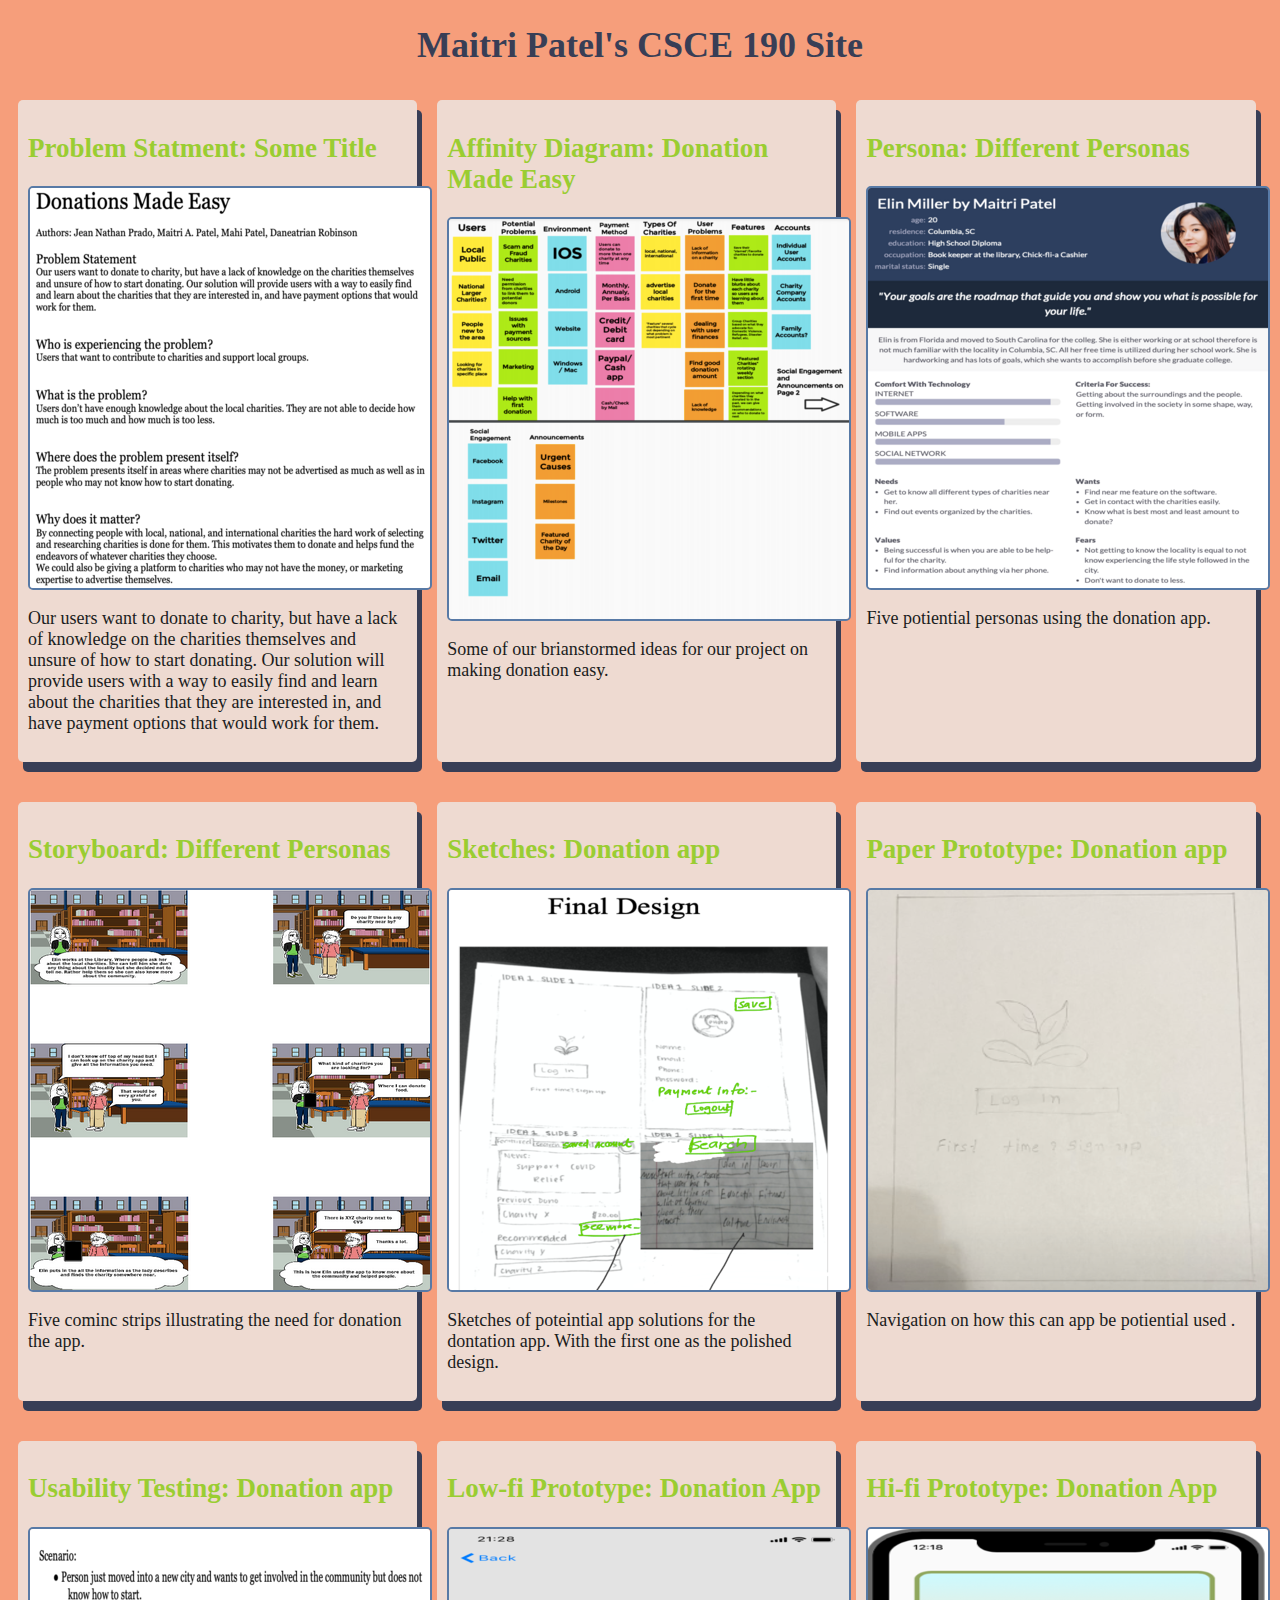
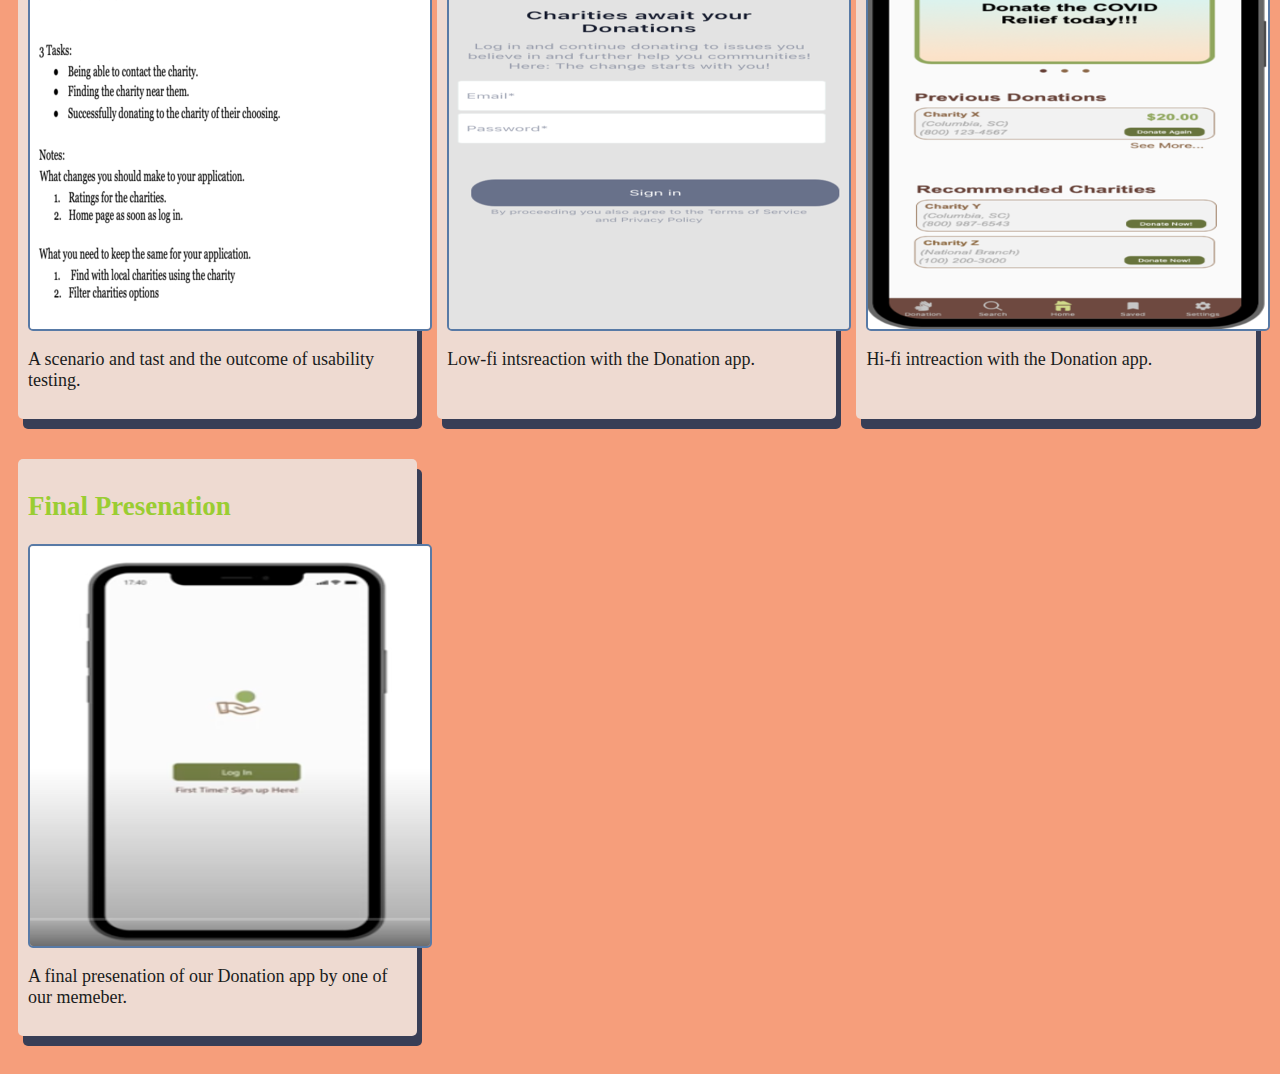
<file: index.html>
<!DOCTYPE html>
<html>
    <head>
        <title> CSCE 190: Maitri Patel </title>
        <link rel = "stylesheet" href="style.css">
    </head>
    <body>
        <h1> Maitri Patel's CSCE 190 Site  </h1>
        
        <div class= "assigments">

            <!-- Problem Statement -->
            <section class="assigment">
                <a href="files/problem-statement.pdf"> <h2>Problem Statment: Some Title </h2> </a>
                <a href="files/problem-statement.pdf"><img src = "images/problem-statement.png"> </a>
                <section class="assigment-detail">
                    <p> 
                        Our users want to donate to charity, but have a lack of knowledge on the charities themselves and unsure of how to start donating. Our solution will provide users with a way to easily find and learn about the charities that they are interested in, and have payment options that would work for them.
                    </p>
                </section>
            </section>

            <!-- Affinity Diagram -->
            <section class="assigment">
                <a href="files/affinity-diagram.pdf"> <h2>Affinity Diagram: Donation Made Easy </h2> </a>
                <a href="files/affinity-diagram.pdf"> <img src = "images/affinity-diagram.png"> </a>
                <section class="assigment-detail">
                    <p> 
                        Some of our brianstormed ideas for our project on making donation easy.
                    </p>
                </section>
            </section>
            
            <!-- Persona -->
            <section class="assigment">
                <a href="files/persona.pdf"> <h2>Persona: Different Personas </h2> </a>
                <a href="files/persona.pdf"> <img src = "images/persona.png"> </a>
                <section class="assigment-detail">
                    <p> 
                        Five potiential personas using the donation app.
                    </p>
                </section>
            </section>

            <!-- Story Board -->
            <section class="assigment">
                <a href="files/story-board.pdf"> <h2>Storyboard: Different Personas </h2> </a>
                <a href="files/story-board.pdf"> <img src = "images/story-board.png"> </a>
                <section class="assigment-detail">
                    <p> 
                        Five cominc strips illustrating the need for donation the app.
                    </p>
                </section>
            </section>

            <!-- Sketches -->
            <section class="assigment">
                <a href="files/sketch.pdf"> <h2>Sketches: Donation app </h2> </a>
                <a href="files/sketch.pdf"> <img src = "images/sketch.png"> </a>
                <section class="assigment-detail">
                    <p> 
                        Sketches of poteintial app solutions for the dontation app. With the first one as the polished design.
                    </p>
                </section>
            </section>        

            <!-- Paper Prototype -->
            <section class="assigment">
                <a href="https://youtu.be/VBZJ8A3aNvs"> <h2>Paper Prototype: Donation app </h2> </a>
                <a href="https://youtu.be/VBZJ8A3aNvs"> <img src = "images/paper-prototype.png"> </a>
                <section class="assigment-detail">
                    <p> 
                        Navigation on how this can app be potiential used .
                    </p>
                </section>
            </section>  

            <!-- Usability Testing script -->
            <section class="assigment">
                <a href="files/usability-testing.pdf"> <h2>Usability Testing: Donation app </h2> </a>
                <a href="files/usability-testing.pdf"> <img src = "images/usability-testing.png"> </a>
                <section class="assigment-detail">
                    <p> 
                        A scenario and tast and the outcome of usability testing.
                    </p>
                </section>
            </section>  

            <!-- Low-fi-Prototype -->
            <section class="assigment">
                <a href="files/low-fi-protype/frame.html"> <h2>Low-fi Prototype: Donation App </h2> </a>
                <a href="files/low-fi-protype/frame.html"> <img src = "images/low-fi-prototype.png"> </a>
                <section class="assigment-detail">
                    <p> 
                        Low-fi intsreaction with the Donation app.
                    </p>
                </section>
            </section>  

            <!-- hi-fi-Prototype -->
            <section class="assigment">
                <a href="files/hi-fi-protype/frame.html"> <h2>Hi-fi Prototype: Donation App </h2> </a>
                <a href="files/hi-fi-protype/frame.html"> <img src = "images/hi-fi-prototype.png"> </a>
                <section class="assigment-detail">
                    <p> 
                        Hi-fi intreaction with the Donation app.
                    </p>
                </section>
            </section>         

            <!-- hi-fi-Prototype presenation -->
            <section class="assigment">
                <a href="https://youtu.be/WA3uIC_SC64"> <h2> Final Presenation </h2> </a>
                <a href="https://youtu.be/WA3uIC_SC64"> <img src = "images/final-presnenation.png"> </a>
                <section class="assigment-detail">
                    <p> 
                        A final presenation of our Donation app by one of our memeber.
                    </p>
                </section>
            </section>             

        </div>
    </body>
</html>
</file>
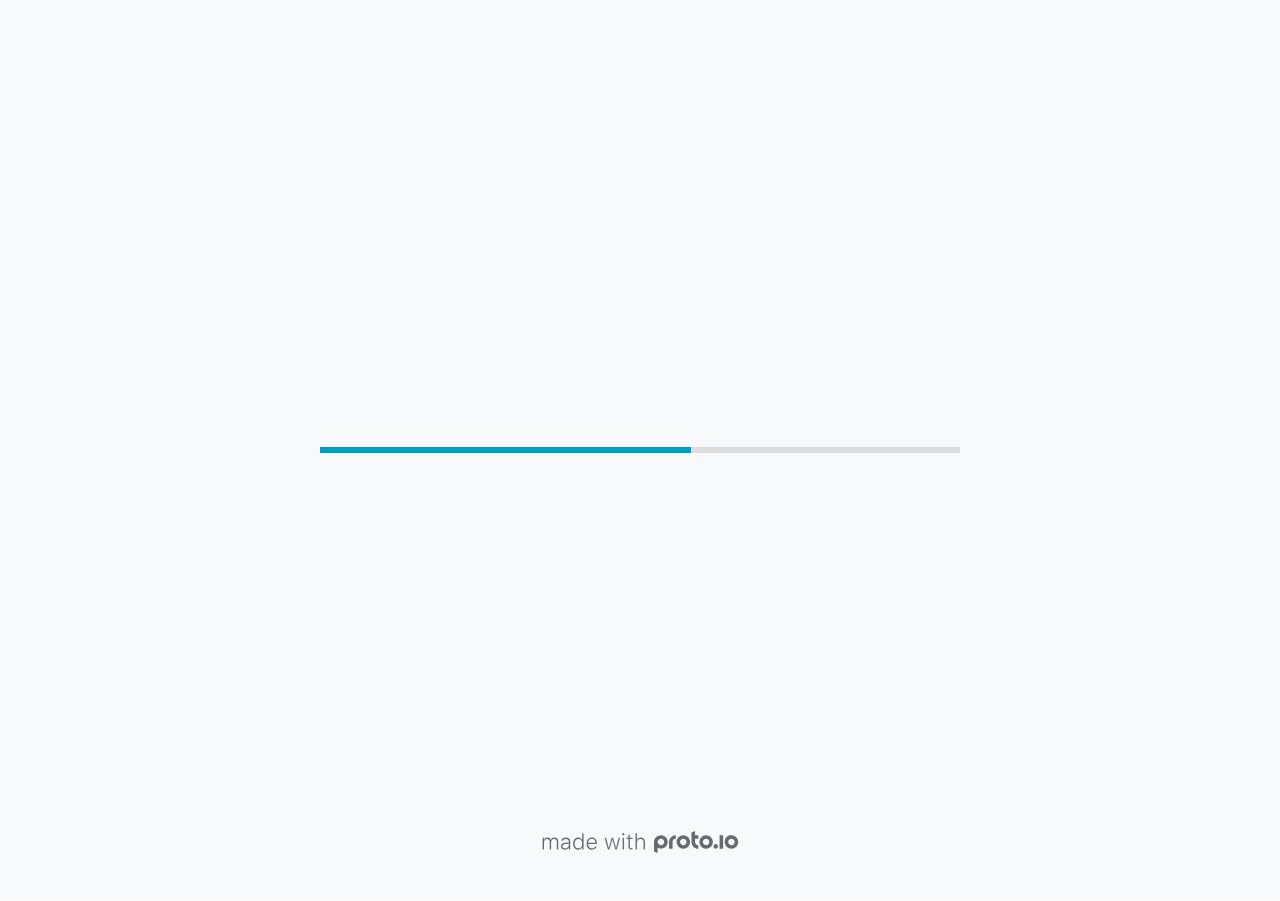
<file: files/hi-fi-protype/index.html>
<!DOCTYPE HTML>
	<head>

		<meta charset="utf-8">

		<title>Making Donations Easy Low-fi - Proto.io</title>

		
			<meta name="HandheldFriendly" content="True">
			<meta name="MobileOptimized" content="414"> 

			
			
			
			<meta name="viewport" content="minimum-scale=1.00, maximum-scale=1.00, initial-scale=1.00, user-scalable=no, shrink-to-fit=no" />

			
				<meta name="apple-mobile-web-app-capable" content="yes" />
				<meta name="apple-mobile-web-app-status-bar-style" content="black-translucent" />
			

			<meta name="format-detection" content="telephone=no">


			

            
            <link rel="icon" sizes="192x192" href="./assets/branding/android-icon-hires.png">
            <link rel="icon" sizes="128x128" href="./assets/branding/android-icon.png">

            
            <link href="./assets/branding/apple-touch-icon-retina180.png" sizes="180x180" rel="apple-touch-icon">

            
            <link href="./assets/branding/apple-touch-icon-retina.png" sizes="114x114" rel="apple-touch-icon">

            
            <link href="./assets/branding/apple-touch-icon.png" sizes="57x57" rel="apple-touch-icon">

            
            <link href="./assets/branding/startup.png" media="(device-width: 320px)" rel="apple-touch-startup-image">

            
            <link href="./assets/branding/startup-retina.png" media="(device-width: 320px) and (device-height: 480px) and (-webkit-device-pixel-ratio: 2)" rel="apple-touch-startup-image">

            
            <link href="./assets/branding/startup-568.png" media="(device-width: 320px) and (device-height: 568px) and (-webkit-device-pixel-ratio: 2)" rel="apple-touch-startup-image">

            
            <link href="./assets/branding/startup-retina-6.png" media="(device-width: 375px) and (device-height: 667px) and (orientation: portrait) and (-webkit-device-pixel-ratio: 2)" rel="apple-touch-startup-image">

            
            <link href="./assets/branding/startup-retina-6plus.png" media="(device-width: 414px) and (device-height: 736px) and (orientation: portrait) and (-webkit-device-pixel-ratio: 3)" rel="apple-touch-startup-image">

            
            <link href="./assets/branding/startup-retina-6plus-landscape.png" media="(device-width: 414px) and (device-height: 736px) and (orientation: landscape) and (-webkit-device-pixel-ratio: 3)" rel="apple-touch-startup-image">

            
            <link href="./assets/branding/startup-ipad.png" media="(device-width: 768px) and (orientation: portrait)" rel="apple-touch-startup-image">

            
            <link href="./assets/branding/startup-ipad-landscape.png" media="(device-width: 768px) and (orientation: landscape)" rel="apple-touch-startup-image">

            
            <link href="./assets/branding/startup-ipad-retina.png" media="(device-width: 768px) and (orientation: portrait) and (-webkit-device-pixel-ratio: 2)" rel="apple-touch-startup-image">

            
            <link href="./assets/branding/startup-ipad-landscape-retina.png" media="(device-width: 768px) and (orientation: landscape) and (-webkit-device-pixel-ratio: 2)" rel="apple-touch-startup-image">

            
            <link href="./assets/branding/startup-ipad-pro.png" media="(device-width: 1024px) and (orientation: portrait) and (-webkit-device-pixel-ratio: 2)" rel="apple-touch-startup-image">

            
            <link href="./assets/branding/startup-ipad-pro-landscape.png" media="(device-width: 1024px) and (orientation: landscape) and (-webkit-device-pixel-ratio: 2)" rel="apple-touch-startup-image">

			<meta http-equiv="cleartype" content="on"> 


			 
		    <script type="text/javascript" src="./scripts/plugins/jquery/jquery.js"></script>

			
				<link rel="stylesheet" href="./stylesheets/player-export.css" />
				<script type="text/javascript" src="./scripts/player-export.js"></script>
			

			
			<script type="text/javascript" src="./libraries/common/components.js"></script> 
			<link type="text/css" rel="Stylesheet" href="./libraries/common/components.1.00.css" /> 

			
					<script type="text/javascript" src="./libraries/generic2/components.js"></script> 
					<link type="text/css" rel="Stylesheet" href="./libraries/generic2/components.1.00.css" /> 
				
					<script type="text/javascript" src="./libraries/ios7/components.js"></script> 
					<link type="text/css" rel="Stylesheet" href="./libraries/ios7/components.1.00.css" /> 
				
					<script type="text/javascript" src="./libraries/ios9/components.js"></script> 
					<link type="text/css" rel="Stylesheet" href="./libraries/ios9/components.1.00.css" /> 
				
					<script type="text/javascript" src="./libraries/material/components.js"></script> 
					<link type="text/css" rel="Stylesheet" href="./libraries/material/components.1.00.css" /> 
				
				<script type="text/javascript" src="./data/data.js"></script> 
			
					<script type="text/javascript" src="./scripts/plugins/lottie/lottie.min.js"></script> 
					<script type="text/javascript" src="./bodymovin/bodymovinAnimations.js"></script> <script type="text/javascript" src="./webkitmask/maskimages.js"></script> 

		<style>
			body { width: 414px; height: 896px; }
			.landscape, .landscape .prx-page { min-height: 414px; }
			.portrait, .portrait .prx-page { min-height: 896px; }
		</style>

		<script type="text/javascript">

			prx.ver = '6.6.60.0';
			prx.url.account = 'https://daneatrianrobinson.proto.io';
			prx.url.staticassets = 'https://gal.proto.io';
			prx.url.devices = 'https://dteyv52hbg2at.cloudfront.net/devices';
			prx.url.static = 'https://dteyv52hbg2at.cloudfront.net';
			prx.url.siteurl = 'proto.io';
			prx.url.crossmsg = 'https://daneatrianrobinson.proto.io';

			prx.nodejsassetsserver = {};
			prx.nodejsassetsserver.host = ".proto.io";
			prx.nodejsassetsserver.subdomainprefix = "https://at";
			prx.nodejsassetsserver.maxsubdomains = "20";

			prx.device_library = 'ios9';
			prx.devices[prx.device] = {
				name: prx.device
				,defaultOrientation: 'portrait'
				,portrait_applies: 1 //new
				,portrait: [414,896]
				,landscape_applies: 1 //new
				,landscape: [896,414]
				,allow_orientation_change: 1 //new
				,statusbar_skin: 'default' // new
				,statusbarheightportrait: 0
				,statusbarheightlandscape: 0
				,navigationbar_skin: 'default' //new
				,navigationbarheightportrait: 0
				,navigationbarheightlandscape: 0
				,normalportrait: [414,896]
				,normallandscape: [896,414]
				,device_s3bucket: '6a9e70ba-0e0c-41f6-ab20-45aaf591e647'
				,dpr: '1.00'
				,deviceType: "iphonex"
                ,showiPhoneXNotch: true
                ,hasCustomSkinNotch: false
				,appleWatchRoundedCorners: false
				,scrollType: "default"
				,initialscale: 1.00
				,targetdensitydpi: "device-dpi"
			}

			prx.projectsettings.id = 'aad6abfa-3f3f-4ddb-839f-11bba8034729';
			prx.projectsettings.s3b = 'daneatrianrobinson-1095463-proto';
			prx.projectsettings.account = 'daneatrianrobinson';
			prx.projectsettings.statusbar = '0'; 
			prx.projectsettings.statusbarapplies = '0';
			prx.projectsettings.navigationbar = '0';
			prx.projectsettings.navigationbarapplies = '0';
			prx.projectsettings.initialpageid = -1;
			
			
			prx.projectsettings.flashactions = 1;
			prx.projectsettings.gatrackingcode = '';

			prx.export2html = '1' == true;
			prx.mobPlayer = 0;

			prx.user.country = 'US';

			prx.s3Links = []; 
			var sLinkedAssets = [];
			

			prx.csrf_token = '9B326EE1DAD65AA425814FC9AD0599C123653481918855FC3D23309225EA3DD0';

            

            
                            prx.assetsAccessToken = "eyJ0eXAiOiJKV1QiLCJhbGciOiJIUzI1NiJ9.eyJkIjp7InVpZCI6Ii0xIiwicHJvamVjdF9pZCI6ImFhZDZhYmZhLTNmM2YtNGRkYi04MzlmLTExYmJhODAzNDcyOSJ9LCJ2IjowLCJleHAiOjE2MDYyMzk4MjYsImlhdCI6MTYwNjA1OTgyNn0.3BrK0jOTibG_eE6XivPbQ6bla5hABdAH9X7qvmBiFAg";

			prx.iniPlayer.iniPreLoad();

		</script>
	</head>

	

			<body class="player device-cursor-touch mobile-device-true " " id="mbd" >

				
					<div id='iphoneX-notch-player'>
						<span class="iphoneX-notch-corners"></span>
					</div>
				
				<div id="window-wrapper">
					<div id="dragarea"></div>
					<div id="statusbar"></div>
					<div id="underlay" style=""></div>

					<div class="prx-page" data-role="page" id="p-6" data-id="6"></div>
					
								<div class="prx-page" data-role="page" id="p-1" data-id="1"></div>
							
								<div class="prx-page" data-role="page" id="p-2" data-id="2"></div>
							
								<div class="prx-page" data-role="page" id="p-3" data-id="3"></div>
							
								<div class="prx-page" data-role="page" id="p-7" data-id="7"></div>
							
								<div class="prx-page" data-role="page" id="p-8" data-id="8"></div>
							
								<div class="prx-page" data-role="page" id="p-9" data-id="9"></div>
							
								<div class="prx-page" data-role="page" id="p-10" data-id="10"></div>
							
								<div class="prx-page" data-role="page" id="p-11" data-id="11"></div>
							
								<div class="prx-page" data-role="page" id="p-13" data-id="13"></div>
							
								<div class="prx-page" data-role="page" id="p-14" data-id="14"></div>
							
								<div class="prx-page" data-role="page" id="p-16" data-id="16"></div>
							
								<div class="prx-page" data-role="page" id="p-18" data-id="18"></div>
							
					<div id="navigationbar"></div>
					<div id="overlay"></div>
					<div id="trash"></div>
					<div id="quick-audios"></div>
				</div>

				 
			<div id="loader-wrapper">
				
				<div class="progress">
					<div class="progress-bar"></div>
				</div>
				<div id="poweredby"></div>
			</div>
			


			</body>
		

</html>
</file>
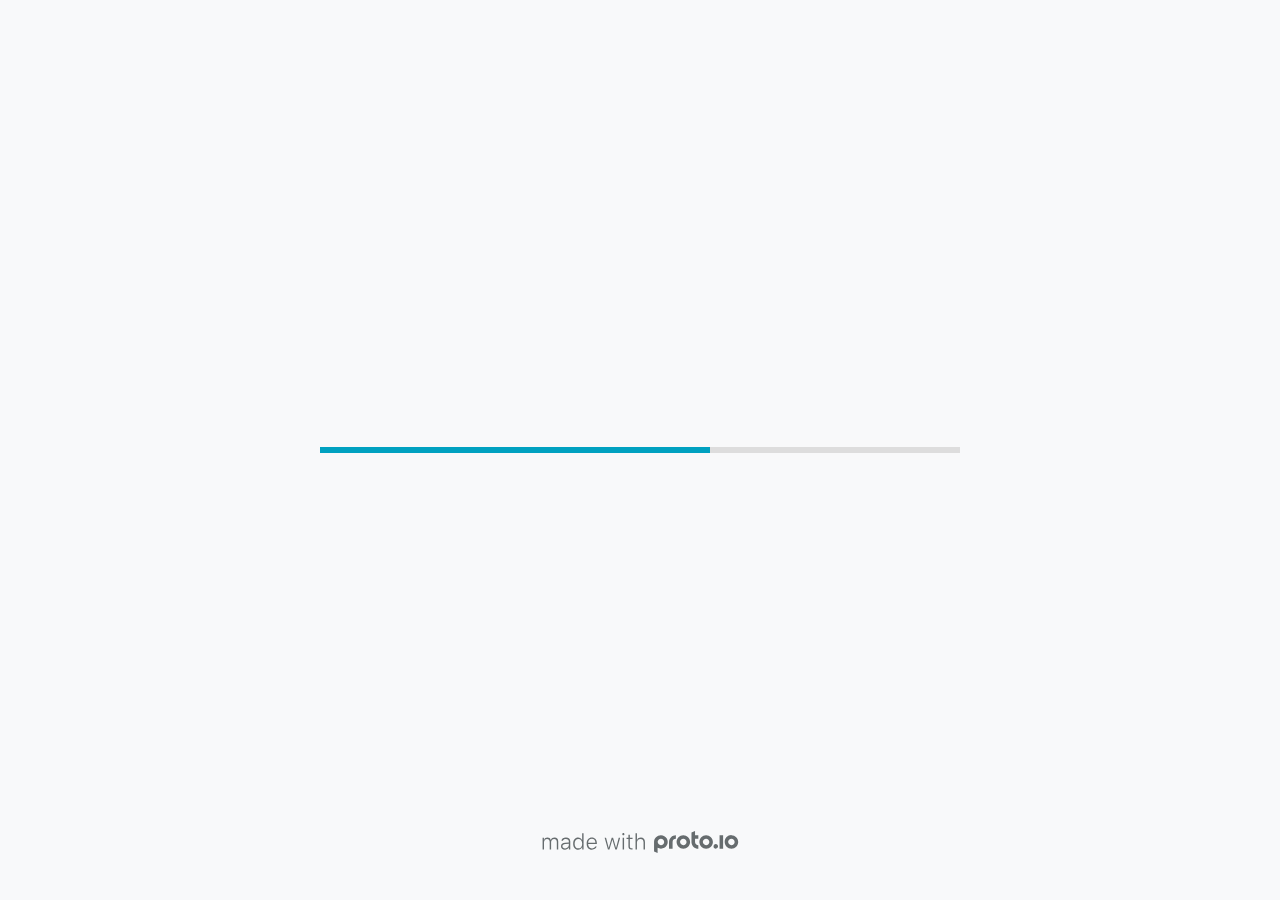
<file: files/low-fi-protype/index.html>
<!DOCTYPE HTML>
	<head>

		<meta charset="utf-8">

		<title>Making Donations Easy Low-fi - Proto.io</title>

		
			<meta name="HandheldFriendly" content="True">
			<meta name="MobileOptimized" content="414"> 

			
			
			
			<meta name="viewport" content="minimum-scale=1.00, maximum-scale=1.00, initial-scale=1.00, user-scalable=no, shrink-to-fit=no" />

			
				<meta name="apple-mobile-web-app-capable" content="yes" />
				<meta name="apple-mobile-web-app-status-bar-style" content="black-translucent" />
			

			<meta name="format-detection" content="telephone=no">


			

            
            <link rel="icon" sizes="192x192" href="./assets/branding/android-icon-hires.png">
            <link rel="icon" sizes="128x128" href="./assets/branding/android-icon.png">

            
            <link href="./assets/branding/apple-touch-icon-retina180.png" sizes="180x180" rel="apple-touch-icon">

            
            <link href="./assets/branding/apple-touch-icon-retina.png" sizes="114x114" rel="apple-touch-icon">

            
            <link href="./assets/branding/apple-touch-icon.png" sizes="57x57" rel="apple-touch-icon">

            
            <link href="./assets/branding/startup.png" media="(device-width: 320px)" rel="apple-touch-startup-image">

            
            <link href="./assets/branding/startup-retina.png" media="(device-width: 320px) and (device-height: 480px) and (-webkit-device-pixel-ratio: 2)" rel="apple-touch-startup-image">

            
            <link href="./assets/branding/startup-568.png" media="(device-width: 320px) and (device-height: 568px) and (-webkit-device-pixel-ratio: 2)" rel="apple-touch-startup-image">

            
            <link href="./assets/branding/startup-retina-6.png" media="(device-width: 375px) and (device-height: 667px) and (orientation: portrait) and (-webkit-device-pixel-ratio: 2)" rel="apple-touch-startup-image">

            
            <link href="./assets/branding/startup-retina-6plus.png" media="(device-width: 414px) and (device-height: 736px) and (orientation: portrait) and (-webkit-device-pixel-ratio: 3)" rel="apple-touch-startup-image">

            
            <link href="./assets/branding/startup-retina-6plus-landscape.png" media="(device-width: 414px) and (device-height: 736px) and (orientation: landscape) and (-webkit-device-pixel-ratio: 3)" rel="apple-touch-startup-image">

            
            <link href="./assets/branding/startup-ipad.png" media="(device-width: 768px) and (orientation: portrait)" rel="apple-touch-startup-image">

            
            <link href="./assets/branding/startup-ipad-landscape.png" media="(device-width: 768px) and (orientation: landscape)" rel="apple-touch-startup-image">

            
            <link href="./assets/branding/startup-ipad-retina.png" media="(device-width: 768px) and (orientation: portrait) and (-webkit-device-pixel-ratio: 2)" rel="apple-touch-startup-image">

            
            <link href="./assets/branding/startup-ipad-landscape-retina.png" media="(device-width: 768px) and (orientation: landscape) and (-webkit-device-pixel-ratio: 2)" rel="apple-touch-startup-image">

            
            <link href="./assets/branding/startup-ipad-pro.png" media="(device-width: 1024px) and (orientation: portrait) and (-webkit-device-pixel-ratio: 2)" rel="apple-touch-startup-image">

            
            <link href="./assets/branding/startup-ipad-pro-landscape.png" media="(device-width: 1024px) and (orientation: landscape) and (-webkit-device-pixel-ratio: 2)" rel="apple-touch-startup-image">

			<meta http-equiv="cleartype" content="on"> 


			 
		    <script type="text/javascript" src="./scripts/plugins/jquery/jquery.js"></script>

			
				<link rel="stylesheet" href="./stylesheets/player-export.css" />
				<script type="text/javascript" src="./scripts/player-export.js"></script>
			

			
			<script type="text/javascript" src="./libraries/common/components.js"></script> 
			<link type="text/css" rel="Stylesheet" href="./libraries/common/components.1.00.css" /> 

			
					<script type="text/javascript" src="./libraries/generic2/components.js"></script> 
					<link type="text/css" rel="Stylesheet" href="./libraries/generic2/components.1.00.css" /> 
				
					<script type="text/javascript" src="./libraries/ios7/components.js"></script> 
					<link type="text/css" rel="Stylesheet" href="./libraries/ios7/components.1.00.css" /> 
				
					<script type="text/javascript" src="./libraries/ios9/components.js"></script> 
					<link type="text/css" rel="Stylesheet" href="./libraries/ios9/components.1.00.css" /> 
				
					<script type="text/javascript" src="./libraries/material/components.js"></script> 
					<link type="text/css" rel="Stylesheet" href="./libraries/material/components.1.00.css" /> 
				
				<script type="text/javascript" src="./data/data.js"></script> 
			
					<script type="text/javascript" src="./scripts/plugins/lottie/lottie.min.js"></script> 
					<script type="text/javascript" src="./bodymovin/bodymovinAnimations.js"></script> <script type="text/javascript" src="./webkitmask/maskimages.js"></script> 

		<style>
			body { width: 414px; height: 896px; }
			.landscape, .landscape .prx-page { min-height: 414px; }
			.portrait, .portrait .prx-page { min-height: 896px; }
		</style>

		<script type="text/javascript">

			prx.ver = '6.6.59.0';
			prx.url.account = 'https://daneatrianrobinson.proto.io';
			prx.url.staticassets = 'https://gal.proto.io';
			prx.url.devices = 'https://dteyv52hbg2at.cloudfront.net/devices';
			prx.url.static = 'https://dteyv52hbg2at.cloudfront.net';
			prx.url.siteurl = 'proto.io';
			prx.url.crossmsg = 'https://daneatrianrobinson.proto.io';

			prx.nodejsassetsserver = {};
			prx.nodejsassetsserver.host = ".proto.io";
			prx.nodejsassetsserver.subdomainprefix = "https://at";
			prx.nodejsassetsserver.maxsubdomains = "20";

			prx.device_library = 'ios9';
			prx.devices[prx.device] = {
				name: prx.device
				,defaultOrientation: 'portrait'
				,portrait_applies: 1 //new
				,portrait: [414,896]
				,landscape_applies: 1 //new
				,landscape: [896,414]
				,allow_orientation_change: 1 //new
				,statusbar_skin: 'default' // new
				,statusbarheightportrait: 0
				,statusbarheightlandscape: 0
				,navigationbar_skin: 'default' //new
				,navigationbarheightportrait: 0
				,navigationbarheightlandscape: 0
				,normalportrait: [414,896]
				,normallandscape: [896,414]
				,device_s3bucket: '6a9e70ba-0e0c-41f6-ab20-45aaf591e647'
				,dpr: '1.00'
				,deviceType: "iphonex"
                ,showiPhoneXNotch: true
                ,hasCustomSkinNotch: false
				,appleWatchRoundedCorners: false
				,scrollType: "default"
				,initialscale: 1.00
				,targetdensitydpi: "device-dpi"
			}

			prx.projectsettings.id = 'aad6abfa-3f3f-4ddb-839f-11bba8034729';
			prx.projectsettings.s3b = 'daneatrianrobinson-1095463-proto';
			prx.projectsettings.account = 'daneatrianrobinson';
			prx.projectsettings.statusbar = '0'; 
			prx.projectsettings.statusbarapplies = '0';
			prx.projectsettings.navigationbar = '0';
			prx.projectsettings.navigationbarapplies = '0';
			prx.projectsettings.initialpageid = -1;
			
			
			prx.projectsettings.flashactions = 1;
			prx.projectsettings.gatrackingcode = '';

			prx.export2html = '1' == true;
			prx.mobPlayer = 0;

			prx.user.country = 'US';

			prx.s3Links = []; 
			var sLinkedAssets = [];
			

			prx.csrf_token = '8F23C0D0962E0EA5381C694EB74CB3A45F9F59C5D8EAC66F1A4C3F9EA28C680F';

            

            
                            prx.assetsAccessToken = "eyJ0eXAiOiJKV1QiLCJhbGciOiJIUzI1NiJ9.eyJkIjp7InVpZCI6Ii0xIiwicHJvamVjdF9pZCI6ImFhZDZhYmZhLTNmM2YtNGRkYi04MzlmLTExYmJhODAzNDcyOSJ9LCJ2IjowLCJleHAiOjE2MDUwNzE1MzksImlhdCI6MTYwNDg5MTUzOX0.BYAvOvx-NE9L_d8g4uXixZTlAXGSZ6dh5XvdpY7rx7Y";

			prx.iniPlayer.iniPreLoad();

		</script>
	</head>

	

			<body class="player device-cursor-touch mobile-device-true " " id="mbd" >

				
					<div id='iphoneX-notch-player'>
						<span class="iphoneX-notch-corners"></span>
					</div>
				
				<div id="window-wrapper">
					<div id="dragarea"></div>
					<div id="statusbar"></div>
					<div id="underlay" style=""></div>

					<div class="prx-page" data-role="page" id="p-6" data-id="6"></div>
					
						<div class="prx-page" data-role="page" id="p-1" data-id="1"></div>
					
								<div class="prx-page" data-role="page" id="p-2" data-id="2"></div>
							
								<div class="prx-page" data-role="page" id="p-3" data-id="3"></div>
							
								<div class="prx-page" data-role="page" id="p-7" data-id="7"></div>
							
								<div class="prx-page" data-role="page" id="p-8" data-id="8"></div>
							
								<div class="prx-page" data-role="page" id="p-9" data-id="9"></div>
							
								<div class="prx-page" data-role="page" id="p-10" data-id="10"></div>
							
								<div class="prx-page" data-role="page" id="p-11" data-id="11"></div>
							
								<div class="prx-page" data-role="page" id="p-13" data-id="13"></div>
							
								<div class="prx-page" data-role="page" id="p-14" data-id="14"></div>
							
								<div class="prx-page" data-role="page" id="p-16" data-id="16"></div>
							
								<div class="prx-page" data-role="page" id="p-17" data-id="17"></div>
							
					<div id="navigationbar"></div>
					<div id="overlay"></div>
					<div id="trash"></div>
					<div id="quick-audios"></div>
				</div>

				 
			<div id="loader-wrapper">
				
				<div class="progress">
					<div class="progress-bar"></div>
				</div>
				<div id="poweredby"></div>
			</div>
			


			</body>
		

</html>
</file>
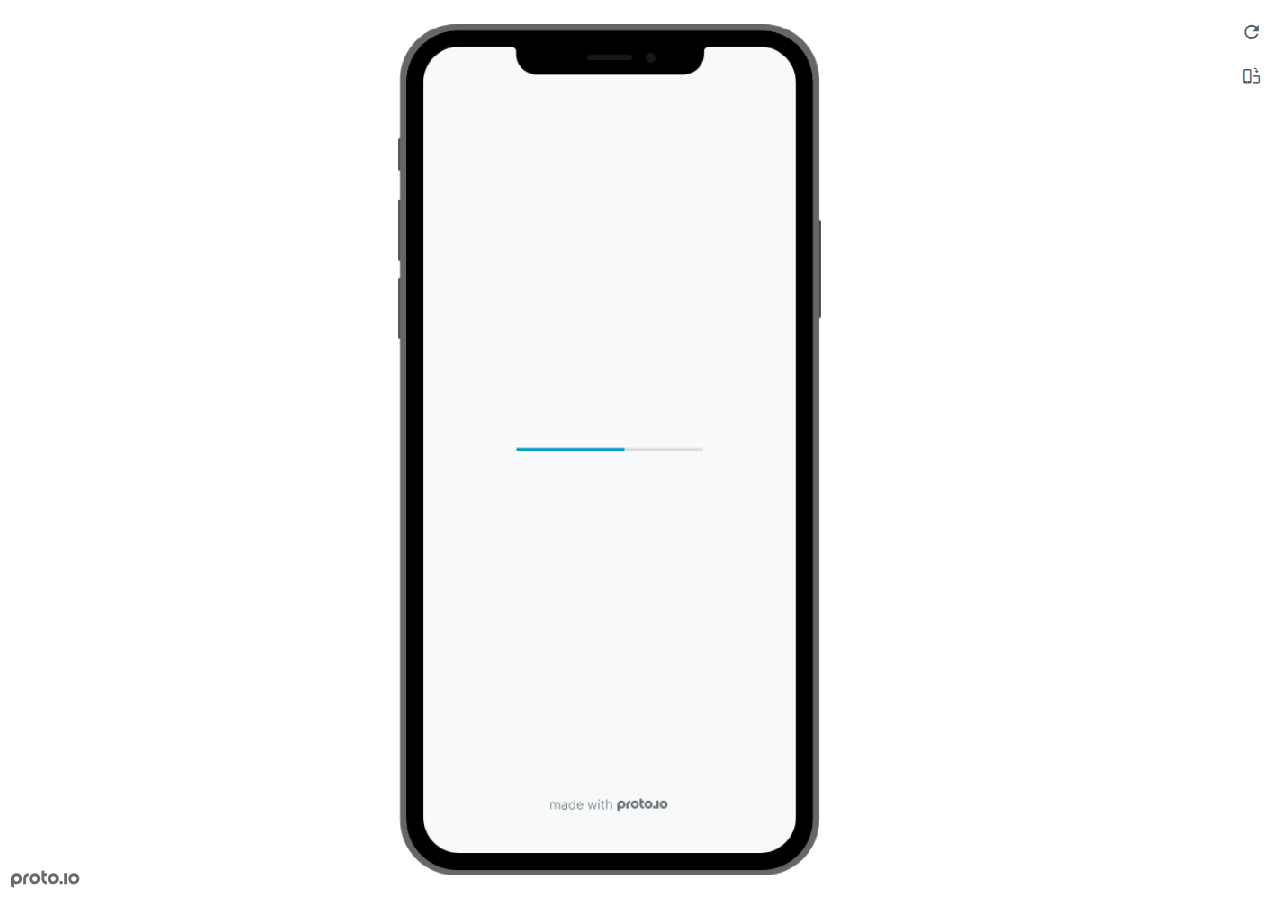
<file: files/hi-fi-protype/frame.html>
<!DOCTYPE HTML>
    <head>
    <meta charset="utf-8">

    <title>Making Donations Easy Low-fi - Proto.io player</title>

    

			<link type="text/css" rel="stylesheet" href="./stylesheets/preview-export-min.css">
			<script type="text/javascript" src="./scripts/preview-export-min.js"></script>

		

    <script type="text/javascript">
        var prx = window.prx || {};
        prx.orientation = 'portrait';
        prx.orientations = {};
        prx.orientations.portrait = 1;
        prx.orientations.landscape = 1;
        prx.project = {};
        prx.project.id = 'aad6abfa-3f3f-4ddb-839f-11bba8034729';
        prx.project.title = 'Making Donations Easy Low-fi';
        prx.project.version = 0;
        prx.project.livepreview = 0;
        prx.project.account = "daneatrianrobinson";
        prx.activePage = {};
        prx.usercountry = "us";
        
            prx.user = false;
        
        prx.skin = 'apple-phone-iphoneX-1';
        prx.ver = '6.6.60.0';
        //prx.flashactions = 1;
		prx.flashactions = 1; //we are not using the DB value anymore

        prx.nodejsassetsserver = {};
        prx.nodejsassetsserver.host = ".proto.io";
        prx.nodejsassetsserver.subdomainprefix = "https://at";
        prx.nodejsassetsserver.maxsubdomains = "20";
        prx.account = "daneatrianrobinson";
        prx.browserShowScreenshots = 'true';
        prx.url.crossmsg = 'https://daneatrianrobinson.proto.io';
        prx.playerUrl = 'https://daneatrianrobinson.proto.io/player/';
        prx.spaces = false;
        prx.csrf_token = 'F782D3DF13C98522340CA435F7EE623DD254384E674EAA4C1A1A54103030AC25';

        
    </script>

    

</head>


<body style="background-color:#FFFFFF">

    

    <div class="page-sidebar">
        
        <div class="sidebar-action-buttons">

            
                <span class="header-action-button player-icon-reload embed-icon-reload" id="refresh-preview">
                    <span class="tooltip">Refresh preview</span>
                </span>
                
                    <span  class="header-action-button player-icon-rotate embed-icon-rotate" id="change-orientation">
                        <span class="tooltip">Change orientation</span>
                    </span>
                

        </div>

    </div>

    <div id="maincontent" class="portrait">

        <div id="shortcut-pressed-outer">
            <div id="shortcut-pressed"></div>
        </div>
        

			<div class="frame_generic">
				
				<div class="body_generic skin_apple-phone-iphoneX-1 skin-wrapper skin-os-apple skin-device-phone skin-model-iphoneX skin-size-1 skin-color-black skin-orientation-portrait skin-dimensions-414-896">

					<div class="buttons top"></div>
					<div class="detail-top"></div>
					<div class="web-search"></div>
					<div class="buttons left"></div>

					<div class="body_generic_inner">
						
						<iframe id="pio-playerframe" src="index.html" scrolling="NO" style="width: 414px; height: 896px;" webkitAllowFullScreen mozallowfullscreen allowFullScreen allowvr allow="autoplay"></iframe>
						
                                <script type="text/javascript">
                                    // remove parameter from address bar immediately if no changes
                                    let url = new URL(window.location.href);
                                    url.searchParams.delete('hc');
									url.searchParams.delete('ap');
                                    window.history.replaceState({}, document.title, url.toString());
                                </script>
                            
					</div>

					<div class="buttons right"></div>
					<div class="detail-bottom"></div>
				</div>
				
			</div>
		
    </div>

    

    
            <div id="branding"></div>
        
</body>


<script type="text/javascript">
    
</script>
</html>
</file>
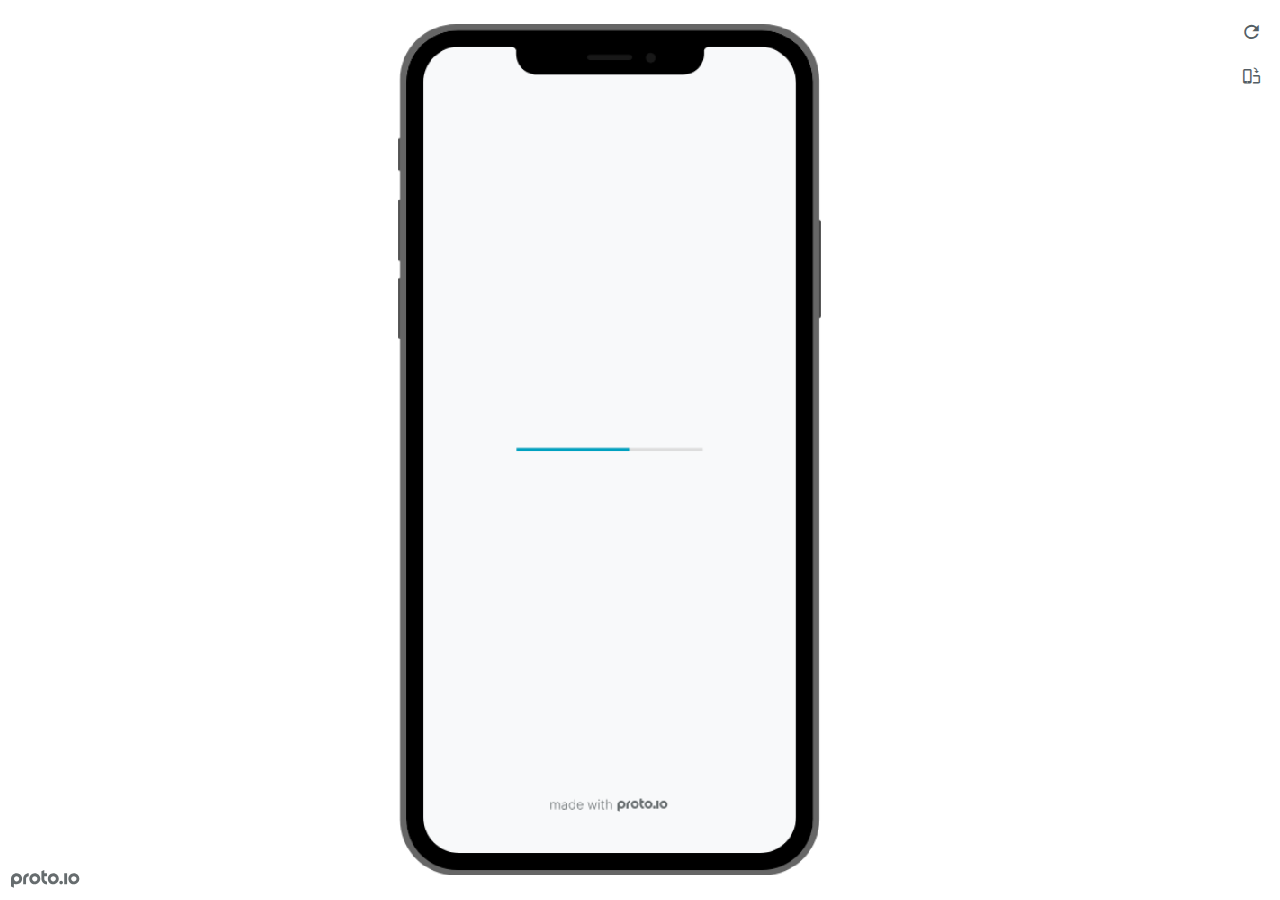
<file: files/low-fi-protype/frame.html>
<!DOCTYPE HTML>
    <head>
    <meta charset="utf-8">

    <title>Making Donations Easy Low-fi - Proto.io player</title>

    

			<link type="text/css" rel="stylesheet" href="./stylesheets/preview-export-min.css">
			<script type="text/javascript" src="./scripts/preview-export-min.js"></script>

		

    <script type="text/javascript">
        var prx = window.prx || {};
        prx.orientation = 'portrait';
        prx.orientations = {};
        prx.orientations.portrait = 1;
        prx.orientations.landscape = 1;
        prx.project = {};
        prx.project.id = 'aad6abfa-3f3f-4ddb-839f-11bba8034729';
        prx.project.title = 'Making Donations Easy Low-fi';
        prx.project.version = 0;
        prx.project.livepreview = 0;
        prx.project.account = "daneatrianrobinson";
        prx.activePage = {};
        prx.usercountry = "us";
        
            prx.user = false;
        
        prx.skin = 'apple-phone-iphoneX-1';
        prx.ver = '6.6.59.0';
        //prx.flashactions = 1;
		prx.flashactions = 1; //we are not using the DB value anymore

        prx.nodejsassetsserver = {};
        prx.nodejsassetsserver.host = ".proto.io";
        prx.nodejsassetsserver.subdomainprefix = "https://at";
        prx.nodejsassetsserver.maxsubdomains = "20";
        prx.account = "daneatrianrobinson";
        prx.browserShowScreenshots = 'true';
        prx.url.crossmsg = 'https://daneatrianrobinson.proto.io';
        prx.playerUrl = 'https://daneatrianrobinson.proto.io/player/';
        prx.spaces = false;
        prx.csrf_token = '66F11830FA0A67A4C5591FDCA42DC8469E9F066B88522B7C46CBB86075437610';

        
    </script>

    

</head>


<body style="background-color:#FFFFFF">

    

    <div class="page-sidebar">
        
        <div class="sidebar-action-buttons">

            
                <span class="header-action-button player-icon-reload embed-icon-reload" id="refresh-preview">
                    <span class="tooltip">Refresh preview</span>
                </span>
                
                    <span  class="header-action-button player-icon-rotate embed-icon-rotate" id="change-orientation">
                        <span class="tooltip">Change orientation</span>
                    </span>
                

        </div>

    </div>

    <div id="maincontent" class="portrait">

        <div id="shortcut-pressed-outer">
            <div id="shortcut-pressed"></div>
        </div>
        

			<div class="frame_generic">
				
				<div class="body_generic skin_apple-phone-iphoneX-1 skin-wrapper skin-os-apple skin-device-phone skin-model-iphoneX skin-size-1 skin-color-black skin-orientation-portrait skin-dimensions-414-896">

					<div class="buttons top"></div>
					<div class="detail-top"></div>
					<div class="web-search"></div>
					<div class="buttons left"></div>

					<div class="body_generic_inner">
						
						<iframe id="pio-playerframe" src="index.html" scrolling="NO" style="width: 414px; height: 896px;" webkitAllowFullScreen mozallowfullscreen allowFullScreen allowvr allow="autoplay"></iframe>
						
                                <script type="text/javascript">
                                    // remove parameter from address bar immediately if no changes
                                    let url = new URL(window.location.href);
                                    url.searchParams.delete('hc');
									url.searchParams.delete('ap');
                                    window.history.replaceState({}, document.title, url.toString());
                                </script>
                            
					</div>

					<div class="buttons right"></div>
					<div class="detail-bottom"></div>
				</div>
				
			</div>
		
    </div>

    

    
            <div id="branding"></div>
        
</body>


<script type="text/javascript">
    
</script>
</html>
</file>
<file: style.css>
body{
    background:#f69e7b;
    font-size: large;
    font-family:'Times New Roman', Times, serif;
    color: #1a1c20;
}

.assigments{
    display: flex;
    flex-wrap: wrap;
}

.assigment{
    width: 30%;
    padding: 10px;
    margin: 10px;
    margin-bottom: 30px;
    background: #eedad1;
    border-radius: 5px;
    box-shadow: 5px 10px #383e56;
}

.assigment img{
    width: 400px;
    border: 2px solid #587AA6;
    margin-right: 20px;
    border-radius: 5px;
    display: block;
    margin: auto;
}

h1{ 
    color: #383e56;
    text-align: center;
}

a{
    color: yellowgreen;
    text-decoration: none;
}

.assigment a:hover{
    color: #835858;
}
/*  #eeeeee #222831 #4f8a8b #fbd46d*/
</file>
<file: files/hi-fi-protype/stylesheets/player-export.css>
/*!
 * 
 *                                                                       
 *                              ::;;;;                                   
 *    ::,,,,::    ::,,  ,,,,::::::11ii::,,::,,,,::      ::::,,::,,,,::   
 *  ,,111111ii,,::1111::111111ii::111111::111111ii,,    ii11,,ii111111,, 
 *  11ii::;;11;;ii11::iiii::;;11;;11ii::ii11::::11ii    ii11;;11;;::ii11 
 *  11;;  ::11ii11;;::11ii  ::11ii11ii,,iiii..  iiii    ii11;;11::  ;;11 
 *  1111;;ii11;;11;;,,ii11::ii11;;ii11;;;;11;;;;11;;;;;;ii11::11ii;;11ii 
 *  11111111;;::11;;  ::ii1111;;  ::ii11::ii1111ii::11ii;;11,,;;1111ii:: 
 *  11;;,,::  ,,::,,      ::,,        ::::  ::::    ,,,,::::    ::,,     
 *  ;;;;                                                                 
 *                                                                       
 *  Build: 11/11/2020, 10:54:08 AM
 */

/*!
 * Waves v0.5.5
 * http://fian.my.id/Waves
 *
 * Copyright 2014 Alfiana E. Sibuea and other contributors
 * Released under the MIT license
 * https://github.com/fians/Waves/blob/master/LICENSE
 */.mask-inner{position:relative;background-size:100% 100%;background-repeat:no-repeat}.mask-inner .mask-inner{transform:none!important}.mask-border .mborder,.mask-filter{height:100%;width:100%}.mask-border .mborder{border:1px solid hsla(0,0%,100%,.8);position:absolute;pointer-events:none}.mask-border .area-border{border:1px solid #00a1c0;left:0;top:0;position:absolute;transform-origin:0 0;box-sizing:border-box}.mask-border .mask-radius{width:100%;height:100%;overflow:hidden;position:absolute}.mask-border .mask-radius .mask-radius-border{position:relative;width:100%;height:100%;border:1px solid hsla(0,0%,100%,.8)}.mask-border.hide-handles .prx-resizable-handle{opacity:0;pointer-events:none!important}.mask-border.hide-handles .area-border{border:1px dashed #b4bcbf}.mask-wrapper{overflow:hidden;height:100%;pointer-events:none}.mask-wrapper.borderPos-inside{box-sizing:border-box}.mask-wrapper.borderPos-outside{width:100%;height:100%}.mask-wrapper.borderPos-outside .mask-inner{box-sizing:content-box}.mask-edit-mode-handles{pointer-events:none}.mask-edit-mode-handles.hide-handles .prx-resizable-handle,.mask-edit-mode-handles.hide-handles .prx-rotate-handle{opacity:0;pointer-events:none!important}.mask-edit-mode-handles.hide-handles .xborder{border-color:#b4bcbf!important}abbr,address,article,aside,audio,b,blockquote,body,caption,cite,code,dd,del,dfn,div,dl,dt,em,fieldset,figure,footer,form,h1,h2,h3,h4,h5,h6,header,hgroup,html,i,iframe,img,ins,kbd,label,legend,li,mark,menu,nav,object,ol,p,pre,q,samp,section,small,span,strong,sub,sup,table,tbody,td,tfoot,th,thead,time,tr,ul,var,video{margin:0;padding:0;border:0;outline:0;font-size:100%;background:transparent}article,aside,details,figcaption,figure,footer,header,hgroup,nav,section{display:block}audio,canvas,video{display:inline-block;*display:inline;*zoom:1}[hidden],audio:not([controls]){display:none}html{font-size:100%;-webkit-text-size-adjust:100%;-ms-text-size-adjust:100%}body{margin:0;font-size:13px}body,button,input,select,textarea{font-family:sans-serif;color:#222}a{color:#00e}a:visited{color:#551a8b}a:hover{color:#06e}a:focus{outline:thin dotted}a:active,a:hover{outline:0}abbr[title]{border-bottom:1px dotted}b,strong{font-weight:700}blockquote{margin:1em 40px}dfn{font-style:italic}hr{display:block;height:1px;border:0;border-top:1px solid #ccc;margin:1em 0;padding:0}ins{background:#ff9;text-decoration:none}ins,mark{color:#000}mark{background:#ff0;font-style:italic;font-weight:700}code,kbd,pre,samp{font-family:monospace,serif;_font-family:courier new,monospace;font-size:1em}pre{white-space:pre;white-space:pre-wrap;word-wrap:break-word}q{quotes:none}q:after,q:before{content:"";content:none}small{font-size:85%}sub,sup{font-size:75%;line-height:0;position:relative;vertical-align:baseline}sup{top:-.5em}sub{bottom:-.25em}ol,ul{margin:1em 0;padding:0 0 0 40px}dd{margin:0 0 0 40px}nav ol,nav ul{list-style:none;list-style-image:none;margin:0;padding:0}img{border:0;-ms-interpolation-mode:bicubic}svg:not(:root){overflow:hidden}figure,form{margin:0}fieldset{margin:0}fieldset,legend{border:0;padding:0}legend{*margin-left:-7px}button,input,select,textarea{font-size:100%;margin:0;vertical-align:baseline;*vertical-align:middle}button,input{line-height:normal;*overflow:visible}table button,table input{*overflow:auto}[role=button],button,input[type=button],input[type=reset],input[type=submit]{-webkit-appearance:button}input[type=checkbox],input[type=radio]{box-sizing:border-box;padding:0}input[type=search]{-webkit-appearance:textfield;-moz-box-sizing:content-box;-webkit-box-sizing:content-box;box-sizing:content-box}input[type=search]::-webkit-search-decoration{-webkit-appearance:none}button::-moz-focus-inner{border:0;padding:0}textarea{overflow:auto;vertical-align:top;resize:vertical}input:invalid,textarea:invalid{background-color:#f0dddd}table{border-collapse:collapse;border-spacing:0}td{vertical-align:top}.nocallout{-webkit-touch-callout:none}textarea[contenteditable]{-webkit-appearance:none}.gifhidden{position:absolute;left:-100%}.ir{display:block;border:0;text-indent:-999em;overflow:hidden;background-color:transparent;background-repeat:no-repeat;text-align:left;direction:ltr}.ir br{display:none}.hidden{display:none!important;visibility:hidden}.visuallyhidden{border:0;clip:rect(0 0 0 0);height:1px;margin:-1px;overflow:hidden;padding:0;position:absolute;width:1px}.visuallyhidden.focusable:active,.visuallyhidden.focusable:focus{clip:auto;height:auto;margin:0;overflow:visible;position:static;width:auto}.invisible{visibility:hidden}.clearfix:after,.clearfix:before{content:"";display:table}.clearfix:after{clear:both}.clearfix{*zoom:1}@media print{*{background:transparent!important;color:#000!important;text-shadow:none!important;filter:none!important;-ms-filter:none!important}a,a:visited{text-decoration:underline}a[href]:after{content:" (" attr(href) ")"}abbr[title]:after{content:" (" attr(title) ")"}.ir a:after,a[href^="#"]:after,a[href^="javascript:"]:after{content:""}blockquote,pre{border:1px solid #999;page-break-inside:avoid}thead{display:table-header-group}img,tr{page-break-inside:avoid}img{max-width:100%!important}@page{margin:.5cm}h2,h3,p{orphans:3;widows:3}h2,h3{page-break-after:avoid}}#eval-iframe{display:none}body{-webkit-appearance:none;-webkit-box-flex:1;-webkit-touch-callout:none;-webkit-tap-highlight-color:rgba(0,0,0,0)}*{-webkit-user-select:none;-khtml-user-select:none;-moz-user-select:-moz-none;-o-user-select:none;user-select:none}input,textarea{-webkit-user-select:text;-khtml-user-select:text;-moz-user-select:text;-o-user-select:text;user-select:text}#dragarea{font-family:Helvetica,Arial,sans-serif;text-align:left}.text{height:95%;overflow:auto}.wrap{overflow:hidden}.pos,.spos{position:absolute}.action-highlight{position:absolute;top:0;left:0;height:100%;width:100%;background:rgba(255,255,0,.5);background:rgba(64,208,255,.3);opacity:0;pointer-events:none;-webkit-transition:opacity .2s ease-in;transition:opacity .2s ease-in;border:2px solid #40c8f4;padding:3px;box-sizing:border-box}.action-highlight-simple-visible,.action-highlight-visible{opacity:1}#appModeNote{background-color:#333;border-top:5px solid #000;bottom:0;color:#f0f0f0;display:none;font-family:helvetica;left:0;padding:10px 0;position:fixed;text-align:center;width:100%}#appModeNote em{display:block;font-size:20px;font-weight:700;line-height:26px}#appModeNote span{display:block;font-size:14px;line-height:20px}.hidden{display:none}.prx-page.loadedFrom{display:block}.prx-page.loadedTo{z-index:999999}.prx-page.loadedTo-1{z-index:10000000}.prx-page.loadedTo-2{z-index:10000001}.prx-page.loadedTo-3{z-index:10000002}.prx-page.loadedTo-4{z-index:10000003}.prx-page.loadedTo-5{z-index:10000004}.prx-page.loadedTo-6{z-index:10000005}.prx-page.loadedTo-7{z-index:10000006}.prx-page.loadedTo-8{z-index:10000007}.prx-page.loadedTo-9{z-index:10000008}.prx-page.loadedTo-10{z-index:10000009}.prx-page.loadedTo-11{z-index:10000010}.prx-page.loadedTo-12{z-index:10000011}.prx-page.loadedTo-13{z-index:10000012}.prx-page.loadedTo-14{z-index:10000013}.prx-page.loadedTo-15{z-index:10000014}.prx-page.loadedTo-16{z-index:10000015}.prx-page.loadedTo-17{z-index:10000016}.prx-page.loadedTo-18{z-index:10000017}.prx-page.loadedTo-19{z-index:10000018}.prx-page.loadedTo-20{z-index:10000019}.prx-page.loadedTo-21{z-index:10000020}.prx-page.loadedTo-22{z-index:10000021}.prx-page.loadedTo-23{z-index:10000022}.prx-page.loadedTo-24{z-index:10000023}.prx-page.loadedTo-25{z-index:10000024}.prx-page.loadedTo-26{z-index:10000025}.prx-page.loadedTo-27{z-index:10000026}.prx-page.loadedTo-28{z-index:10000027}.prx-page.loadedTo-29{z-index:10000028}.prx-page.loadedTo-30{z-index:10000029}#navigationbar,#statusbar{background:transparent 0 0;display:block;width:100%;border:0;top:0;position:fixed;z-index:1}#loader-wrapper{background:#f8f9fa;height:100%;left:0;position:fixed;top:0;width:100%;z-index:99999;font-size:11px}#loader-wrapper .progress{position:absolute;top:50%;left:50%;transform:translate(-50%,-50%);-ms-transform:translate(-50%,-50%);-webkit-transform:translate(-50%,-50%);width:50%;height:4px;background-color:#ddd}#loader-wrapper .progress-bar{position:relative;width:0;height:4px;-webkit-transition:.4s linear;-moz-transition:.4s linear;-o-transition:.4s linear;transition:.4s linear;-webkit-transition-property:width,background-color;-moz-transition-property:width,background-color;-o-transition-property:width,background-color;transition-property:width,background-color}#loader-wrapper .progress-bar:before,.progress-bar:after{content:"";position:absolute;top:0;left:0;right:0}#loader-wrapper .progress-bar:before{bottom:0;background-color:#ddd}#loader-wrapper .progress-bar:after{z-index:2;bottom:0;background:#00a1c0}#loader-wrapper #app-icon{position:absolute;top:50%;left:50%;transform:translate(-50%,-150%);-ms-transform:translate(-50%,-150%);-webkit-transform:translate(-50%,-150%);width:114px;height:114px}#loader-wrapper #poweredby{position:absolute;bottom:5%;left:50%;transform:translate(-50%);-ms-transform:translate(-50%);-webkit-transform:translate(-50%);width:100%;height:16px;background-image:url(/images/player/player-logo.svg);background-repeat:no-repeat;background-position:top;background-size:auto 200%;z-index:99999}body{-moz-transition:opacity .3s linear;-o-transition:opacity .3s linear;-webkit-transition:opacity .3s linear;transition:opacity .3s linear}.reloading{background:#fff!important;opacity:0}@media (min-width:481px) and (max-width:1079px){#loader-wrapper .progress,#loader-wrapper .progress-bar{height:4px}}@media (min-width:1080px){#loader-wrapper #poweredby{height:24px}#loader-wrapper .progress,#loader-wrapper .progress-bar{height:6px}}@media (width:1280px) and (height:768px){#loader-wrapper .progress,#loader-wrapper .progress-bar{height:2px}}.pointer-events-none{pointer-events:none!important}body .prx-page{-webkit-trans1form:translate3d(0,0,0)}.prx-page .type-symbol .box{-w1ebkit-transform:translateZ(0)}html{background:transparent}body{background:#fff;overflow:hidden}body.mobile-device-true *{-webkit-text-size-adjust:100%}body.mobile-device-false *{-webkit-text-size-adjust:initial}#window-wrapper{width:100%;height:100%;overflow:hidden;position:relative}#dragarea{background:transparent;display:none}#overlay,#quick-audios,#trash,#underlay{position:absolute;top:0;left:0}#quick-audios,#trash{display:none}.visible{display:block!important}.iScrollHorizontalScrollbar,.iScrollVerticalScrollbar{z-index:auto!important}.overlay{position:fixed;left:0;right:0;bottom:0;top:0}.ui-mobile-viewport-transitioning,.ui-mobile-viewport-transitioning .prx-page{o1verflow:visible!important}.box[style*="z-index:0;"],.box[style*="z-index: 0;"]{z-index:auto!important}.box[data-mpoverlay="1"]{pos1ition:fixed}#temp-for-external-link{display:none}#dragarea,html{background:transparent!important}.hide{display:none!important}*{outline:none}.ghost-component,.ghost-component *,.ghost-component .box *{pointer-events:none!important}#statusbar{position:fixed!important}.prx-page{position:absolute;display:none}.prx-page.prx-page-active,.prx-page[class*=prx-page-transitioning-]{display:block}.prx-page[class*=prx-page-transitioning-]{overflow:hidden}.prx-page.prx-page-transitioning-overlay-in-source,.prx-page.prx-page-transitioning-overlay-out-target{overflow:visible}.prx-page.prx-page-below{z-index:10}.prx-page.prx-page-above{z-index:20}#overlay{z-index:30}.prx-page.prx-page-transition-flip,.prx-page.prx-page-transition-turn{-webkit-backface-visibility:hidden;-moz-backface-visibility:hidden;backface-visibility:hidden}.prx-page.prx-page-transition-turn{-webkit-transform:translateZ(0);-moz-transform:translateZ(0);-webkit-transform-origin:0 center;-moz-transform-origin:0 center;transform-origin:0 center;transform:translateZ(0)}.prx-page.prx-page-transition-flow:not(.prx-page-transition-flow-overlay),.prx-page.prx-page-transition-overlay-top{box-shadow:0 0 20px rgba(0,0,0,.4)}.prx-page-above.prx-page-transition-notificationInWatchOS{transition:background-color .45s ease-out}.prx-page-above.prx-page-transition-notificationInWatchOS.prx-page-transition-notificationInWatchOS-notification-in{background-color:transparent!important;transition:background-color 0s ease-out}.device-cursor-touch,.device-cursor-touch *{cursor:url(/images/player/touch-cursor-64.png) 32 32,default}.device-cursor-web,.device-cursor-web *{cursor:default}.device-cursor-web .delayedtap,.device-cursor-web .delayedtap *,.device-cursor-web .interaction-click,.device-cursor-web .interaction-click *,.device-cursor-web .interaction-tap,.device-cursor-web .interaction-tap *,.device-cursor-web .release,.device-cursor-web .release *,.device-cursor-web .touch,.device-cursor-web .touch *{cursor:pointer;cursor:hand}.device-cursor-web [data-component-type=text]{cursor:default}.device-cursor-web .move,.device-cursor-web .move *{cursor:move}.device-cursor-web input,.device-cursor-web textarea{cursor:text}.do-chrome-fix #window-wrapper{-webkit-perspective:1}.do-chrome-fix .pos{-webkit-backface-visibility:hidden;-webkit-transform:translateZ(0)}.do-chrome-fix *{-w1ebkit-transform:translateZ(0) scale(1) scaleX(1) skew(0deg,0deg) skewX(0deg) skewY(0deg) rotateX(0deg) rotateY(0deg) rotate(0deg)}.do-chrome-fix.dont-do-chrome-fix #window-wrapper{-webkit-perspective:none}.do-chrome-fix.dont-do-chrome-fix .pos{-webkit-backface-visibility:visible;-webkit-transform:none}.prx-page-transitioning:not(.prx-page-transitioning-overlay-in-source):not(.loadedFrom) [data-mpoverlay="1"]{display:none}#fps{position:fixed;z-index:9999;font-size:18px;top:20px;left:20px;background:rgba(0,0,0,.8);border-radius:6px;color:#fff;padding:3px 10px}#fps,.cbutton{pointer-events:none}.cbutton{position:absolute;display:inline-block;padding:0;border:none;background:none;color:#286aab;font-size:1.4em;overflow:visible;-webkit-transition:color .7s;transition:color .7s;-webkit-tap-highlight-color:rgba(0,0,0,0)}.cbutton.cbutton--click,.cbutton:focus{outline:none;color:#3c8ddc}.cbutton:after{position:absolute;width:100%;height:100%;border-radius:50%;content:"";opacity:0;pointer-events:none}.cbutton--effect-jelena:after{border:3px solid hsla(0,0%,82.7%,.7)}.cbutton--effect-jelena.cbutton--click:after{-webkit-animation:anim-effect-jelena .3s ease-out forwards;animation:anim-effect-jelena .3s ease-out forwards}@-webkit-keyframes anim-effect-jelena{0%{opacity:1;-webkit-transform:scale3d(.6,.6,1);transform:scale3d(.6,.6,1)}to{opacity:0;-webkit-transform:scale3d(1.2,1.2,1);transform:scale3d(1.2,1.2,1)}}@keyframes anim-effect-jelena{0%{opacity:1;-webkit-transform:scale3d(.5,.5,1);transform:scale3d(.5,.5,1)}to{opacity:0;-webkit-transform:scale3d(1.2,1.2,1);transform:scale3d(1.2,1.2,1)}}.cbutton--effect-sanja:after{background:hsla(0,0%,75.3%,.3)}.cbutton--effect-sanja.cbutton--click:after{-webkit-animation:anim-effect-sanja 1s ease-out forwards;animation:anim-effect-sanja 1s ease-out forwards}@-webkit-keyframes anim-effect-sanja{0%{opacity:1;-webkit-transform:scale3d(.5,.5,1);transform:scale3d(.5,.5,1)}25%{opacity:1;-webkit-transform:scaleX(1);transform:scaleX(1)}to{opacity:0;-webkit-transform:scaleX(1);transform:scaleX(1)}}@keyframes anim-effect-sanja{0%{opacity:1;-webkit-transform:scale3d(.5,.5,1);transform:scale3d(.5,.5,1)}25%{opacity:1;-webkit-transform:scaleX(1);transform:scaleX(1)}to{opacity:0;-webkit-transform:scaleX(1);transform:scaleX(1)}}#log{position:fixed;z-index:9999;font-size:24px;top:20px;right:20px;pointer-events:none}.watchOSscrollbars .iScrollVerticalScrollbar{position:fixed!important;width:12px!important;background-color:hsla(0,0%,100%,.3)!important;border-radius:8px!important;z-index:99999!important}.watchOSscrollbars .iScrollIndicator{background:#fff!important;border-radius:8px!important;left:2px!important;width:8px!important}.applewatch-rounded-corners{-webkit-clip-path:inset(0 0 0 0 round 63px);clip-path:inset(0 0 0 0 round 63px)}.group-action-prediv{position:absolute}.player .type-symbol.type-symbol-transparent .group-action-prediv{pointer-events:auto}.initialise-hidden-container{display:block!important;visibility:hidden!important}.a-enter-vr{height:0!important}.fullscreen-vr .prx-page{transform:none!important;position:fixed!important}

/*!
 * Waves v0.5.5
 * http://fian.my.id/Waves
 *
 * Copyright 2014 Alfiana E. Sibuea and other contributors
 * Released under the MIT license
 * https://github.com/fians/Waves/blob/master/LICENSE
 */.waves-effect{position:relative;overflow:hidden}.waves-effect.box{position:absolute}.waves-effect .waves-ripple{position:absolute;border-radius:50%;width:100px;height:100px;margin-top:-50px;margin-left:-50px;opacity:0;background-color:rgba(0,0,0,.2);pointer-events:none}.waves-effect.waves-light .waves-ripple{background-color:hsla(0,0%,100%,.4)}.waves-button,.waves-circle{-webkit-mask-image:-webkit-radial-gradient(circle,#fff 100%,#000 0);mask-image:radial-gradient(circle,#fff 100%,#000 0)}.waves-button,.waves-button-input,.waves-button:hover,.waves-button:link,.waves-button:visited{white-space:nowrap;vertical-align:middle;cursor:pointer;border:none;outline:none;color:inherit;background-color:transparent;font-size:14px;text-align:center;text-decoration:none;z-index:1}.waves-button{padding:10px 15px;border-radius:2px}.waves-button-input{margin:0;padding:10px 15px}.waves-input-wrapper{border-radius:2px;vertical-align:bottom}.waves-input-wrapper.waves-button{padding:0}.waves-input-wrapper .waves-button-input{position:relative;top:0;left:0;z-index:1}.waves-block{display:block}a.waves-effect .waves-ripple{z-index:-1}#loader-wrapper #poweredby{background-image:url(../images/player/player-logo.svg)!important}.device-cursor-touch,.device-cursor-touch *{cursor:url(../images/player/touch-cursor-64.png) 32 32,default!important}
</file>
<file: files/hi-fi-protype/libraries/common/components.1.00.css>
.type-shapes .shape-wrapper{width:100%;height:100%;-moz-box-sizing:border-box;-webkit-box-sizing:border-box;box-sizing:border-box;background-clip:content-box}.type-shapes .shapes-text-container{position:absolute;top:0;left:0;right:0;display:table;width:100%;height:100%;text-align:center}.type-shapes .shapes-text-container>span{display:table-cell;vertical-align:middle}.type-shapes svg{overflow:visible}.player .type-symbol{overflow:hidden}.player .type-symbol.symbol-scroll{-webkit-perspective:1000}.player .type-symbol.type-symbol-transparent{pointer-events:none !important}.player .type-symbol.type-symbol-transparent .box{pointer-events:auto}.type-symbol.fullscreen{transform:none !important;width:100vw !important;height:100vh !important}.type-symbol>.type-symbol-hover-message,.type-symbol.ui-draggable-dragging:hover>.type-symbol-hover-message,.type-symbol.prx-resizable-resizing:hover>.type-symbol-hover-message{display:none;position:absolute;color:#fff;font-family:Helvetica, Arial, sans-serif !important;background:rgba(0,0,0,0.7);top:50%;left:50%;text-align:center;position:absolute;pointer-events:none;width:70px;height:30px;line-height:15px;font-size:10px !important;border-radius:3px;margin:-20px 0 0 -40px;padding:5px}.type-symbol:hover>.type-symbol-hover-message{display:block}.type-vrsymbol.fullscreen{transform:none !important;width:100vw !important;height:100vh !important}.type-vrsymbol.fullscreen canvas{width:100vw !important;height:100vh !important}.type-vrsymbol>.type-vrsymbol-hover-message,.type-vrsymbol.ui-draggable-dragging:hover>.type-vrsymbol-hover-message,.type-vrsymbol.prx-resizable-resizing:hover>.type-vrsymbol-hover-message{display:none;position:absolute;color:#fff;font-family:Helvetica, Arial, sans-serif !important;background:rgba(0,0,0,0.7);top:50%;left:50%;text-align:center;position:absolute;pointer-events:none;width:70px;height:30px;line-height:15px;font-size:10px !important;border-radius:3px;margin:-20px 0 0 -40px;padding:5px}.type-vrsymbol:hover>.type-vrsymbol-hover-message{display:block}.type-text.v2-text .text-contents{o1verflow:hidden;width:100%;height:100%}.type-text.v2-text.box [data-editableProperty]{word-wrap:break-word !important}.type-text .autoresize{white-space:nowrap}.player .type-text .autoResize-true{white-space:nowrap}.type-richtext p{margin:0;line-height:normal}.type-rectangle .inner-rec{position:absolute;width:100%;height:100%;-moz-box-sizing:border-box;-webkit-box-sizing:border-box;box-sizing:border-box;background-clip:content-box}.type-rectangle .shapes-image-background{top:0;left:0;width:100%;height:100%;position:absolute;background-position:center;background-repeat:no-repeat}.type-rectangle[data-shape-type="oval"] .shapes-image-background{border-radius:50%}.type-rectangle .shapes-text-container{display:table;width:100%;height:100%;text-align:center}.type-rectangle .shapes-text-container>span{display:table-cell;vertical-align:middle}.type-horizontalline .inner{width:100%;height:0}.type-verticalline .inner{width:0;height:100%}.type-actionarea .inner-rec{width:100%;height:100%}.type-actionarea .inner-rec div{width:100%;height:100%;background:#40C8F4;opacity:0.4;-moz-box-sizing:border-box;-webkit-box-sizing:border-box;box-sizing:border-box}.type-actionarea .inner-rec div:before{content:" ";display:block;position:absolute;top:50%;left:50%;width:24px;height:24px;margin:-12px 0 0 -12px}.player .type-actionarea .inner-rec div{background:transparent}.player .type-actionarea .inner-rec div:before{background-image:none}.type-image,.type-image .type-image-wrapper{background:0 0 repeat;background-size:100% 100%;width:100%;height:100%;background-clip:content-box}.type-image .type-image-wrapper.type-image-svg{background:center center no-repeat;background-size:contain}.type-image .type-image-wrapper img{display:none}.player .type-image .type-image-wrapper.gif img{display:block !important;width:1px;height:1px;opacity:0.1}.type-image.type-image-repeater,.type-image.type-image-repeater .type-image-wrapper{background-size:auto}.type-image .image-inner{width:100%;height:100%}.type-image .image-inner.borderPos-inside .type-image-wrapper{box-sizing:border-box;background-origin:border-box}.type-image .image-inner.borderPos-outside{display:-webkit-box;display:-moz-box;display:-ms-flexbox;display:-webkit-flex;display:flex;-moz-flex-flow:row;-ms-flex-flow:row;-webkit-flex-flow:row;flex-flow:row;-moz-box-orient:horizontal;-ms-box-orient:horizontal;-webkit-box-orient:horizontal;box-orient:horizontal;-ms-align-items:center;-webkit-align-items:center;align-items:center;-ms-box-align:center;-webkit-box-align:center;box-align:center;-ms-flex-align:center;-webkit-flex-align:center;flex-align:center;-ms-justify-content:center;-webkit-justify-content:center;justify-content:center;-ms-box-pack:center;-webkit-box-pack:center;box-pack:center;-ms-flex-pack:center;-webkit-flex-pack:center;flex-pack:center}.type-image .image-inner.borderPos-outside .type-image-wrapper{-ms-flex-shrink:0;-webkit-flex-shrink:0;flex-shrink:0;box-sizing:content-box}.type-image>.type-image-hover-message,.type-image.ui-draggable-dragging:hover>.type-image-hover-message,.type-image.prx-resizable-resizing:hover>.type-image-hover-message{display:none;position:absolute;color:#fff;font-family:Helvetica, Arial, sans-serif !important;background:rgba(0,0,0,0.7);top:50%;left:50%;text-align:center;position:absolute;pointer-events:none;width:70px;height:30px;line-height:15px;font-size:10px !important;border-radius:3px;margin:-20px 0 0 -40px;padding:5px}.type-image:hover>.type-image-hover-message{display:block}.type-placeholder .bg{position:absolute;width:100%;height:100%;-moz-box-sizing:border-box;-webkit-box-sizing:border-box;box-sizing:border-box}.type-placeholder .diagonal{border:0px solid transparent;position:absolute;-moz-box-sizing:border-box;-webkit-box-sizing:border-box;box-sizing:border-box}.type-placeholder .diagonal1{-moz-transform-origin:0 0;-webkit-transform-origin:0 0;-o-transform-origin:0 0;transform-origin:0 0}.type-placeholder .diagonal2{-moz-transform-origin:right top;-webkit-transform-origin:right top;-o-transform-origin:right top;transform-origin:right top}.type-placeholder .contents{width:100%;height:100%;display:-webkit-box;display:-moz-box;display:-ms-flexbox;display:-webkit-flex;display:flex;-ms-justify-content:center;-webkit-justify-content:center;justify-content:center;-ms-box-pack:center;-webkit-box-pack:center;box-pack:center;-ms-flex-pack:center;-webkit-flex-pack:center;flex-pack:center;-ms-align-items:center;-webkit-align-items:center;align-items:center;-ms-box-align:center;-webkit-box-align:center;box-align:center;-ms-flex-align:center;-webkit-flex-align:center;flex-align:center}.type-placeholder .contents>span{display:inline-block}.type-placeholder .contents span[data-editableproperty]:empty{padding:0}.type-webview .webview-scroll-wrapper{width:100%;height:100%;-webkit-overflow-scrolling:touch;overflow:auto}.type-webview iframe{width:100%;height:100%;border:none}.type-html iframe{width:100%;height:100%;overflow:hidden;border:none}.type-animationtarget{position:relative}.type-animationtarget.type-animatiotarget-fixed-positioning{position:absolute}.type-animationtarget .animationtarget-circle{-moz-box-sizing:border-box;-webkit-box-sizing:border-box;box-sizing:border-box;width:0;height:0;position:absolute;top:0;left:0;border-radius:50%;display:none}.type-animationtarget .animationtarget-vertical{position:absolute;top:0}.type-animationtarget .animationtarget-horizontal{position:absolute;top:0%;left:0}.player .type-animationtarget{opacity:0 !important;pointer-events:none !important}.type-bannerad .bannerad-outer{display:table;height:100%;width:100%}.type-bannerad .bannerad-inner{display:table-cell;position:relative;text-align:center;vertical-align:middle;width:100%;background-size:100% 100%}.type-tooltip .tooltip-content-wrapper{width:100%;height:100%;position:relative}.type-tooltip .tooltip-content-wrapper .tooltip-outer{position:absolute;overflow:hidden}.type-tooltip .tooltip-content-wrapper .tooltip{position:absolute;-moz-transform:rotate(45deg);-webkit-transform:rotate(45deg);transform:rotate(45deg);filter:progid:DXImageTransform.Microsoft.Matrix(sizingMethod='auto expand', M11=0.7071067811865476, M12=-0.7071067811865475, M21=0.7071067811865475, M22=0.7071067811865476);-ms-filter:"progid:DXImageTransform.Microsoft.Matrix(SizingMethod='auto expand', M11=0.7071067811865476, M12=-0.7071067811865475, M21=0.7071067811865475, M22=0.7071067811865476)";-moz-box-sizing:border-box;-webkit-box-sizing:border-box;box-sizing:border-box}.type-tooltip .tooltip-content-wrapper .tooltip-content-outer{position:absolute;width:100%;height:100%;-moz-box-sizing:border-box;-webkit-box-sizing:border-box;box-sizing:border-box}.type-tooltip .tooltip-content-wrapper .tooltip-content{width:100%;height:100%;overflow:hidden;padding:10px;-moz-box-sizing:border-box;-webkit-box-sizing:border-box;box-sizing:border-box}.type-tooltip.verticalAlignCenter .tooltip-content{display:-webkit-box;display:-moz-box;display:-ms-flexbox;display:-webkit-flex;display:flex;-ms-box-align:center;-webkit-box-align:center;box-align:center;-ms-flex-align:center;-webkit-flex-align:center;flex-align:center;-ms-align-items:center;-webkit-align-items:center;align-items:center}.type-tooltip.verticalAlignCenter .tooltip-content .tooltip-text{width:100%}.type-vectoranimation .type-vectoranimation-wrapper{width:100%;height:100%}.type-vectoranimation .bodymovin,.type-vectoranimation .bodymovin-player{width:100%;height:100%}.type-vectoranimation .vector-inner{width:100%;height:100%}.type-vectoranimation .vector-inner.borderPos-inside .type-vectoranimation-wrapper{box-sizing:border-box;background-origin:border-box;overflow:hidden}.type-vectoranimation .vector-inner.borderPos-outside{display:-webkit-box;display:-moz-box;display:-ms-flexbox;display:-webkit-flex;display:flex;-moz-flex-flow:row;-ms-flex-flow:row;-webkit-flex-flow:row;flex-flow:row;-moz-box-orient:horizontal;-ms-box-orient:horizontal;-webkit-box-orient:horizontal;box-orient:horizontal;-ms-align-items:center;-webkit-align-items:center;align-items:center;-ms-box-align:center;-webkit-box-align:center;box-align:center;-ms-flex-align:center;-webkit-flex-align:center;flex-align:center;-ms-justify-content:center;-webkit-justify-content:center;justify-content:center;-ms-box-pack:center;-webkit-box-pack:center;box-pack:center;-ms-flex-pack:center;-webkit-flex-pack:center;flex-pack:center}.type-vectoranimation .vector-inner.borderPos-outside .type-vectoranimation-wrapper{-ms-flex-shrink:0;-webkit-flex-shrink:0;flex-shrink:0;box-sizing:content-box}.type-vectoranimation>.type-vectoranimation-hover-message,.type-vectoranimation.ui-draggable-dragging:hover>.type-vectoranimation-hover-message,.type-vectoranimation.prx-resizable-resizing:hover>.type-vectoranimation-hover-message{display:none;position:absolute;color:#fff;font-family:Helvetica, Arial, sans-serif !important;background:rgba(0,0,0,0.7);top:50%;left:50%;text-align:center;position:absolute;pointer-events:none;width:70px;height:45px;line-height:15px;font-size:10px !important;border-radius:3px;margin:-27px 0 0 -40px;padding:5px}.type-vectoranimation:hover>.type-vectoranimation-hover-message{display:block}.type-basic-tabbar ul{margin:0;padding:0;list-style:none;height:100%}.type-basic-tabbar ul li{margin:0;padding:0;float:left;text-align:center;height:100%;position:relative}.type-basic-tabbar ul li:first-child{border-left:0 none !important}.type-basic-tabbar ul li input{display:none}.type-basic-tabbar ul li label{width:100%;height:100%;display:block}.type-basic-tabbar ul li label .icon-wrapper{width:100%;height:100%;display:block}.type-basic-tabbar ul li label .icon{height:100%;background-position:center center;background-repeat:no-repeat;background-size:auto 60%;-webkit-mask-size:auto 60%;mask-size:auto 60%;-webkit-mask-repeat:no-repeat;mask-repeat:no-repeat;-webkit-mask-position:center center;mask-position:center center}.type-basic-tabbar.type-basic-tabbar-icon-top ul li label .icon{height:75%}.type-basic-tabbar.type-basic-tabbar-icon-top ul li label .caption{display:inline-block;width:100%;height:25%;float:left}.type-generic-onoffswitch input[type=checkbox]{display:none}.type-generic-onoffswitch label{display:block;overflow:hidden}.type-generic-onoffswitch .onoffswitch-inner{width:200%;margin-left:-100%;-moz-transition:margin 0.3s ease-in 0s;-webkit-transition:margin 0.3s ease-in 0s;-ms-transition:margin 0.3s ease-in 0s;-o-transition:margin 0.3s ease-in 0s;transition:margin 0.3s ease-in 0s}.type-generic-onoffswitch input:checked+label .onoffswitch-inner{margin-left:0}.type-generic-onoffswitch .onoffswitch-inner div{float:left;width:50%;color:white;font-family:Trebuchet, Arial, sans-serif;font-weight:bold;-moz-box-sizing:border-box;-webkit-box-sizing:border-box;-ms-box-sizing:border-box;-o-box-sizing:border-box;box-sizing:border-box}.type-generic-onoffswitch .onoffswitch-inner .active{background-color:#2FCCFF;color:#FFFFFF}.type-generic-onoffswitch .onoffswitch-inner .inactive{background-color:#EEEEEE;color:#999999;text-align:right}.type-generic-onoffswitch .onoffswitch-switch{background:#FFFFFF;position:absolute;top:0;bottom:0;-moz-transition:right 0.3s ease-in 0s;-webkit-transition:right 0.3s ease-in 0s;-ms-transition:right 0.3s ease-in 0s;-o-transition:right 0.3s ease-in 0s;transition:right 0.3s ease-in 0s}.type-generic-onoffswitch input:checked+label .onoffswitch-switch{right:0px !important}.type-datetime #background{box-sizing:border-box;margin:0;padding:0;height:100%;overflow:hidden;display:-webkit-box;display:-moz-box;display:-ms-flexbox;display:-webkit-flex;display:flex;-ms-justify-content:center;-webkit-justify-content:center;justify-content:center;-ms-box-pack:center;-webkit-box-pack:center;box-pack:center;-ms-flex-pack:center;-webkit-flex-pack:center;flex-pack:center;-ms-align-items:center;-webkit-align-items:center;align-items:center;-ms-box-align:center;-webkit-box-align:center;box-align:center;-ms-flex-align:center;-webkit-flex-align:center;flex-align:center}.type-datetime #datetime{width:100%}.type-basic-button .basic-button-inner{height:100%;width:100%;-moz-box-sizing:border-box;box-sizing:border-box;display:-webkit-box;display:-moz-box;display:-ms-flexbox;display:-webkit-flex;display:flex;-ms-box-pack:center;-webkit-box-pack:center;box-pack:center;-ms-flex-pack:center;-webkit-flex-pack:center;flex-pack:center;-ms-align-items:center;-webkit-align-items:center;align-items:center;-ms-box-align:center;-webkit-box-align:center;box-align:center;-ms-flex-align:center;-webkit-flex-align:center;flex-align:center;-moz-flex-flow:row;-ms-flex-flow:row;-webkit-flex-flow:row;flex-flow:row;-moz-box-orient:horizontal;-ms-box-orient:horizontal;-webkit-box-orient:horizontal;box-orient:horizontal;-ms-align-items:center;-webkit-align-items:center;align-items:center;-ms-box-align:center;-webkit-box-align:center;box-align:center;-ms-flex-align:center;-webkit-flex-align:center;flex-align:center}.type-basic-button .basic-button-icon{height:50%}.type-basic-button .basic-button-icon img{height:50%;vertical-align:middle}.type-basic-slider .slider-bar{position:absolute;top:50%;width:100%}.type-basic-slider .slider-bar-filled{height:100%}.type-basic-slider .slider-button{display:block;position:absolute;top:0;bottom:0}#iphoneX-notch-player{display:none}#iphoneX-notch,#iphoneX-notch-player{background:#000000;position:absolute;z-index:9999999;pointer-events:none}#iphoneX-notch:before,#iphoneX-notch:after,#iphoneX-notch-player:before,#iphoneX-notch-player:after{content:'';display:block;background-color:#191919;position:absolute}#iphoneX-notch:after,#iphoneX-notch-player:after{border-radius:50%}#iphoneX-notch.portrait,#iphoneX-notch.portrait-p,#iphoneX-notch-player.portrait,#iphoneX-notch-player.portrait-p{left:50%;transform:translateX(-50%)}#iphoneX-notch.portrait:before,#iphoneX-notch.portrait-p:before,#iphoneX-notch-player.portrait:before,#iphoneX-notch-player.portrait-p:before{left:50%;transform:translateX(-50%)}#iphoneX-notch.portrait-p,#iphoneX-notch-player.portrait-p{display:block !important}#iphoneX-notch.landscape,#iphoneX-notch.landscape-p,#iphoneX-notch-player.landscape,#iphoneX-notch-player.landscape-p{top:50%;left:0;transform:translateY(-50%)}#iphoneX-notch.landscape:before,#iphoneX-notch.landscape-p:before,#iphoneX-notch-player.landscape:before,#iphoneX-notch-player.landscape-p:before{top:50%;transform:translateY(-50%)}#iphoneX-notch.landscape .iphoneX-notch-corners:before,#iphoneX-notch.landscape .iphoneX-notch-corners:after,#iphoneX-notch.landscape-p .iphoneX-notch-corners:before,#iphoneX-notch.landscape-p .iphoneX-notch-corners:after,#iphoneX-notch-player.landscape .iphoneX-notch-corners:before,#iphoneX-notch-player.landscape .iphoneX-notch-corners:after,#iphoneX-notch-player.landscape-p .iphoneX-notch-corners:before,#iphoneX-notch-player.landscape-p .iphoneX-notch-corners:after{left:auto;top:auto;right:auto}#iphoneX-notch.landscape-p-minus90,#iphoneX-notch-player.landscape-p-minus90{display:block !important;top:50%;right:0 !important;transform:translateY(-50%) rotate(180deg) !important}#iphoneX-notch.landscape-p-minus90:before,#iphoneX-notch-player.landscape-p-minus90:before{top:50%;transform:translateY(-50%)}#iphoneX-notch.landscape-p-minus90 .iphoneX-notch-corners:before,#iphoneX-notch.landscape-p-minus90 .iphoneX-notch-corners:after,#iphoneX-notch-player.landscape-p-minus90 .iphoneX-notch-corners:before,#iphoneX-notch-player.landscape-p-minus90 .iphoneX-notch-corners:after{left:auto;top:auto;right:auto}#iphoneX-notch.landscape-p,#iphoneX-notch-player.landscape-p{display:block !important}#iphoneX-notch .iphoneX-notch-corners,#iphoneX-notch-player .iphoneX-notch-corners{width:100%;height:100%;display:block}#iphoneX-notch .iphoneX-notch-corners:before,#iphoneX-notch .iphoneX-notch-corners:after,#iphoneX-notch-player .iphoneX-notch-corners:before,#iphoneX-notch-player .iphoneX-notch-corners:after{content:" ";display:block;position:absolute;top:0;background-position:0 0;background-repeat:no-repeat}#dragarea,.timeline-dragarea{font-size:16px}.type-richtext{font-size:12px !important}.type-richtext .fr-element{font-size:12px !important;f1ont-family:'Arial,sans-serif'}.type-basic-button.generic .basic-button-inner{padding:0px 10px}.type-basic-button.generic .basic-button-icon,.type-basic-button.generic .basic-button-text{margin:0px 6px}.type-placeholder .bg{border:5px solid #999}.type-placeholder .diagonal1{left:2px}.type-placeholder .diagonal2{right:2px}.type-placeholder .contents>span{margin:0 1px}.type-placeholder .contents span[data-editableproperty]{padding:5px}.type-placeholder .contents span[data-editableproperty] textarea{margin-left:-5px}.type-animationtarget .animationtarget-circle{border:2px solid #09c}.type-animationtarget .animationtarget-vertical{border-left:2px solid #09c;height:24px;margin-top:-4px}.type-animationtarget .animationtarget-horizontal{border-top:2px solid #09c;width:24px;margin-left:-4px}.type-tooltip .tooltip-content-wrapper .tooltip{width:40px;height:40px}.type-tooltip .tooltip-content-wrapper .tooltip-content{padding:10px}.type-basic-tabbar.type-basic-tabbar-icon-top ul li label .caption{margin-top:-5px}.type-generic-onoffswitch label{border:2px solid #999;border-radius:20px}.type-generic-onoffswitch .onoffswitch-inner div{padding:0px 10px;line-height:30px}.type-generic-onoffswitch .onoffswitch-switch{width:32px;border:2px solid #999;border-radius:20px;right:56px;margin:-1px}#iphoneX-notch:before,#iphoneX-notch-player:before{border-radius:6px}#iphoneX-notch:after,#iphoneX-notch-player:after{width:11px;height:11px}#iphoneX-notch.portrait,#iphoneX-notch.portrait-p,#iphoneX-notch-player.portrait,#iphoneX-notch-player.portrait-p{width:210px;height:30px;border-radius:0 0 22px 22px}#iphoneX-notch.portrait:before,#iphoneX-notch.portrait-p:before,#iphoneX-notch-player.portrait:before,#iphoneX-notch-player.portrait-p:before{width:50px;height:6px;top:6px}#iphoneX-notch.portrait:after,#iphoneX-notch.portrait-p:after,#iphoneX-notch-player.portrait:after,#iphoneX-notch-player.portrait-p:after{top:4px;right:54px}#iphoneX-notch.landscape,#iphoneX-notch.landscape-p,#iphoneX-notch.landscape-p-minus90,#iphoneX-notch-player.landscape,#iphoneX-notch-player.landscape-p,#iphoneX-notch-player.landscape-p-minus90{width:30px;height:210px;border-radius:0 22px 22px 0}#iphoneX-notch.landscape:before,#iphoneX-notch.landscape-p:before,#iphoneX-notch.landscape-p-minus90:before,#iphoneX-notch-player.landscape:before,#iphoneX-notch-player.landscape-p:before,#iphoneX-notch-player.landscape-p-minus90:before{width:6px;height:50px;left:6px}#iphoneX-notch.landscape:after,#iphoneX-notch.landscape-p:after,#iphoneX-notch.landscape-p-minus90:after,#iphoneX-notch-player.landscape:after,#iphoneX-notch-player.landscape-p:after,#iphoneX-notch-player.landscape-p-minus90:after{left:4px;top:54px}#iphoneX-notch .iphoneX-notch-corners,#iphoneX-notch-player .iphoneX-notch-corners{width:100%;height:100%}#iphoneX-notch .iphoneX-notch-corners:before,#iphoneX-notch .iphoneX-notch-corners:after,#iphoneX-notch-player .iphoneX-notch-corners:before,#iphoneX-notch-player .iphoneX-notch-corners:after{width:6px;height:6px}#iphoneX-notch .iphoneX-notch-corners:before,#iphoneX-notch-player .iphoneX-notch-corners:before{left:-6px;background-image:radial-gradient(circle at 0 100%, transparent 6px, #000 7px)}#iphoneX-notch .iphoneX-notch-corners:after,#iphoneX-notch-player .iphoneX-notch-corners:after{right:-6px;background-image:radial-gradient(circle at 100% 100%, transparent 6px, #000 7px)}#iphoneX-notch.landscape .iphoneX-notch-corners:before,#iphoneX-notch.landscape-p .iphoneX-notch-corners:before,#iphoneX-notch-player.landscape .iphoneX-notch-corners:before,#iphoneX-notch-player.landscape-p .iphoneX-notch-corners:before{top:-6px;background-image:radial-gradient(circle at 100% 0, transparent 6px, #000 7px)}#iphoneX-notch.landscape .iphoneX-notch-corners:after,#iphoneX-notch.landscape-p .iphoneX-notch-corners:after,#iphoneX-notch-player.landscape .iphoneX-notch-corners:after,#iphoneX-notch-player.landscape-p .iphoneX-notch-corners:after{bottom:-6px;background-image:radial-gradient(circle at 100% 100%, transparent 6px, #000 7px)}a-scene.round-corners-device .a-enter-vr{margin-right:10px}.type-basic-segmentedcontrol .icon{margin:5px}
</file>
<file: files/hi-fi-protype/libraries/generic2/components.1.00.css>
.type-basic-checkbox label{display:-webkit-box;display:-moz-box;display:-ms-flexbox;display:-webkit-flex;display:flex;-ms-align-items:top;-webkit-align-items:top;align-items:top;-ms-box-align:top;-webkit-box-align:top;box-align:top;-ms-flex-align:top;-webkit-flex-align:top;flex-align:top;height:100%;width:100%}.type-basic-checkbox label .basic-checkbox-text{word-wrap:break-word}.type-basic-checkbox label .basic-checkbox-inner{position:absolute;-moz-box-sizing:border-box;box-sizing:border-box;display:-webkit-box;display:-moz-box;display:-ms-flexbox;display:-webkit-flex;display:flex;-ms-align-items:center;-webkit-align-items:center;align-items:center;-ms-box-align:center;-webkit-box-align:center;box-align:center;-ms-flex-align:center;-webkit-flex-align:center;flex-align:center;-moz-box-orient:horizontal;-ms-box-orient:horizontal;-webkit-box-orient:horizontal;box-orient:horizontal;-ms-justify-content:center;-webkit-justify-content:center;justify-content:center;-ms-box-pack:center;-webkit-box-pack:center;box-pack:center;-ms-flex-pack:center;-webkit-flex-pack:center;flex-pack:center}.type-basic-checkbox input{display:none}.type-basic-checkbox label .basic-checkbox-icon{display:none;height:50%}.type-basic-checkbox input:checked+label .basic-checkbox-inner .basic-checkbox-icon{display:block}.type-basic-searchbar input,.type-basic-searchbar .basic-searchbar-faux-input{-moz-box-sizing:border-box;-webkit-box-sizing:border-box;box-sizing:border-box;height:100%;width:100%;border:medium none;-webkit-appearance:none;-moz-appearance:none;appearance:none}.type-basic-searchbar .basic-searchbar-faux-input{overflow:hidden}.type-basic-searchbar.box.current-component [data-editableProperty] textarea{height:100% !important;vertical-align:initial}.type-basic-searchbar .basic-searchbar-icon{background:center center no-repeat;background-size:contain;display:block;height:100%}.type-basic-searchbar .basic-searchbar-icon-faux{height:100%}.type-basic-searchbar .basic-searchbar-icon-erase{height:40%;background:center center no-repeat;background-size:contain;visibility:hidden}.type-basic-searchbar input,.type-basic-searchbar .basic-searchbar-faux-input{background-color:transparent}.type-basic-searchbar input:valid+.basic-searchbar-input-overlay,.type-basic-searchbar input:focus+.basic-searchbar-input-overlay,.type-basic-searchbar .basic-searchbar-faux-input:not(:empty)+.basic-searchbar-faux-input-overlay{-ms-flex-line-pack:start;-webkit-flex-line-pack:start;align-flex-line-pack:start;-ms-align-content:flex-start;-webkit-align-content:flex-start;align-content:flex-start;-ms-box-pack:start;-webkit-box-pack:start;box-pack:start;-ms-flex-pack:start;-webkit-flex-pack:start;flex-pack:start;-ms-justify-content:flex-start;-webkit-justify-content:flex-start;justify-content:flex-start}.type-basic-searchbar input:valid ~ .basic-searchbar-icon-erase{visibility:visible}.type-basic-searchbar .basic-searchbar-faux-input:not(:empty) ~ .basic-searchbar-icon-erase{visibility:visible}.type-basic-searchbar .basic-searchbar-faux-input:not(:empty)+.basic-searchbar-faux-input-overlay .placeholder-input{display:none}.type-basic-searchbar input:invalid{box-shadow:none}.type-basic-searchbar .basic-searchbar-input-overlay,.type-basic-searchbar .basic-searchbar-faux-input-overlay{width:100%;height:100%;position:absolute;left:0;top:0;pointer-events:none;display:-webkit-box;display:-moz-box;display:-ms-flexbox;display:-webkit-flex;display:flex;-ms-box-align:center;-webkit-box-align:center;box-align:center;-ms-flex-align:center;-webkit-flex-align:center;flex-align:center;-ms-align-items:center;-webkit-align-items:center;align-items:center;-ms-box-pack:center;-webkit-box-pack:center;box-pack:center;-ms-flex-pack:center;-webkit-flex-pack:center;flex-pack:center;-ms-justify-content:center;-webkit-justify-content:center;justify-content:center}.type-basic-searchbar.textAlign-left .basic-searchbar-input-overlay,.type-basic-searchbar.textAlign-left .basic-searchbar-faux-input-overlay{-ms-box-pack:start;-webkit-box-pack:start;box-pack:start;-ms-flex-pack:start;-webkit-flex-pack:start;flex-pack:start;-ms-justify-content:flex-start;-webkit-justify-content:flex-start;justify-content:flex-start}.type-basic-searchbar.textAlign-right input:valid+.basic-searchbar-input-overlay,.type-basic-searchbar.textAlign-right input:focus+.basic-searchbar-input-overlay,.type-basic-searchbar.textAlign-right .basic-searchbar-faux-input:not(:empty)+.basic-searchbar-faux-input-overlay{-ms-flex-line-pack:justify;-webkit-flex-line-pack:justify;align-flex-line-pack:justify;-ms-align-content:space-between;-webkit-align-content:space-between;align-content:space-between;-ms-box-pack:justify;-webkit-box-pack:justify;box-pack:justify;-ms-flex-pack:justify;-webkit-flex-pack:justify;flex-pack:justify;-ms-justify-content:space-between;-webkit-justify-content:space-between;justify-content:space-between}.type-basic-searchbar.textAlign-right .basic-searchbar-input-overlay,.type-basic-searchbar.textAlign-right .basic-searchbar-faux-input-overlay{-ms-box-pack:justify;-webkit-box-pack:justify;box-pack:justify;-ms-flex-pack:justify;-webkit-flex-pack:justify;flex-pack:justify;-ms-justify-content:space-between;-webkit-justify-content:space-between;justify-content:space-between}.type-basic-searchbar .basic-searchbar-input-flex{width:100%;height:100%;position:absolute;-moz-box-sizing:border-box;-webkit-box-sizing:border-box;box-sizing:border-box;display:-webkit-box;display:-moz-box;display:-ms-flexbox;display:-webkit-flex;display:flex;-ms-box-align:center;-webkit-box-align:center;box-align:center;-ms-flex-align:center;-webkit-flex-align:center;flex-align:center;-ms-align-items:center;-webkit-align-items:center;align-items:center;-ms-box-pack:start;-webkit-box-pack:start;box-pack:start;-ms-flex-pack:start;-webkit-flex-pack:start;flex-pack:start;-ms-justify-content:flex-start;-webkit-justify-content:flex-start;justify-content:flex-start}.type-basic-searchbar .basic-searchbar-input-flex .basic-searchbar-icon,.type-basic-searchbar .basic-searchbar-input-flex .basic-searchbar-icon-faux{-ms-flex-grow:0;-webkit-flex-grow:0;flex-grow:0;-ms-flex-shrink:0;-webkit-flex-shrink:0;flex-shrink:0}.type-basic-select .basic-select-contextmenu{display:none;position:absolute;min-width:75%;box-sizing:border-box}.type-basic-select.current-component .basic-select-contextmenu{display:block}.type-basic-select .basic-select-item{position:relative;white-space:nowrap;display:-webkit-box;display:-moz-box;display:-ms-flexbox;display:-webkit-flex;display:flex;-ms-flex-direction:row;-moz-flex-direction:row;-webkit-flex-direction:row;flex-direction:row}.type-basic-select .basic-select-item .error-msg{-ms-align-self:center;-webkit-align-self:center;align-self:center;-ms-flex-item-align:center;-webkit-flex-item-align:center;flex-item-align:center;width:100%}.type-basic-select .basic-select-item .image{-ms-align-self:center;-webkit-align-self:center;align-self:center;-ms-flex-item-align:center;-webkit-flex-item-align:center;flex-item-align:center;display:-webkit-box;display:-moz-box;display:-ms-flexbox;display:-webkit-flex;display:flex;-ms-justify-content:center;-webkit-justify-content:center;justify-content:center;-ms-box-pack:center;-webkit-box-pack:center;box-pack:center;-ms-flex-pack:center;-webkit-flex-pack:center;flex-pack:center}.type-basic-select .basic-select-item .image img{-ms-align-self:center;-webkit-align-self:center;align-self:center;-ms-flex-item-align:center;-webkit-flex-item-align:center;flex-item-align:center;display:none}.type-basic-select .basic-select-item.active img{display:block}.type-basic-select .select-trigger{overflow:hidden;height:100%;-moz-box-sizing:border-box;-webkit-box-sizing:border-box;box-sizing:border-box;text-overflow:ellipsis}.type-basic-select .select-trigger-icon{height:100%;float:right;background:center center no-repeat;background-size:50%}.type-basic-dropdown.position-dropdown-flex-end .basic-dropdown-wrapper{-ms-justify-content:flex-end;-webkit-justify-content:flex-end;justify-content:flex-end;-ms-box-pack:end;-webkit-box-pack:end;box-pack:end;-ms-flex-pack:end;-webkit-flex-pack:end;flex-pack:end}.type-basic-dropdown.position-dropdown-center .basic-dropdown-wrapper{-ms-justify-content:center;-webkit-justify-content:center;justify-content:center;-ms-box-pack:center;-webkit-box-pack:center;box-pack:center;-ms-flex-pack:center;-webkit-flex-pack:center;flex-pack:center}.type-basic-dropdown.position-dropdown-flex-start .basic-dropdown-wrapper{-ms-justify-content:flex-start;-webkit-justify-content:flex-start;justify-content:flex-start;-ms-box-pack:start;-webkit-box-pack:start;box-pack:start;-ms-flex-pack:start;-webkit-flex-pack:start;flex-pack:start}.type-basic-dropdown .basic-dropdown-wrapper{display:-webkit-box;display:-moz-box;display:-ms-flexbox;display:-webkit-flex;display:flex}.type-basic-dropdown .basic-dropdown-contextmenu{display:none}.type-basic-dropdown.current-component .basic-dropdown-contextmenu{display:block}.type-basic-dropdown .basic-dropdown-item{position:relative;white-space:nowrap}.type-basic-dropdown .dropdown-trigger{overflow:hidden;height:100%;-moz-box-sizing:border-box;-webkit-box-sizing:border-box;box-sizing:border-box;display:-webkit-box;display:-moz-box;display:-ms-flexbox;display:-webkit-flex;display:flex;-ms-flex-wrap:nowrap;-moz-flex-wrap:nowrap;-webkit-flex-wrap:nowrap;flex-wrap:nowrap;-ms-justify-content:space-between;-webkit-justify-content:space-between;justify-content:space-between;-ms-box-pack:justify;-webkit-box-pack:justify;box-pack:justify;-ms-flex-pack:justify;-webkit-flex-pack:justify;flex-pack:justify}.type-basic-dropdown .basic-dropdown-active-value{overflow:hidden;text-overflow:ellipsis;white-space:nowrap;display:block;min-width:1px;-ms-flex-grow:99999;-webkit-flex-grow:99999;flex-grow:99999}.type-basic-dropdown .dropdown-trigger-icon{height:100%;-ms-flex-grow:1;-webkit-flex-grow:1;flex-grow:1;display:-webkit-box;display:-moz-box;display:-ms-flexbox;display:-webkit-flex;display:flex;-ms-align-items:center;-webkit-align-items:center;align-items:center}.type-basic-dropdown .dropdown-trigger-icon img{width:auto;height:60%}.type-basic-dropdown iframe.fr-iframe{width:100%}.type-basic-radiobutton label{display:-webkit-box;display:-moz-box;display:-ms-flexbox;display:-webkit-flex;display:flex;-ms-align-items:top;-webkit-align-items:top;align-items:top;-ms-box-align:top;-webkit-box-align:top;box-align:top;-ms-flex-align:top;-webkit-flex-align:top;flex-align:top}.type-basic-radiobutton .bordered-circle{box-sizing:border-box;border-radius:50%;border-style:solid;position:relative}.type-basic-radiobutton .bordered-circle .circle{top:50%;left:50%;display:none;box-sizing:border-box;border-radius:50%;background-clip:content-box;border:0px solid transparent;position:absolute}.type-basic-radiobutton input:checked+label .circle{display:block}.type-basic-switch input{display:none}.type-basic-switch label{display:flex;align-items:center;height:100%;width:100%}.type-basic-switch .switch-background{display:block;position:relative;-webkit-box-sizing:border-box;-moz-box-sizing:border-box;box-sizing:border-box;-webkit-transition:all 0.3s ease-in;-moz-transition:all 0.3s ease-in;-o-transition:all 0.3s ease-in;transition:all 0.3s ease-in}.type-basic-switch .switch{position:absolute;-webkit-box-sizing:border-box;-moz-box-sizing:border-box;box-sizing:border-box;-webkit-transition:all 0.3s ease-in;-moz-transition:all 0.3s ease-in;-o-transition:all 0.3s ease-in;transition:all 0.3s ease-in;top:50%;-webkit-transform:translate(0, -50%);-moz-transform:translate(0, -50%);-o-transform:translate(0, -50%);transform:translate(0, -50%)}.type-basic-pagecontroller .basic-pagecontroller-inner{width:100%;height:100%;-moz-box-sizing:border-box;box-sizing:border-box;display:-webkit-box;display:-webkit-flexbox;display:-ms-flexbox;display:-webkit-flex;display:flex}.type-basic-pagecontroller .basic-pagecontroller-button{height:100%;-webkit-box-flex:1;-webkit-flex-grow:1;-ms-flex-grow:1;flex-grow:1;display:-webkit-box;-webkit-box-orient:horizontal;-webkit-box-pack:center;-webkit-box-align:center;display:-webkit-flexbox;display:-ms-flexbox;display:-webkit-flex;display:flex;-ms-justify-content:center;-webkit-justify-content:center;justify-content:center}.type-basic-pagecontroller .basic-pagecontroller-button input{display:none}.type-basic-pagecontroller .basic-pagecontroller-button label{height:100%;display:block}.type-basic-progressbar .progressbar-bar{width:100%;height:100%}.type-basic-progressbar .progressbar-bar-filled{height:100%}.type-basic-buttongroup .basic-buttongroup-inner{width:100%;height:100%;-moz-box-sizing:border-box;box-sizing:border-box;display:-webkit-box;display:-moz-box;display:-ms-flexbox;display:-webkit-flex;display:flex}.type-basic-buttongroup .basic-buttongroup-button{-webkit-box-flex:1;-ms-flex-grow:1;-webkit-flex-grow:1;flex-grow:1;-ms-flex-basis:1px;-webkit-flex-basis:1px;flex-basis:1px;position:relative;overflow:hidden}.type-basic-buttongroup .basic-buttongroup-button input{display:none}.type-basic-buttongroup .basic-buttongroup-button label{width:100%;height:100%;text-align:center;box-sizing:border-box;display:-webkit-box;-webkit-box-orient:horizontal;-webkit-box-pack:center;-webkit-box-align:center;display:-webkit-box;display:-moz-box;display:-ms-flexbox;display:-webkit-flex;display:flex;-ms-align-items:center;-webkit-align-items:center;align-items:center;-ms-box-align:center;-webkit-box-align:center;box-align:center;-ms-flex-align:center;-webkit-flex-align:center;flex-align:center;-ms-justify-content:center;-webkit-justify-content:center;justify-content:center;-ms-box-pack:center;-webkit-box-pack:center;box-pack:center;-ms-flex-pack:center;-webkit-flex-pack:center;flex-pack:center;position:absolute;top:0;left:0;right:0;bottom:0}.type-basic-buttongroup .basic-buttongroup-button label .icon-wrapper{max-width:100%;position:relative}.type-basic-buttongroup .basic-buttongroup-button label .icon-wrapper .icon{position:absolute;top:0;left:0;right:0;bottom:0}.type-basic-buttongroup .basic-buttongroup-button:first-child{border-left:0 none !important}.type-basic-buttongroup.iconpos-top .basic-buttongroup-button label{-ms-flex-direction:column;-moz-flex-direction:column;-webkit-flex-direction:column;flex-direction:column}.type-basic-buttongroup.iconpos-left .basic-buttongroup-button label,.type-basic-buttongroup.iconpos-right .basic-buttongroup-button label,.type-basic-buttongroup.iconpos-none .basic-buttongroup-button label,.type-basic-buttongroup.iconpos-notext .basic-buttongroup-button label{-ms-flex-direction:row;-moz-flex-direction:row;-webkit-flex-direction:row;flex-direction:row}.type-basic-buttongroup.iconpos-top .basic-buttongroup-button label .caption{-ms-flex-grow:1;-webkit-flex-grow:1;flex-grow:1}.type-basic-buttongroup.iconpos-top.iconSize-1 .basic-buttongroup-button label .icon-wrapper{-ms-flex-grow:1.5;-webkit-flex-grow:1.5;flex-grow:1.5}.type-basic-buttongroup.iconpos-top.iconSize-2 .basic-buttongroup-button label .icon-wrapper{-ms-flex-grow:3;-webkit-flex-grow:3;flex-grow:3}.type-basic-buttongroup.iconpos-top.iconSize-3 .basic-buttongroup-button label .icon-wrapper{-ms-flex-grow:4.5;-webkit-flex-grow:4.5;flex-grow:4.5}.type-basic-buttongroup.iconpos-top.iconSize-4 .basic-buttongroup-button label .icon-wrapper{-ms-flex-grow:6;-webkit-flex-grow:6;flex-grow:6}.type-basic-buttongroup.iconpos-top.iconSize-5 .basic-buttongroup-button label .icon-wrapper{-ms-flex-grow:8.5;-webkit-flex-grow:8.5;flex-grow:8.5}.type-basic-buttongroup .icon{overflow:hidden;background-position:center center;background-repeat:no-repeat;background-size:auto 60%;-webkit-mask-size:auto 60%;mask-size:auto 60%;-webkit-mask-repeat:no-repeat;mask-repeat:no-repeat;-webkit-mask-position:center center;mask-position:center center}.type-basic-buttongroup .icon img{opacity:0}.type-basic-buttongroup.type-basic-buttongroup div div label .top{display:inline-block;width:100%;height:25%;float:left}.type-basic-buttongroup.horizontal.textAlign-right:not(.iconpos-top) .basic-buttongroup-button label{-ms-justify-content:flex-end;-webkit-justify-content:flex-end;justify-content:flex-end;-ms-box-pack:end;-webkit-box-pack:end;box-pack:end;-ms-flex-pack:end;-webkit-flex-pack:end;flex-pack:end;text-align:right}.type-basic-buttongroup.horizontal.textAlign-left:not(.iconpos-top) .basic-buttongroup-button label{-ms-justify-content:flex-start;-webkit-justify-content:flex-start;justify-content:flex-start;-ms-box-pack:flex-start;-webkit-box-pack:flex-start;box-pack:flex-start;-ms-flex-pack:flex-start;-webkit-flex-pack:flex-start;flex-pack:flex-start;text-align:left}.type-basic-buttongroup.horizontal.textAlign-center:not(.iconpos-top) .basic-buttongroup-button label{-ms-justify-content:center;-webkit-justify-content:center;justify-content:center;-ms-box-pack:center;-webkit-box-pack:center;box-pack:center;-ms-flex-pack:center;-webkit-flex-pack:center;flex-pack:center;text-align:center}.type-basic-buttongroup.horizontal.textAlign-right.iconpos-top .basic-buttongroup-button label{-ms-align-items:flex-end;-webkit-align-items:flex-end;align-items:flex-end;-ms-box-align:flex-end;-webkit-box-align:flex-end;box-align:flex-end;-ms-flex-align:flex-end;-webkit-flex-align:flex-end;flex-align:flex-end;text-align:right}.type-basic-buttongroup.horizontal.textAlign-left.iconpos-top .basic-buttongroup-button label{-ms-align-items:flex-start;-webkit-align-items:flex-start;align-items:flex-start;-ms-box-align:flex-start;-webkit-box-align:flex-start;box-align:flex-start;-ms-flex-align:flex-start;-webkit-flex-align:flex-start;flex-align:flex-start;text-align:left}.type-basic-buttongroup.horizontal.textAlign-center.iconpos-top .basic-buttongroup-button label{-ms-align-items:center;-webkit-align-items:center;align-items:center;-ms-box-align:center;-webkit-box-align:center;box-align:center;-ms-flex-align:center;-webkit-flex-align:center;flex-align:center;text-align:center}.type-basic-buttongroup.horizontal.textAlign-justify .basic-buttongroup-button label{text-align:justify}.type-basic-buttongroup.vertical.textAlign-right .basic-buttongroup-button label{-ms-justify-content:flex-end;-webkit-justify-content:flex-end;justify-content:flex-end;-ms-box-pack:end;-webkit-box-pack:end;box-pack:end;-ms-flex-pack:end;-webkit-flex-pack:end;flex-pack:end;text-align:right}.type-basic-buttongroup.vertical.textAlign-left .basic-buttongroup-button label{-ms-justify-content:left;-webkit-justify-content:left;justify-content:left;-ms-box-pack:left;-webkit-box-pack:left;box-pack:left;-ms-flex-pack:left;-webkit-flex-pack:left;flex-pack:left;text-align:left}.type-basic-buttongroup.vertical.textAlign-center .basic-buttongroup-button label{-ms-justify-content:center;-webkit-justify-content:center;justify-content:center;-ms-box-pack:center;-webkit-box-pack:center;box-pack:center;-ms-flex-pack:center;-webkit-flex-pack:center;flex-pack:center;text-align:center}.type-basic-buttongroup.vertical.textAlign-justify .basic-buttongroup-button label{text-align:justify}.type-basic-buttongroup.vertical .icon-wrapper{-ms-flex-shrink:0;-webkit-flex-shrink:0;flex-shrink:0}.type-basic-buttongroup.vertical .basic-buttongroup-inner{-ms-flex-direction:column;-moz-flex-direction:column;-webkit-flex-direction:column;flex-direction:column}.type-basic-buttongroup.vertical .basic-buttongroup-button{position:relative}.type-basic-buttongroup.vertical .basic-buttongroup-button label{position:absolute;top:0;right:0;bottom:0;left:0}.type-basic-checkboxlist .basic-checkboxlist-inner{width:100%;height:100%;-moz-box-sizing:border-box;box-sizing:border-box;overflow:hidden;display:-webkit-box;display:-moz-box;display:-ms-flexbox;display:-webkit-flex;display:flex}.type-basic-checkboxlist .basic-checkboxlist-button{position:relative;-webkit-box-flex:1;-ms-flex-grow:1;-webkit-flex-grow:1;flex-grow:1;-ms-flex-basis:1px;-webkit-flex-basis:1px;flex-basis:1px}.type-basic-checkboxlist .basic-checkboxlist-button:first-child{border-left:0 none !important}.type-basic-checkboxlist .basic-checkboxlist-button input{display:none}.type-basic-checkboxlist .basic-checkboxlist-button label{width:auto;height:100%;text-align:center;box-sizing:border-box;display:-webkit-box;-webkit-box-orient:horizontal;-webkit-box-pack:center;-webkit-box-align:center;display:-webkit-box;display:-moz-box;display:-ms-flexbox;display:-webkit-flex;display:flex;-ms-align-items:center;-webkit-align-items:center;align-items:center;-ms-box-align:center;-webkit-box-align:center;box-align:center;-ms-flex-align:center;-webkit-flex-align:center;flex-align:center;-ms-justify-content:space-between;-webkit-justify-content:space-between;justify-content:space-between;-ms-box-pack:space-between;-webkit-box-pack:space-between;box-pack:space-between;-ms-flex-pack:space-between;-webkit-flex-pack:space-between;flex-pack:space-between}.type-basic-checkboxlist.iconpos-top .basic-checkboxlist-button label{-ms-flex-direction:column;-moz-flex-direction:column;-webkit-flex-direction:column;flex-direction:column}.type-basic-checkboxlist.iconpos-left .basic-checkboxlist-button label,.type-basic-checkboxlist.iconpos-right .basic-checkboxlist-button label,.type-basic-checkboxlist.iconpos-none .basic-checkboxlist-button label,.type-basic-checkboxlist.iconpos-notext .basic-checkboxlist-button label{-ms-flex-direction:row;-moz-flex-direction:row;-webkit-flex-direction:row;flex-direction:row}.type-basic-checkboxlist.iconpos-left .caption{order:2}.type-basic-checkboxlist.iconpos-left .icon{order:1}.type-basic-checkboxlist.iconpos-right .caption{order:1}.type-basic-checkboxlist.iconpos-right .icon{order:2}.type-basic-checkboxlist .icon-box{display:-webkit-box;display:-moz-box;display:-ms-flexbox;display:-webkit-flex;display:flex;-ms-justify-content:space-between;-webkit-justify-content:space-between;justify-content:space-between;-ms-box-pack:space-between;-webkit-box-pack:space-between;box-pack:space-between;-ms-flex-pack:space-between;-webkit-flex-pack:space-between;flex-pack:space-between;-ms-flex-shrink:0;-webkit-flex-shrink:0;flex-shrink:0}.type-basic-checkboxlist label .activeIcon{display:none}.type-basic-checkboxlist label .inactiveIcon{display:block}.type-basic-checkboxlist input:checked+label .activeIcon{display:block}.type-basic-checkboxlist input:checked+label .inactiveIcon{display:none}.type-basic-checkboxlist .icon img{-ms-align-self:center;-webkit-align-self:center;align-self:center;-ms-flex-item-align:center;-webkit-flex-item-align:center;flex-item-align:center;max-width:100%;max-height:100%}.type-basic-checkboxlist .caption{width:100%;-ms-flex-shrink:9999;-webkit-flex-shrink:9999;flex-shrink:9999}.type-basic-checkboxlist.type-basic-checkboxlist div div label .top{display:inline-block;width:100%;height:25%;float:left}.type-basic-checkboxlist.horizontal.textAlign-right:not(.iconpos-top) .basic-checkboxlist-button label{text-align:right}.type-basic-checkboxlist.horizontal.textAlign-left:not(.iconpos-top) .basic-checkboxlist-button label{text-align:left}.type-basic-checkboxlist.horizontal.textAlign-center:not(.iconpos-top) .basic-checkboxlist-button label{text-align:center}.type-basic-checkboxlist.horizontal.textAlign-justify .basic-checkboxlist-button label{text-align:justify}.type-basic-checkboxlist.vertical.textAlign-right .basic-checkboxlist-button label{text-align:right}.type-basic-checkboxlist.vertical.textAlign-left .basic-checkboxlist-button label{text-align:left}.type-basic-checkboxlist.vertical.textAlign-center .basic-checkboxlist-button label{text-align:center}.type-basic-checkboxlist.vertical.textAlign-justify .basic-checkboxlist-button label{text-align:justify}.type-basic-checkboxlist.vertical .basic-checkboxlist-inner{-ms-flex-direction:column;-moz-flex-direction:column;-webkit-flex-direction:column;flex-direction:column}.type-basic-checkboxlist.vertical .basic-checkboxlist-button label{position:absolute;top:0;right:0;bottom:0;left:0}.type-basic-circularprogressbar.type-basic-loader .circularprogressbar{animation:basic-loader-rotation infinite .75s linear}.type-basic-circularprogressbar .circularprogressbar-bar{width:100%;height:100%}.type-basic-circularprogressbar .circularprogressbar-bar-filled{height:100%}@-webkit-keyframes basic-loader-rotation{0%{-webkit-transform:rotate(0);-ms-transform:rotate(0);-o-transform:rotate(0);transform:rotate(0)}100%{-webkit-transform:rotate(360deg);-ms-transform:rotate(360deg);-o-transform:rotate(360deg);transform:rotate(360deg)}}@-moz-keyframes basic-loader-rotation{0%{-webkit-transform:rotate(0);-ms-transform:rotate(0);-o-transform:rotate(0);transform:rotate(0)}100%{-webkit-transform:rotate(360deg);-ms-transform:rotate(360deg);-o-transform:rotate(360deg);transform:rotate(360deg)}}@-o-keyframes basic-loader-rotation{0%{-webkit-transform:rotate(0);-ms-transform:rotate(0);-o-transform:rotate(0);transform:rotate(0)}100%{-webkit-transform:rotate(360deg);-ms-transform:rotate(360deg);-o-transform:rotate(360deg);transform:rotate(360deg)}}@keyframes basic-loader-rotation{0%{-webkit-transform:rotate(0);-ms-transform:rotate(0);-o-transform:rotate(0);transform:rotate(0)}100%{-webkit-transform:rotate(360deg);-ms-transform:rotate(360deg);-o-transform:rotate(360deg);transform:rotate(360deg)}}.type-basic-textfield input,.type-basic-textfield .faux-input{-moz-box-sizing:border-box;-webkit-box-sizing:border-box;box-sizing:border-box;height:100%;width:100%;border:medium none;-webkit-appearance:none;-moz-appearance:none;appearance:none;overflow:hidden}.type-basic-textfield .faux-input{display:-webkit-box;-webkit-box-orient:horizontal;-webkit-box-pack:center;-webkit-box-align:center;display:-webkit-flexbox;display:-ms-flexbox;display:-webkit-flex;display:flex;-webkit-flex-align:center;-ms-flex-align:center;-webkit-align-items:center;align-items:center;white-space:nowrap;overflow:hidden}.type-basic-textfield .faux-input:empty,.type-basic-textfield .faux-input.placeholder-input{display:none}.type-basic-textfield .faux-input:empty+.faux-input.placeholder-input{display:-webkit-box;display:-webkit-flexbox;display:-ms-flexbox;display:-webkit-flex;display:flex}.type-basic-textfield.box.current-component [data-editableProperty] textarea{height:100% !important}.type-basic-textfield.type-basic-textfield-password .faux-input:not(.placeholder-input),.type-basic-textfield.type-basic-textfield-password.box.current-component [data-editableProperty] textarea{-webkit-text-security:disc}.type-basic-textfield input[type=number]::-webkit-inner-spin-button,.type-basic-textfield input[type=number]::-webkit-outer-spin-button{-webkit-appearance:none;margin:0}.type-basic-textarea>textarea,.type-basic-textarea .faux-input{-moz-box-sizing:border-box;-webkit-box-sizing:border-box;box-sizing:border-box;height:100%;width:100%;resize:none;border:medium none;-webkit-appearance:none;-moz-appearance:none;appearance:none}.type-basic-textarea .faux-input:empty,.type-basic-textarea .faux-input.placeholder-input{display:none}.type-basic-textarea .faux-input:empty+.faux-input.placeholder-input{display:block}.type-basic-searchbar input,.type-basic-searchbar .basic-searchbar-faux-input{margin:0 16px}.type-basic-searchbar .basic-searchbar-icon{margin-left:17px}.type-basic-searchbar .basic-searchbar-icon-faux{margin-left:17px}.type-basic-searchbar .basic-searchbar-icon-erase{margin-right:13px}.type-basic-searchbar .basic-searchbar-input-overlay .placeholder-input,.type-basic-searchbar .basic-searchbar-faux-input-overlay .placeholder-input{margin-left:16px;margin-right:17px}.type-basic-searchbar.textAlign-right .basic-searchbar-faux-input-overlay .placeholder-input,.type-basic-searchbar.textAlign-right .basic-searchbar-input-overlay .placeholder-input{margin-right:38px}.type-basic-searchbar .basic-searchbar-icon-faux ~ input,.type-basic-searchbar .basic-searchbar-icon-faux ~ .basic-searchbar-faux-input{margin:0 12px}.type-basic-searchbar .basic-searchbar-icon-faux ~ .basic-searchbar-input-overlay .placeholder-input,.type-basic-searchbar .basic-searchbar-icon-faux ~ .basic-searchbar-faux-input-overlay .placeholder-input{margin-left:12px}.type-basic-select .basic-select-contextmenu{padding:8px 0px}.type-basic-select .basic-select-contextmenu .basic-select-item .error-msg{margin-right:8px}.type-basic-select .basic-select-contextmenu .basic-select-item .image{width:16px;height:16px;margin:0px 8px}.type-basic-select .basic-select-contextmenu .basic-select-item .image img{max-width:16px;max-height:16px}.type-basic-select .select-trigger{padding-left:16px}.type-basic-dropdown .basic-dropdown-contextmenu{padding:8px 0px}.type-basic-dropdown .basic-dropdown-item{padding:8px 26px}.type-basic-dropdown .dropdown-trigger{padding-left:10px}.type-basic-dropdown .dropdown-trigger-icon img{padding:0 16px 0 12px}.type-basic-radiobutton label{border-width:2px}.type-basic-tabbar.type-basic-tabbar-icon-top ul li label .caption{margin-top:-5px}.type-basic-checkboxlist label{padding:0px 12px}.type-basic-checkboxlist .icon,.type-basic-checkboxlist .caption{margin:0px 4px}.type-basic-buttongroup label{padding:0 12px}.type-basic-buttongroup .icon-wrapper,.type-basic-buttongroup .caption{margin:0 4px}.type-basic-buttongroup.iconpos-top .caption{margin-top:8px}.type-basic-buttongroup.iconpos-top .icon-wrapper{margin-top:8px}.type-basic-textfield input,.type-basic-textfield .faux-input{padding:0 16px}.type-basic-textarea>textarea,.type-basic-textarea .faux-input{padding:16px}
</file>
<file: files/hi-fi-protype/libraries/ios7/components.1.00.css>
.type-ios7-navbar .ios7-navbar-inner{width:100%;height:100%;-moz-box-sizing:border-box;box-sizing:border-box;background-clip:padding-box}.type-ios7-navbar .ios7-navbar-title{display:-webkit-box;display:-moz-box;display:-ms-flexbox;display:-webkit-flex;display:flex;-ms-justify-content:center;-webkit-justify-content:center;justify-content:center;-ms-box-pack:center;-webkit-box-pack:center;box-pack:center;-ms-flex-pack:center;-webkit-flex-pack:center;flex-pack:center;-ms-align-items:center;-webkit-align-items:center;align-items:center;-ms-box-align:center;-webkit-box-align:center;box-align:center;-ms-flex-align:center;-webkit-flex-align:center;flex-align:center;text-align:center;height:100%}.type-ios7-navbar .ios7-navbar-button{display:-webkit-box;display:-moz-box;display:-ms-flexbox;display:-webkit-flex;display:flex;-ms-align-items:center;-webkit-align-items:center;align-items:center;-ms-box-align:center;-webkit-box-align:center;box-align:center;-ms-flex-align:center;-webkit-flex-align:center;flex-align:center;height:100%}.type-ios7-navbar .ios7-navbar-button-left{position:absolute;top:0;-ms-justify-content:flex-start;-webkit-justify-content:flex-start;justify-content:flex-start;-ms-box-pack:start;-webkit-box-pack:start;box-pack:start;-ms-flex-pack:start;-webkit-flex-pack:start;flex-pack:start}.type-ios7-navbar .ios7-navbar-button-right{position:absolute;top:0;-ms-justify-content:flex-end;-webkit-justify-content:flex-end;justify-content:flex-end;-ms-box-pack:end;-webkit-box-pack:end;box-pack:end;-ms-flex-pack:end;-webkit-flex-pack:end;flex-pack:end}.type-ios7-navbar .ios7-navbar-button-icon{height:50%}.type-ios7-toolbar .ios7-toolbar-inner{height:100%;-moz-box-sizing:border-box;box-sizing:border-box;display:-webkit-box;-webkit-box-orient:horizontal;display:-webkit-flexbox;display:-ms-flexbox;display:-webkit-flex;display:flex}.type-ios7-toolbar .ios7-toolbar-button{position:relative;height:100%;float:left;background:no-repeat center center;background-size:auto 50%;-webkit-box-flex:1;-webkit-flex-grow:1;-ms-flex-grow:1;flex-grow:1;-webkit-flex-basis:1px;-ms-flex-basis:1px;flex-basis:1px}.type-ios7-statusbar .ios7-statusbar-inner{width:100%;height:100%;display:-webkit-box;-webkit-box-orient:horizontal;-webkit-box-pack:center;-webkit-box-align:center;display:-webkit-flexbox;display:-ms-flexbox;display:-webkit-flex;display:flex;-ms-justify-content:center;-webkit-justify-content:center;justify-content:center;-webkit-flex-align:center;-ms-flex-align:center;-webkit-align-items:center;align-items:center;position:relative}.type-ios7-statusbar .ios7-statusbar-signal{-webkit-box-flex:1;-webkit-flex-grow:1;-ms-flex-grow:1;flex-grow:1;-webkit-flex-basis:1px;-ms-flex-basis:1px;flex-basis:1px}.type-ios7-statusbar .ios7-statusbar-signal-dot{border-radius:50%;float:left}.type-ios7-statusbar .ios7-statusbar-signal-dot-empty{background-color:transparent !important}.type-ios7-statusbar .ios7-statusbar-provider{float:left;height:100%}.type-ios7-statusbar .ios7-statusbar-time{font-family:HelveticaNeue-Medium,Helvetica,Verdana,Arial,sans-serif;-webkit-box-flex:0;-webkit-flex-grow:0;-ms-flex-grow:0;flex-grow:0;text-align:center}.type-ios7-statusbar .ios7-statusbar-battery-life{-webkit-box-flex:1;-webkit-flex-grow:1;-ms-flex-grow:1;flex-grow:1;-webkit-flex-basis:1px;-ms-flex-basis:1px;flex-basis:1px;text-align:right}.type-ios7-statusbar .ios7-statusbar-battery-life-text{float:right;height:100%}.type-ios7-statusbar .ios7-statusbar-battery-life-icon{float:right;background:#000;background-clip:content-box;-moz-box-sizing:border-box;box-sizing:border-box;position:relative}.type-ios7-statusbar .ios7-statusbar-battery-life-icon-battery-pole{position:absolute;top:0;bottom:0;overflow:hidden}.type-ios7-statusbar .ios7-statusbar-battery-life-icon-battery-pole-inner{content:" ";display:block;position:absolute}.type-ios11-statusbar .ios11-statusbar-inner{display:-webkit-box;display:-moz-box;display:-ms-flexbox;display:-webkit-flex;display:flex;-ms-align-items:center;-webkit-align-items:center;align-items:center;-ms-box-align:center;-webkit-box-align:center;box-align:center;-ms-flex-align:center;-webkit-flex-align:center;flex-align:center;width:100%;height:100%;box-sizing:border-box}.type-ios11-statusbar .ios11-statusbar-inner .ios11-statusbar-time{-ms-flex-grow:1;-webkit-flex-grow:1;flex-grow:1;display:-webkit-box;display:-moz-box;display:-ms-flexbox;display:-webkit-flex;display:flex;-ms-align-items:center;-webkit-align-items:center;align-items:center;-ms-box-align:center;-webkit-box-align:center;box-align:center;-ms-flex-align:center;-webkit-flex-align:center;flex-align:center}.type-ios11-statusbar .ios11-statusbar-inner .ios11-statusbar-icons{-ms-flex-grow:0;-webkit-flex-grow:0;flex-grow:0;-ms-flex-shrink:0;-webkit-flex-shrink:0;flex-shrink:0;display:-webkit-box;display:-moz-box;display:-ms-flexbox;display:-webkit-flex;display:flex;-ms-align-items:center;-webkit-align-items:center;align-items:center;-ms-box-align:center;-webkit-box-align:center;box-align:center;-ms-flex-align:center;-webkit-flex-align:center;flex-align:center}.type-ios7-button .ios7-button-inner{height:100%;width:100%;-moz-box-sizing:border-box;box-sizing:border-box;display:-webkit-box;-webkit-box-orient:horizontal;-webkit-box-pack:center;-webkit-box-align:center;display:-webkit-flexbox;display:-ms-flexbox;display:-webkit-flex;display:flex;-webkit-flex-align:center;-ms-flex-align:center;-webkit-align-items:center;align-items:center}.type-ios7-button .ios7-button-icon{height:50%}.type-ios7-button .ios7-button-icon img{height:50%;v1ertical-align:middle}.type-ios7-segmentedcontrol .ios7-segmentedcontrol-inner{width:100%;height:100%;-moz-box-sizing:border-box;box-sizing:border-box;display:-webkit-box;display:-webkit-flexbox;display:-ms-flexbox;display:-webkit-flex;display:flex}.type-ios7-segmentedcontrol .ios7-segmentedcontrol-button{height:100%;-webkit-box-flex:1;-webkit-flex-grow:1;-ms-flex-grow:1;flex-grow:1;-webkit-flex-basis:1px;-ms-flex-basis:1px;flex-basis:1px;position:relative}.type-ios7-segmentedcontrol .ios7-segmentedcontrol-button:first-child{border-left:0 none !important}.type-ios7-segmentedcontrol .ios7-segmentedcontrol-button input{display:none}.type-ios7-segmentedcontrol .ios7-segmentedcontrol-button label{width:100%;height:100%;text-align:center;display:-webkit-box;-webkit-box-orient:horizontal;-webkit-box-pack:center;-webkit-box-align:center;display:-webkit-flexbox;display:-ms-flexbox;display:-webkit-flex;display:flex;-webkit-flex-align:center;-ms-flex-align:center;-webkit-align-items:center;align-items:center;-ms-justify-content:center;-webkit-justify-content:center;justify-content:center}.type-ios7-segmentedcontrol.type-ios13-segmentedcontrol{overflow:hidden}.type-ios7-segmentedcontrol.type-ios13-segmentedcontrol .ios7-segmentedcontrol-inner{overflow:hidden}.type-ios7-segmentedcontrol.type-ios13-segmentedcontrol .ios7-segmentedcontrol-button input:not(:checked)+label .label-separator{content:"";height:40%;width:0;position:absolute}.type-ios7-pagecontroller .ios7-pagecontroller-inner{width:100%;height:100%;-moz-box-sizing:border-box;box-sizing:border-box;display:-webkit-box;display:-webkit-flexbox;display:-ms-flexbox;display:-webkit-flex;display:flex}.type-ios7-pagecontroller .ios7-pagecontroller-button{height:100%;-webkit-box-flex:1;-webkit-flex-grow:1;-ms-flex-grow:1;flex-grow:1;display:-webkit-box;-webkit-box-orient:horizontal;-webkit-box-pack:center;-webkit-box-align:center;display:-webkit-flexbox;display:-ms-flexbox;display:-webkit-flex;display:flex;-ms-justify-content:center;-webkit-justify-content:center;justify-content:center}.type-ios7-pagecontroller .ios7-pagecontroller-button input{display:none}.type-ios7-pagecontroller .ios7-pagecontroller-button label{height:100%;display:block}.type-ios7-label .ios7-label-inner{height:100%;width:100%;display:-webkit-box;-webkit-box-orient:horizontal;-webkit-box-pack:center;-webkit-box-align:center;display:-webkit-flexbox;display:-ms-flexbox;display:-webkit-flex;display:flex;-webkit-flex-align:center;-ms-flex-align:center;-webkit-align-items:center;align-items:center}.type-ios7-textfield input,.type-ios7-textfield .faux-input{-moz-box-sizing:border-box;-webkit-box-sizing:border-box;box-sizing:border-box;height:100%;width:100%;border:medium none;-webkit-appearance:none;-moz-appearance:none;appearance:none;overflow:hidden}.type-ios7-textfield .faux-input{display:-webkit-box;-webkit-box-orient:horizontal;-webkit-box-pack:center;-webkit-box-align:center;display:-webkit-flexbox;display:-ms-flexbox;display:-webkit-flex;display:flex;-webkit-flex-align:center;-ms-flex-align:center;-webkit-align-items:center;align-items:center;white-space:nowrap;overflow:hidden}.type-ios7-textfield .faux-input:empty,.type-ios7-textfield .faux-input.placeholder-input{display:none}.type-ios7-textfield .faux-input:empty+.faux-input.placeholder-input{display:-webkit-box;display:-webkit-flexbox;display:-ms-flexbox;display:-webkit-flex;display:flex}.type-ios7-textfield.box.current-component [data-editableProperty] textarea{height:100% !important}.type-ios7-textfield.type-ios7-textfield-password .faux-input:not(.placeholder-input),.type-ios7-textfield.type-ios7-textfield-password.box.current-component [data-editableProperty] textarea{-webkit-text-security:disc}.type-ios7-textfield input[type=number]::-webkit-inner-spin-button,.type-ios7-textfield input[type=number]::-webkit-outer-spin-button{-webkit-appearance:none;margin:0}.type-ios7-textarea>textarea,.type-ios7-textarea .faux-input{-moz-box-sizing:border-box;-webkit-box-sizing:border-box;box-sizing:border-box;height:100%;width:100%;resize:none;border:medium none;-webkit-appearance:none;-moz-appearance:none;appearance:none}.type-ios7-textarea .faux-input:empty,.type-ios7-textarea .faux-input.placeholder-input{display:none}.type-ios7-textarea .faux-input:empty+.faux-input.placeholder-input{display:block}.type-ios7-checkbox .ios7-checkbox-inner{height:100%;width:100%;-moz-box-sizing:border-box;box-sizing:border-box;display:-webkit-box;-webkit-box-orient:horizontal;-webkit-box-pack:center;-webkit-box-align:center;display:-webkit-flexbox;display:-ms-flexbox;display:-webkit-flex;display:flex;-webkit-flex-align:center;-ms-flex-align:center;-webkit-align-items:center;align-items:center;-ms-justify-content:center;-webkit-justify-content:center;justify-content:center}.type-ios7-checkbox input{display:none}.type-ios7-checkbox input:checked+.ios7-checkbox-inner{border-width:0 !important}.type-ios7-checkbox .ios7-checkbox-icon{display:none;height:50%}.type-ios7-checkbox input:checked+.ios7-checkbox-inner .ios7-checkbox-icon{display:block}.type-ios7-switch input{display:none}.type-ios7-switch label{display:block;width:100%;height:100%;-moz-box-sizing:border-box;-webkit-box-sizing:border-box;box-sizing:border-box;-moz-transition:all 0.3s ease-in;-webkit-transition:all 0.3s ease-in;transition:all 0.3s ease-in}.type-ios7-switch .switch{position:absolute;border-radius:50%;-moz-box-sizing:border-box;-webkit-box-sizing:border-box;box-sizing:border-box;-moz-transition:all 0.3s ease-in;-webkit-transition:all 0.3s ease-in;transition:all 0.3s ease-in}.type-ios7-slider .slider-bar{position:absolute;top:50%;width:100%}.type-ios7-slider .slider-bar-filled{height:100%}.type-ios7-slider .slider-button{display:block;position:absolute;top:0;bottom:0}.player .type-ios7-picker ul{-webkit-perspective:1000;margin:0;right:0}.type-ios7-picker .outer{height:100%}.type-ios7-picker .inner{height:100%;overflow:hidden;position:relative;background:white}.type-ios7-picker .inner ul{list-style:none}.type-ios7-picker .inner ul input{display:none}.type-ios7-picker .inner ul label{display:inline;white-space:nowrap;overflow:hidden;text-overflow:ellipsis}.type-ios7-picker .inner ul input:checked+label{color:#2A3666;font-size:120%}.type-ios7-picker .inner ul input+label span{visibility:hidden;float:left;display:inline-block}.type-ios7-picker .inner ul input:checked+label span{visibility:visible}.type-ios7-picker .bar{width:100%;position:absolute;top:50%;pointer-events:none}.type-ios8-searchbar input,.type-ios8-searchbar .ios8-searchbar-faux-input{-moz-box-sizing:border-box;-webkit-box-sizing:border-box;box-sizing:border-box;height:100%;width:100%;border:medium none;-webkit-appearance:none;-moz-appearance:none;appearance:none}.type-ios8-searchbar .ios8-searchbar-faux-input{overflow:hidden}.type-ios8-searchbar.box.current-component [data-editableProperty] textarea{height:100% !important}.type-ios8-searchbar .ios8-searchbar-icon{background:center center no-repeat;background-size:contain;display:block;height:100%}.type-ios8-searchbar .ios8-searchbar-icon-faux{height:100%}.type-ios8-searchbar .ios8-searchbar-icon-erase{height:40%;background:center center no-repeat;background-size:contain;display:none}.type-ios8-searchbar input,.type-ios8-searchbar .ios8-searchbar-faux-input{background-color:transparent;text-align:left !important}.type-ios8-searchbar input:valid+.ios8-searchbar-input-overlay,.type-ios8-searchbar input:focus+.ios8-searchbar-input-overlay,.type-ios8-searchbar .ios8-searchbar-faux-input:not(:empty)+.ios8-searchbar-faux-input-overlay{-webkit-box-pack:start;-webkit-box-align:start;-ms-justify-content:flex-start;-webkit-justify-content:flex-start;justify-content:flex-start}.type-ios8-searchbar input:valid ~ .ios8-searchbar-icon-erase,.type-ios8-searchbar .ios8-searchbar-faux-input:not(:empty) ~ .ios8-searchbar-icon-erase{display:block}.type-ios8-searchbar .ios8-searchbar-faux-input:not(:empty)+.ios8-searchbar-faux-input-overlay .placeholder-input{display:none}.type-ios8-searchbar input:invalid{box-shadow:none}.type-ios8-searchbar .ios8-searchbar-input-overlay,.type-ios8-searchbar .ios8-searchbar-faux-input-overlay{width:100%;height:100%;position:absolute;left:0;top:0;pointer-events:none;display:-webkit-box;display:-moz-box;display:-ms-flexbox;display:-webkit-flex;display:flex;-ms-justify-content:center;-webkit-justify-content:center;justify-content:center;-ms-box-pack:center;-webkit-box-pack:center;box-pack:center;-ms-flex-pack:center;-webkit-flex-pack:center;flex-pack:center;-ms-align-items:center;-webkit-align-items:center;align-items:center;-ms-box-align:center;-webkit-box-align:center;box-align:center;-ms-flex-align:center;-webkit-flex-align:center;flex-align:center}.type-ios8-searchbar .ios8-searchbar-input-overlay.ios13,.type-ios8-searchbar .ios8-searchbar-faux-input-overlay.ios13{-ms-justify-content:flex-start;-webkit-justify-content:flex-start;justify-content:flex-start;-ms-box-pack:start;-webkit-box-pack:start;box-pack:start;-ms-flex-pack:start;-webkit-flex-pack:start;flex-pack:start}.type-ios8-searchbar .ios8-searchbar-input-flex{width:100%;height:100%;position:absolute;-moz-box-sizing:border-box;-webkit-box-sizing:border-box;box-sizing:border-box;display:-webkit-box;-webkit-box-orient:horizontal;-webkit-box-pack:center;-webkit-box-align:center;display:-webkit-flexbox;display:-ms-flexbox;display:-webkit-flex;display:flex;-webkit-flex-align:center;-ms-flex-align:center;-webkit-align-items:center;align-items:center;-ms-justify-content:flex-start;-webkit-justify-content:flex-start;justify-content:flex-start}.type-ios8-searchbar .ios8-searchbar-input-flex .ios8-searchbar-icon,.type-ios8-searchbar .ios8-searchbar-input-flex .ios8-searchbar-icon-faux{-webkit-flex-grow:0;-ms-flex-grow:0;flex-grow:0;-webkit-flex-shrink:0;-ms-flex-shrink:0;flex-shrink:0}.type-ios7-list .ios7-list-inner{display:-webkit-box;-webkit-box-orient:vertical;-webkit-box-pack:center;-webkit-box-align:center;display:-webkit-flexbox;display:-ms-flexbox;display:-webkit-flex;display:flex;-webkit-flex-align:center;-ms-flex-align:center;-webkit-align-items:center;align-items:center;-ms-justify-content:center;-webkit-justify-content:center;justify-content:center;-webkit-flex-direction:column;-ms-flex-direction:column;flex-direction:column;height:100%;-moz-box-sizing:border-box;box-sizing:border-box;border-left:0 none !important;border-right:0 none !important}.type-ios7-list .ios7-list-listitem{width:100%;-webkit-box-flex:1;-webkit-flex-grow:1;-ms-flex-grow:1;flex-grow:1;-webkit-flex-basis:1px;-ms-flex-basis:1px;flex-basis:1px;position:relative}.type-ios7-list .ios7-list-listitem label{-moz-box-sizing:border-box;box-sizing:border-box;display:-webkit-box;-webkit-box-orient:horizontal;-webkit-box-pack:center;-webkit-box-align:center;display:-webkit-flexbox;display:-ms-flexbox;display:-webkit-flex;display:flex;-ms-justify-content:center;-webkit-justify-content:center;justify-content:center;-webkit-flex-align:center;-ms-flex-align:center;-webkit-align-items:center;align-items:center;position:absolute;top:0;left:0;right:0;bottom:0}.type-ios7-list .ios7-list-listitem input{display:none}.type-ios7-list .ios7-list-thumb,.type-ios7-list .ios7-list-icon{background:center center no-repeat;background-clip:content-box;background-size:contain;-ms-flex-shrink:0;-webkit-flex-shrink:0;flex-shrink:0}.type-ios7-list .ios7-list-thumb{height:60%}.type-ios7-list .ios7-list-listitem .bordered-container{-webkit-box-flex:1;-webkit-flex-grow:1;-ms-flex-grow:1;flex-grow:1;display:-webkit-box;-webkit-box-orient:horizontal;-webkit-box-pack:center;-webkit-box-align:center;display:-webkit-flexbox;display:-ms-flexbox;display:-webkit-flex;display:flex;-ms-justify-content:center;-webkit-justify-content:center;justify-content:center;-webkit-flex-align:center;-ms-flex-align:center;-webkit-align-items:center;align-items:center;height:100%}.type-ios7-list .ios7-list-listitem:first-child .bordered-container{border-top:0 none !important}.type-ios7-list .ios7-list-listitem .bordered-container .text-and-subtitle{-webkit-box-flex:1;-webkit-flex-grow:1;-ms-flex-grow:1;flex-grow:1}.type-ios7-list .ios7-list-listitem-type-checkbox .ios7-list-icon,.type-ios7-list .ios7-list-listitem-type-radio .ios7-list-icon{visibility:hidden}.type-ios7-list .ios7-list-listitem-type-checkbox input:checked+label .ios7-list-icon,.type-ios7-list .ios7-list-listitem-type-radio input:checked+label .ios7-list-icon{visibility:visible}.type-ios7-list label,.type-ios7-list label .ios7-list-subtitle,.type-ios7-list label .ios7-list-value{-webkit-transition:all 0.2s ease-in;-moz-transition:all 0.2s ease-in;-o-transition:all 0.2s ease-in;transition:all 0.2s ease-in}.type-ios7-list label:active,.type-ios7-list label:active .ios7-list-subtitle,.type-ios7-list label:active .ios7-list-value{-webkit-transition:all 0s ease-in;-moz-transition:all 0s ease-in;-o-transition:all 0s ease-in;transition:all 0s ease-in}.type-ios7-list-header .ios7-list-header-inner{text-align:center;display:-webkit-box;-webkit-box-orient:horizontal;-webkit-box-pack:center;-webkit-box-align:center;display:-webkit-flexbox;display:-ms-flexbox;display:-webkit-flex;display:flex;-webkit-flex-align:center;-ms-flex-align:center;-webkit-align-items:center;align-items:center;-ms-justify-content:center;-webkit-justify-content:center;justify-content:center;height:100%;width:100%;-moz-box-sizing:border-box;box-sizing:border-box}.type-ios7-alert .ios7-alert-inner{height:100%;overflow:hidden}.type-ios7-alert .ios7-alert-text,.type-ios7-alert .ios7-alert-title{text-align:center}.type-ios7-alert .ios7-alert-buttons{position:absolute;bottom:0;left:0;right:0;display:-webkit-box;display:-webkit-box;display:-moz-box;display:-ms-flexbox;display:-webkit-flex;display:flex}.type-ios7-alert .ios7-alert-button{-webkit-box-flex:1;-ms-flex-grow:1;-webkit-flex-grow:1;flex-grow:1;-ms-flex-basis:1px;-webkit-flex-basis:1px;flex-basis:1px;display:-webkit-box;display:-moz-box;display:-ms-flexbox;display:-webkit-flex;display:flex;-ms-justify-content:center;-webkit-justify-content:center;justify-content:center;-ms-box-pack:center;-webkit-box-pack:center;box-pack:center;-ms-flex-pack:center;-webkit-flex-pack:center;flex-pack:center;-ms-align-items:center;-webkit-align-items:center;align-items:center;-ms-box-align:center;-webkit-box-align:center;box-align:center;-ms-flex-align:center;-webkit-flex-align:center;flex-align:center;position:relative}.type-ios7-alert .ios7-alert-button:first-child{border-left:0 none}.type-ios10-vertical-alert .ios7-alert-buttons{-moz-flex-flow:column;-ms-flex-flow:column;-webkit-flex-flow:column;flex-flow:column;-moz-box-orient:vertical;-ms-box-orient:vertical;-webkit-box-orient:vertical;box-orient:vertical}.type-ios10-vertical-alert .ios7-alert-button{-ms-flex-basis:auto;-webkit-flex-basis:auto;flex-basis:auto;box-sizing:border-box}.type-ios10-vertical-alert .ios7-alert-button:first-child{border-top:0 none}.type-ios7-actionsheet .ios7-actionsheet-inner{display:-webkit-box;-webkit-box-orient:vertical;-webkit-box-pack:center;-webkit-box-align:center;display:-webkit-flexbox;display:-ms-flexbox;display:-webkit-flex;display:flex;-webkit-flex-align:center;-ms-flex-align:center;-webkit-align-items:center;align-items:center;-ms-justify-content:center;-webkit-justify-content:center;justify-content:center;-webkit-flex-direction:column;-ms-flex-direction:column;flex-direction:column;height:100%}.type-ios7-actionsheet .ios7-actionsheet-buttons{width:100%;text-align:center;display:-webkit-box;-webkit-box-orient:vertical;-webkit-box-pack:center;-webkit-box-align:center;display:-webkit-flexbox;display:-ms-flexbox;display:-webkit-flex;display:flex;-webkit-flex-align:center;-ms-flex-align:center;-webkit-align-items:center;align-items:center;-ms-justify-content:center;-webkit-justify-content:center;justify-content:center;-webkit-flex-direction:column;-ms-flex-direction:column;flex-direction:column;-webkit-box-flex:1;-webkit-flex-grow:1;-ms-flex-grow:1;flex-grow:1}.type-ios7-actionsheet .ios7-actionsheet-button{-webkit-box-flex:1;-webkit-flex-grow:1;-ms-flex-grow:1;flex-grow:1;display:-webkit-box;-webkit-box-orient:vertical;-webkit-box-pack:center;-webkit-box-align:center;display:-webkit-flexbox;display:-ms-flexbox;display:-webkit-flex;display:flex;-webkit-flex-align:center;-ms-flex-align:center;-webkit-align-items:center;align-items:center;-ms-justify-content:center;-webkit-justify-content:center;justify-content:center;-webkit-flex-direction:column;-ms-flex-direction:column;flex-direction:column;width:100%;position:relative}.type-ios7-actionsheet .ios7-actionsheet-button:first-child{border-top:0 none}.type-ios7-actionsheet .ios7-actionsheet-button-title{-webkit-box-flex:1;-webkit-flex-grow:1;-ms-flex-grow:1;flex-grow:1;-moz-box-sizing:border-box;box-sizing:border-box}.type-ios7-control-popover .ios7-control-popover-inner{width:100%;height:100%;-moz-box-sizing:border-box;box-sizing:border-box;display:-webkit-box;display:-webkit-flexbox;display:-ms-flexbox;display:-webkit-flex;display:flex;border:0px solid transparent}.type-ios7-control-popover .ios7-control-popover-buttons{width:100%;height:100%;display:-webkit-box;display:-webkit-flexbox;display:-ms-flexbox;display:-webkit-flex;display:flex}.type-ios7-control-popover .ios7-control-popover-button{height:100%;-webkit-box-flex:1;-webkit-flex-grow:1;-ms-flex-grow:1;flex-grow:1;text-align:center;display:-webkit-box;-webkit-box-orient:horizontal;-webkit-box-pack:center;-webkit-box-align:center;display:-webkit-flexbox;display:-ms-flexbox;display:-webkit-flex;display:flex;-webkit-flex-align:center;-ms-flex-align:center;-webkit-align-items:center;align-items:center;-ms-justify-content:center;-webkit-justify-content:center;justify-content:center}.type-ios7-control-popover .ios7-control-popover-button:first-child{border-left:0 none !important}.type-ios7-control-popover .ios7-control-popover-tooltip{position:absolute;bottom:0;overflow:hidden}.type-ios7-control-popover .ios7-control-popover-tooltip-inner{width:100%;height:200%;-moz-transform:rotate(45deg);-webkit-transform:rotate(45deg);-o-transform:rotate(45deg);-ms-transform:rotate(45deg);transform:rotate(45deg)}.type-ios7-popover .ios7-popover-inner{width:100%;height:100%;-moz-box-sizing:border-box;box-sizing:border-box;border:0px solid transparent;position:absolute}.type-ios7-popover .ios7-popover-body{width:100%;height:100%}.type-ios7-popover .ios7-popover-tooltip{position:absolute;overflow:hidden}.type-ios7-popover .ios7-popover-tooltip-inner{width:100%;height:100%;-moz-transform:rotate(45deg);-webkit-transform:rotate(45deg);-o-transform:rotate(45deg);-ms-transform:rotate(45deg);transform:rotate(45deg)}.type-ios7-progressbar .progressbar-bar{width:100%;height:100%}.type-ios7-progressbar .progressbar-bar-filled{height:100%}.type-ios7-badge .ios7-badge-inner{width:100%;height:100%;display:-webkit-box;-webkit-box-orient:horizontal;-webkit-box-pack:center;-webkit-box-align:center;display:-webkit-flexbox;display:-ms-flexbox;display:-webkit-flex;display:flex;-webkit-flex-align:center;-ms-flex-align:center;-webkit-align-items:center;align-items:center;-ms-justify-content:center;-webkit-justify-content:center;justify-content:center}.type-ios8-map-tag .ios8-map-tag-wrapper{display:-webkit-box;-webkit-box-orient:horizontal;-webkit-box-pack:center;-webkit-box-align:center;display:-webkit-flexbox;display:-ms-flexbox;display:-webkit-flex;display:flex;-webkit-flex-align:center;-ms-flex-align:center;-webkit-align-items:center;align-items:center;-ms-justify-content:center;-webkit-justify-content:center;justify-content:center;height:100%;position:relative}.type-ios8-map-tag .ios8-map-tag-point{display:block;width:0;height:0;border-style:solid;border-right-color:transparent !important;border-bottom-color:transparent !important;border-left-color:transparent !important;position:absolute;left:50%}.type-ios8-map-tag .ios8-map-tag-icon-right{background:center center no-repeat;background-size:contain}.type-ios8-map-tag .ios8-map-tag-text{-webkit-box-flex:1;-webkit-flex-grow:1;-ms-flex-grow:1;flex-grow:1}.type-ios8-map-tag .ios8-map-tag-left-info{height:100%;position:relative;-webkit-flex-shrink:0;-ms-flex-shrink:0;flex-shrink:0;display:-webkit-box;-webkit-box-orient:vertical;-webkit-box-pack:center;-webkit-box-align:center;display:-webkit-flexbox;display:-ms-flexbox;display:-webkit-flex;display:flex;-webkit-flex-align:center;-ms-flex-align:center;-webkit-align-items:center;align-items:center;-ms-justify-content:center;-webkit-justify-content:center;justify-content:center;-webkit-flex-direction:column;-ms-flex-direction:column;flex-direction:column}.type-ios8-map-tag .ios8-map-tag-icon-left{width:100%;background:center center no-repeat;background-size:contain;background-clip:content-box;background-origin:content-box;margin:0 auto;-webkit-box-flex:1;-webkit-flex-grow:1;-ms-flex-grow:1;flex-grow:1;-webkit-box-sizing:border-box;-moz-box-sizing:border-box;box-sizing:border-box}.type-ios8-map-tag .ios8-map-tag-duration{text-align:center}.type-ios8-map-tag .ios8-map-tag-duration:empty{padding:0}.type-ios8-message-bubble .ios8-message-bubble-wrapper{position:relative;border-style:solid;border-width:0px;width:100%;height:100%;-moz-box-sizing:border-box;-webkit-box-sizing:border-box;box-sizing:border-box;overflow:hidden;text-align:left}.type-ios8-message-bubble .ios8-message-bubble-wrapper:before,.type-ios8-message-bubble .ios8-message-bubble-wrapper:after{content:"";display:table}.type-ios8-message-bubble .ios8-message-bubble-wrapper:after{clear:both}.type-ios8-message-bubble .ios8-message-bubble-thumb{background-size:cover;background-position:center center;display:inline-block}.type-ios8-message-bubble .ios8-message-bubble-tip{position:absolute;border:0 solid transparent;-webkit-transform:rotate(-81deg);-moz-transform:rotate(-81deg);-ms-transform:rotate(-81deg);-o-transform:rotate(-81deg)}.type-ios8-message-bubble .ios8-message-bubble-tip.right{left:auto;-webkit-transform:rotate(81deg);-moz-transform:rotate(81deg);-ms-transform:rotate(81deg);-o-transform:rotate(81deg)}.type-ios10-widget .ios10-widget-wrapper{width:100%;height:100%}.type-ios10-widget .ios10-widget-wrapper .ios10-widget-title-bar{display:-webkit-box;display:-moz-box;display:-ms-flexbox;display:-webkit-flex;display:flex;-ms-align-items:center;-webkit-align-items:center;align-items:center;-ms-box-align:center;-webkit-box-align:center;box-align:center;-ms-flex-align:center;-webkit-flex-align:center;flex-align:center;box-sizing:border-box}.type-ios10-widget .ios10-widget-wrapper .ios10-widget-title-bar .ios10-widget-title-bar-icon{-ms-flex-grow:0;-webkit-flex-grow:0;flex-grow:0;-ms-flex-shrink:0;-webkit-flex-shrink:0;flex-shrink:0;background:rgba(255,255,255,0.5);background-size:contain !important;background-position:center center !important}.type-ios10-widget .ios10-widget-wrapper .ios10-widget-title-bar .ios10-widget-title-bar-title{-ms-flex-grow:1;-webkit-flex-grow:1;flex-grow:1}.type-ios10-widget .ios10-widget-wrapper .ios10-widget-title-bar .ios10-widget-title-bar-more{-ms-flex-grow:0;-webkit-flex-grow:0;flex-grow:0;-ms-flex-shrink:0;-webkit-flex-shrink:0;flex-shrink:0}.type-ios10-widget .ios10-widget-wrapper .ios10-widget-content{box-sizing:border-box}.type-ios11-home-indicator .ios11-home-indicator-wrapper{width:100%;height:100%;box-sizing:border-box}.type-ios11-home-indicator .ios11-home-indicator-wrapper .ios11-home-indicator-inner{margin:0 auto}.type-ios13-contextmenu .ios7-list-listitem label{padding-left:0 !important;padding-right:0 !important}.player .type-ios11-home-indicator{pointer-events:none}.player .type-ios11-home-indicator .ios11-home-indicator-inner{pointer-events:auto}.type-ios7-navbar .ios7-navbar-inner{padding:0 8px}.type-ios7-navbar .ios7-navbar-button-left{left:8px}.type-ios7-navbar .ios7-navbar-button-right{right:8px}.type-ios7-navbar .ios7-navbar-button-left .ios7-navbar-button-icon{margin-right:3px}.type-ios7-navbar .ios7-navbar-button-right .ios7-navbar-button-icon{margin-left:3px}.ios7-statusbar-signal{padding-left:8px}.type-ios7-statusbar .ios7-statusbar-inner{font-size:12px}.type-ios7-statusbar .ios7-statusbar-signal-dot{height:5px;width:5px;margin:auto 2px auto 0;border:1px solid #000}.type-ios7-statusbar .ios7-statusbar-signal-dot-empty{margin-right:5px}.type-ios7-statusbar .ios7-statusbar-battery-life{padding-right:8px}.type-ios7-statusbar .ios7-statusbar-battery-life-icon{border:1px solid #000;border-radius:2px;padding:1px 2px 1px 1px;margin:auto 2px 0 5px}.type-ios7-statusbar .ios7-statusbar-battery-life-icon-battery-pole{right:-3px;width:2px}.type-ios7-statusbar .ios7-statusbar-battery-life-icon-battery-pole-inner{width:3px;height:3px;border-radius:25px;left:-2px;top:3px}.type-ios11-statusbar .ios11-statusbar-inner{padding:12px 14px 9px 29px}.type-ios11-statusbar .ios11-statusbar-inner .ios11-statusbar-time{font-size:15px}.type-ios11-statusbar .ios11-statusbar-inner .ios11-statusbar-icons{padding-top:2px}.type-ios11-statusbar .ios11-statusbar-inner .ios11-statusbar-icons>div{display:-webkit-box;display:-moz-box;display:-ms-flexbox;display:-webkit-flex;display:flex}.type-ios11-statusbar .ios11-statusbar-inner .ios11-statusbar-icons .ios11-statusbar-signal{margin-right:4px}.type-ios11-statusbar .ios11-statusbar-inner .ios11-statusbar-icons .ios11-statusbar-wifi{margin-right:5px}.type-ios7-textfield input,.type-ios7-textfield .faux-input{padding:0 8px}.type-ios7-textarea>textarea,.type-ios7-textarea .faux-input{padding:4px}.type-ios7-slider .slider-bar,.type-ios7-slider .slider-bar-filled{border-radius:2px}.type-ios7-slider .slider-button{box-shadow:0 0 1px 1px rgba(0,0,0,0.3)}.type-ios7-picker .inner{font-size:16px}.type-ios7-picker .inner ul li{height:32px;line-height:32px;padding:0 20px}.type-ios7-picker .inner ul input+label span{padding:0 10px 0 0}.type-ios7-picker .bar{height:32px;margin:-16px 0 auto;border:1px solid #000;border-width:1px 0}.type-ios8-searchbar input,.type-ios8-searchbar .ios8-searchbar-faux-input{margin:0 5px}.type-ios8-searchbar .ios8-searchbar-icon{margin-left:5px}.type-ios8-searchbar .ios8-searchbar-icon-faux{margin-left:5px}.type-ios8-searchbar .ios8-searchbar-icon-erase{margin-right:2px}.type-ios8-searchbar .ios8-searchbar-input-overlay .placeholder-input,.type-ios8-searchbar .ios8-searchbar-faux-input-overlay .placeholder-input{margin-left:5px}.type-ios7-list .ios7-list-listitem label{padding-left:15px}.type-ios7-list .ios7-list-listitem label .bordered-container{padding-right:15px}.type-ios7-list .ios7-list-thumb{margin-right:15px}.type-ios7-list .ios7-list-icon-left{margin-right:15px}.type-ios7-list .ios7-list-icon-right{margin-left:15px}.type-ios7-list .ios7-list-value{margin-left:15px}.type-ios7-list .ios7-list-badge{border-radius:10px;padding:1px 4px;margin-left:15px}.type-ios7-list-header .ios7-list-header-inner{padding:0 15px}.type-ios7-alert .ios7-alert-text,.type-ios7-alert .ios7-alert-title{margin:15px 15px 0}.type-ios7-alert .ios7-alert-text{margin-top:8px}.type-ios7-alert .ios7-alert-buttons{border-top:1px solid #ccc}.type-ios7-alert .ios7-alert-button{border-left:1px solid #ccc;padding:10px 3px}.type-ios10-vertical-alert .ios7-alert-button{height:40px}.type-ios10-vertical-alert .ios7-alert-button{border-left:0 none;border-top:1px solid #ccc;padding:10px 3px}.type-ios7-actionsheet .ios7-actionsheet-buttons+.ios7-actionsheet-buttons{margin-top:5px}.type-ios7-actionsheet .ios7-actionsheet-button{border-top:1px solid transparent}.type-ios7-actionsheet .ios7-actionsheet-button-title{padding:5px 10px}.type-ios7-progressbar .progressbar-bar,.type-ios7-progressbar .progressbar-bar-filled{border-radius:2px}.type-ios8-map-tag .ios8-map-tag-icon-right{width:8px;height:8px;margin-right:5px}.type-ios8-map-tag .ios8-map-tag-text{padding:0 5px}.type-ios8-map-tag .ios8-map-tag-icon-left{padding:5px}.type-ios8-map-tag .ios8-map-tag-duration{padding:0 3px 3px 3px}.type-ios8-map-tag .ios8-map-tag-duration:first-child{padding-top:3px}.type-ios8-message-bubble .ios8-message-bubble-wrapper{padding:8px;border-radius:10px 10px 10px 5px}.type-ios8-message-bubble .ios8-message-bubble-wrapper.right{border-radius:10px 10px 5px 10px}.type-ios8-message-bubble .ios8-message-bubble-thumb-wrapper{margin-top:5px}.type-ios8-message-bubble .ios8-message-bubble-thumb{width:50px;height:50px}.type-ios8-message-bubble .ios8-message-bubble-tip{border-bottom:4px solid;border-radius:0 0 0 10px;bottom:-3px;left:-5px;width:8px;height:5px}.type-ios8-message-bubble .ios8-message-bubble-tip.right{border-radius:0 0 10px 0;right:-5px}.type-ios10-widget .ios10-widget-title-bar{padding:6px 8px}.type-ios10-widget .ios10-widget-title-bar .ios10-widget-title-bar-icon{width:20px;height:20px;margin-right:10px;border-radius:5px}.type-ios10-widget .ios10-widget-title-bar .ios10-widget-title-bar-more{margin-left:10px}.type-ios10-widget .ios10-widget-content{padding:12px 14px}.type-ios11-home-indicator .ios11-home-indicator-wrapper{padding:9px 0 0}.type-ios11-home-indicator .ios11-home-indicator-wrapper .ios11-home-indicator-inner{width:134px;height:5px;padding:10px 5px}.type-ios11-home-indicator .ios11-home-indicator-wrapper .ios11-home-indicator-inner .ios11-home-indicator-icon{width:134px;height:5px;border-radius:100px}.type-ios13-contextmenu .ios7-list-inner{border-radius:15px;border:none !important}.type-ios13-contextmenu .ios7-list-inner .ios7-list-listitem label .bordered-container{padding-left:15px !important;padding-right:15px !important}.type-ios13-contextmenu .ios7-list-inner .ios7-list-listitem:first-child label{border-radius:15px 15px 0 0}.type-ios13-contextmenu .ios7-list-inner .ios7-list-listitem:last-child label{border-radius:0 0 15px 15px}.type-ios13-segmentedcontrol .ios7-segmentedcontrol-button label{border-radius:7px;border:1px solid transparent}.type-ios13-segmentedcontrol .ios7-segmentedcontrol-button input:checked+label{box-shadow:0px 3px 3px rgba(0,0,0,0.12)}.type-ios13-segmentedcontrol .ios7-segmentedcontrol-inner{padding:1px}.type-ios13-segmentedcontrol .ios7-segmentedcontrol-button:not(:last-child) input:not(:checked)+label .label-separator{border-right:1px solid rgba(142,142,147,0.3);right:-3px}
</file>
<file: files/hi-fi-protype/libraries/ios9/components.1.00.css>
.type-ios7-navbar .ios7-navbar-inner{width:100%;height:100%;-moz-box-sizing:border-box;box-sizing:border-box;background-clip:padding-box}.type-ios7-navbar .ios7-navbar-title{display:-webkit-box;display:-moz-box;display:-ms-flexbox;display:-webkit-flex;display:flex;-ms-justify-content:center;-webkit-justify-content:center;justify-content:center;-ms-box-pack:center;-webkit-box-pack:center;box-pack:center;-ms-flex-pack:center;-webkit-flex-pack:center;flex-pack:center;-ms-align-items:center;-webkit-align-items:center;align-items:center;-ms-box-align:center;-webkit-box-align:center;box-align:center;-ms-flex-align:center;-webkit-flex-align:center;flex-align:center;text-align:center;height:100%}.type-ios7-navbar .ios7-navbar-button{display:-webkit-box;display:-moz-box;display:-ms-flexbox;display:-webkit-flex;display:flex;-ms-align-items:center;-webkit-align-items:center;align-items:center;-ms-box-align:center;-webkit-box-align:center;box-align:center;-ms-flex-align:center;-webkit-flex-align:center;flex-align:center;height:100%}.type-ios7-navbar .ios7-navbar-button-left{position:absolute;top:0;-ms-justify-content:flex-start;-webkit-justify-content:flex-start;justify-content:flex-start;-ms-box-pack:start;-webkit-box-pack:start;box-pack:start;-ms-flex-pack:start;-webkit-flex-pack:start;flex-pack:start}.type-ios7-navbar .ios7-navbar-button-right{position:absolute;top:0;-ms-justify-content:flex-end;-webkit-justify-content:flex-end;justify-content:flex-end;-ms-box-pack:end;-webkit-box-pack:end;box-pack:end;-ms-flex-pack:end;-webkit-flex-pack:end;flex-pack:end}.type-ios7-navbar .ios7-navbar-button-icon{height:50%}.type-ios7-toolbar .ios7-toolbar-inner{height:100%;-moz-box-sizing:border-box;box-sizing:border-box;display:-webkit-box;-webkit-box-orient:horizontal;display:-webkit-flexbox;display:-ms-flexbox;display:-webkit-flex;display:flex}.type-ios7-toolbar .ios7-toolbar-button{position:relative;height:100%;float:left;background:no-repeat center center;background-size:auto 50%;-webkit-box-flex:1;-webkit-flex-grow:1;-ms-flex-grow:1;flex-grow:1;-webkit-flex-basis:1px;-ms-flex-basis:1px;flex-basis:1px}.type-ios7-statusbar .ios7-statusbar-inner{width:100%;height:100%;display:-webkit-box;-webkit-box-orient:horizontal;-webkit-box-pack:center;-webkit-box-align:center;display:-webkit-flexbox;display:-ms-flexbox;display:-webkit-flex;display:flex;-ms-justify-content:center;-webkit-justify-content:center;justify-content:center;-webkit-flex-align:center;-ms-flex-align:center;-webkit-align-items:center;align-items:center;position:relative}.type-ios7-statusbar .ios7-statusbar-signal{-webkit-box-flex:1;-webkit-flex-grow:1;-ms-flex-grow:1;flex-grow:1;-webkit-flex-basis:1px;-ms-flex-basis:1px;flex-basis:1px}.type-ios7-statusbar .ios7-statusbar-signal-dot{border-radius:50%;float:left}.type-ios7-statusbar .ios7-statusbar-signal-dot-empty{background-color:transparent !important}.type-ios7-statusbar .ios7-statusbar-provider{float:left;height:100%}.type-ios7-statusbar .ios7-statusbar-time{font-family:HelveticaNeue-Medium,Helvetica,Verdana,Arial,sans-serif;-webkit-box-flex:0;-webkit-flex-grow:0;-ms-flex-grow:0;flex-grow:0;text-align:center}.type-ios7-statusbar .ios7-statusbar-battery-life{-webkit-box-flex:1;-webkit-flex-grow:1;-ms-flex-grow:1;flex-grow:1;-webkit-flex-basis:1px;-ms-flex-basis:1px;flex-basis:1px;text-align:right}.type-ios7-statusbar .ios7-statusbar-battery-life-text{float:right;height:100%}.type-ios7-statusbar .ios7-statusbar-battery-life-icon{float:right;background:#000;background-clip:content-box;-moz-box-sizing:border-box;box-sizing:border-box;position:relative}.type-ios7-statusbar .ios7-statusbar-battery-life-icon-battery-pole{position:absolute;top:0;bottom:0;overflow:hidden}.type-ios7-statusbar .ios7-statusbar-battery-life-icon-battery-pole-inner{content:" ";display:block;position:absolute}.type-ios11-statusbar .ios11-statusbar-inner{display:-webkit-box;display:-moz-box;display:-ms-flexbox;display:-webkit-flex;display:flex;-ms-align-items:center;-webkit-align-items:center;align-items:center;-ms-box-align:center;-webkit-box-align:center;box-align:center;-ms-flex-align:center;-webkit-flex-align:center;flex-align:center;width:100%;height:100%;box-sizing:border-box}.type-ios11-statusbar .ios11-statusbar-inner .ios11-statusbar-time{-ms-flex-grow:1;-webkit-flex-grow:1;flex-grow:1;display:-webkit-box;display:-moz-box;display:-ms-flexbox;display:-webkit-flex;display:flex;-ms-align-items:center;-webkit-align-items:center;align-items:center;-ms-box-align:center;-webkit-box-align:center;box-align:center;-ms-flex-align:center;-webkit-flex-align:center;flex-align:center}.type-ios11-statusbar .ios11-statusbar-inner .ios11-statusbar-icons{-ms-flex-grow:0;-webkit-flex-grow:0;flex-grow:0;-ms-flex-shrink:0;-webkit-flex-shrink:0;flex-shrink:0;display:-webkit-box;display:-moz-box;display:-ms-flexbox;display:-webkit-flex;display:flex;-ms-align-items:center;-webkit-align-items:center;align-items:center;-ms-box-align:center;-webkit-box-align:center;box-align:center;-ms-flex-align:center;-webkit-flex-align:center;flex-align:center}.type-ios7-button .ios7-button-inner{height:100%;width:100%;-moz-box-sizing:border-box;box-sizing:border-box;display:-webkit-box;-webkit-box-orient:horizontal;-webkit-box-pack:center;-webkit-box-align:center;display:-webkit-flexbox;display:-ms-flexbox;display:-webkit-flex;display:flex;-webkit-flex-align:center;-ms-flex-align:center;-webkit-align-items:center;align-items:center}.type-ios7-button .ios7-button-icon{height:50%}.type-ios7-button .ios7-button-icon img{height:50%;v1ertical-align:middle}.type-ios7-segmentedcontrol .ios7-segmentedcontrol-inner{width:100%;height:100%;-moz-box-sizing:border-box;box-sizing:border-box;display:-webkit-box;display:-webkit-flexbox;display:-ms-flexbox;display:-webkit-flex;display:flex}.type-ios7-segmentedcontrol .ios7-segmentedcontrol-button{height:100%;-webkit-box-flex:1;-webkit-flex-grow:1;-ms-flex-grow:1;flex-grow:1;-webkit-flex-basis:1px;-ms-flex-basis:1px;flex-basis:1px;position:relative}.type-ios7-segmentedcontrol .ios7-segmentedcontrol-button:first-child{border-left:0 none !important}.type-ios7-segmentedcontrol .ios7-segmentedcontrol-button input{display:none}.type-ios7-segmentedcontrol .ios7-segmentedcontrol-button label{width:100%;height:100%;text-align:center;display:-webkit-box;-webkit-box-orient:horizontal;-webkit-box-pack:center;-webkit-box-align:center;display:-webkit-flexbox;display:-ms-flexbox;display:-webkit-flex;display:flex;-webkit-flex-align:center;-ms-flex-align:center;-webkit-align-items:center;align-items:center;-ms-justify-content:center;-webkit-justify-content:center;justify-content:center}.type-ios7-segmentedcontrol.type-ios13-segmentedcontrol{overflow:hidden}.type-ios7-segmentedcontrol.type-ios13-segmentedcontrol .ios7-segmentedcontrol-inner{overflow:hidden}.type-ios7-segmentedcontrol.type-ios13-segmentedcontrol .ios7-segmentedcontrol-button input:not(:checked)+label .label-separator{content:"";height:40%;width:0;position:absolute}.type-ios7-pagecontroller .ios7-pagecontroller-inner{width:100%;height:100%;-moz-box-sizing:border-box;box-sizing:border-box;display:-webkit-box;display:-webkit-flexbox;display:-ms-flexbox;display:-webkit-flex;display:flex}.type-ios7-pagecontroller .ios7-pagecontroller-button{height:100%;-webkit-box-flex:1;-webkit-flex-grow:1;-ms-flex-grow:1;flex-grow:1;display:-webkit-box;-webkit-box-orient:horizontal;-webkit-box-pack:center;-webkit-box-align:center;display:-webkit-flexbox;display:-ms-flexbox;display:-webkit-flex;display:flex;-ms-justify-content:center;-webkit-justify-content:center;justify-content:center}.type-ios7-pagecontroller .ios7-pagecontroller-button input{display:none}.type-ios7-pagecontroller .ios7-pagecontroller-button label{height:100%;display:block}.type-ios7-label .ios7-label-inner{height:100%;width:100%;display:-webkit-box;-webkit-box-orient:horizontal;-webkit-box-pack:center;-webkit-box-align:center;display:-webkit-flexbox;display:-ms-flexbox;display:-webkit-flex;display:flex;-webkit-flex-align:center;-ms-flex-align:center;-webkit-align-items:center;align-items:center}.type-ios7-textfield input,.type-ios7-textfield .faux-input{-moz-box-sizing:border-box;-webkit-box-sizing:border-box;box-sizing:border-box;height:100%;width:100%;border:medium none;-webkit-appearance:none;-moz-appearance:none;appearance:none;overflow:hidden}.type-ios7-textfield .faux-input{display:-webkit-box;-webkit-box-orient:horizontal;-webkit-box-pack:center;-webkit-box-align:center;display:-webkit-flexbox;display:-ms-flexbox;display:-webkit-flex;display:flex;-webkit-flex-align:center;-ms-flex-align:center;-webkit-align-items:center;align-items:center;white-space:nowrap;overflow:hidden}.type-ios7-textfield .faux-input:empty,.type-ios7-textfield .faux-input.placeholder-input{display:none}.type-ios7-textfield .faux-input:empty+.faux-input.placeholder-input{display:-webkit-box;display:-webkit-flexbox;display:-ms-flexbox;display:-webkit-flex;display:flex}.type-ios7-textfield.box.current-component [data-editableProperty] textarea{height:100% !important}.type-ios7-textfield.type-ios7-textfield-password .faux-input:not(.placeholder-input),.type-ios7-textfield.type-ios7-textfield-password.box.current-component [data-editableProperty] textarea{-webkit-text-security:disc}.type-ios7-textfield input[type=number]::-webkit-inner-spin-button,.type-ios7-textfield input[type=number]::-webkit-outer-spin-button{-webkit-appearance:none;margin:0}.type-ios7-textarea>textarea,.type-ios7-textarea .faux-input{-moz-box-sizing:border-box;-webkit-box-sizing:border-box;box-sizing:border-box;height:100%;width:100%;resize:none;border:medium none;-webkit-appearance:none;-moz-appearance:none;appearance:none}.type-ios7-textarea .faux-input:empty,.type-ios7-textarea .faux-input.placeholder-input{display:none}.type-ios7-textarea .faux-input:empty+.faux-input.placeholder-input{display:block}.type-ios7-checkbox .ios7-checkbox-inner{height:100%;width:100%;-moz-box-sizing:border-box;box-sizing:border-box;display:-webkit-box;-webkit-box-orient:horizontal;-webkit-box-pack:center;-webkit-box-align:center;display:-webkit-flexbox;display:-ms-flexbox;display:-webkit-flex;display:flex;-webkit-flex-align:center;-ms-flex-align:center;-webkit-align-items:center;align-items:center;-ms-justify-content:center;-webkit-justify-content:center;justify-content:center}.type-ios7-checkbox input{display:none}.type-ios7-checkbox input:checked+.ios7-checkbox-inner{border-width:0 !important}.type-ios7-checkbox .ios7-checkbox-icon{display:none;height:50%}.type-ios7-checkbox input:checked+.ios7-checkbox-inner .ios7-checkbox-icon{display:block}.type-ios7-switch input{display:none}.type-ios7-switch label{display:block;width:100%;height:100%;-moz-box-sizing:border-box;-webkit-box-sizing:border-box;box-sizing:border-box;-moz-transition:all 0.3s ease-in;-webkit-transition:all 0.3s ease-in;transition:all 0.3s ease-in}.type-ios7-switch .switch{position:absolute;border-radius:50%;-moz-box-sizing:border-box;-webkit-box-sizing:border-box;box-sizing:border-box;-moz-transition:all 0.3s ease-in;-webkit-transition:all 0.3s ease-in;transition:all 0.3s ease-in}.type-ios7-slider .slider-bar{position:absolute;top:50%;width:100%}.type-ios7-slider .slider-bar-filled{height:100%}.type-ios7-slider .slider-button{display:block;position:absolute;top:0;bottom:0}.player .type-ios7-picker ul{-webkit-perspective:1000;margin:0;right:0}.type-ios7-picker .outer{height:100%}.type-ios7-picker .inner{height:100%;overflow:hidden;position:relative;background:white}.type-ios7-picker .inner ul{list-style:none}.type-ios7-picker .inner ul input{display:none}.type-ios7-picker .inner ul label{display:inline;white-space:nowrap;overflow:hidden;text-overflow:ellipsis}.type-ios7-picker .inner ul input:checked+label{color:#2A3666;font-size:120%}.type-ios7-picker .inner ul input+label span{visibility:hidden;float:left;display:inline-block}.type-ios7-picker .inner ul input:checked+label span{visibility:visible}.type-ios7-picker .bar{width:100%;position:absolute;top:50%;pointer-events:none}.type-ios8-searchbar input,.type-ios8-searchbar .ios8-searchbar-faux-input{-moz-box-sizing:border-box;-webkit-box-sizing:border-box;box-sizing:border-box;height:100%;width:100%;border:medium none;-webkit-appearance:none;-moz-appearance:none;appearance:none}.type-ios8-searchbar .ios8-searchbar-faux-input{overflow:hidden}.type-ios8-searchbar.box.current-component [data-editableProperty] textarea{height:100% !important}.type-ios8-searchbar .ios8-searchbar-icon{background:center center no-repeat;background-size:contain;display:block;height:100%}.type-ios8-searchbar .ios8-searchbar-icon-faux{height:100%}.type-ios8-searchbar .ios8-searchbar-icon-erase{height:40%;background:center center no-repeat;background-size:contain;display:none}.type-ios8-searchbar input,.type-ios8-searchbar .ios8-searchbar-faux-input{background-color:transparent;text-align:left !important}.type-ios8-searchbar input:valid+.ios8-searchbar-input-overlay,.type-ios8-searchbar input:focus+.ios8-searchbar-input-overlay,.type-ios8-searchbar .ios8-searchbar-faux-input:not(:empty)+.ios8-searchbar-faux-input-overlay{-webkit-box-pack:start;-webkit-box-align:start;-ms-justify-content:flex-start;-webkit-justify-content:flex-start;justify-content:flex-start}.type-ios8-searchbar input:valid ~ .ios8-searchbar-icon-erase,.type-ios8-searchbar .ios8-searchbar-faux-input:not(:empty) ~ .ios8-searchbar-icon-erase{display:block}.type-ios8-searchbar .ios8-searchbar-faux-input:not(:empty)+.ios8-searchbar-faux-input-overlay .placeholder-input{display:none}.type-ios8-searchbar input:invalid{box-shadow:none}.type-ios8-searchbar .ios8-searchbar-input-overlay,.type-ios8-searchbar .ios8-searchbar-faux-input-overlay{width:100%;height:100%;position:absolute;left:0;top:0;pointer-events:none;display:-webkit-box;display:-moz-box;display:-ms-flexbox;display:-webkit-flex;display:flex;-ms-justify-content:center;-webkit-justify-content:center;justify-content:center;-ms-box-pack:center;-webkit-box-pack:center;box-pack:center;-ms-flex-pack:center;-webkit-flex-pack:center;flex-pack:center;-ms-align-items:center;-webkit-align-items:center;align-items:center;-ms-box-align:center;-webkit-box-align:center;box-align:center;-ms-flex-align:center;-webkit-flex-align:center;flex-align:center}.type-ios8-searchbar .ios8-searchbar-input-overlay.ios13,.type-ios8-searchbar .ios8-searchbar-faux-input-overlay.ios13{-ms-justify-content:flex-start;-webkit-justify-content:flex-start;justify-content:flex-start;-ms-box-pack:start;-webkit-box-pack:start;box-pack:start;-ms-flex-pack:start;-webkit-flex-pack:start;flex-pack:start}.type-ios8-searchbar .ios8-searchbar-input-flex{width:100%;height:100%;position:absolute;-moz-box-sizing:border-box;-webkit-box-sizing:border-box;box-sizing:border-box;display:-webkit-box;-webkit-box-orient:horizontal;-webkit-box-pack:center;-webkit-box-align:center;display:-webkit-flexbox;display:-ms-flexbox;display:-webkit-flex;display:flex;-webkit-flex-align:center;-ms-flex-align:center;-webkit-align-items:center;align-items:center;-ms-justify-content:flex-start;-webkit-justify-content:flex-start;justify-content:flex-start}.type-ios8-searchbar .ios8-searchbar-input-flex .ios8-searchbar-icon,.type-ios8-searchbar .ios8-searchbar-input-flex .ios8-searchbar-icon-faux{-webkit-flex-grow:0;-ms-flex-grow:0;flex-grow:0;-webkit-flex-shrink:0;-ms-flex-shrink:0;flex-shrink:0}.type-ios7-list .ios7-list-inner{display:-webkit-box;-webkit-box-orient:vertical;-webkit-box-pack:center;-webkit-box-align:center;display:-webkit-flexbox;display:-ms-flexbox;display:-webkit-flex;display:flex;-webkit-flex-align:center;-ms-flex-align:center;-webkit-align-items:center;align-items:center;-ms-justify-content:center;-webkit-justify-content:center;justify-content:center;-webkit-flex-direction:column;-ms-flex-direction:column;flex-direction:column;height:100%;-moz-box-sizing:border-box;box-sizing:border-box;border-left:0 none !important;border-right:0 none !important}.type-ios7-list .ios7-list-listitem{width:100%;-webkit-box-flex:1;-webkit-flex-grow:1;-ms-flex-grow:1;flex-grow:1;-webkit-flex-basis:1px;-ms-flex-basis:1px;flex-basis:1px;position:relative}.type-ios7-list .ios7-list-listitem label{-moz-box-sizing:border-box;box-sizing:border-box;display:-webkit-box;-webkit-box-orient:horizontal;-webkit-box-pack:center;-webkit-box-align:center;display:-webkit-flexbox;display:-ms-flexbox;display:-webkit-flex;display:flex;-ms-justify-content:center;-webkit-justify-content:center;justify-content:center;-webkit-flex-align:center;-ms-flex-align:center;-webkit-align-items:center;align-items:center;position:absolute;top:0;left:0;right:0;bottom:0}.type-ios7-list .ios7-list-listitem input{display:none}.type-ios7-list .ios7-list-thumb,.type-ios7-list .ios7-list-icon{background:center center no-repeat;background-clip:content-box;background-size:contain;-ms-flex-shrink:0;-webkit-flex-shrink:0;flex-shrink:0}.type-ios7-list .ios7-list-thumb{height:60%}.type-ios7-list .ios7-list-listitem .bordered-container{-webkit-box-flex:1;-webkit-flex-grow:1;-ms-flex-grow:1;flex-grow:1;display:-webkit-box;-webkit-box-orient:horizontal;-webkit-box-pack:center;-webkit-box-align:center;display:-webkit-flexbox;display:-ms-flexbox;display:-webkit-flex;display:flex;-ms-justify-content:center;-webkit-justify-content:center;justify-content:center;-webkit-flex-align:center;-ms-flex-align:center;-webkit-align-items:center;align-items:center;height:100%}.type-ios7-list .ios7-list-listitem:first-child .bordered-container{border-top:0 none !important}.type-ios7-list .ios7-list-listitem .bordered-container .text-and-subtitle{-webkit-box-flex:1;-webkit-flex-grow:1;-ms-flex-grow:1;flex-grow:1}.type-ios7-list .ios7-list-listitem-type-checkbox .ios7-list-icon,.type-ios7-list .ios7-list-listitem-type-radio .ios7-list-icon{visibility:hidden}.type-ios7-list .ios7-list-listitem-type-checkbox input:checked+label .ios7-list-icon,.type-ios7-list .ios7-list-listitem-type-radio input:checked+label .ios7-list-icon{visibility:visible}.type-ios7-list label,.type-ios7-list label .ios7-list-subtitle,.type-ios7-list label .ios7-list-value{-webkit-transition:all 0.2s ease-in;-moz-transition:all 0.2s ease-in;-o-transition:all 0.2s ease-in;transition:all 0.2s ease-in}.type-ios7-list label:active,.type-ios7-list label:active .ios7-list-subtitle,.type-ios7-list label:active .ios7-list-value{-webkit-transition:all 0s ease-in;-moz-transition:all 0s ease-in;-o-transition:all 0s ease-in;transition:all 0s ease-in}.type-ios7-list-header .ios7-list-header-inner{text-align:center;display:-webkit-box;-webkit-box-orient:horizontal;-webkit-box-pack:center;-webkit-box-align:center;display:-webkit-flexbox;display:-ms-flexbox;display:-webkit-flex;display:flex;-webkit-flex-align:center;-ms-flex-align:center;-webkit-align-items:center;align-items:center;-ms-justify-content:center;-webkit-justify-content:center;justify-content:center;height:100%;width:100%;-moz-box-sizing:border-box;box-sizing:border-box}.type-ios7-alert .ios7-alert-inner{height:100%;overflow:hidden}.type-ios7-alert .ios7-alert-text,.type-ios7-alert .ios7-alert-title{text-align:center}.type-ios7-alert .ios7-alert-buttons{position:absolute;bottom:0;left:0;right:0;display:-webkit-box;display:-webkit-box;display:-moz-box;display:-ms-flexbox;display:-webkit-flex;display:flex}.type-ios7-alert .ios7-alert-button{-webkit-box-flex:1;-ms-flex-grow:1;-webkit-flex-grow:1;flex-grow:1;-ms-flex-basis:1px;-webkit-flex-basis:1px;flex-basis:1px;display:-webkit-box;display:-moz-box;display:-ms-flexbox;display:-webkit-flex;display:flex;-ms-justify-content:center;-webkit-justify-content:center;justify-content:center;-ms-box-pack:center;-webkit-box-pack:center;box-pack:center;-ms-flex-pack:center;-webkit-flex-pack:center;flex-pack:center;-ms-align-items:center;-webkit-align-items:center;align-items:center;-ms-box-align:center;-webkit-box-align:center;box-align:center;-ms-flex-align:center;-webkit-flex-align:center;flex-align:center;position:relative}.type-ios7-alert .ios7-alert-button:first-child{border-left:0 none}.type-ios10-vertical-alert .ios7-alert-buttons{-moz-flex-flow:column;-ms-flex-flow:column;-webkit-flex-flow:column;flex-flow:column;-moz-box-orient:vertical;-ms-box-orient:vertical;-webkit-box-orient:vertical;box-orient:vertical}.type-ios10-vertical-alert .ios7-alert-button{-ms-flex-basis:auto;-webkit-flex-basis:auto;flex-basis:auto;box-sizing:border-box}.type-ios10-vertical-alert .ios7-alert-button:first-child{border-top:0 none}.type-ios7-actionsheet .ios7-actionsheet-inner{display:-webkit-box;-webkit-box-orient:vertical;-webkit-box-pack:center;-webkit-box-align:center;display:-webkit-flexbox;display:-ms-flexbox;display:-webkit-flex;display:flex;-webkit-flex-align:center;-ms-flex-align:center;-webkit-align-items:center;align-items:center;-ms-justify-content:center;-webkit-justify-content:center;justify-content:center;-webkit-flex-direction:column;-ms-flex-direction:column;flex-direction:column;height:100%}.type-ios7-actionsheet .ios7-actionsheet-buttons{width:100%;text-align:center;display:-webkit-box;-webkit-box-orient:vertical;-webkit-box-pack:center;-webkit-box-align:center;display:-webkit-flexbox;display:-ms-flexbox;display:-webkit-flex;display:flex;-webkit-flex-align:center;-ms-flex-align:center;-webkit-align-items:center;align-items:center;-ms-justify-content:center;-webkit-justify-content:center;justify-content:center;-webkit-flex-direction:column;-ms-flex-direction:column;flex-direction:column;-webkit-box-flex:1;-webkit-flex-grow:1;-ms-flex-grow:1;flex-grow:1}.type-ios7-actionsheet .ios7-actionsheet-button{-webkit-box-flex:1;-webkit-flex-grow:1;-ms-flex-grow:1;flex-grow:1;display:-webkit-box;-webkit-box-orient:vertical;-webkit-box-pack:center;-webkit-box-align:center;display:-webkit-flexbox;display:-ms-flexbox;display:-webkit-flex;display:flex;-webkit-flex-align:center;-ms-flex-align:center;-webkit-align-items:center;align-items:center;-ms-justify-content:center;-webkit-justify-content:center;justify-content:center;-webkit-flex-direction:column;-ms-flex-direction:column;flex-direction:column;width:100%;position:relative}.type-ios7-actionsheet .ios7-actionsheet-button:first-child{border-top:0 none}.type-ios7-actionsheet .ios7-actionsheet-button-title{-webkit-box-flex:1;-webkit-flex-grow:1;-ms-flex-grow:1;flex-grow:1;-moz-box-sizing:border-box;box-sizing:border-box}.type-ios7-control-popover .ios7-control-popover-inner{width:100%;height:100%;-moz-box-sizing:border-box;box-sizing:border-box;display:-webkit-box;display:-webkit-flexbox;display:-ms-flexbox;display:-webkit-flex;display:flex;border:0px solid transparent}.type-ios7-control-popover .ios7-control-popover-buttons{width:100%;height:100%;display:-webkit-box;display:-webkit-flexbox;display:-ms-flexbox;display:-webkit-flex;display:flex}.type-ios7-control-popover .ios7-control-popover-button{height:100%;-webkit-box-flex:1;-webkit-flex-grow:1;-ms-flex-grow:1;flex-grow:1;text-align:center;display:-webkit-box;-webkit-box-orient:horizontal;-webkit-box-pack:center;-webkit-box-align:center;display:-webkit-flexbox;display:-ms-flexbox;display:-webkit-flex;display:flex;-webkit-flex-align:center;-ms-flex-align:center;-webkit-align-items:center;align-items:center;-ms-justify-content:center;-webkit-justify-content:center;justify-content:center}.type-ios7-control-popover .ios7-control-popover-button:first-child{border-left:0 none !important}.type-ios7-control-popover .ios7-control-popover-tooltip{position:absolute;bottom:0;overflow:hidden}.type-ios7-control-popover .ios7-control-popover-tooltip-inner{width:100%;height:200%;-moz-transform:rotate(45deg);-webkit-transform:rotate(45deg);-o-transform:rotate(45deg);-ms-transform:rotate(45deg);transform:rotate(45deg)}.type-ios7-popover .ios7-popover-inner{width:100%;height:100%;-moz-box-sizing:border-box;box-sizing:border-box;border:0px solid transparent;position:absolute}.type-ios7-popover .ios7-popover-body{width:100%;height:100%}.type-ios7-popover .ios7-popover-tooltip{position:absolute;overflow:hidden}.type-ios7-popover .ios7-popover-tooltip-inner{width:100%;height:100%;-moz-transform:rotate(45deg);-webkit-transform:rotate(45deg);-o-transform:rotate(45deg);-ms-transform:rotate(45deg);transform:rotate(45deg)}.type-ios7-progressbar .progressbar-bar{width:100%;height:100%}.type-ios7-progressbar .progressbar-bar-filled{height:100%}.type-ios7-badge .ios7-badge-inner{width:100%;height:100%;display:-webkit-box;-webkit-box-orient:horizontal;-webkit-box-pack:center;-webkit-box-align:center;display:-webkit-flexbox;display:-ms-flexbox;display:-webkit-flex;display:flex;-webkit-flex-align:center;-ms-flex-align:center;-webkit-align-items:center;align-items:center;-ms-justify-content:center;-webkit-justify-content:center;justify-content:center}.type-ios8-map-tag .ios8-map-tag-wrapper{display:-webkit-box;-webkit-box-orient:horizontal;-webkit-box-pack:center;-webkit-box-align:center;display:-webkit-flexbox;display:-ms-flexbox;display:-webkit-flex;display:flex;-webkit-flex-align:center;-ms-flex-align:center;-webkit-align-items:center;align-items:center;-ms-justify-content:center;-webkit-justify-content:center;justify-content:center;height:100%;position:relative}.type-ios8-map-tag .ios8-map-tag-point{display:block;width:0;height:0;border-style:solid;border-right-color:transparent !important;border-bottom-color:transparent !important;border-left-color:transparent !important;position:absolute;left:50%}.type-ios8-map-tag .ios8-map-tag-icon-right{background:center center no-repeat;background-size:contain}.type-ios8-map-tag .ios8-map-tag-text{-webkit-box-flex:1;-webkit-flex-grow:1;-ms-flex-grow:1;flex-grow:1}.type-ios8-map-tag .ios8-map-tag-left-info{height:100%;position:relative;-webkit-flex-shrink:0;-ms-flex-shrink:0;flex-shrink:0;display:-webkit-box;-webkit-box-orient:vertical;-webkit-box-pack:center;-webkit-box-align:center;display:-webkit-flexbox;display:-ms-flexbox;display:-webkit-flex;display:flex;-webkit-flex-align:center;-ms-flex-align:center;-webkit-align-items:center;align-items:center;-ms-justify-content:center;-webkit-justify-content:center;justify-content:center;-webkit-flex-direction:column;-ms-flex-direction:column;flex-direction:column}.type-ios8-map-tag .ios8-map-tag-icon-left{width:100%;background:center center no-repeat;background-size:contain;background-clip:content-box;background-origin:content-box;margin:0 auto;-webkit-box-flex:1;-webkit-flex-grow:1;-ms-flex-grow:1;flex-grow:1;-webkit-box-sizing:border-box;-moz-box-sizing:border-box;box-sizing:border-box}.type-ios8-map-tag .ios8-map-tag-duration{text-align:center}.type-ios8-map-tag .ios8-map-tag-duration:empty{padding:0}.type-ios8-message-bubble .ios8-message-bubble-wrapper{position:relative;border-style:solid;border-width:0px;width:100%;height:100%;-moz-box-sizing:border-box;-webkit-box-sizing:border-box;box-sizing:border-box;overflow:hidden;text-align:left}.type-ios8-message-bubble .ios8-message-bubble-wrapper:before,.type-ios8-message-bubble .ios8-message-bubble-wrapper:after{content:"";display:table}.type-ios8-message-bubble .ios8-message-bubble-wrapper:after{clear:both}.type-ios8-message-bubble .ios8-message-bubble-thumb{background-size:cover;background-position:center center;display:inline-block}.type-ios8-message-bubble .ios8-message-bubble-tip{position:absolute;border:0 solid transparent;-webkit-transform:rotate(-81deg);-moz-transform:rotate(-81deg);-ms-transform:rotate(-81deg);-o-transform:rotate(-81deg)}.type-ios8-message-bubble .ios8-message-bubble-tip.right{left:auto;-webkit-transform:rotate(81deg);-moz-transform:rotate(81deg);-ms-transform:rotate(81deg);-o-transform:rotate(81deg)}.type-ios10-widget .ios10-widget-wrapper{width:100%;height:100%}.type-ios10-widget .ios10-widget-wrapper .ios10-widget-title-bar{display:-webkit-box;display:-moz-box;display:-ms-flexbox;display:-webkit-flex;display:flex;-ms-align-items:center;-webkit-align-items:center;align-items:center;-ms-box-align:center;-webkit-box-align:center;box-align:center;-ms-flex-align:center;-webkit-flex-align:center;flex-align:center;box-sizing:border-box}.type-ios10-widget .ios10-widget-wrapper .ios10-widget-title-bar .ios10-widget-title-bar-icon{-ms-flex-grow:0;-webkit-flex-grow:0;flex-grow:0;-ms-flex-shrink:0;-webkit-flex-shrink:0;flex-shrink:0;background:rgba(255,255,255,0.5);background-size:contain !important;background-position:center center !important}.type-ios10-widget .ios10-widget-wrapper .ios10-widget-title-bar .ios10-widget-title-bar-title{-ms-flex-grow:1;-webkit-flex-grow:1;flex-grow:1}.type-ios10-widget .ios10-widget-wrapper .ios10-widget-title-bar .ios10-widget-title-bar-more{-ms-flex-grow:0;-webkit-flex-grow:0;flex-grow:0;-ms-flex-shrink:0;-webkit-flex-shrink:0;flex-shrink:0}.type-ios10-widget .ios10-widget-wrapper .ios10-widget-content{box-sizing:border-box}.type-ios11-home-indicator .ios11-home-indicator-wrapper{width:100%;height:100%;box-sizing:border-box}.type-ios11-home-indicator .ios11-home-indicator-wrapper .ios11-home-indicator-inner{margin:0 auto}.type-ios13-contextmenu .ios7-list-listitem label{padding-left:0 !important;padding-right:0 !important}.player .type-ios11-home-indicator{pointer-events:none}.player .type-ios11-home-indicator .ios11-home-indicator-inner{pointer-events:auto}.type-ios7-navbar .ios7-navbar-inner{padding:0 8px}.type-ios7-navbar .ios7-navbar-button-left{left:8px}.type-ios7-navbar .ios7-navbar-button-right{right:8px}.type-ios7-navbar .ios7-navbar-button-left .ios7-navbar-button-icon{margin-right:3px}.type-ios7-navbar .ios7-navbar-button-right .ios7-navbar-button-icon{margin-left:3px}.ios7-statusbar-signal{padding-left:8px}.type-ios7-statusbar .ios7-statusbar-inner{font-size:12px}.type-ios7-statusbar .ios7-statusbar-signal-dot{height:5px;width:5px;margin:auto 2px auto 0;border:1px solid #000}.type-ios7-statusbar .ios7-statusbar-signal-dot-empty{margin-right:5px}.type-ios7-statusbar .ios7-statusbar-battery-life{padding-right:8px}.type-ios7-statusbar .ios7-statusbar-battery-life-icon{border:1px solid #000;border-radius:2px;padding:1px 2px 1px 1px;margin:auto 2px 0 5px}.type-ios7-statusbar .ios7-statusbar-battery-life-icon-battery-pole{right:-3px;width:2px}.type-ios7-statusbar .ios7-statusbar-battery-life-icon-battery-pole-inner{width:3px;height:3px;border-radius:25px;left:-2px;top:3px}.type-ios11-statusbar .ios11-statusbar-inner{padding:12px 14px 9px 29px}.type-ios11-statusbar .ios11-statusbar-inner .ios11-statusbar-time{font-size:15px}.type-ios11-statusbar .ios11-statusbar-inner .ios11-statusbar-icons{padding-top:2px}.type-ios11-statusbar .ios11-statusbar-inner .ios11-statusbar-icons>div{display:-webkit-box;display:-moz-box;display:-ms-flexbox;display:-webkit-flex;display:flex}.type-ios11-statusbar .ios11-statusbar-inner .ios11-statusbar-icons .ios11-statusbar-signal{margin-right:4px}.type-ios11-statusbar .ios11-statusbar-inner .ios11-statusbar-icons .ios11-statusbar-wifi{margin-right:5px}.type-ios7-textfield input,.type-ios7-textfield .faux-input{padding:0 8px}.type-ios7-textarea>textarea,.type-ios7-textarea .faux-input{padding:4px}.type-ios7-slider .slider-bar,.type-ios7-slider .slider-bar-filled{border-radius:2px}.type-ios7-slider .slider-button{box-shadow:0 0 1px 1px rgba(0,0,0,0.3)}.type-ios7-picker .inner{font-size:16px}.type-ios7-picker .inner ul li{height:32px;line-height:32px;padding:0 20px}.type-ios7-picker .inner ul input+label span{padding:0 10px 0 0}.type-ios7-picker .bar{height:32px;margin:-16px 0 auto;border:1px solid #000;border-width:1px 0}.type-ios8-searchbar input,.type-ios8-searchbar .ios8-searchbar-faux-input{margin:0 5px}.type-ios8-searchbar .ios8-searchbar-icon{margin-left:5px}.type-ios8-searchbar .ios8-searchbar-icon-faux{margin-left:5px}.type-ios8-searchbar .ios8-searchbar-icon-erase{margin-right:2px}.type-ios8-searchbar .ios8-searchbar-input-overlay .placeholder-input,.type-ios8-searchbar .ios8-searchbar-faux-input-overlay .placeholder-input{margin-left:5px}.type-ios7-list .ios7-list-listitem label{padding-left:15px}.type-ios7-list .ios7-list-listitem label .bordered-container{padding-right:15px}.type-ios7-list .ios7-list-thumb{margin-right:15px}.type-ios7-list .ios7-list-icon-left{margin-right:15px}.type-ios7-list .ios7-list-icon-right{margin-left:15px}.type-ios7-list .ios7-list-value{margin-left:15px}.type-ios7-list .ios7-list-badge{border-radius:10px;padding:1px 4px;margin-left:15px}.type-ios7-list-header .ios7-list-header-inner{padding:0 15px}.type-ios7-alert .ios7-alert-text,.type-ios7-alert .ios7-alert-title{margin:15px 15px 0}.type-ios7-alert .ios7-alert-text{margin-top:8px}.type-ios7-alert .ios7-alert-buttons{border-top:1px solid #ccc}.type-ios7-alert .ios7-alert-button{border-left:1px solid #ccc;padding:10px 3px}.type-ios10-vertical-alert .ios7-alert-button{height:40px}.type-ios10-vertical-alert .ios7-alert-button{border-left:0 none;border-top:1px solid #ccc;padding:10px 3px}.type-ios7-actionsheet .ios7-actionsheet-buttons+.ios7-actionsheet-buttons{margin-top:5px}.type-ios7-actionsheet .ios7-actionsheet-button{border-top:1px solid transparent}.type-ios7-actionsheet .ios7-actionsheet-button-title{padding:5px 10px}.type-ios7-progressbar .progressbar-bar,.type-ios7-progressbar .progressbar-bar-filled{border-radius:2px}.type-ios8-map-tag .ios8-map-tag-icon-right{width:8px;height:8px;margin-right:5px}.type-ios8-map-tag .ios8-map-tag-text{padding:0 5px}.type-ios8-map-tag .ios8-map-tag-icon-left{padding:5px}.type-ios8-map-tag .ios8-map-tag-duration{padding:0 3px 3px 3px}.type-ios8-map-tag .ios8-map-tag-duration:first-child{padding-top:3px}.type-ios8-message-bubble .ios8-message-bubble-wrapper{padding:8px;border-radius:10px 10px 10px 5px}.type-ios8-message-bubble .ios8-message-bubble-wrapper.right{border-radius:10px 10px 5px 10px}.type-ios8-message-bubble .ios8-message-bubble-thumb-wrapper{margin-top:5px}.type-ios8-message-bubble .ios8-message-bubble-thumb{width:50px;height:50px}.type-ios8-message-bubble .ios8-message-bubble-tip{border-bottom:4px solid;border-radius:0 0 0 10px;bottom:-3px;left:-5px;width:8px;height:5px}.type-ios8-message-bubble .ios8-message-bubble-tip.right{border-radius:0 0 10px 0;right:-5px}.type-ios10-widget .ios10-widget-title-bar{padding:6px 8px}.type-ios10-widget .ios10-widget-title-bar .ios10-widget-title-bar-icon{width:20px;height:20px;margin-right:10px;border-radius:5px}.type-ios10-widget .ios10-widget-title-bar .ios10-widget-title-bar-more{margin-left:10px}.type-ios10-widget .ios10-widget-content{padding:12px 14px}.type-ios11-home-indicator .ios11-home-indicator-wrapper{padding:9px 0 0}.type-ios11-home-indicator .ios11-home-indicator-wrapper .ios11-home-indicator-inner{width:134px;height:5px;padding:10px 5px}.type-ios11-home-indicator .ios11-home-indicator-wrapper .ios11-home-indicator-inner .ios11-home-indicator-icon{width:134px;height:5px;border-radius:100px}.type-ios13-contextmenu .ios7-list-inner{border-radius:15px;border:none !important}.type-ios13-contextmenu .ios7-list-inner .ios7-list-listitem label .bordered-container{padding-left:15px !important;padding-right:15px !important}.type-ios13-contextmenu .ios7-list-inner .ios7-list-listitem:first-child label{border-radius:15px 15px 0 0}.type-ios13-contextmenu .ios7-list-inner .ios7-list-listitem:last-child label{border-radius:0 0 15px 15px}.type-ios13-segmentedcontrol .ios7-segmentedcontrol-button label{border-radius:7px;border:1px solid transparent}.type-ios13-segmentedcontrol .ios7-segmentedcontrol-button input:checked+label{box-shadow:0px 3px 3px rgba(0,0,0,0.12)}.type-ios13-segmentedcontrol .ios7-segmentedcontrol-inner{padding:1px}.type-ios13-segmentedcontrol .ios7-segmentedcontrol-button:not(:last-child) input:not(:checked)+label .label-separator{border-right:1px solid rgba(142,142,147,0.3);right:-3px}
</file>
<file: files/hi-fi-protype/libraries/material/components.1.00.css>
.prx-material-ripple-roundoverflow{width:100%;height:100%;position:absolute;left:0;top:0;border-radius:50%;pointer-events:none}.type-material-tabbar-fixed .material-tabbar-fixed-indicator{position:absolute;left:0;bottom:0}.type-material-tabbar-fixed .material-tabbar-fixed-list{width:100%;height:100%;margin:0;padding:0;overflow:hidden;display:-webkit-box;display:-moz-box;display:-ms-flexbox;display:-webkit-flex;display:flex;-moz-flex-flow:row;-ms-flex-flow:row;-webkit-flex-flow:row;flex-flow:row;-moz-box-orient:horizontal;-ms-box-orient:horizontal;-webkit-box-orient:horizontal;box-orient:horizontal;-ms-justify-content:center;-webkit-justify-content:center;justify-content:center;-ms-box-pack:center;-webkit-box-pack:center;box-pack:center;-ms-flex-pack:center;-webkit-flex-pack:center;flex-pack:center;-ms-align-items:center;-webkit-align-items:center;align-items:center;-ms-box-align:center;-webkit-box-align:center;box-align:center;-ms-flex-align:center;-webkit-flex-align:center;flex-align:center}.type-material-tabbar-fixed .material-tabbar-fixed-list-item{height:100%;list-style:none;-ms-flex-grow:1;-webkit-flex-grow:1;flex-grow:1;-ms-flex-shrink:1;-webkit-flex-shrink:1;flex-shrink:1;-ms-flex-basis:1px;-webkit-flex-basis:1px;flex-basis:1px}.type-material-tabbar-fixed .material-tabbar-fixed-list-item-input{display:none}.type-material-tabbar-fixed .material-tabbar-fixed-list-item-label{width:100%;height:100%;box-sizing:border-box;display:-webkit-box;display:-moz-box;display:-ms-flexbox;display:-webkit-flex;display:flex;-moz-flex-flow:column;-ms-flex-flow:column;-webkit-flex-flow:column;flex-flow:column;-moz-box-orient:vertical;-ms-box-orient:vertical;-webkit-box-orient:vertical;box-orient:vertical;-ms-justify-content:center;-webkit-justify-content:center;justify-content:center;-ms-box-pack:center;-webkit-box-pack:center;box-pack:center;-ms-flex-pack:center;-webkit-flex-pack:center;flex-pack:center;-ms-align-items:center;-webkit-align-items:center;align-items:center;-ms-box-align:center;-webkit-box-align:center;box-align:center;-ms-flex-align:center;-webkit-flex-align:center;flex-align:center}.type-material-tabbar-fixed .material-tabbar-fixed-icon{background-size:contain;background-repeat:no-repeat;background-position:center}.type-material-tabbar-scrollable .material-tabbar-scrollable-indicator{position:absolute;left:0;right:0;bottom:0}.type-material-tabbar-scrollable .material-tabbar-scrollable-inner{height:100%;position:relative;overflow:hidden}.type-material-tabbar-scrollable .material-tabbar-scrollable-list{width:auto;height:100%;margin:0;white-space:nowrap;display:inline-block}.type-material-tabbar-scrollable .material-tabbar-scrollable-list-item{height:100%;list-style:none;display:inline-block}.type-material-tabbar-scrollable .material-tabbar-scrollable-list-item-input{display:none}.type-material-tabbar-scrollable .material-tabbar-scrollable-list-item-label{width:100%;height:100%;box-sizing:border-box;display:-webkit-box;display:-moz-box;display:-ms-flexbox;display:-webkit-flex;display:flex;-moz-flex-flow:column;-ms-flex-flow:column;-webkit-flex-flow:column;flex-flow:column;-moz-box-orient:vertical;-ms-box-orient:vertical;-webkit-box-orient:vertical;box-orient:vertical;-ms-justify-content:center;-webkit-justify-content:center;justify-content:center;-ms-box-pack:center;-webkit-box-pack:center;box-pack:center;-ms-flex-pack:center;-webkit-flex-pack:center;flex-pack:center;-ms-align-items:center;-webkit-align-items:center;align-items:center;-ms-box-align:center;-webkit-box-align:center;box-align:center;-ms-flex-align:center;-webkit-flex-align:center;flex-align:center}.type-material-tabbar-scrollable .waves-ripple{-webkit-transition-delay:0.1s;-moz-transition-delay:0.1s;-o-transition-delay:0.1s;transition-delay:0.1s}.type-material-tabbar-scrollable .scrolling .waves-ripple{display:none}.type-material-tabbar-button .material-tabbar-button-list{width:100%;height:100%;margin:0;padding:0;overflow:hidden;display:-webkit-box;-webkit-box-orient:horizontal;-webkit-box-pack:center;-webkit-box-align:center;display:-webkit-flexbox;display:-ms-flexbox;display:-webkit-flex;display:flex;-ms-justify-content:center;-webkit-justify-content:center;justify-content:center;-webkit-flex-align:center;-ms-flex-align:center;-webkit-align-items:center;align-items:center}.type-material-tabbar-button .material-tabbar-button-list-item{width:100%;height:100%;list-style:none;-webkit-box-flex:1;-webkit-flex-grow:1;-ms-flex-grow:1;flex-grow:1;-webkit-flex-shrink:1;-ms-flex-shrink:1;flex-shrink:1;-webkit-flex-basis:1px;-ms-flex-basis:1px;flex-basis:1px;display:-webkit-box;-webkit-box-orient:horizontal;-webkit-box-pack:center;-webkit-box-align:center;display:-webkit-flexbox;display:-ms-flexbox;display:-webkit-flex;display:flex;-webkit-flex-align:center;-ms-flex-align:center;-webkit-align-items:center;align-items:center;-ms-justify-content:center;-webkit-justify-content:center;justify-content:center}.type-material-tabbar-button .material-tabbar-button-list-item-icon-wrapper{width:100%;height:100%;display:block;display:-webkit-box;-webkit-box-orient:horizontal;-webkit-box-pack:center;-webkit-box-align:center;display:-webkit-flexbox;display:-ms-flexbox;display:-webkit-flex;display:flex;-webkit-flex-align:center;-ms-flex-align:center;-webkit-align-items:center;align-items:center;-ms-justify-content:center;-webkit-justify-content:center;justify-content:center}.type-material-tabbar-button .material-tabbar-button-list-item-icon{display:block;background-position:center center;background-repeat:no-repeat;background-size:100% auto;-webkit-mask-size:100% auto;mask-size:100% auto;-webkit-mask-repeat:no-repeat;mask-repeat:no-repeat;-webkit-mask-position:center center;mask-position:center center}.type-material-tabbar-button .material-tabbar-button-list-item-input{display:none}.type-material-tabbar-button .material-tabbar-button-list-item-label{width:100%;height:100%;box-sizing:border-box;display:-webkit-box;-webkit-box-orient:horizontal;-webkit-box-pack:center;-webkit-box-align:center;display:-webkit-flexbox;display:-ms-flexbox;display:-webkit-flex;display:flex;-ms-justify-content:center;-webkit-justify-content:center;justify-content:center;-webkit-flex-align:center;-ms-flex-align:center;-webkit-align-items:center;align-items:center}.type-toolbar .inner-rec{width:100%;height:100%;-moz-box-sizing:border-box;-webkit-box-sizing:border-box;box-sizing:border-box;background-clip:content-box}.type-toolbar .toolbar-text-container{display:table;width:100%;height:100%;text-align:center}.type-toolbar .toolbar-text-container>span{display:table-cell;vertical-align:middle}.type-rectangle-shadow .inner-rec{width:100%;height:100%;-moz-box-sizing:border-box;-webkit-box-sizing:border-box;box-sizing:border-box;background-clip:content-box}.type-rectangle-shadow .rectangle-shadow-text-container{display:table;width:100%;height:100%;text-align:center}.type-rectangle-shadow .rectangle-shadow-text-container>span{display:table-cell;vertical-align:middle}.material-statusbar-signal{height:40%;position:relative}.type-material-statusbar .material-statusbar-inner{width:100%;height:100%;display:-webkit-box;-webkit-box-orient:horizontal;-webkit-box-pack:center;-webkit-box-align:center;display:-webkit-flexbox;display:-ms-flexbox;display:-webkit-flex;display:flex;-webkit-flex-align:center;-ms-flex-align:center;-webkit-align-items:center;align-items:center;-ms-justify-content:flex-end;-webkit-justify-content:flex-end;justify-content:flex-end;font-family:Roboto Regular, sans-serif;background-color:black;color:white;position:relative;overflow:hidden;-moz-box-sizing:border-box;-webkit-box-sizing:border-box;-ms-box-sizing:border-box;-o-box-sizing:border-box;box-sizing:border-box}.type-material-statusbar .material-statusbar-inner>div{height:70%;background-size:contain;background-repeat:no-repeat}.type-material-statusbar .material-statusbar-inner>div:not(.material-statusbar-time){height:100%}.type-material-statusbar .material-statusbar-wifi{position:relative}.type-material-statusbar .material-statusbar-wifi>div{width:100%;height:100%}.type-material-statusbar .material-wifi-quarter{position:absolute;-webkit-transform:rotate(45deg);transform:rotate(45deg);-webkit-transform-origin:0 0;transform-origin:0 0;left:50%}.type-material-statusbar .material-wifi-quarter.outer{height:50%;opacity:0.5}.type-material-statusbar .material-wifi-quarter.inner{height:25%;top:35%}.type-material-statusbar .material-statusbar-signal{position:relative}.type-material-statusbar .material-signal-triangle{position:absolute;left:25%;width:0;height:0}.type-material-statusbar .material-signal-triangle.outer{top:20%;opacity:0.5}.type-material-statusbar .material-signal-triangle.inner{top:45%}.type-material-statusbar .material-statusbar-battery-life{position:relative}.type-material-statusbar .material-battery-container{position:absolute;left:25%}.type-material-statusbar .material-battery-container.outer{height:50%;top:20%;opacity:0.5}.type-material-statusbar .material-battery-container.inner{height:25%;top:45%;border-top-left-radius:0;border-top-right-radius:0}.type-material-statusbar .material-battery-tip{position:relative;left:50%}.type-material-statusbar .material-statusbar-time{display:-webkit-box;-webkit-box-orient:horizontal;-webkit-box-pack:center;-webkit-box-align:center;display:-webkit-flexbox;display:-ms-flexbox;display:-webkit-flex;display:flex;-webkit-flex-align:center;-ms-flex-align:center;-webkit-align-items:center;align-items:center}.type-material-navigationbar .material-navigationbar-inner{width:100%;height:100%;display:-webkit-box;-webkit-box-orient:horizontal;-webkit-box-pack:center;-webkit-box-align:center;display:-webkit-flexbox;display:-ms-flexbox;display:-webkit-flex;display:flex;-webkit-flex-align:center;-ms-flex-align:center;-webkit-align-items:center;align-items:center;background-color:black;color:white;box-sizing:border-box}.type-material-navigationbar .material-navigationbar-button{-webkit-box-flex:1;-webkit-flex-grow:1;-ms-flex-grow:1;flex-grow:1;height:74%;background:no-repeat center center;background-size:contain;box-sizing:border-box}.type-material-chip .material-chip-container{width:100%;height:100%;position:relative;display:-webkit-box;display:-moz-box;display:-ms-flexbox;display:-webkit-flex;display:flex;-ms-align-items:center;-webkit-align-items:center;align-items:center;-ms-box-align:center;-webkit-box-align:center;box-align:center;-ms-flex-align:center;-webkit-flex-align:center;flex-align:center}.type-material-chip .material-chip-container .material-chip-icon-wrapper{border-radius:50%;position:relative;overflow:hidden;-ms-flex-grow:0;-webkit-flex-grow:0;flex-grow:0;-ms-flex-shrink:0;-webkit-flex-shrink:0;flex-shrink:0;display:-webkit-box;display:-moz-box;display:-ms-flexbox;display:-webkit-flex;display:flex;-ms-justify-content:center;-webkit-justify-content:center;justify-content:center;-ms-box-pack:center;-webkit-box-pack:center;box-pack:center;-ms-flex-pack:center;-webkit-flex-pack:center;flex-pack:center;-ms-align-items:center;-webkit-align-items:center;align-items:center;-ms-box-align:center;-webkit-box-align:center;box-align:center;-ms-flex-align:center;-webkit-flex-align:center;flex-align:center}.type-material-chip .material-chip-container .material-chip-icon-wrapper .material-chip-icon{width:70%;height:70%;background-size:contain;background-repeat:no-repeat;background-position:center}.type-material-chip .material-chip-container .material-chip-icon-wrapper .material-chip-avatar{width:100%;height:100%;background-size:cover}.type-material-chip .material-chip-container .material-chip-icon-wrapper .material-chip-initials-wrapper{width:100%;height:100%}.type-material-chip .material-chip-container .material-chip-icon-wrapper .material-chip-initials-wrapper>span{width:100%;height:100%;display:-webkit-box;display:-moz-box;display:-ms-flexbox;display:-webkit-flex;display:flex;-ms-justify-content:center;-webkit-justify-content:center;justify-content:center;-ms-box-pack:center;-webkit-box-pack:center;box-pack:center;-ms-flex-pack:center;-webkit-flex-pack:center;flex-pack:center;-ms-align-items:center;-webkit-align-items:center;align-items:center;-ms-box-align:center;-webkit-box-align:center;box-align:center;-ms-flex-align:center;-webkit-flex-align:center;flex-align:center}.type-material-chip .material-chip-container .material-chip-text-wrapper{-ms-flex-grow:1;-webkit-flex-grow:1;flex-grow:1}.type-material-chip .material-chip-container .material-chip-delete-button{-ms-flex-shrink:0;-webkit-flex-shrink:0;flex-shrink:0;cursor:pointer;background-size:contain;background-repeat:no-repeat;background-position:center}.type-material-button .material-button-container{display:-webkit-box;-webkit-box-orient:horizontal;-webkit-box-pack:center;-webkit-box-align:center;display:-webkit-flexbox;display:-ms-flexbox;display:-webkit-flex;display:flex;-webkit-flex-align:center;-ms-flex-align:center;-webkit-align-items:center;align-items:center;-ms-justify-content:center;-webkit-justify-content:center;justify-content:center;width:100%;height:100%}.type-material-button .material-button-icon{width:45%;height:45%;background:center center no-repeat;background-size:contain}.type-material-button .material-button-ripple-container{position:absolute;top:0;left:0;width:100%;height:100%;pointer-events:none}.player .type-material-button .material-button-ripple-container{pointer-events:auto}.type-material-button.button-round .material-button-container,.type-material-button.button-round .material-button-ripple-container{border-radius:50%}.type-material-actionoverflow .actionOverflow{width:100%;height:100%;display:-webkit-box;-webkit-box-orient:vertical;-webkit-box-pack:center;-webkit-box-align:center;display:-webkit-flexbox;display:-ms-flexbox;display:-webkit-flex;display:flex;-webkit-flex-align:center;-ms-flex-align:center;-webkit-align-items:center;align-items:center;-ms-justify-content:space-around;-webkit-justify-content:space-around;justify-content:space-around;-webkit-flex-direction:column;-ms-flex-direction:column;flex-direction:column;-moz-box-sizing:border-box;-webkit-box-sizing:border-box;-ms-box-sizing:border-box;-o-box-sizing:border-box;box-sizing:border-box;text-align:center}.type-material-actionoverflow .actionOverflow .AO{border-radius:50%}.type-material-morphing-lines label{display:inline-block;width:100%;height:100%;transition:0.5s;user-select:none;padding:0;display:-webkit-box;-webkit-box-orient:horizontal;-webkit-box-pack:center;-webkit-box-align:center;display:-webkit-flexbox;display:-ms-flexbox;display:-webkit-flex;display:flex;-ms-justify-content:center;-webkit-justify-content:center;justify-content:center;-webkit-flex-align:center;-ms-flex-align:center;-webkit-align-items:center;align-items:center}.type-material-morphing-lines label:hover{opacity:1}.type-material-morphing-lines label:active{t1ransition:0}.type-material-morphing-lines label:hover{opacity:1}.type-material-morphing-lines label:hover:before{top:225%}.type-material-morphing-lines label:hover:after{top:-225%}.type-material-morphing-lines .lines{display:block;position:relative;transition:1s}.type-material-morphing-lines .lines.lines-before,.type-material-morphing-lines .lines.lines-after{width:100%;height:100%;display:block;position:absolute;left:0;content:'';transition:1s;-webkit-transform-origin:14% center;transform-origin:14% center;background-color:inherit}.type-material-morphing-lines .lines.lines-before{top:200%}.type-material-morphing-lines .lines.lines-after{top:-200%}.type-material-morphing-lines input:checked+label.x .lines:not(.lines-before):not(.lines-after){background:transparent !important;transition-duration:0.5s;transition-delay:0s}.type-material-morphing-lines input:checked+label.x .lines.lines-before,.type-material-morphing-lines input:checked+label.x .lines.lines-after{width:100%;-webkit-transform-origin:50% 50% !important;transform-origin:50% 50% !important;top:0 !important}.type-material-morphing-lines input:checked+label.x .lines.lines-before{-webkit-transform:rotate3d(0, 0, 1, 45deg);transform:rotate3d(0, 0, 1, 45deg)}.type-material-morphing-lines input:checked+label.x .lines.lines-after{-webkit-transform:rotate3d(0, 0, 1, -45deg);transform:rotate3d(0, 0, 1, -45deg)}.type-material-morphing-lines label.arrow-left{-webkit-transform:rotate3d(0, 0, 1, 180deg);transform:rotate3d(0, 0, 1, 180deg)}.type-material-morphing-lines input:checked+label.arrow-left{-webkit-transform:scale3d(0.8, 0.8, 0.8) rotate3d(0, 0, 1, 360deg);transform:scale3d(0.8, 0.8, 0.8) rotate3d(0, 0, 1, 360deg)}.type-material-morphing-lines input:checked+label.arrow-left .lines{border-radius:50% 0 0 50%}.type-material-morphing-lines input:checked+label.arrow-left .lines.lines-before,.type-material-morphing-lines input:checked+label.arrow-left .lines.lines-after{width:55%;top:0 !important;border-radius:2px 0 0 2px}.type-material-morphing-lines input:checked+label.arrow-left .lines.lines-before{-webkit-transform:rotate3d(0, 0, 1, 40deg);transform:rotate3d(0, 0, 1, 40deg)}.type-material-morphing-lines input:checked+label.arrow-left .lines.lines-after{-webkit-transform:rotate3d(0, 0, 1, -40deg);transform:rotate3d(0, 0, 1, -40deg)}.type-material-textfield{display:-webkit-box !important;display:-moz-box !important;display:-ms-flexbox !important;display:-webkit-flex !important;display:flex !important;-ms-align-items:center;-webkit-align-items:center;align-items:center;-ms-box-align:center;-webkit-box-align:center;box-align:center;-ms-flex-align:center;-webkit-flex-align:center;flex-align:center}.type-material-textfield .material-textfield-field-wrapper{-ms-flex-grow:1;-webkit-flex-grow:1;flex-grow:1;height:100%;box-sizing:border-box;float:left}.type-material-textfield .material-textfield-icon-wrapper{-ms-flex-shrink:0;-webkit-flex-shrink:0;flex-shrink:0;display:-webkit-box;display:-moz-box;display:-ms-flexbox;display:-webkit-flex;display:flex;-ms-justify-content:center;-webkit-justify-content:center;justify-content:center;-ms-box-pack:center;-webkit-box-pack:center;box-pack:center;-ms-flex-pack:center;-webkit-flex-pack:center;flex-pack:center;-ms-align-items:center;-webkit-align-items:center;align-items:center;-ms-box-align:center;-webkit-box-align:center;box-align:center;-ms-flex-align:center;-webkit-flex-align:center;flex-align:center;width:100%;height:100%;box-sizing:border-box;float:left}.type-material-textfield .material-textfield-icon{width:50%;height:50%;background-position:center center;background-repeat:no-repeat;background-size:100% auto;-webkit-mask-size:100% auto;mask-size:100% auto;-webkit-mask-repeat:no-repeat;mask-repeat:no-repeat;-webkit-mask-position:center center;mask-position:center center}.type-material-textfield input,.type-material-textfield .faux-input{display:-webkit-box;display:-moz-box;display:-ms-flexbox;display:-webkit-flex;display:flex;-ms-justify-content:flex-start;-webkit-justify-content:flex-start;justify-content:flex-start;-ms-box-pack:start;-webkit-box-pack:start;box-pack:start;-ms-flex-pack:start;-webkit-flex-pack:start;flex-pack:start;-ms-align-items:center;-webkit-align-items:center;align-items:center;-ms-box-align:center;-webkit-box-align:center;box-align:center;-ms-flex-align:center;-webkit-flex-align:center;flex-align:center;box-sizing:border-box;height:100%;width:100%;outline:none !important;box-shadow:none !important;border:0 none;-webkit-tap-highlight-color:rgba(255,255,255,0);white-space:nowrap;overflow:hidden;background:transparent;-webkit-appearance:none;-moz-appearance:none;appearance:none;-webkit-border-radius:0;border-radius:0}.type-material-textfield input,.type-material-textfield .faux-input.placeholder-input{display:-webkit-box;display:-moz-box;display:-ms-flexbox;display:-webkit-flex;display:flex;-ms-align-items:center;-webkit-align-items:center;align-items:center;-ms-box-align:center;-webkit-box-align:center;box-align:center;-ms-flex-align:center;-webkit-flex-align:center;flex-align:center}.type-material-textfield input:focus{-webkit-tap-highlight-color:rgba(255,255,255,0)}.type-material-textfield .faux-input:empty,.type-material-textfield .faux-input.placeholder-input{display:none}.type-material-textfield .faux-input:empty+.faux-input.placeholder-input{display:-webkit-box;display:-moz-box;display:-ms-flexbox;display:-webkit-flex;display:flex;-ms-justify-content:flex-start;-webkit-justify-content:flex-start;justify-content:flex-start;-ms-box-pack:start;-webkit-box-pack:start;box-pack:start;-ms-flex-pack:start;-webkit-flex-pack:start;flex-pack:start;-ms-align-items:center;-webkit-align-items:center;align-items:center;-ms-box-align:center;-webkit-box-align:center;box-align:center;-ms-flex-align:center;-webkit-flex-align:center;flex-align:center}.type-material-textfield input[type=number]::-webkit-inner-spin-button,.type-material-textfield input[type=number]::-webkit-outer-spin-button{-webkit-appearance:none;margin:0}.type-material-textfield.type-material-textfield-password .faux-input:not(.placeholder-input),.type-material-textfield.type-material-textfield-password.box.current-component [data-editableProperty] textarea{-webkit-text-security:disc}.type-material-textarea{display:-webkit-box !important;display:-moz-box !important;display:-ms-flexbox !important;display:-webkit-flex !important;display:flex !important;-moz-flex-flow:column;-ms-flex-flow:column;-webkit-flex-flow:column;flex-flow:column;-moz-box-orient:vertical;-ms-box-orient:vertical;-webkit-box-orient:vertical;box-orient:vertical;-ms-justify-content:flex-start;-webkit-justify-content:flex-start;justify-content:flex-start;-ms-box-pack:start;-webkit-box-pack:start;box-pack:start;-ms-flex-pack:start;-webkit-flex-pack:start;flex-pack:start}.type-material-textarea .material-textarea-bg-wrapper>textarea,.type-material-textarea .material-textarea-bg-wrapper .faux-input{-ms-flex-grow:1;-webkit-flex-grow:1;flex-grow:1;display:-webkit-box;display:-moz-box;display:-ms-flexbox;display:-webkit-flex;display:flex;-ms-justify-content:flex-start;-webkit-justify-content:flex-start;justify-content:flex-start;-ms-box-pack:start;-webkit-box-pack:start;box-pack:start;-ms-flex-pack:start;-webkit-flex-pack:start;flex-pack:start;-ms-align-items:flex-start;-webkit-align-items:flex-start;align-items:flex-start;-ms-box-align:start;-webkit-box-align:start;box-align:start;-ms-flex-align:start;-webkit-flex-align:start;flex-align:start;box-sizing:border-box;width:100%;height:100%;outline:none !important;box-shadow:none !important;border:0 none;-webkit-tap-highlight-color:rgba(255,255,255,0);resize:none;position:relative;background:transparent;-webkit-appearance:none;-moz-appearance:none;appearance:none;-webkit-border-radius:0;border-radius:0}.type-material-textarea textarea:focus{-webkit-tap-highlight-color:rgba(255,255,255,0)}.type-material-textarea .faux-input:empty,.type-material-textarea .faux-input.placeholder-input{display:none}.type-material-textarea .faux-input:empty+.faux-input.placeholder-input{display:-webkit-box;display:-moz-box;display:-ms-flexbox;display:-webkit-flex;display:flex;-ms-justify-content:flex-start;-webkit-justify-content:flex-start;justify-content:flex-start;-ms-box-pack:start;-webkit-box-pack:start;box-pack:start;-ms-flex-pack:start;-webkit-flex-pack:start;flex-pack:start;-ms-align-items:flex-start;-webkit-align-items:flex-start;align-items:flex-start;-ms-box-align:start;-webkit-box-align:start;box-align:start;-ms-flex-align:start;-webkit-flex-align:start;flex-align:start}.type-material-floating-label{display:-webkit-box;-webkit-box-orient:horizontal;-webkit-box-pack:center;-webkit-box-align:center;display:-webkit-flexbox;display:-ms-flexbox;display:-webkit-flex;display:flex;-webkit-flex-align:flex-start;-ms-flex-align:flex-start;-webkit-align-items:flex-start;align-items:flex-start;height:100%}.type-material-floating-label .material-floating-label-field-wrapper{box-sizing:border-box;position:relative;-webkit-box-flex:1;-webkit-flex-grow:1;-ms-flex-grow:1;flex-grow:1;display:-webkit-box;-webkit-box-orient:horizontal;-webkit-box-pack:center;-webkit-box-align:center;display:-webkit-flexbox;display:-ms-flexbox;display:-webkit-flex;display:flex;-webkit-flex-align:center;-ms-flex-align:center;-webkit-align-items:center;align-items:center;height:100%}.type-material-floating-label input,.type-material-floating-label .faux-input,.type-material-floating-label .material-floating-label-field-wrapper textarea{box-sizing:border-box;height:100%;width:100%;outline:none !important;box-shadow:none !important;border:0 none;-webkit-tap-highlight-color:rgba(255,255,255,0);overflow:hidden;position:relative;background:transparent;-webkit-appearance:none;-moz-appearance:none;appearance:none;-webkit-border-radius:0;border-radius:0}.type-material-floating-label .material-floating-label-field-wrapper textarea,.type-material-floating-label .material-floating-label-field-wrapper .faux-input.textarea{resize:none}.type-material-floating-label .faux-input textarea{border:0 none !important}.type-material-floating-label input:focus,.type-material-floating-label textarea:focus{-webkit-tap-highlight-color:rgba(255,255,255,0)}.type-material-floating-label .label{width:100%;height:auto;position:absolute;top:0;left:0;white-space:nowrap;overflow:hidden;pointer-events:none;-webkit-transform:scale(0.7);-ms-transform:scale(0.7);transform:scale(0.7);-webkit-transform-origin:0 0;transform-origin:0 0;-webkit-transition:all .18s ease;-ms-transition:all .18s ease;transition:all .18s ease}.type-material-floating-label .label.empty,.type-material-floating-label .faux-input:empty+.label{height:100%;-webkit-transform:scale(1);-ms-transform:scale(1);transform:scale(1)}.type-material-floating-label .label.empty,.type-material-floating-label .faux-input:empty+.label{box-sizing:border-box}.type-material-floating-label input:focus+.label,.type-material-floating-label textarea:focus+.label{height:auto;-webkit-transform:scale(0.7);-ms-transform:scale(0.7);transform:scale(0.7);box-sizing:content-box;padding-top:0}.type-material-floating-label.box.current-component [data-editableProperty] textarea{height:100% !important}.type-material-floating-label.type-material-floating-label-password .faux-input{-webkit-text-security:disc}.type-material-checkbox label{width:100%;height:100%;display:block;box-sizing:border-box;border-style:solid}.type-material-checkbox label .check-container{width:100%;height:100%;position:relative;-webkit-transform:rotate(45deg);transform:rotate(45deg);display:none}.type-material-checkbox label .check{position:absolute;bottom:10%;right:35%;display:block}.type-material-checkbox label .check.long{height:93%}.type-material-checkbox label .check.short{width:44%}.type-material-checkbox input:checked+label .check-container{display:block}.type-material-checkbox .radial{pointer-events:none}.type-material-checkbox input+label:active .radial{position:absolute;display:block;background-color:#aaa;opacity:0.2;border-radius:50%}.type-material-radiobutton label{width:100%;height:100%;display:block;box-sizing:border-box;border-radius:50%;border-style:solid}.type-material-radiobutton label .circle{width:100%;height:100%;display:none;box-sizing:border-box;border-radius:50%;background-clip:content-box;border:0px solid transparent}.type-material-radiobutton input:checked+label .circle{display:block}.type-material-radiobutton .radial{pointer-events:none}.type-material-radiobutton input+label:active .radial{position:absolute;display:block;background-color:#aaa;opacity:0.2;border-radius:50%}.type-material-onoffswitch{-webkit-user-select:none;-moz-user-select:none;-ms-user-select:none}.type-material-onoffswitch .material-onoff-checkbox{display:none}.type-material-onoffswitch .material-onoff-label{height:100%;display:block;overflow:hidden;cursor:pointer}.type-material-onoffswitch .material-onoff-inner{display:block;width:200%;height:100%;margin-left:-100%}.type-material-onoffswitch .material-onoff-inner-before,.type-material-onoffswitch .material-onoff-inner-after{content:"";display:block;width:50%;height:65%;float:left;padding:0;margin-top:5%;box-sizing:border-box;border-radius:inherit}.type-material-onoffswitch .material-onoff-switch{display:block;height:100%;border-radius:50%;position:absolute;top:0;bottom:0;left:0;right:auto}.type-material-onoffswitch .material-onoff-checkbox:checked+.material-onoff-label .material-onoff-inner{margin-left:0}.type-material-onoffswitch .material-onoff-checkbox:checked+.material-onoff-label .material-onoff-switch{right:0;left:auto}.type-material-onoffswitch .radial{pointer-events:none}.type-material-onoffswitch input+label:active .radial{position:absolute;display:block;background-color:#aaa;opacity:0.2;border-radius:50%}.type-material-slider .material-slider-bar{position:relative;top:50%;width:100%}.type-material-slider .material-slider-bar-filled{height:100%;position:absolute}.type-material-slider .material-slider-button-wrapper{position:relative}.type-material-slider .material-slider-button,.type-material-slider .material-slider-badge-wrapper{display:block;position:absolute}.type-material-slider .material-slider-button{width:100%;height:100%;border-radius:50%;top:0;box-sizing:border-box}.type-material-slider .material-slider-button.discrete.active{box-sizing:content-box;border:none;border-radius:80% 0 55% 50% / 55% 0 80% 50%;font:Roboto Regular, sans-serif;text-overflow:clip;-webkit-transform:rotate(135deg) !important;transform:rotate(135deg) !important;-webkit-transition:border-radius 0.5s ease, top 0.3s ease;-moz-transition:border-radius 0.5s ease, top 0.3s ease;-o-transition:border-radius 0.5s ease, top 0.3s ease;transition:border-radius 0.5s ease, top 0.3s ease}.type-material-slider .material-slider-badge{display:none;text-align:center;-webkit-transform:rotate(-135deg);transform:rotate(-135deg)}.type-material-slider .material-slider-button.discrete.active .material-slider-badge{display:block}.type-material-bottomsheet .material-bottomsheet-inner{display:-webkit-box;-webkit-box-orient:vertical;-webkit-box-pack:center;-webkit-box-align:center;display:-webkit-flexbox;display:-ms-flexbox;display:-webkit-flex;display:flex;-webkit-flex-align:center;-ms-flex-align:center;-webkit-align-items:center;align-items:center;-ms-justify-content:center;-webkit-justify-content:center;justify-content:center;-webkit-flex-direction:column;-ms-flex-direction:column;flex-direction:column;height:100%}.type-material-bottomsheet .material-bottomsheet-listitem{width:100%;position:relative;-webkit-box-flex:1;-webkit-flex-grow:1;-ms-flex-grow:1;flex-grow:1;-webkit-flex-basis:1px;-ms-flex-basis:1px;flex-basis:1px;display:-webkit-box;-webkit-box-orient:horizontal;-webkit-box-pack:center;-webkit-box-align:center;display:-webkit-flexbox;display:-ms-flexbox;display:-webkit-flex;display:flex}.type-material-bottomsheet .material-bottomsheet-listitem .bordered-container{box-sizing:border-box;display:-webkit-box;-webkit-box-orient:horizontal;-webkit-box-pack:center;-webkit-box-align:center;display:-webkit-flexbox;display:-ms-flexbox;display:-webkit-flex;display:flex;-ms-justify-content:flex-start;-webkit-justify-content:flex-start;justify-content:flex-start;-webkit-flex-align:center;-ms-flex-align:center;-webkit-align-items:center;align-items:center;width:100%}.type-material-bottomsheet .material-bottomsheet-listitem:first-child .bordered-container{border-top:0 none !important}.type-material-bottomsheet .material-bottomsheet-listitem .bordered-container .material-bottomsheet-text-wrapper{-webkit-box-flex:1;-webkit-flex-grow:1;-ms-flex-grow:1;flex-grow:1;display:-webkit-box;-webkit-box-orient:vertical;-webkit-box-pack:center;-webkit-box-align:center;display:-webkit-flexbox;display:-ms-flexbox;display:-webkit-flex;display:flex;-ms-justify-content:center;-webkit-justify-content:center;justify-content:center;-webkit-flex-align:flex-start;-ms-flex-align:flex-start;-webkit-align-items:flex-start;align-items:flex-start;-webkit-flex-direction:column;-ms-flex-direction:column;flex-direction:column;height:100%}.type-material-bottomsheet .material-bottomsheet-icon-wrapper{-webkit-box-flex:0;-webkit-flex-grow:0;-ms-flex-grow:0;flex-grow:0;-webkit-flex-shrink:0;-ms-flex-shrink:0;flex-shrink:0;display:-webkit-box;-webkit-box-orient:horizontal;-webkit-box-pack:center;-webkit-box-align:center;display:-webkit-flexbox;display:-ms-flexbox;display:-webkit-flex;display:flex;-ms-justify-content:flex-start;-webkit-justify-content:flex-start;justify-content:flex-start;-webkit-flex-align:center;-ms-flex-align:center;-webkit-align-items:center;align-items:center}.type-material-bottomsheet .material-bottomsheet-listitem-type-infoTitle .material-bottomsheet-icon-wrapper{padding-right:0 !important}.type-material-bottomsheet .material-bottomsheet-icon-wrapper.right{-ms-justify-content:flex-end;-webkit-justify-content:flex-end;justify-content:flex-end}.type-material-bottomsheet .material-bottomsheet-icon-left,.type-material-bottomsheet .material-bottomsheet-icon-right,.type-material-bottomsheet .material-bottomsheet-thumb{width:100%;height:100%}.type-material-bottomsheet .material-bottomsheet-thumb,.type-material-bottomsheet .material-bottomsheet-icon{background:center center no-repeat;background-size:contain}.type-material-bottomsheet .material-bottomsheet-thumb{border-radius:50%}.type-material-bottomsheet .material-bottomsheet-separator{align-self:flex-end;background:white;background-clip:content-box}.type-material-list .material-list-inner{display:-webkit-box;-webkit-box-orient:vertical;-webkit-box-pack:center;-webkit-box-align:center;display:-webkit-flexbox;display:-ms-flexbox;display:-webkit-flex;display:flex;-webkit-flex-align:center;-ms-flex-align:center;-webkit-align-items:center;align-items:center;-ms-justify-content:center;-webkit-justify-content:center;justify-content:center;-webkit-flex-direction:column;-ms-flex-direction:column;flex-direction:column;height:100%;border-left:0 none !important;border-right:0 none !important}.type-material-list .material-list-listitem{width:100%;position:relative;-webkit-box-flex:1;-webkit-box-flex:1;-webkit-flex-grow:1;-ms-flex-grow:1;flex-grow:1;-webkit-flex-basis:1px;-ms-flex-basis:1px;flex-basis:1px;display:-webkit-box;-webkit-box-orient:horizontal;-webkit-box-pack:center;-webkit-box-align:center;display:-webkit-flexbox;display:-ms-flexbox;display:-webkit-flex;display:flex}.type-material-list .material-list-listitem label{box-sizing:border-box;display:-webkit-box;-webkit-box-orient:horizontal;-webkit-box-pack:center;-webkit-box-align:center;display:-webkit-flexbox;display:-ms-flexbox;display:-webkit-flex;display:flex;-ms-justify-content:center;-webkit-justify-content:center;justify-content:center;-webkit-flex-align:center;-ms-flex-align:center;-webkit-align-items:center;align-items:center;position:absolute;top:0;left:0;right:0;bottom:0}.type-material-list .material-list-listitem-type-withCheckbox label,.type-material-list .material-list-listitem-type-withRadio label{position:absolute;top:0;left:0;right:0;bottom:0;display:block;box-sizing:border-box}.type-material-list .material-list-listitem input{display:none}.type-material-list .material-list-listitem .bordered-container{position:relative;box-sizing:border-box;display:-webkit-box;-webkit-box-orient:horizontal;-webkit-box-pack:center;-webkit-box-align:center;display:-webkit-flexbox;display:-ms-flexbox;display:-webkit-flex;display:flex;-ms-justify-content:flex-start;-webkit-justify-content:flex-start;justify-content:flex-start;-webkit-flex-align:center;-ms-flex-align:center;-webkit-align-items:center;align-items:center;width:100%}.type-material-list .material-list-listitem .listitem-border{position:absolute;top:0;left:0;right:0;bottom:0;box-sizing:border-box}.type-material-list .material-list-listitem .bordered-container .material-list-text-wrapper{overflow:hidden;-webkit-box-flex:1;-webkit-flex-grow:1;-ms-flex-grow:1;flex-grow:1;padding:0;display:-webkit-box;-webkit-box-orient:vertical;-webkit-box-pack:center;-webkit-box-align:center;display:-webkit-flexbox;display:-ms-flexbox;display:-webkit-flex;display:flex;-ms-justify-content:center;-webkit-justify-content:center;justify-content:center;-webkit-flex-align:flex-start;-ms-flex-align:flex-start;-webkit-align-items:flex-start;align-items:flex-start;-webkit-flex-direction:column;-ms-flex-direction:column;flex-direction:column;height:100%}.type-material-list .material-list-icon-wrapper{-webkit-box-flex:0;-webkit-flex-grow:0;-ms-flex-grow:0;flex-grow:0;-webkit-flex-shrink:0;-ms-flex-shrink:0;flex-shrink:0;display:-webkit-box;-webkit-box-orient:horizontal;-webkit-box-pack:center;-webkit-box-align:center;display:-webkit-flexbox;display:-ms-flexbox;display:-webkit-flex;display:flex;-ms-justify-content:flex-start;-webkit-justify-content:flex-start;justify-content:flex-start;-webkit-flex-align:center;-ms-flex-align:center;-webkit-align-items:center;align-items:center}.type-material-list .material-list-icon-wrapper.right{-ms-justify-content:flex-end;-webkit-justify-content:flex-end;justify-content:flex-end}.type-material-list .material-list-icon-wrapper.thumb{padding:0 !important}.type-material-list .material-list-icon-wrapper:not(.thumb).right{padding-left:0 !important}.type-material-list .material-list-icon-wrapper:not(.thumb).left{padding-right:0 !important}.type-material-list .material-list-thumb,.type-material-list .material-list-icon{width:100%;height:100%;background:center center no-repeat;background-size:100% auto}.type-material-list .material-list-thumb{border-radius:50%;box-sizing:border-box}.type-material-list .material-list-separator{width:100%;background:white;background-clip:content-box}.type-material-list .material-list-listitem-type-withCheckbox .material-list-icon,.type-material-list .material-list-listitem-type-withRadio .material-list-icon{visibility:hidden}.type-material-list .material-list-listitem-type-withCheckbox input:checked+label .material-list-icon,.type-material-list .material-list-listitem-type-withRadio input:checked+label .material-list-icon{visibility:visible}.type-material-list input:checked+label .material-list-switch .check-container,.type-material-list input:checked+label .material-list-switch .circle{display:block}.type-material-list .material-list-switch{position:relative;display:block;box-sizing:border-box;border-style:solid;transition:all .5s ease;display:-webkit-box;-webkit-box-orient:horizontal;-webkit-box-pack:center;-webkit-box-align:center;display:-webkit-flexbox;display:-ms-flexbox;display:-webkit-flex;display:flex;-ms-justify-content:center;-webkit-justify-content:center;justify-content:center;-webkit-flex-align:center;-ms-flex-align:center;-webkit-align-items:center;align-items:center}.type-material-list .material-list-switch.radio{border-radius:50%;display:block}.type-material-list .material-list-switch .check-container{width:100%;height:100%;position:relative;-webkit-transform:rotate(45deg);transform:rotate(45deg);display:none}.type-material-list .material-list-switch .check{position:absolute;bottom:10%;right:35%;display:block}.type-material-list .material-list-switch .check.long{height:93%}.type-material-list .material-list-switch .check.short{width:44%}.type-material-list .material-list-switch .circle{width:68%;height:68%;box-sizing:border-box;border-radius:50%;-webkit-transform:translate(25%, 25%);-moz-transform:translate(25%, 25%);-o-transform:translate(25%, 25%);transform:translate(25%, 25%);display:none}.type-material-progress .material-progress-bg-bar{width:100%;height:100%;box-sizing:border-box}.type-material-progress .material-progress-bg-bar{overflow:hidden;position:relative}.type-material-progress .material-progress-downloading-bar{height:100%}.type-material-progress .material-progress-loading-bar{position:absolute;width:40%;height:100%}.player .type-material-progress .material-progress-loading-bar{-webkit-animation-duration:2s;-webkit-animation-delay:0s;-webkit-animation-iteration-count:infinite;-webkit-animation-timing-function:linear;-webkit-animation-name:progressanimate;-moz-animation-duration:2s;-moz-animation-delay:0s;-moz-animation-iteration-count:infinite;-moz-animation-timing-function:linear;-moz-animation-name:progressanimate;animation-duration:2s;animation-delay:0s;animation-iteration-count:infinite;animation-timing-function:linear;animation-name:progressanimate}@-webkit-keyframes progressanimate{0%{left:-50%}100%{left:100%}}@-moz-keyframes progressanimate{0%{left:-50%}100%{left:100%}}@keyframes progressanimate{0%{left:-50%}100%{left:100%}}.type-material-ripple .in-editor.inner-rec,.type-material-ripple .in-editor.inner-rec div{width:100%;height:100%;-moz-box-sizing:border-box;-webkit-box-sizing:border-box;box-sizing:border-box}.type-material-ripple .in-editor.inner-rec div:before{content:" ";display:block;position:absolute;top:50%;left:50%;width:24px;height:24px;margin:-12px 0 0 -12px}.type-material-ripple .inner-rec{width:100%;height:100%}.type-material-ripple .type-material-ripple-circ{border-radius:50%;overflow:hidden}.type-material-ripple .in-player.inner-rec{background:transparent !important}.type-material-ripple .in-player:before{background-image:none}.type-material-toast .material-toast-wrapper{width:100%;height:100%;display:-webkit-box;-webkit-box-orient:horizontal;-webkit-box-pack:center;-webkit-box-align:center;display:-webkit-flexbox;display:-ms-flexbox;display:-webkit-flex;display:flex;-ms-justify-content:flex-start;-webkit-justify-content:flex-start;justify-content:flex-start;-webkit-flex-align:center;-ms-flex-align:center;-webkit-align-items:center;align-items:center}.type-material-toast .material-toast-inner{box-sizing:border-box}.type-material-snackbar .material-snackbar-wrapper{height:100%;display:-webkit-box;-webkit-box-orient:horizontal;-webkit-box-pack:center;-webkit-box-align:center;display:-webkit-flexbox;display:-ms-flexbox;display:-webkit-flex;display:flex;-webkit-flex-align:center;-ms-flex-align:center;-webkit-align-items:center;align-items:center;-ms-justify-content:center;-webkit-justify-content:center;justify-content:center}.type-material-snackbar .material-snackbar-text{-webkit-box-flex:1;-webkit-flex-grow:1;-ms-flex-grow:1;flex-grow:1;box-sizing:border-box;display:-webkit-box;-webkit-box-orient:horizontal;-webkit-box-pack:center;-webkit-box-align:center;display:-webkit-flexbox;display:-ms-flexbox;display:-webkit-flex;display:flex;-webkit-flex-align:flex-start;-ms-flex-align:flex-start;-webkit-align-items:flex-start;align-items:flex-start}.type-material-snackbar .material-snackbar-action-text{height:100%;box-sizing:border-box;-webkit-flex-shrink:0;-ms-flex-shrink:0;flex-shrink:0;-webkit-box-flex:0;-webkit-flex-grow:0;-ms-flex-grow:0;flex-grow:0;display:-webkit-box;-webkit-box-orient:horizontal;-webkit-box-pack:center;-webkit-box-align:center;display:-webkit-flexbox;display:-ms-flexbox;display:-webkit-flex;display:flex;-webkit-flex-align:center;-ms-flex-align:center;-webkit-align-items:center;align-items:center}.type-material-dialog .material-dialog-wrapper{height:100%;box-sizing:border-box;display:-webkit-box;-webkit-box-orient:vertical;-webkit-box-pack:center;-webkit-box-align:center;display:-webkit-flexbox;display:-ms-flexbox;display:-webkit-flex;display:flex;-ms-flex-align:flex-start;-webkit-align-items:flex-start;align-items:flex-start;-ms-justify-content:flex-start;-webkit-justify-content:flex-start;justify-content:flex-start;-webkit-flex-direction:column;-ms-flex-direction:column;flex-direction:column}.type-material-dialog .material-dialog-title{width:100%;box-sizing:border-box;-webkit-box-flex:0;-webkit-flex-grow:0;-ms-flex-grow:0;flex-grow:0}.type-material-dialog .material-dialog-text{width:100%;box-sizing:border-box;-webkit-box-flex:1;-webkit-flex-grow:1;-ms-flex-grow:1;flex-grow:1}.type-material-dialog .material-dialog-buttons{width:100%;box-sizing:border-box;-webkit-box-flex:0;-webkit-flex-grow:0;-ms-flex-grow:0;flex-grow:0;display:-webkit-box;-webkit-box-orient:vertical;-webkit-box-pack:center;-webkit-box-align:center;display:-webkit-flexbox;display:-ms-flexbox;display:-webkit-flex;display:flex;-ms-justify-content:flex-end;-webkit-justify-content:flex-end;justify-content:flex-end}.type-material-dialog .material-dialog-button{float:left;display:-webkit-box;-webkit-box-orient:horizontal;-webkit-box-pack:center;-webkit-box-align:center;display:-webkit-flexbox;display:-ms-flexbox;display:-webkit-flex;display:flex;-ms-justify-content:center;-webkit-justify-content:center;justify-content:center;-webkit-flex-align:center;-ms-flex-align:center;-webkit-align-items:center;align-items:center}.type-material-dialog .material-dialog-button:last-child{margin-right:0}.type-material-simple-dialog .material-simple-dialog-inner{display:-webkit-box;-webkit-box-orient:vertical;-webkit-box-pack:center;-webkit-box-align:center;display:-webkit-flexbox;display:-ms-flexbox;display:-webkit-flex;display:flex;-webkit-flex-align:center;-ms-flex-align:center;-webkit-align-items:center;align-items:center;-ms-justify-content:center;-webkit-justify-content:center;justify-content:center;-webkit-flex-direction:column;-ms-flex-direction:column;flex-direction:column;height:100%}.type-material-simple-dialog .material-simple-dialog-listitem{width:100%;position:relative;-webkit-box-flex:1;-webkit-flex-grow:1;-ms-flex-grow:1;flex-grow:1;-webkit-flex-basis:1px;-ms-flex-basis:1px;flex-basis:1px;display:-webkit-box;-webkit-box-orient:horizontal;-webkit-box-pack:center;-webkit-box-align:center;display:-webkit-flexbox;display:-ms-flexbox;display:-webkit-flex;display:flex}.type-material-simple-dialog .material-simple-dialog-listitem .bordered-container{box-sizing:border-box;display:-webkit-box;-webkit-box-orient:horizontal;-webkit-box-pack:center;-webkit-box-align:center;display:-webkit-flexbox;display:-ms-flexbox;display:-webkit-flex;display:flex;-ms-justify-content:flex-start;-webkit-justify-content:flex-start;justify-content:flex-start;-webkit-flex-align:center;-ms-flex-align:center;-webkit-align-items:center;align-items:center;width:100%}.type-material-simple-dialog .material-simple-dialog-listitem:first-child .bordered-container{border-top:0 none !important}.type-material-simple-dialog .material-simple-dialog-listitem .bordered-container .material-simple-dialog-text-wrapper{-webkit-box-flex:1;-webkit-flex-grow:1;-ms-flex-grow:1;flex-grow:1;display:-webkit-box;-webkit-box-orient:vertical;-webkit-box-pack:center;-webkit-box-align:center;display:-webkit-flexbox;display:-ms-flexbox;display:-webkit-flex;display:flex;-ms-justify-content:center;-webkit-justify-content:center;justify-content:center;-webkit-flex-align:flex-start;-ms-flex-align:flex-start;-webkit-align-items:flex-start;align-items:flex-start;-webkit-flex-direction:column;-ms-flex-direction:column;flex-direction:column;height:100%}.type-material-simple-dialog .material-simple-dialog-icon-wrapper{-webkit-box-flex:0;-webkit-flex-grow:0;-ms-flex-grow:0;flex-grow:0;-webkit-flex-shrink:0;-ms-flex-shrink:0;flex-shrink:0;display:-webkit-box;-webkit-box-orient:horizontal;-webkit-box-pack:center;-webkit-box-align:center;display:-webkit-flexbox;display:-ms-flexbox;display:-webkit-flex;display:flex;-ms-justify-content:flex-start;-webkit-justify-content:flex-start;justify-content:flex-start;-webkit-flex-align:center;-ms-flex-align:center;-webkit-align-items:center;align-items:center}.type-material-simple-dialog .material-simple-dialog-thumb{width:100%;height:100%;background:center center no-repeat;background-size:contain;border-radius:50%}.type-material-dropdown-menu .material-dropdown-contextmenu{position:absolute;overflow:hidden;overflow-y:auto}.type-material-dropdown-menu.in-editor .material-dropdown-contextmenu{display:none}.type-material-dropdown-menu.in-editor.current-component .material-dropdown-contextmenu{display:block}.type-material-dropdown-menu.in-player .material-dropdown-contextmenu{opacity:0;transform:scaleY(0);transform-origin:left top 0px;transition:transform 450ms cubic-bezier(0.23, 1, 0.32, 1) 0ms,opacity 450ms cubic-bezier(0.23, 1, 0.32, 1) 0ms}.type-material-dropdown-menu.in-player .material-dropdown-contextmenu.open{opacity:1;transform:scaleY(1)}.type-material-dropdown-menu.current-component .material-dropdown-contextmenu{display:block}.type-material-dropdown-menu .material-dropdown-item{display:-webkit-box;display:-moz-box;display:-ms-flexbox;display:-webkit-flex;display:flex;-ms-align-items:center;-webkit-align-items:center;align-items:center;-ms-box-align:center;-webkit-box-align:center;box-align:center;-ms-flex-align:center;-webkit-flex-align:center;flex-align:center}.type-material-dropdown-menu .material-dropdown-item>span{white-space:nowrap}.type-material-dropdown-menu .dropdown-trigger{height:100%;display:-webkit-box;display:-moz-box;display:-ms-flexbox;display:-webkit-flex;display:flex;-ms-justify-content:space-between;-webkit-justify-content:space-between;justify-content:space-between;-ms-box-pack:justify;-webkit-box-pack:justify;box-pack:justify;-ms-flex-pack:justify;-webkit-flex-pack:justify;flex-pack:justify;box-sizing:border-box}.type-material-dropdown-menu .dropdown-trigger .dropdown-trigger-arrow-icon{display:inline-block;color:rgba(0,0,0,0.870588);user-select:none;transition:all 450ms cubic-bezier(0.23, 1, 0.32, 1) 0ms}.type-material-tabbar-fixed .material-tabbar-fixed-list-item-label{padding:0 12px}.type-material-tabbar-fixed .material-tabbar-fixed-icon{width:24px;height:24px}.type-material-tabbar-fixed .material-tabbar-fixed-icon.material-tabbar-fixed-icon-only{margin-top:1px}.type-material-tabbar-fixed .material-tabbar-fixed-icon.material-tabbar-fixed-icon-text{margin-bottom:7px}.type-material-tabbar-scrollable .material-tabbar-scrollable-list{padding:0 0 0 48px}.type-material-tabbar-scrollable .material-tabbar-scrollable-list-item-label{padding:0 12px}.type-material-statusbar .material-statusbar-inner{font-size:24px;padding-right:10px}.type-material-statusbar .material-statusbar-inner>div:not(.material-statusbar-time){width:17px}.type-material-statusbar .material-battery-container{border-radius:1px}.type-material-statusbar .material-battery-tip{height:1px;top:-1px}.type-material-chip .material-chip-container .material-chip-text-wrapper{padding:0 8px}.type-material-chip .material-chip-container .material-chip-delete-button{width:22px;height:22px;margin-right:6px}.type-material-button .material-button-container{border-radius:2px}.type-material-actionoverflow .actionOverflow{padding:19px 0}.type-material-textfield .material-textfield-field-wrapper{padding-bottom:11px}.type-material-textfield .material-textfield-icon-wrapper{margin-right:8px}.type-material-textfield input:focus{margin-bottom:-1px}.type-material-textfield.full input,.type-material-textfield.full .faux-input{padding:0 20px}.type-material-textarea{padding-bottom:8px}.type-material-textarea>textarea,.type-material-textarea .faux-input{padding:16px 0 8px}.type-material-textarea .label{padding:16px 0 0}.type-material-textarea.full>textarea,.type-material-textarea.full .faux-input{padding:0 20px}.type-material-floating-label .material-floating-label-field-wrapper{padding-bottom:11px}.type-material-floating-label input,.type-material-floating-label .faux-input,.type-material-floating-label .material-floating-label-field-wrapper textarea{padding:24px 0 7px}.type-material-floating-label input:focus{padding-bottom:6px}.type-material-floating-label .label.empty,.type-material-floating-label .faux-input:empty+.label{padding-top:24px}.type-material-checkbox label{border-width:2px;border-radius:2px}.type-material-checkbox label .check.short{height:2px}.type-material-checkbox label .check.long{width:2px}.type-material-radiobutton label{border-width:2px}.type-material-onoffswitch .material-onoff-label{border-radius:20px}.type-material-onoffswitch .material-onoff-inner-before{padding-left:10px}.type-material-onoffswitch .material-onoff-inner-after{padding-right:10px}.type-material-bottomsheet .material-bottomsheet-listitem .bordered-container{padding:0 16px}.type-material-bottomsheet .material-bottomsheet-listitem .bordered-container .material-bottomsheet-text-wrapper{padding:0 16px}.type-material-bottomsheet .material-bottomsheet-icon-wrapper{padding-right:16px}.type-material-bottomsheet .material-bottomsheet-icon-wrapper.right{padding:0 16px}.type-material-bottomsheet .material-bottomsheet-thumb{border:1px solid #f9f9f9}.type-material-bottomsheet .material-bottomsheet-separator{height:1px;padding:7px 0 8px}.type-material-bottomsheet .material-bottomsheet-subtitle{padding-top:3px}.type-material-list .material-list-listitem-type-withCheckbox label,.type-material-list .material-list-listitem-type-withRadio label{border-radius:2px}.type-material-list .material-list-listitem .bordered-container{padding:0 16px}.type-material-list .material-list-listitem .bordered-container .material-list-text-wrapper{padding:0 16px}.type-material-list .material-list-icon-wrapper{padding-right:16px;padding-left:16px}.type-material-list .material-list-switch ~ .material-list-icon-wrapper.thumb.right{padding-left:16px !important}.type-material-list .material-list-switch{border-width:2px;margin-left:10px;-ms-flex-shrink:0;-webkit-flex-shrink:0;flex-shrink:0}.type-material-list .material-list-switch.checkbox{border-radius:2px}.type-material-list .material-list-switch .check.short{height:2px}.type-material-list .material-list-switch .check.long{width:2px}.type-material-toast .material-toast-inner{padding:0px 24px}.type-material-toast .material-toast-wrapper{box-shadow:0px 0px 4px rgba(0,0,0,0.2)}.type-material-snackbar .material-snackbar-wrapper{padding-left:24px;box-shadow:0px 0px 4px rgba(0,0,0,0.2);border-radius:4px}.type-material-snackbar .material-snackbar-action-text{padding:0 24px}.type-material-snackbar .material-snackbar-action-text:empty{padding:0 0 0 24px}.type-material-dialog .material-dialog-wrapper{border-radius:4px;box-shadow:0px 10px 24px 5px rgba(0,0,0,0.35)}.type-material-dialog .material-dialog-title{padding:24px 24px 0}.type-material-dialog .material-dialog-text{padding:24px 24px 16px}.type-material-dialog .material-dialog-buttons{padding:4px 24px 12px 0}.type-material-dialog .material-dialog-button{height:36px;padding:0 10px;margin-right:8px}.type-material-simple-dialog .material-simple-dialog-inner{border-radius:1px;box-shadow:0px 10px 24px 5px rgba(0,0,0,0.35)}.type-material-simple-dialog .material-simple-dialog-listitem .bordered-container{padding:0 24px}.type-material-simple-dialog .material-simple-dialog-listitem .bordered-container .material-simple-dialog-text-wrapper{padding:0 16px}.type-material-dropdown-menu .material-dropdown-contextmenu{padding:16px 0;top:-21px;left:-24px;border-radius:2px;box-shadow:rgba(0,0,0,0.117647) 0px 1px 6px,rgba(0,0,0,0.117647) 0px 1px 4px}.type-material-dropdown-menu .material-dropdown-item{height:32px;padding:0 24px}.type-material-dropdown-menu .dropdown-trigger{padding:0 0 0 2px}.type-material-dropdown-menu .dropdown-trigger .dropdown-trigger-arrow-icon{width:17px;height:16px;margin:0 7px}.type-material-dropdown-menu.box.current-component .dynamic-property .dynamic-property-actions{bottom:-12px !important}.type-material-navigationbar .material-navigationbar-inner{padding:0 31px}.type-material-navigationbar .material-navigationbar-button.home>div{width:15px;height:15px;border:2px solid #fff}.type-material-navigationbar .material-navigationbar-button.recent>div{width:15px;height:15px;border:2px solid #fff;border-radius:1px}.waves-float{-webkit-box-shadow:0px 1px 3px 1px rgba(0,0,0,0.3);box-shadow:0px 1px 3px 1px rgba(0,0,0,0.3)}.waves-float:active{-webkit-box-shadow:0px 5px 10px 1px rgba(0,0,0,0.35);box-shadow:0px 5px 10px 1px rgba(0,0,0,0.35)}
</file>
<file: files/low-fi-protype/stylesheets/player-export.css>
/*!
 * 
 *                                                                       
 *                              ::;;;;                                   
 *    ::,,,,::    ::,,  ,,,,::::::11ii::,,::,,,,::      ::::,,::,,,,::   
 *  ,,111111ii,,::1111::111111ii::111111::111111ii,,    ii11,,ii111111,, 
 *  11ii::;;11;;ii11::iiii::;;11;;11ii::ii11::::11ii    ii11;;11;;::ii11 
 *  11;;  ::11ii11;;::11ii  ::11ii11ii,,iiii..  iiii    ii11;;11::  ;;11 
 *  1111;;ii11;;11;;,,ii11::ii11;;ii11;;;;11;;;;11;;;;;;ii11::11ii;;11ii 
 *  11111111;;::11;;  ::ii1111;;  ::ii11::ii1111ii::11ii;;11,,;;1111ii:: 
 *  11;;,,::  ,,::,,      ::,,        ::::  ::::    ,,,,::::    ::,,     
 *  ;;;;                                                                 
 *                                                                       
 *  Build: 11/4/2020, 11:04:57 AM
 */

/*!
 * Waves v0.5.5
 * http://fian.my.id/Waves
 *
 * Copyright 2014 Alfiana E. Sibuea and other contributors
 * Released under the MIT license
 * https://github.com/fians/Waves/blob/master/LICENSE
 */.mask-inner{position:relative;background-size:100% 100%;background-repeat:no-repeat}.mask-inner .mask-inner{transform:none!important}.mask-border .mborder,.mask-filter{height:100%;width:100%}.mask-border .mborder{border:1px solid hsla(0,0%,100%,.8);position:absolute;pointer-events:none}.mask-border .area-border{border:1px solid #00a1c0;left:0;top:0;position:absolute;transform-origin:0 0;box-sizing:border-box}.mask-border .mask-radius{width:100%;height:100%;overflow:hidden;position:absolute}.mask-border .mask-radius .mask-radius-border{position:relative;width:100%;height:100%;border:1px solid hsla(0,0%,100%,.8)}.mask-border.hide-handles .prx-resizable-handle{opacity:0;pointer-events:none!important}.mask-border.hide-handles .area-border{border:1px dashed #b4bcbf}.mask-wrapper{overflow:hidden;height:100%;pointer-events:none}.mask-wrapper.borderPos-inside{box-sizing:border-box}.mask-wrapper.borderPos-outside{width:100%;height:100%}.mask-wrapper.borderPos-outside .mask-inner{box-sizing:content-box}.mask-edit-mode-handles{pointer-events:none}.mask-edit-mode-handles.hide-handles .prx-resizable-handle,.mask-edit-mode-handles.hide-handles .prx-rotate-handle{opacity:0;pointer-events:none!important}.mask-edit-mode-handles.hide-handles .xborder{border-color:#b4bcbf!important}abbr,address,article,aside,audio,b,blockquote,body,caption,cite,code,dd,del,dfn,div,dl,dt,em,fieldset,figure,footer,form,h1,h2,h3,h4,h5,h6,header,hgroup,html,i,iframe,img,ins,kbd,label,legend,li,mark,menu,nav,object,ol,p,pre,q,samp,section,small,span,strong,sub,sup,table,tbody,td,tfoot,th,thead,time,tr,ul,var,video{margin:0;padding:0;border:0;outline:0;font-size:100%;background:transparent}article,aside,details,figcaption,figure,footer,header,hgroup,nav,section{display:block}audio,canvas,video{display:inline-block;*display:inline;*zoom:1}[hidden],audio:not([controls]){display:none}html{font-size:100%;-webkit-text-size-adjust:100%;-ms-text-size-adjust:100%}body{margin:0;font-size:13px}body,button,input,select,textarea{font-family:sans-serif;color:#222}a{color:#00e}a:visited{color:#551a8b}a:hover{color:#06e}a:focus{outline:thin dotted}a:active,a:hover{outline:0}abbr[title]{border-bottom:1px dotted}b,strong{font-weight:700}blockquote{margin:1em 40px}dfn{font-style:italic}hr{display:block;height:1px;border:0;border-top:1px solid #ccc;margin:1em 0;padding:0}ins{background:#ff9;text-decoration:none}ins,mark{color:#000}mark{background:#ff0;font-style:italic;font-weight:700}code,kbd,pre,samp{font-family:monospace,serif;_font-family:courier new,monospace;font-size:1em}pre{white-space:pre;white-space:pre-wrap;word-wrap:break-word}q{quotes:none}q:after,q:before{content:"";content:none}small{font-size:85%}sub,sup{font-size:75%;line-height:0;position:relative;vertical-align:baseline}sup{top:-.5em}sub{bottom:-.25em}ol,ul{margin:1em 0;padding:0 0 0 40px}dd{margin:0 0 0 40px}nav ol,nav ul{list-style:none;list-style-image:none;margin:0;padding:0}img{border:0;-ms-interpolation-mode:bicubic}svg:not(:root){overflow:hidden}figure,form{margin:0}fieldset{margin:0}fieldset,legend{border:0;padding:0}legend{*margin-left:-7px}button,input,select,textarea{font-size:100%;margin:0;vertical-align:baseline;*vertical-align:middle}button,input{line-height:normal;*overflow:visible}table button,table input{*overflow:auto}[role=button],button,input[type=button],input[type=reset],input[type=submit]{-webkit-appearance:button}input[type=checkbox],input[type=radio]{box-sizing:border-box;padding:0}input[type=search]{-webkit-appearance:textfield;-moz-box-sizing:content-box;-webkit-box-sizing:content-box;box-sizing:content-box}input[type=search]::-webkit-search-decoration{-webkit-appearance:none}button::-moz-focus-inner{border:0;padding:0}textarea{overflow:auto;vertical-align:top;resize:vertical}input:invalid,textarea:invalid{background-color:#f0dddd}table{border-collapse:collapse;border-spacing:0}td{vertical-align:top}.nocallout{-webkit-touch-callout:none}textarea[contenteditable]{-webkit-appearance:none}.gifhidden{position:absolute;left:-100%}.ir{display:block;border:0;text-indent:-999em;overflow:hidden;background-color:transparent;background-repeat:no-repeat;text-align:left;direction:ltr}.ir br{display:none}.hidden{display:none!important;visibility:hidden}.visuallyhidden{border:0;clip:rect(0 0 0 0);height:1px;margin:-1px;overflow:hidden;padding:0;position:absolute;width:1px}.visuallyhidden.focusable:active,.visuallyhidden.focusable:focus{clip:auto;height:auto;margin:0;overflow:visible;position:static;width:auto}.invisible{visibility:hidden}.clearfix:after,.clearfix:before{content:"";display:table}.clearfix:after{clear:both}.clearfix{*zoom:1}@media print{*{background:transparent!important;color:#000!important;text-shadow:none!important;filter:none!important;-ms-filter:none!important}a,a:visited{text-decoration:underline}a[href]:after{content:" (" attr(href) ")"}abbr[title]:after{content:" (" attr(title) ")"}.ir a:after,a[href^="#"]:after,a[href^="javascript:"]:after{content:""}blockquote,pre{border:1px solid #999;page-break-inside:avoid}thead{display:table-header-group}img,tr{page-break-inside:avoid}img{max-width:100%!important}@page{margin:.5cm}h2,h3,p{orphans:3;widows:3}h2,h3{page-break-after:avoid}}#eval-iframe{display:none}body{-webkit-appearance:none;-webkit-box-flex:1;-webkit-touch-callout:none;-webkit-tap-highlight-color:rgba(0,0,0,0)}*{-webkit-user-select:none;-khtml-user-select:none;-moz-user-select:-moz-none;-o-user-select:none;user-select:none}input,textarea{-webkit-user-select:text;-khtml-user-select:text;-moz-user-select:text;-o-user-select:text;user-select:text}#dragarea{font-family:Helvetica,Arial,sans-serif;text-align:left}.text{height:95%;overflow:auto}.wrap{overflow:hidden}.pos,.spos{position:absolute}.action-highlight{position:absolute;top:0;left:0;height:100%;width:100%;background:rgba(255,255,0,.5);background:rgba(64,208,255,.3);opacity:0;pointer-events:none;-webkit-transition:opacity .2s ease-in;transition:opacity .2s ease-in;border:2px solid #40c8f4;padding:3px;box-sizing:border-box}.action-highlight-simple-visible,.action-highlight-visible{opacity:1}#appModeNote{background-color:#333;border-top:5px solid #000;bottom:0;color:#f0f0f0;display:none;font-family:helvetica;left:0;padding:10px 0;position:fixed;text-align:center;width:100%}#appModeNote em{display:block;font-size:20px;font-weight:700;line-height:26px}#appModeNote span{display:block;font-size:14px;line-height:20px}.hidden{display:none}.prx-page.loadedFrom{display:block}.prx-page.loadedTo{z-index:999999}.prx-page.loadedTo-1{z-index:10000000}.prx-page.loadedTo-2{z-index:10000001}.prx-page.loadedTo-3{z-index:10000002}.prx-page.loadedTo-4{z-index:10000003}.prx-page.loadedTo-5{z-index:10000004}.prx-page.loadedTo-6{z-index:10000005}.prx-page.loadedTo-7{z-index:10000006}.prx-page.loadedTo-8{z-index:10000007}.prx-page.loadedTo-9{z-index:10000008}.prx-page.loadedTo-10{z-index:10000009}.prx-page.loadedTo-11{z-index:10000010}.prx-page.loadedTo-12{z-index:10000011}.prx-page.loadedTo-13{z-index:10000012}.prx-page.loadedTo-14{z-index:10000013}.prx-page.loadedTo-15{z-index:10000014}.prx-page.loadedTo-16{z-index:10000015}.prx-page.loadedTo-17{z-index:10000016}.prx-page.loadedTo-18{z-index:10000017}.prx-page.loadedTo-19{z-index:10000018}.prx-page.loadedTo-20{z-index:10000019}.prx-page.loadedTo-21{z-index:10000020}.prx-page.loadedTo-22{z-index:10000021}.prx-page.loadedTo-23{z-index:10000022}.prx-page.loadedTo-24{z-index:10000023}.prx-page.loadedTo-25{z-index:10000024}.prx-page.loadedTo-26{z-index:10000025}.prx-page.loadedTo-27{z-index:10000026}.prx-page.loadedTo-28{z-index:10000027}.prx-page.loadedTo-29{z-index:10000028}.prx-page.loadedTo-30{z-index:10000029}#navigationbar,#statusbar{background:transparent 0 0;display:block;width:100%;border:0;top:0;position:fixed;z-index:1}#loader-wrapper{background:#f8f9fa;height:100%;left:0;position:fixed;top:0;width:100%;z-index:99999;font-size:11px}#loader-wrapper .progress{position:absolute;top:50%;left:50%;transform:translate(-50%,-50%);-ms-transform:translate(-50%,-50%);-webkit-transform:translate(-50%,-50%);width:50%;height:4px;background-color:#ddd}#loader-wrapper .progress-bar{position:relative;width:0;height:4px;-webkit-transition:.4s linear;-moz-transition:.4s linear;-o-transition:.4s linear;transition:.4s linear;-webkit-transition-property:width,background-color;-moz-transition-property:width,background-color;-o-transition-property:width,background-color;transition-property:width,background-color}#loader-wrapper .progress-bar:before,.progress-bar:after{content:"";position:absolute;top:0;left:0;right:0}#loader-wrapper .progress-bar:before{bottom:0;background-color:#ddd}#loader-wrapper .progress-bar:after{z-index:2;bottom:0;background:#00a1c0}#loader-wrapper #app-icon{position:absolute;top:50%;left:50%;transform:translate(-50%,-150%);-ms-transform:translate(-50%,-150%);-webkit-transform:translate(-50%,-150%);width:114px;height:114px}#loader-wrapper #poweredby{position:absolute;bottom:5%;left:50%;transform:translate(-50%);-ms-transform:translate(-50%);-webkit-transform:translate(-50%);width:100%;height:16px;background-image:url(/images/player/player-logo.svg);background-repeat:no-repeat;background-position:top;background-size:auto 200%;z-index:99999}body{-moz-transition:opacity .3s linear;-o-transition:opacity .3s linear;-webkit-transition:opacity .3s linear;transition:opacity .3s linear}.reloading{background:#fff!important;opacity:0}@media (min-width:481px) and (max-width:1079px){#loader-wrapper .progress,#loader-wrapper .progress-bar{height:4px}}@media (min-width:1080px){#loader-wrapper #poweredby{height:24px}#loader-wrapper .progress,#loader-wrapper .progress-bar{height:6px}}@media (width:1280px) and (height:768px){#loader-wrapper .progress,#loader-wrapper .progress-bar{height:2px}}.pointer-events-none{pointer-events:none!important}body .prx-page{-webkit-trans1form:translate3d(0,0,0)}.prx-page .type-symbol .box{-w1ebkit-transform:translateZ(0)}html{background:transparent}body{background:#fff;overflow:hidden}body.mobile-device-true *{-webkit-text-size-adjust:100%}body.mobile-device-false *{-webkit-text-size-adjust:initial}#window-wrapper{width:100%;height:100%;overflow:hidden;position:relative}#dragarea{background:transparent;display:none}#overlay,#quick-audios,#trash,#underlay{position:absolute;top:0;left:0}#quick-audios,#trash{display:none}.visible{display:block!important}.iScrollHorizontalScrollbar,.iScrollVerticalScrollbar{z-index:auto!important}.overlay{position:fixed;left:0;right:0;bottom:0;top:0}.ui-mobile-viewport-transitioning,.ui-mobile-viewport-transitioning .prx-page{o1verflow:visible!important}.box[style*="z-index:0;"],.box[style*="z-index: 0;"]{z-index:auto!important}.box[data-mpoverlay="1"]{pos1ition:fixed}#temp-for-external-link{display:none}#dragarea,html{background:transparent!important}.hide{display:none!important}*{outline:none}.ghost-component,.ghost-component *,.ghost-component .box *{pointer-events:none!important}#statusbar{position:fixed!important}.prx-page{position:absolute;display:none}.prx-page.prx-page-active,.prx-page[class*=prx-page-transitioning-]{display:block}.prx-page[class*=prx-page-transitioning-]{overflow:hidden}.prx-page.prx-page-transitioning-overlay-in-source,.prx-page.prx-page-transitioning-overlay-out-target{overflow:visible}.prx-page.prx-page-below{z-index:10}.prx-page.prx-page-above{z-index:20}#overlay{z-index:30}.prx-page.prx-page-transition-flip,.prx-page.prx-page-transition-turn{-webkit-backface-visibility:hidden;-moz-backface-visibility:hidden;backface-visibility:hidden}.prx-page.prx-page-transition-turn{-webkit-transform:translateZ(0);-moz-transform:translateZ(0);-webkit-transform-origin:0 center;-moz-transform-origin:0 center;transform-origin:0 center;transform:translateZ(0)}.prx-page.prx-page-transition-flow:not(.prx-page-transition-flow-overlay),.prx-page.prx-page-transition-overlay-top{box-shadow:0 0 20px rgba(0,0,0,.4)}.prx-page-above.prx-page-transition-notificationInWatchOS{transition:background-color .45s ease-out}.prx-page-above.prx-page-transition-notificationInWatchOS.prx-page-transition-notificationInWatchOS-notification-in{background-color:transparent!important;transition:background-color 0s ease-out}.device-cursor-touch,.device-cursor-touch *{cursor:url(/images/player/touch-cursor-64.png) 32 32,default}.device-cursor-web,.device-cursor-web *{cursor:default}.device-cursor-web .delayedtap,.device-cursor-web .delayedtap *,.device-cursor-web .interaction-click,.device-cursor-web .interaction-click *,.device-cursor-web .interaction-tap,.device-cursor-web .interaction-tap *,.device-cursor-web .release,.device-cursor-web .release *,.device-cursor-web .touch,.device-cursor-web .touch *{cursor:pointer;cursor:hand}.device-cursor-web [data-component-type=text]{cursor:default}.device-cursor-web .move,.device-cursor-web .move *{cursor:move}.device-cursor-web input,.device-cursor-web textarea{cursor:text}.do-chrome-fix #window-wrapper{-webkit-perspective:1}.do-chrome-fix .pos{-webkit-backface-visibility:hidden;-webkit-transform:translateZ(0)}.do-chrome-fix *{-w1ebkit-transform:translateZ(0) scale(1) scaleX(1) skew(0deg,0deg) skewX(0deg) skewY(0deg) rotateX(0deg) rotateY(0deg) rotate(0deg)}.do-chrome-fix.dont-do-chrome-fix #window-wrapper{-webkit-perspective:none}.do-chrome-fix.dont-do-chrome-fix .pos{-webkit-backface-visibility:visible;-webkit-transform:none}.prx-page-transitioning:not(.prx-page-transitioning-overlay-in-source):not(.loadedFrom) [data-mpoverlay="1"]{display:none}#fps{position:fixed;z-index:9999;font-size:18px;top:20px;left:20px;background:rgba(0,0,0,.8);border-radius:6px;color:#fff;padding:3px 10px}#fps,.cbutton{pointer-events:none}.cbutton{position:absolute;display:inline-block;padding:0;border:none;background:none;color:#286aab;font-size:1.4em;overflow:visible;-webkit-transition:color .7s;transition:color .7s;-webkit-tap-highlight-color:rgba(0,0,0,0)}.cbutton.cbutton--click,.cbutton:focus{outline:none;color:#3c8ddc}.cbutton:after{position:absolute;width:100%;height:100%;border-radius:50%;content:"";opacity:0;pointer-events:none}.cbutton--effect-jelena:after{border:3px solid hsla(0,0%,82.7%,.7)}.cbutton--effect-jelena.cbutton--click:after{-webkit-animation:anim-effect-jelena .3s ease-out forwards;animation:anim-effect-jelena .3s ease-out forwards}@-webkit-keyframes anim-effect-jelena{0%{opacity:1;-webkit-transform:scale3d(.6,.6,1);transform:scale3d(.6,.6,1)}to{opacity:0;-webkit-transform:scale3d(1.2,1.2,1);transform:scale3d(1.2,1.2,1)}}@keyframes anim-effect-jelena{0%{opacity:1;-webkit-transform:scale3d(.5,.5,1);transform:scale3d(.5,.5,1)}to{opacity:0;-webkit-transform:scale3d(1.2,1.2,1);transform:scale3d(1.2,1.2,1)}}.cbutton--effect-sanja:after{background:hsla(0,0%,75.3%,.3)}.cbutton--effect-sanja.cbutton--click:after{-webkit-animation:anim-effect-sanja 1s ease-out forwards;animation:anim-effect-sanja 1s ease-out forwards}@-webkit-keyframes anim-effect-sanja{0%{opacity:1;-webkit-transform:scale3d(.5,.5,1);transform:scale3d(.5,.5,1)}25%{opacity:1;-webkit-transform:scaleX(1);transform:scaleX(1)}to{opacity:0;-webkit-transform:scaleX(1);transform:scaleX(1)}}@keyframes anim-effect-sanja{0%{opacity:1;-webkit-transform:scale3d(.5,.5,1);transform:scale3d(.5,.5,1)}25%{opacity:1;-webkit-transform:scaleX(1);transform:scaleX(1)}to{opacity:0;-webkit-transform:scaleX(1);transform:scaleX(1)}}#log{position:fixed;z-index:9999;font-size:24px;top:20px;right:20px;pointer-events:none}.watchOSscrollbars .iScrollVerticalScrollbar{position:fixed!important;width:12px!important;background-color:hsla(0,0%,100%,.3)!important;border-radius:8px!important;z-index:99999!important}.watchOSscrollbars .iScrollIndicator{background:#fff!important;border-radius:8px!important;left:2px!important;width:8px!important}.applewatch-rounded-corners{-webkit-clip-path:inset(0 0 0 0 round 63px);clip-path:inset(0 0 0 0 round 63px)}.group-action-prediv{position:absolute}.player .type-symbol.type-symbol-transparent .group-action-prediv{pointer-events:auto}.initialise-hidden-container{display:block!important;visibility:hidden!important}.a-enter-vr{height:0!important}.fullscreen-vr .prx-page{transform:none!important;position:fixed!important}

/*!
 * Waves v0.5.5
 * http://fian.my.id/Waves
 *
 * Copyright 2014 Alfiana E. Sibuea and other contributors
 * Released under the MIT license
 * https://github.com/fians/Waves/blob/master/LICENSE
 */.waves-effect{position:relative;overflow:hidden}.waves-effect.box{position:absolute}.waves-effect .waves-ripple{position:absolute;border-radius:50%;width:100px;height:100px;margin-top:-50px;margin-left:-50px;opacity:0;background-color:rgba(0,0,0,.2);pointer-events:none}.waves-effect.waves-light .waves-ripple{background-color:hsla(0,0%,100%,.4)}.waves-button,.waves-circle{-webkit-mask-image:-webkit-radial-gradient(circle,#fff 100%,#000 0);mask-image:radial-gradient(circle,#fff 100%,#000 0)}.waves-button,.waves-button-input,.waves-button:hover,.waves-button:link,.waves-button:visited{white-space:nowrap;vertical-align:middle;cursor:pointer;border:none;outline:none;color:inherit;background-color:transparent;font-size:14px;text-align:center;text-decoration:none;z-index:1}.waves-button{padding:10px 15px;border-radius:2px}.waves-button-input{margin:0;padding:10px 15px}.waves-input-wrapper{border-radius:2px;vertical-align:bottom}.waves-input-wrapper.waves-button{padding:0}.waves-input-wrapper .waves-button-input{position:relative;top:0;left:0;z-index:1}.waves-block{display:block}a.waves-effect .waves-ripple{z-index:-1}#loader-wrapper #poweredby{background-image:url(../images/player/player-logo.svg)!important}.device-cursor-touch,.device-cursor-touch *{cursor:url(../images/player/touch-cursor-64.png) 32 32,default!important}
</file>
<file: files/low-fi-protype/libraries/common/components.1.00.css>
.type-shapes .shape-wrapper{width:100%;height:100%;-moz-box-sizing:border-box;-webkit-box-sizing:border-box;box-sizing:border-box;background-clip:content-box}.type-shapes .shapes-text-container{position:absolute;top:0;left:0;right:0;display:table;width:100%;height:100%;text-align:center}.type-shapes .shapes-text-container>span{display:table-cell;vertical-align:middle}.type-shapes svg{overflow:visible}.player .type-symbol{overflow:hidden}.player .type-symbol.symbol-scroll{-webkit-perspective:1000}.player .type-symbol.type-symbol-transparent{pointer-events:none !important}.player .type-symbol.type-symbol-transparent .box{pointer-events:auto}.type-symbol.fullscreen{transform:none !important;width:100vw !important;height:100vh !important}.type-symbol>.type-symbol-hover-message,.type-symbol.ui-draggable-dragging:hover>.type-symbol-hover-message,.type-symbol.prx-resizable-resizing:hover>.type-symbol-hover-message{display:none;position:absolute;color:#fff;font-family:Helvetica, Arial, sans-serif !important;background:rgba(0,0,0,0.7);top:50%;left:50%;text-align:center;position:absolute;pointer-events:none;width:70px;height:30px;line-height:15px;font-size:10px !important;border-radius:3px;margin:-20px 0 0 -40px;padding:5px}.type-symbol:hover>.type-symbol-hover-message{display:block}.type-vrsymbol.fullscreen{transform:none !important;width:100vw !important;height:100vh !important}.type-vrsymbol.fullscreen canvas{width:100vw !important;height:100vh !important}.type-vrsymbol>.type-vrsymbol-hover-message,.type-vrsymbol.ui-draggable-dragging:hover>.type-vrsymbol-hover-message,.type-vrsymbol.prx-resizable-resizing:hover>.type-vrsymbol-hover-message{display:none;position:absolute;color:#fff;font-family:Helvetica, Arial, sans-serif !important;background:rgba(0,0,0,0.7);top:50%;left:50%;text-align:center;position:absolute;pointer-events:none;width:70px;height:30px;line-height:15px;font-size:10px !important;border-radius:3px;margin:-20px 0 0 -40px;padding:5px}.type-vrsymbol:hover>.type-vrsymbol-hover-message{display:block}.type-text.v2-text .text-contents{o1verflow:hidden;width:100%;height:100%}.type-text.v2-text.box [data-editableProperty]{word-wrap:break-word !important}.type-text .autoresize{white-space:nowrap}.player .type-text .autoResize-true{white-space:nowrap}.type-richtext p{margin:0;line-height:normal}.type-rectangle .inner-rec{position:absolute;width:100%;height:100%;-moz-box-sizing:border-box;-webkit-box-sizing:border-box;box-sizing:border-box;background-clip:content-box}.type-rectangle .shapes-image-background{top:0;left:0;width:100%;height:100%;position:absolute;background-position:center;background-repeat:no-repeat}.type-rectangle[data-shape-type="oval"] .shapes-image-background{border-radius:50%}.type-rectangle .shapes-text-container{display:table;width:100%;height:100%;text-align:center}.type-rectangle .shapes-text-container>span{display:table-cell;vertical-align:middle}.type-horizontalline .inner{width:100%;height:0}.type-verticalline .inner{width:0;height:100%}.type-actionarea .inner-rec{width:100%;height:100%}.type-actionarea .inner-rec div{width:100%;height:100%;background:#40C8F4;opacity:0.4;-moz-box-sizing:border-box;-webkit-box-sizing:border-box;box-sizing:border-box}.type-actionarea .inner-rec div:before{content:" ";display:block;position:absolute;top:50%;left:50%;width:24px;height:24px;margin:-12px 0 0 -12px}.player .type-actionarea .inner-rec div{background:transparent}.player .type-actionarea .inner-rec div:before{background-image:none}.type-image,.type-image .type-image-wrapper{background:0 0 repeat;background-size:100% 100%;width:100%;height:100%;background-clip:content-box}.type-image .type-image-wrapper.type-image-svg{background:center center no-repeat;background-size:contain}.type-image .type-image-wrapper img{display:none}.player .type-image .type-image-wrapper.gif img{display:block !important;width:1px;height:1px;opacity:0.1}.type-image.type-image-repeater,.type-image.type-image-repeater .type-image-wrapper{background-size:auto}.type-image .image-inner{width:100%;height:100%}.type-image .image-inner.borderPos-inside .type-image-wrapper{box-sizing:border-box;background-origin:border-box}.type-image .image-inner.borderPos-outside{display:-webkit-box;display:-moz-box;display:-ms-flexbox;display:-webkit-flex;display:flex;-moz-flex-flow:row;-ms-flex-flow:row;-webkit-flex-flow:row;flex-flow:row;-moz-box-orient:horizontal;-ms-box-orient:horizontal;-webkit-box-orient:horizontal;box-orient:horizontal;-ms-align-items:center;-webkit-align-items:center;align-items:center;-ms-box-align:center;-webkit-box-align:center;box-align:center;-ms-flex-align:center;-webkit-flex-align:center;flex-align:center;-ms-justify-content:center;-webkit-justify-content:center;justify-content:center;-ms-box-pack:center;-webkit-box-pack:center;box-pack:center;-ms-flex-pack:center;-webkit-flex-pack:center;flex-pack:center}.type-image .image-inner.borderPos-outside .type-image-wrapper{-ms-flex-shrink:0;-webkit-flex-shrink:0;flex-shrink:0;box-sizing:content-box}.type-image>.type-image-hover-message,.type-image.ui-draggable-dragging:hover>.type-image-hover-message,.type-image.prx-resizable-resizing:hover>.type-image-hover-message{display:none;position:absolute;color:#fff;font-family:Helvetica, Arial, sans-serif !important;background:rgba(0,0,0,0.7);top:50%;left:50%;text-align:center;position:absolute;pointer-events:none;width:70px;height:30px;line-height:15px;font-size:10px !important;border-radius:3px;margin:-20px 0 0 -40px;padding:5px}.type-image:hover>.type-image-hover-message{display:block}.type-placeholder .bg{position:absolute;width:100%;height:100%;-moz-box-sizing:border-box;-webkit-box-sizing:border-box;box-sizing:border-box}.type-placeholder .diagonal{border:0px solid transparent;position:absolute;-moz-box-sizing:border-box;-webkit-box-sizing:border-box;box-sizing:border-box}.type-placeholder .diagonal1{-moz-transform-origin:0 0;-webkit-transform-origin:0 0;-o-transform-origin:0 0;transform-origin:0 0}.type-placeholder .diagonal2{-moz-transform-origin:right top;-webkit-transform-origin:right top;-o-transform-origin:right top;transform-origin:right top}.type-placeholder .contents{width:100%;height:100%;display:-webkit-box;display:-moz-box;display:-ms-flexbox;display:-webkit-flex;display:flex;-ms-justify-content:center;-webkit-justify-content:center;justify-content:center;-ms-box-pack:center;-webkit-box-pack:center;box-pack:center;-ms-flex-pack:center;-webkit-flex-pack:center;flex-pack:center;-ms-align-items:center;-webkit-align-items:center;align-items:center;-ms-box-align:center;-webkit-box-align:center;box-align:center;-ms-flex-align:center;-webkit-flex-align:center;flex-align:center}.type-placeholder .contents>span{display:inline-block}.type-placeholder .contents span[data-editableproperty]:empty{padding:0}.type-webview .webview-scroll-wrapper{width:100%;height:100%;-webkit-overflow-scrolling:touch;overflow:auto}.type-webview iframe{width:100%;height:100%;border:none}.type-html iframe{width:100%;height:100%;overflow:hidden;border:none}.type-animationtarget{position:relative}.type-animationtarget.type-animatiotarget-fixed-positioning{position:absolute}.type-animationtarget .animationtarget-circle{-moz-box-sizing:border-box;-webkit-box-sizing:border-box;box-sizing:border-box;width:0;height:0;position:absolute;top:0;left:0;border-radius:50%;display:none}.type-animationtarget .animationtarget-vertical{position:absolute;top:0}.type-animationtarget .animationtarget-horizontal{position:absolute;top:0%;left:0}.player .type-animationtarget{opacity:0 !important;pointer-events:none !important}.type-bannerad .bannerad-outer{display:table;height:100%;width:100%}.type-bannerad .bannerad-inner{display:table-cell;position:relative;text-align:center;vertical-align:middle;width:100%;background-size:100% 100%}.type-tooltip .tooltip-content-wrapper{width:100%;height:100%;position:relative}.type-tooltip .tooltip-content-wrapper .tooltip-outer{position:absolute;overflow:hidden}.type-tooltip .tooltip-content-wrapper .tooltip{position:absolute;-moz-transform:rotate(45deg);-webkit-transform:rotate(45deg);transform:rotate(45deg);filter:progid:DXImageTransform.Microsoft.Matrix(sizingMethod='auto expand', M11=0.7071067811865476, M12=-0.7071067811865475, M21=0.7071067811865475, M22=0.7071067811865476);-ms-filter:"progid:DXImageTransform.Microsoft.Matrix(SizingMethod='auto expand', M11=0.7071067811865476, M12=-0.7071067811865475, M21=0.7071067811865475, M22=0.7071067811865476)";-moz-box-sizing:border-box;-webkit-box-sizing:border-box;box-sizing:border-box}.type-tooltip .tooltip-content-wrapper .tooltip-content-outer{position:absolute;width:100%;height:100%;-moz-box-sizing:border-box;-webkit-box-sizing:border-box;box-sizing:border-box}.type-tooltip .tooltip-content-wrapper .tooltip-content{width:100%;height:100%;overflow:hidden;padding:10px;-moz-box-sizing:border-box;-webkit-box-sizing:border-box;box-sizing:border-box}.type-tooltip.verticalAlignCenter .tooltip-content{display:-webkit-box;display:-moz-box;display:-ms-flexbox;display:-webkit-flex;display:flex;-ms-box-align:center;-webkit-box-align:center;box-align:center;-ms-flex-align:center;-webkit-flex-align:center;flex-align:center;-ms-align-items:center;-webkit-align-items:center;align-items:center}.type-tooltip.verticalAlignCenter .tooltip-content .tooltip-text{width:100%}.type-vectoranimation .type-vectoranimation-wrapper{width:100%;height:100%}.type-vectoranimation .bodymovin,.type-vectoranimation .bodymovin-player{width:100%;height:100%}.type-vectoranimation .vector-inner{width:100%;height:100%}.type-vectoranimation .vector-inner.borderPos-inside .type-vectoranimation-wrapper{box-sizing:border-box;background-origin:border-box;overflow:hidden}.type-vectoranimation .vector-inner.borderPos-outside{display:-webkit-box;display:-moz-box;display:-ms-flexbox;display:-webkit-flex;display:flex;-moz-flex-flow:row;-ms-flex-flow:row;-webkit-flex-flow:row;flex-flow:row;-moz-box-orient:horizontal;-ms-box-orient:horizontal;-webkit-box-orient:horizontal;box-orient:horizontal;-ms-align-items:center;-webkit-align-items:center;align-items:center;-ms-box-align:center;-webkit-box-align:center;box-align:center;-ms-flex-align:center;-webkit-flex-align:center;flex-align:center;-ms-justify-content:center;-webkit-justify-content:center;justify-content:center;-ms-box-pack:center;-webkit-box-pack:center;box-pack:center;-ms-flex-pack:center;-webkit-flex-pack:center;flex-pack:center}.type-vectoranimation .vector-inner.borderPos-outside .type-vectoranimation-wrapper{-ms-flex-shrink:0;-webkit-flex-shrink:0;flex-shrink:0;box-sizing:content-box}.type-vectoranimation>.type-vectoranimation-hover-message,.type-vectoranimation.ui-draggable-dragging:hover>.type-vectoranimation-hover-message,.type-vectoranimation.prx-resizable-resizing:hover>.type-vectoranimation-hover-message{display:none;position:absolute;color:#fff;font-family:Helvetica, Arial, sans-serif !important;background:rgba(0,0,0,0.7);top:50%;left:50%;text-align:center;position:absolute;pointer-events:none;width:70px;height:45px;line-height:15px;font-size:10px !important;border-radius:3px;margin:-27px 0 0 -40px;padding:5px}.type-vectoranimation:hover>.type-vectoranimation-hover-message{display:block}.type-basic-tabbar ul{margin:0;padding:0;list-style:none;height:100%}.type-basic-tabbar ul li{margin:0;padding:0;float:left;text-align:center;height:100%;position:relative}.type-basic-tabbar ul li:first-child{border-left:0 none !important}.type-basic-tabbar ul li input{display:none}.type-basic-tabbar ul li label{width:100%;height:100%;display:block}.type-basic-tabbar ul li label .icon-wrapper{width:100%;height:100%;display:block}.type-basic-tabbar ul li label .icon{height:100%;background-position:center center;background-repeat:no-repeat;background-size:auto 60%;-webkit-mask-size:auto 60%;mask-size:auto 60%;-webkit-mask-repeat:no-repeat;mask-repeat:no-repeat;-webkit-mask-position:center center;mask-position:center center}.type-basic-tabbar.type-basic-tabbar-icon-top ul li label .icon{height:75%}.type-basic-tabbar.type-basic-tabbar-icon-top ul li label .caption{display:inline-block;width:100%;height:25%;float:left}.type-generic-onoffswitch input[type=checkbox]{display:none}.type-generic-onoffswitch label{display:block;overflow:hidden}.type-generic-onoffswitch .onoffswitch-inner{width:200%;margin-left:-100%;-moz-transition:margin 0.3s ease-in 0s;-webkit-transition:margin 0.3s ease-in 0s;-ms-transition:margin 0.3s ease-in 0s;-o-transition:margin 0.3s ease-in 0s;transition:margin 0.3s ease-in 0s}.type-generic-onoffswitch input:checked+label .onoffswitch-inner{margin-left:0}.type-generic-onoffswitch .onoffswitch-inner div{float:left;width:50%;color:white;font-family:Trebuchet, Arial, sans-serif;font-weight:bold;-moz-box-sizing:border-box;-webkit-box-sizing:border-box;-ms-box-sizing:border-box;-o-box-sizing:border-box;box-sizing:border-box}.type-generic-onoffswitch .onoffswitch-inner .active{background-color:#2FCCFF;color:#FFFFFF}.type-generic-onoffswitch .onoffswitch-inner .inactive{background-color:#EEEEEE;color:#999999;text-align:right}.type-generic-onoffswitch .onoffswitch-switch{background:#FFFFFF;position:absolute;top:0;bottom:0;-moz-transition:right 0.3s ease-in 0s;-webkit-transition:right 0.3s ease-in 0s;-ms-transition:right 0.3s ease-in 0s;-o-transition:right 0.3s ease-in 0s;transition:right 0.3s ease-in 0s}.type-generic-onoffswitch input:checked+label .onoffswitch-switch{right:0px !important}.type-datetime #background{box-sizing:border-box;margin:0;padding:0;height:100%;overflow:hidden;display:-webkit-box;display:-moz-box;display:-ms-flexbox;display:-webkit-flex;display:flex;-ms-justify-content:center;-webkit-justify-content:center;justify-content:center;-ms-box-pack:center;-webkit-box-pack:center;box-pack:center;-ms-flex-pack:center;-webkit-flex-pack:center;flex-pack:center;-ms-align-items:center;-webkit-align-items:center;align-items:center;-ms-box-align:center;-webkit-box-align:center;box-align:center;-ms-flex-align:center;-webkit-flex-align:center;flex-align:center}.type-datetime #datetime{width:100%}.type-basic-button .basic-button-inner{height:100%;width:100%;-moz-box-sizing:border-box;box-sizing:border-box;display:-webkit-box;display:-moz-box;display:-ms-flexbox;display:-webkit-flex;display:flex;-ms-box-pack:center;-webkit-box-pack:center;box-pack:center;-ms-flex-pack:center;-webkit-flex-pack:center;flex-pack:center;-ms-align-items:center;-webkit-align-items:center;align-items:center;-ms-box-align:center;-webkit-box-align:center;box-align:center;-ms-flex-align:center;-webkit-flex-align:center;flex-align:center;-moz-flex-flow:row;-ms-flex-flow:row;-webkit-flex-flow:row;flex-flow:row;-moz-box-orient:horizontal;-ms-box-orient:horizontal;-webkit-box-orient:horizontal;box-orient:horizontal;-ms-align-items:center;-webkit-align-items:center;align-items:center;-ms-box-align:center;-webkit-box-align:center;box-align:center;-ms-flex-align:center;-webkit-flex-align:center;flex-align:center}.type-basic-button .basic-button-icon{height:50%}.type-basic-button .basic-button-icon img{height:50%;vertical-align:middle}.type-basic-slider .slider-bar{position:absolute;top:50%;width:100%}.type-basic-slider .slider-bar-filled{height:100%}.type-basic-slider .slider-button{display:block;position:absolute;top:0;bottom:0}#iphoneX-notch-player{display:none}#iphoneX-notch,#iphoneX-notch-player{background:#000000;position:absolute;z-index:9999999;pointer-events:none}#iphoneX-notch:before,#iphoneX-notch:after,#iphoneX-notch-player:before,#iphoneX-notch-player:after{content:'';display:block;background-color:#191919;position:absolute}#iphoneX-notch:after,#iphoneX-notch-player:after{border-radius:50%}#iphoneX-notch.portrait,#iphoneX-notch.portrait-p,#iphoneX-notch-player.portrait,#iphoneX-notch-player.portrait-p{left:50%;transform:translateX(-50%)}#iphoneX-notch.portrait:before,#iphoneX-notch.portrait-p:before,#iphoneX-notch-player.portrait:before,#iphoneX-notch-player.portrait-p:before{left:50%;transform:translateX(-50%)}#iphoneX-notch.portrait-p,#iphoneX-notch-player.portrait-p{display:block !important}#iphoneX-notch.landscape,#iphoneX-notch.landscape-p,#iphoneX-notch-player.landscape,#iphoneX-notch-player.landscape-p{top:50%;left:0;transform:translateY(-50%)}#iphoneX-notch.landscape:before,#iphoneX-notch.landscape-p:before,#iphoneX-notch-player.landscape:before,#iphoneX-notch-player.landscape-p:before{top:50%;transform:translateY(-50%)}#iphoneX-notch.landscape .iphoneX-notch-corners:before,#iphoneX-notch.landscape .iphoneX-notch-corners:after,#iphoneX-notch.landscape-p .iphoneX-notch-corners:before,#iphoneX-notch.landscape-p .iphoneX-notch-corners:after,#iphoneX-notch-player.landscape .iphoneX-notch-corners:before,#iphoneX-notch-player.landscape .iphoneX-notch-corners:after,#iphoneX-notch-player.landscape-p .iphoneX-notch-corners:before,#iphoneX-notch-player.landscape-p .iphoneX-notch-corners:after{left:auto;top:auto;right:auto}#iphoneX-notch.landscape-p-minus90,#iphoneX-notch-player.landscape-p-minus90{display:block !important;top:50%;right:0 !important;transform:translateY(-50%) rotate(180deg) !important}#iphoneX-notch.landscape-p-minus90:before,#iphoneX-notch-player.landscape-p-minus90:before{top:50%;transform:translateY(-50%)}#iphoneX-notch.landscape-p-minus90 .iphoneX-notch-corners:before,#iphoneX-notch.landscape-p-minus90 .iphoneX-notch-corners:after,#iphoneX-notch-player.landscape-p-minus90 .iphoneX-notch-corners:before,#iphoneX-notch-player.landscape-p-minus90 .iphoneX-notch-corners:after{left:auto;top:auto;right:auto}#iphoneX-notch.landscape-p,#iphoneX-notch-player.landscape-p{display:block !important}#iphoneX-notch .iphoneX-notch-corners,#iphoneX-notch-player .iphoneX-notch-corners{width:100%;height:100%;display:block}#iphoneX-notch .iphoneX-notch-corners:before,#iphoneX-notch .iphoneX-notch-corners:after,#iphoneX-notch-player .iphoneX-notch-corners:before,#iphoneX-notch-player .iphoneX-notch-corners:after{content:" ";display:block;position:absolute;top:0;background-position:0 0;background-repeat:no-repeat}#dragarea,.timeline-dragarea{font-size:16px}.type-richtext{font-size:12px !important}.type-richtext .fr-element{font-size:12px !important;f1ont-family:'Arial,sans-serif'}.type-basic-button.generic .basic-button-inner{padding:0px 10px}.type-basic-button.generic .basic-button-icon,.type-basic-button.generic .basic-button-text{margin:0px 6px}.type-placeholder .bg{border:5px solid #999}.type-placeholder .diagonal1{left:2px}.type-placeholder .diagonal2{right:2px}.type-placeholder .contents>span{margin:0 1px}.type-placeholder .contents span[data-editableproperty]{padding:5px}.type-placeholder .contents span[data-editableproperty] textarea{margin-left:-5px}.type-animationtarget .animationtarget-circle{border:2px solid #09c}.type-animationtarget .animationtarget-vertical{border-left:2px solid #09c;height:24px;margin-top:-4px}.type-animationtarget .animationtarget-horizontal{border-top:2px solid #09c;width:24px;margin-left:-4px}.type-tooltip .tooltip-content-wrapper .tooltip{width:40px;height:40px}.type-tooltip .tooltip-content-wrapper .tooltip-content{padding:10px}.type-basic-tabbar.type-basic-tabbar-icon-top ul li label .caption{margin-top:-5px}.type-generic-onoffswitch label{border:2px solid #999;border-radius:20px}.type-generic-onoffswitch .onoffswitch-inner div{padding:0px 10px;line-height:30px}.type-generic-onoffswitch .onoffswitch-switch{width:32px;border:2px solid #999;border-radius:20px;right:56px;margin:-1px}#iphoneX-notch:before,#iphoneX-notch-player:before{border-radius:6px}#iphoneX-notch:after,#iphoneX-notch-player:after{width:11px;height:11px}#iphoneX-notch.portrait,#iphoneX-notch.portrait-p,#iphoneX-notch-player.portrait,#iphoneX-notch-player.portrait-p{width:210px;height:30px;border-radius:0 0 22px 22px}#iphoneX-notch.portrait:before,#iphoneX-notch.portrait-p:before,#iphoneX-notch-player.portrait:before,#iphoneX-notch-player.portrait-p:before{width:50px;height:6px;top:6px}#iphoneX-notch.portrait:after,#iphoneX-notch.portrait-p:after,#iphoneX-notch-player.portrait:after,#iphoneX-notch-player.portrait-p:after{top:4px;right:54px}#iphoneX-notch.landscape,#iphoneX-notch.landscape-p,#iphoneX-notch.landscape-p-minus90,#iphoneX-notch-player.landscape,#iphoneX-notch-player.landscape-p,#iphoneX-notch-player.landscape-p-minus90{width:30px;height:210px;border-radius:0 22px 22px 0}#iphoneX-notch.landscape:before,#iphoneX-notch.landscape-p:before,#iphoneX-notch.landscape-p-minus90:before,#iphoneX-notch-player.landscape:before,#iphoneX-notch-player.landscape-p:before,#iphoneX-notch-player.landscape-p-minus90:before{width:6px;height:50px;left:6px}#iphoneX-notch.landscape:after,#iphoneX-notch.landscape-p:after,#iphoneX-notch.landscape-p-minus90:after,#iphoneX-notch-player.landscape:after,#iphoneX-notch-player.landscape-p:after,#iphoneX-notch-player.landscape-p-minus90:after{left:4px;top:54px}#iphoneX-notch .iphoneX-notch-corners,#iphoneX-notch-player .iphoneX-notch-corners{width:100%;height:100%}#iphoneX-notch .iphoneX-notch-corners:before,#iphoneX-notch .iphoneX-notch-corners:after,#iphoneX-notch-player .iphoneX-notch-corners:before,#iphoneX-notch-player .iphoneX-notch-corners:after{width:6px;height:6px}#iphoneX-notch .iphoneX-notch-corners:before,#iphoneX-notch-player .iphoneX-notch-corners:before{left:-6px;background-image:radial-gradient(circle at 0 100%, transparent 6px, #000 7px)}#iphoneX-notch .iphoneX-notch-corners:after,#iphoneX-notch-player .iphoneX-notch-corners:after{right:-6px;background-image:radial-gradient(circle at 100% 100%, transparent 6px, #000 7px)}#iphoneX-notch.landscape .iphoneX-notch-corners:before,#iphoneX-notch.landscape-p .iphoneX-notch-corners:before,#iphoneX-notch-player.landscape .iphoneX-notch-corners:before,#iphoneX-notch-player.landscape-p .iphoneX-notch-corners:before{top:-6px;background-image:radial-gradient(circle at 100% 0, transparent 6px, #000 7px)}#iphoneX-notch.landscape .iphoneX-notch-corners:after,#iphoneX-notch.landscape-p .iphoneX-notch-corners:after,#iphoneX-notch-player.landscape .iphoneX-notch-corners:after,#iphoneX-notch-player.landscape-p .iphoneX-notch-corners:after{bottom:-6px;background-image:radial-gradient(circle at 100% 100%, transparent 6px, #000 7px)}a-scene.round-corners-device .a-enter-vr{margin-right:10px}.type-basic-segmentedcontrol .icon{margin:5px}
</file>
<file: files/low-fi-protype/libraries/generic2/components.1.00.css>
.type-basic-checkbox label{display:-webkit-box;display:-moz-box;display:-ms-flexbox;display:-webkit-flex;display:flex;-ms-align-items:top;-webkit-align-items:top;align-items:top;-ms-box-align:top;-webkit-box-align:top;box-align:top;-ms-flex-align:top;-webkit-flex-align:top;flex-align:top;height:100%;width:100%}.type-basic-checkbox label .basic-checkbox-text{word-wrap:break-word}.type-basic-checkbox label .basic-checkbox-inner{position:absolute;-moz-box-sizing:border-box;box-sizing:border-box;display:-webkit-box;display:-moz-box;display:-ms-flexbox;display:-webkit-flex;display:flex;-ms-align-items:center;-webkit-align-items:center;align-items:center;-ms-box-align:center;-webkit-box-align:center;box-align:center;-ms-flex-align:center;-webkit-flex-align:center;flex-align:center;-moz-box-orient:horizontal;-ms-box-orient:horizontal;-webkit-box-orient:horizontal;box-orient:horizontal;-ms-justify-content:center;-webkit-justify-content:center;justify-content:center;-ms-box-pack:center;-webkit-box-pack:center;box-pack:center;-ms-flex-pack:center;-webkit-flex-pack:center;flex-pack:center}.type-basic-checkbox input{display:none}.type-basic-checkbox label .basic-checkbox-icon{display:none;height:50%}.type-basic-checkbox input:checked+label .basic-checkbox-inner .basic-checkbox-icon{display:block}.type-basic-searchbar input,.type-basic-searchbar .basic-searchbar-faux-input{-moz-box-sizing:border-box;-webkit-box-sizing:border-box;box-sizing:border-box;height:100%;width:100%;border:medium none;-webkit-appearance:none;-moz-appearance:none;appearance:none}.type-basic-searchbar .basic-searchbar-faux-input{overflow:hidden}.type-basic-searchbar.box.current-component [data-editableProperty] textarea{height:100% !important;vertical-align:initial}.type-basic-searchbar .basic-searchbar-icon{background:center center no-repeat;background-size:contain;display:block;height:100%}.type-basic-searchbar .basic-searchbar-icon-faux{height:100%}.type-basic-searchbar .basic-searchbar-icon-erase{height:40%;background:center center no-repeat;background-size:contain;visibility:hidden}.type-basic-searchbar input,.type-basic-searchbar .basic-searchbar-faux-input{background-color:transparent}.type-basic-searchbar input:valid+.basic-searchbar-input-overlay,.type-basic-searchbar input:focus+.basic-searchbar-input-overlay,.type-basic-searchbar .basic-searchbar-faux-input:not(:empty)+.basic-searchbar-faux-input-overlay{-ms-flex-line-pack:start;-webkit-flex-line-pack:start;align-flex-line-pack:start;-ms-align-content:flex-start;-webkit-align-content:flex-start;align-content:flex-start;-ms-box-pack:start;-webkit-box-pack:start;box-pack:start;-ms-flex-pack:start;-webkit-flex-pack:start;flex-pack:start;-ms-justify-content:flex-start;-webkit-justify-content:flex-start;justify-content:flex-start}.type-basic-searchbar input:valid ~ .basic-searchbar-icon-erase{visibility:visible}.type-basic-searchbar .basic-searchbar-faux-input:not(:empty) ~ .basic-searchbar-icon-erase{visibility:visible}.type-basic-searchbar .basic-searchbar-faux-input:not(:empty)+.basic-searchbar-faux-input-overlay .placeholder-input{display:none}.type-basic-searchbar input:invalid{box-shadow:none}.type-basic-searchbar .basic-searchbar-input-overlay,.type-basic-searchbar .basic-searchbar-faux-input-overlay{width:100%;height:100%;position:absolute;left:0;top:0;pointer-events:none;display:-webkit-box;display:-moz-box;display:-ms-flexbox;display:-webkit-flex;display:flex;-ms-box-align:center;-webkit-box-align:center;box-align:center;-ms-flex-align:center;-webkit-flex-align:center;flex-align:center;-ms-align-items:center;-webkit-align-items:center;align-items:center;-ms-box-pack:center;-webkit-box-pack:center;box-pack:center;-ms-flex-pack:center;-webkit-flex-pack:center;flex-pack:center;-ms-justify-content:center;-webkit-justify-content:center;justify-content:center}.type-basic-searchbar.textAlign-left .basic-searchbar-input-overlay,.type-basic-searchbar.textAlign-left .basic-searchbar-faux-input-overlay{-ms-box-pack:start;-webkit-box-pack:start;box-pack:start;-ms-flex-pack:start;-webkit-flex-pack:start;flex-pack:start;-ms-justify-content:flex-start;-webkit-justify-content:flex-start;justify-content:flex-start}.type-basic-searchbar.textAlign-right input:valid+.basic-searchbar-input-overlay,.type-basic-searchbar.textAlign-right input:focus+.basic-searchbar-input-overlay,.type-basic-searchbar.textAlign-right .basic-searchbar-faux-input:not(:empty)+.basic-searchbar-faux-input-overlay{-ms-flex-line-pack:justify;-webkit-flex-line-pack:justify;align-flex-line-pack:justify;-ms-align-content:space-between;-webkit-align-content:space-between;align-content:space-between;-ms-box-pack:justify;-webkit-box-pack:justify;box-pack:justify;-ms-flex-pack:justify;-webkit-flex-pack:justify;flex-pack:justify;-ms-justify-content:space-between;-webkit-justify-content:space-between;justify-content:space-between}.type-basic-searchbar.textAlign-right .basic-searchbar-input-overlay,.type-basic-searchbar.textAlign-right .basic-searchbar-faux-input-overlay{-ms-box-pack:justify;-webkit-box-pack:justify;box-pack:justify;-ms-flex-pack:justify;-webkit-flex-pack:justify;flex-pack:justify;-ms-justify-content:space-between;-webkit-justify-content:space-between;justify-content:space-between}.type-basic-searchbar .basic-searchbar-input-flex{width:100%;height:100%;position:absolute;-moz-box-sizing:border-box;-webkit-box-sizing:border-box;box-sizing:border-box;display:-webkit-box;display:-moz-box;display:-ms-flexbox;display:-webkit-flex;display:flex;-ms-box-align:center;-webkit-box-align:center;box-align:center;-ms-flex-align:center;-webkit-flex-align:center;flex-align:center;-ms-align-items:center;-webkit-align-items:center;align-items:center;-ms-box-pack:start;-webkit-box-pack:start;box-pack:start;-ms-flex-pack:start;-webkit-flex-pack:start;flex-pack:start;-ms-justify-content:flex-start;-webkit-justify-content:flex-start;justify-content:flex-start}.type-basic-searchbar .basic-searchbar-input-flex .basic-searchbar-icon,.type-basic-searchbar .basic-searchbar-input-flex .basic-searchbar-icon-faux{-ms-flex-grow:0;-webkit-flex-grow:0;flex-grow:0;-ms-flex-shrink:0;-webkit-flex-shrink:0;flex-shrink:0}.type-basic-select .basic-select-contextmenu{display:none;position:absolute;min-width:75%;box-sizing:border-box}.type-basic-select.current-component .basic-select-contextmenu{display:block}.type-basic-select .basic-select-item{position:relative;white-space:nowrap;display:-webkit-box;display:-moz-box;display:-ms-flexbox;display:-webkit-flex;display:flex;-ms-flex-direction:row;-moz-flex-direction:row;-webkit-flex-direction:row;flex-direction:row}.type-basic-select .basic-select-item .error-msg{-ms-align-self:center;-webkit-align-self:center;align-self:center;-ms-flex-item-align:center;-webkit-flex-item-align:center;flex-item-align:center;width:100%}.type-basic-select .basic-select-item .image{-ms-align-self:center;-webkit-align-self:center;align-self:center;-ms-flex-item-align:center;-webkit-flex-item-align:center;flex-item-align:center;display:-webkit-box;display:-moz-box;display:-ms-flexbox;display:-webkit-flex;display:flex;-ms-justify-content:center;-webkit-justify-content:center;justify-content:center;-ms-box-pack:center;-webkit-box-pack:center;box-pack:center;-ms-flex-pack:center;-webkit-flex-pack:center;flex-pack:center}.type-basic-select .basic-select-item .image img{-ms-align-self:center;-webkit-align-self:center;align-self:center;-ms-flex-item-align:center;-webkit-flex-item-align:center;flex-item-align:center;display:none}.type-basic-select .basic-select-item.active img{display:block}.type-basic-select .select-trigger{overflow:hidden;height:100%;-moz-box-sizing:border-box;-webkit-box-sizing:border-box;box-sizing:border-box;text-overflow:ellipsis}.type-basic-select .select-trigger-icon{height:100%;float:right;background:center center no-repeat;background-size:50%}.type-basic-dropdown.position-dropdown-flex-end .basic-dropdown-wrapper{-ms-justify-content:flex-end;-webkit-justify-content:flex-end;justify-content:flex-end;-ms-box-pack:end;-webkit-box-pack:end;box-pack:end;-ms-flex-pack:end;-webkit-flex-pack:end;flex-pack:end}.type-basic-dropdown.position-dropdown-center .basic-dropdown-wrapper{-ms-justify-content:center;-webkit-justify-content:center;justify-content:center;-ms-box-pack:center;-webkit-box-pack:center;box-pack:center;-ms-flex-pack:center;-webkit-flex-pack:center;flex-pack:center}.type-basic-dropdown.position-dropdown-flex-start .basic-dropdown-wrapper{-ms-justify-content:flex-start;-webkit-justify-content:flex-start;justify-content:flex-start;-ms-box-pack:start;-webkit-box-pack:start;box-pack:start;-ms-flex-pack:start;-webkit-flex-pack:start;flex-pack:start}.type-basic-dropdown .basic-dropdown-wrapper{display:-webkit-box;display:-moz-box;display:-ms-flexbox;display:-webkit-flex;display:flex}.type-basic-dropdown .basic-dropdown-contextmenu{display:none}.type-basic-dropdown.current-component .basic-dropdown-contextmenu{display:block}.type-basic-dropdown .basic-dropdown-item{position:relative;white-space:nowrap}.type-basic-dropdown .dropdown-trigger{overflow:hidden;height:100%;-moz-box-sizing:border-box;-webkit-box-sizing:border-box;box-sizing:border-box;display:-webkit-box;display:-moz-box;display:-ms-flexbox;display:-webkit-flex;display:flex;-ms-flex-wrap:nowrap;-moz-flex-wrap:nowrap;-webkit-flex-wrap:nowrap;flex-wrap:nowrap;-ms-justify-content:space-between;-webkit-justify-content:space-between;justify-content:space-between;-ms-box-pack:justify;-webkit-box-pack:justify;box-pack:justify;-ms-flex-pack:justify;-webkit-flex-pack:justify;flex-pack:justify}.type-basic-dropdown .basic-dropdown-active-value{overflow:hidden;text-overflow:ellipsis;white-space:nowrap;display:block;min-width:1px;-ms-flex-grow:99999;-webkit-flex-grow:99999;flex-grow:99999}.type-basic-dropdown .dropdown-trigger-icon{height:100%;-ms-flex-grow:1;-webkit-flex-grow:1;flex-grow:1;display:-webkit-box;display:-moz-box;display:-ms-flexbox;display:-webkit-flex;display:flex;-ms-align-items:center;-webkit-align-items:center;align-items:center}.type-basic-dropdown .dropdown-trigger-icon img{width:auto;height:60%}.type-basic-dropdown iframe.fr-iframe{width:100%}.type-basic-radiobutton label{display:-webkit-box;display:-moz-box;display:-ms-flexbox;display:-webkit-flex;display:flex;-ms-align-items:top;-webkit-align-items:top;align-items:top;-ms-box-align:top;-webkit-box-align:top;box-align:top;-ms-flex-align:top;-webkit-flex-align:top;flex-align:top}.type-basic-radiobutton .bordered-circle{box-sizing:border-box;border-radius:50%;border-style:solid;position:relative}.type-basic-radiobutton .bordered-circle .circle{top:50%;left:50%;display:none;box-sizing:border-box;border-radius:50%;background-clip:content-box;border:0px solid transparent;position:absolute}.type-basic-radiobutton input:checked+label .circle{display:block}.type-basic-switch input{display:none}.type-basic-switch label{display:flex;align-items:center;height:100%;width:100%}.type-basic-switch .switch-background{display:block;position:relative;-webkit-box-sizing:border-box;-moz-box-sizing:border-box;box-sizing:border-box;-webkit-transition:all 0.3s ease-in;-moz-transition:all 0.3s ease-in;-o-transition:all 0.3s ease-in;transition:all 0.3s ease-in}.type-basic-switch .switch{position:absolute;-webkit-box-sizing:border-box;-moz-box-sizing:border-box;box-sizing:border-box;-webkit-transition:all 0.3s ease-in;-moz-transition:all 0.3s ease-in;-o-transition:all 0.3s ease-in;transition:all 0.3s ease-in;top:50%;-webkit-transform:translate(0, -50%);-moz-transform:translate(0, -50%);-o-transform:translate(0, -50%);transform:translate(0, -50%)}.type-basic-pagecontroller .basic-pagecontroller-inner{width:100%;height:100%;-moz-box-sizing:border-box;box-sizing:border-box;display:-webkit-box;display:-webkit-flexbox;display:-ms-flexbox;display:-webkit-flex;display:flex}.type-basic-pagecontroller .basic-pagecontroller-button{height:100%;-webkit-box-flex:1;-webkit-flex-grow:1;-ms-flex-grow:1;flex-grow:1;display:-webkit-box;-webkit-box-orient:horizontal;-webkit-box-pack:center;-webkit-box-align:center;display:-webkit-flexbox;display:-ms-flexbox;display:-webkit-flex;display:flex;-ms-justify-content:center;-webkit-justify-content:center;justify-content:center}.type-basic-pagecontroller .basic-pagecontroller-button input{display:none}.type-basic-pagecontroller .basic-pagecontroller-button label{height:100%;display:block}.type-basic-progressbar .progressbar-bar{width:100%;height:100%}.type-basic-progressbar .progressbar-bar-filled{height:100%}.type-basic-buttongroup .basic-buttongroup-inner{width:100%;height:100%;-moz-box-sizing:border-box;box-sizing:border-box;display:-webkit-box;display:-moz-box;display:-ms-flexbox;display:-webkit-flex;display:flex}.type-basic-buttongroup .basic-buttongroup-button{-webkit-box-flex:1;-ms-flex-grow:1;-webkit-flex-grow:1;flex-grow:1;-ms-flex-basis:1px;-webkit-flex-basis:1px;flex-basis:1px;position:relative;overflow:hidden}.type-basic-buttongroup .basic-buttongroup-button input{display:none}.type-basic-buttongroup .basic-buttongroup-button label{width:100%;height:100%;text-align:center;box-sizing:border-box;display:-webkit-box;-webkit-box-orient:horizontal;-webkit-box-pack:center;-webkit-box-align:center;display:-webkit-box;display:-moz-box;display:-ms-flexbox;display:-webkit-flex;display:flex;-ms-align-items:center;-webkit-align-items:center;align-items:center;-ms-box-align:center;-webkit-box-align:center;box-align:center;-ms-flex-align:center;-webkit-flex-align:center;flex-align:center;-ms-justify-content:center;-webkit-justify-content:center;justify-content:center;-ms-box-pack:center;-webkit-box-pack:center;box-pack:center;-ms-flex-pack:center;-webkit-flex-pack:center;flex-pack:center;position:absolute;top:0;left:0;right:0;bottom:0}.type-basic-buttongroup .basic-buttongroup-button label .icon-wrapper{max-width:100%;position:relative}.type-basic-buttongroup .basic-buttongroup-button label .icon-wrapper .icon{position:absolute;top:0;left:0;right:0;bottom:0}.type-basic-buttongroup .basic-buttongroup-button:first-child{border-left:0 none !important}.type-basic-buttongroup.iconpos-top .basic-buttongroup-button label{-ms-flex-direction:column;-moz-flex-direction:column;-webkit-flex-direction:column;flex-direction:column}.type-basic-buttongroup.iconpos-left .basic-buttongroup-button label,.type-basic-buttongroup.iconpos-right .basic-buttongroup-button label,.type-basic-buttongroup.iconpos-none .basic-buttongroup-button label,.type-basic-buttongroup.iconpos-notext .basic-buttongroup-button label{-ms-flex-direction:row;-moz-flex-direction:row;-webkit-flex-direction:row;flex-direction:row}.type-basic-buttongroup.iconpos-top .basic-buttongroup-button label .caption{-ms-flex-grow:1;-webkit-flex-grow:1;flex-grow:1}.type-basic-buttongroup.iconpos-top.iconSize-1 .basic-buttongroup-button label .icon-wrapper{-ms-flex-grow:1.5;-webkit-flex-grow:1.5;flex-grow:1.5}.type-basic-buttongroup.iconpos-top.iconSize-2 .basic-buttongroup-button label .icon-wrapper{-ms-flex-grow:3;-webkit-flex-grow:3;flex-grow:3}.type-basic-buttongroup.iconpos-top.iconSize-3 .basic-buttongroup-button label .icon-wrapper{-ms-flex-grow:4.5;-webkit-flex-grow:4.5;flex-grow:4.5}.type-basic-buttongroup.iconpos-top.iconSize-4 .basic-buttongroup-button label .icon-wrapper{-ms-flex-grow:6;-webkit-flex-grow:6;flex-grow:6}.type-basic-buttongroup.iconpos-top.iconSize-5 .basic-buttongroup-button label .icon-wrapper{-ms-flex-grow:8.5;-webkit-flex-grow:8.5;flex-grow:8.5}.type-basic-buttongroup .icon{overflow:hidden;background-position:center center;background-repeat:no-repeat;background-size:auto 60%;-webkit-mask-size:auto 60%;mask-size:auto 60%;-webkit-mask-repeat:no-repeat;mask-repeat:no-repeat;-webkit-mask-position:center center;mask-position:center center}.type-basic-buttongroup .icon img{opacity:0}.type-basic-buttongroup.type-basic-buttongroup div div label .top{display:inline-block;width:100%;height:25%;float:left}.type-basic-buttongroup.horizontal.textAlign-right:not(.iconpos-top) .basic-buttongroup-button label{-ms-justify-content:flex-end;-webkit-justify-content:flex-end;justify-content:flex-end;-ms-box-pack:end;-webkit-box-pack:end;box-pack:end;-ms-flex-pack:end;-webkit-flex-pack:end;flex-pack:end;text-align:right}.type-basic-buttongroup.horizontal.textAlign-left:not(.iconpos-top) .basic-buttongroup-button label{-ms-justify-content:flex-start;-webkit-justify-content:flex-start;justify-content:flex-start;-ms-box-pack:flex-start;-webkit-box-pack:flex-start;box-pack:flex-start;-ms-flex-pack:flex-start;-webkit-flex-pack:flex-start;flex-pack:flex-start;text-align:left}.type-basic-buttongroup.horizontal.textAlign-center:not(.iconpos-top) .basic-buttongroup-button label{-ms-justify-content:center;-webkit-justify-content:center;justify-content:center;-ms-box-pack:center;-webkit-box-pack:center;box-pack:center;-ms-flex-pack:center;-webkit-flex-pack:center;flex-pack:center;text-align:center}.type-basic-buttongroup.horizontal.textAlign-right.iconpos-top .basic-buttongroup-button label{-ms-align-items:flex-end;-webkit-align-items:flex-end;align-items:flex-end;-ms-box-align:flex-end;-webkit-box-align:flex-end;box-align:flex-end;-ms-flex-align:flex-end;-webkit-flex-align:flex-end;flex-align:flex-end;text-align:right}.type-basic-buttongroup.horizontal.textAlign-left.iconpos-top .basic-buttongroup-button label{-ms-align-items:flex-start;-webkit-align-items:flex-start;align-items:flex-start;-ms-box-align:flex-start;-webkit-box-align:flex-start;box-align:flex-start;-ms-flex-align:flex-start;-webkit-flex-align:flex-start;flex-align:flex-start;text-align:left}.type-basic-buttongroup.horizontal.textAlign-center.iconpos-top .basic-buttongroup-button label{-ms-align-items:center;-webkit-align-items:center;align-items:center;-ms-box-align:center;-webkit-box-align:center;box-align:center;-ms-flex-align:center;-webkit-flex-align:center;flex-align:center;text-align:center}.type-basic-buttongroup.horizontal.textAlign-justify .basic-buttongroup-button label{text-align:justify}.type-basic-buttongroup.vertical.textAlign-right .basic-buttongroup-button label{-ms-justify-content:flex-end;-webkit-justify-content:flex-end;justify-content:flex-end;-ms-box-pack:end;-webkit-box-pack:end;box-pack:end;-ms-flex-pack:end;-webkit-flex-pack:end;flex-pack:end;text-align:right}.type-basic-buttongroup.vertical.textAlign-left .basic-buttongroup-button label{-ms-justify-content:left;-webkit-justify-content:left;justify-content:left;-ms-box-pack:left;-webkit-box-pack:left;box-pack:left;-ms-flex-pack:left;-webkit-flex-pack:left;flex-pack:left;text-align:left}.type-basic-buttongroup.vertical.textAlign-center .basic-buttongroup-button label{-ms-justify-content:center;-webkit-justify-content:center;justify-content:center;-ms-box-pack:center;-webkit-box-pack:center;box-pack:center;-ms-flex-pack:center;-webkit-flex-pack:center;flex-pack:center;text-align:center}.type-basic-buttongroup.vertical.textAlign-justify .basic-buttongroup-button label{text-align:justify}.type-basic-buttongroup.vertical .icon-wrapper{-ms-flex-shrink:0;-webkit-flex-shrink:0;flex-shrink:0}.type-basic-buttongroup.vertical .basic-buttongroup-inner{-ms-flex-direction:column;-moz-flex-direction:column;-webkit-flex-direction:column;flex-direction:column}.type-basic-buttongroup.vertical .basic-buttongroup-button{position:relative}.type-basic-buttongroup.vertical .basic-buttongroup-button label{position:absolute;top:0;right:0;bottom:0;left:0}.type-basic-checkboxlist .basic-checkboxlist-inner{width:100%;height:100%;-moz-box-sizing:border-box;box-sizing:border-box;overflow:hidden;display:-webkit-box;display:-moz-box;display:-ms-flexbox;display:-webkit-flex;display:flex}.type-basic-checkboxlist .basic-checkboxlist-button{position:relative;-webkit-box-flex:1;-ms-flex-grow:1;-webkit-flex-grow:1;flex-grow:1;-ms-flex-basis:1px;-webkit-flex-basis:1px;flex-basis:1px}.type-basic-checkboxlist .basic-checkboxlist-button:first-child{border-left:0 none !important}.type-basic-checkboxlist .basic-checkboxlist-button input{display:none}.type-basic-checkboxlist .basic-checkboxlist-button label{width:auto;height:100%;text-align:center;box-sizing:border-box;display:-webkit-box;-webkit-box-orient:horizontal;-webkit-box-pack:center;-webkit-box-align:center;display:-webkit-box;display:-moz-box;display:-ms-flexbox;display:-webkit-flex;display:flex;-ms-align-items:center;-webkit-align-items:center;align-items:center;-ms-box-align:center;-webkit-box-align:center;box-align:center;-ms-flex-align:center;-webkit-flex-align:center;flex-align:center;-ms-justify-content:space-between;-webkit-justify-content:space-between;justify-content:space-between;-ms-box-pack:space-between;-webkit-box-pack:space-between;box-pack:space-between;-ms-flex-pack:space-between;-webkit-flex-pack:space-between;flex-pack:space-between}.type-basic-checkboxlist.iconpos-top .basic-checkboxlist-button label{-ms-flex-direction:column;-moz-flex-direction:column;-webkit-flex-direction:column;flex-direction:column}.type-basic-checkboxlist.iconpos-left .basic-checkboxlist-button label,.type-basic-checkboxlist.iconpos-right .basic-checkboxlist-button label,.type-basic-checkboxlist.iconpos-none .basic-checkboxlist-button label,.type-basic-checkboxlist.iconpos-notext .basic-checkboxlist-button label{-ms-flex-direction:row;-moz-flex-direction:row;-webkit-flex-direction:row;flex-direction:row}.type-basic-checkboxlist.iconpos-left .caption{order:2}.type-basic-checkboxlist.iconpos-left .icon{order:1}.type-basic-checkboxlist.iconpos-right .caption{order:1}.type-basic-checkboxlist.iconpos-right .icon{order:2}.type-basic-checkboxlist .icon-box{display:-webkit-box;display:-moz-box;display:-ms-flexbox;display:-webkit-flex;display:flex;-ms-justify-content:space-between;-webkit-justify-content:space-between;justify-content:space-between;-ms-box-pack:space-between;-webkit-box-pack:space-between;box-pack:space-between;-ms-flex-pack:space-between;-webkit-flex-pack:space-between;flex-pack:space-between;-ms-flex-shrink:0;-webkit-flex-shrink:0;flex-shrink:0}.type-basic-checkboxlist label .activeIcon{display:none}.type-basic-checkboxlist label .inactiveIcon{display:block}.type-basic-checkboxlist input:checked+label .activeIcon{display:block}.type-basic-checkboxlist input:checked+label .inactiveIcon{display:none}.type-basic-checkboxlist .icon img{-ms-align-self:center;-webkit-align-self:center;align-self:center;-ms-flex-item-align:center;-webkit-flex-item-align:center;flex-item-align:center;max-width:100%;max-height:100%}.type-basic-checkboxlist .caption{width:100%;-ms-flex-shrink:9999;-webkit-flex-shrink:9999;flex-shrink:9999}.type-basic-checkboxlist.type-basic-checkboxlist div div label .top{display:inline-block;width:100%;height:25%;float:left}.type-basic-checkboxlist.horizontal.textAlign-right:not(.iconpos-top) .basic-checkboxlist-button label{text-align:right}.type-basic-checkboxlist.horizontal.textAlign-left:not(.iconpos-top) .basic-checkboxlist-button label{text-align:left}.type-basic-checkboxlist.horizontal.textAlign-center:not(.iconpos-top) .basic-checkboxlist-button label{text-align:center}.type-basic-checkboxlist.horizontal.textAlign-justify .basic-checkboxlist-button label{text-align:justify}.type-basic-checkboxlist.vertical.textAlign-right .basic-checkboxlist-button label{text-align:right}.type-basic-checkboxlist.vertical.textAlign-left .basic-checkboxlist-button label{text-align:left}.type-basic-checkboxlist.vertical.textAlign-center .basic-checkboxlist-button label{text-align:center}.type-basic-checkboxlist.vertical.textAlign-justify .basic-checkboxlist-button label{text-align:justify}.type-basic-checkboxlist.vertical .basic-checkboxlist-inner{-ms-flex-direction:column;-moz-flex-direction:column;-webkit-flex-direction:column;flex-direction:column}.type-basic-checkboxlist.vertical .basic-checkboxlist-button label{position:absolute;top:0;right:0;bottom:0;left:0}.type-basic-circularprogressbar.type-basic-loader .circularprogressbar{animation:basic-loader-rotation infinite .75s linear}.type-basic-circularprogressbar .circularprogressbar-bar{width:100%;height:100%}.type-basic-circularprogressbar .circularprogressbar-bar-filled{height:100%}@-webkit-keyframes basic-loader-rotation{0%{-webkit-transform:rotate(0);-ms-transform:rotate(0);-o-transform:rotate(0);transform:rotate(0)}100%{-webkit-transform:rotate(360deg);-ms-transform:rotate(360deg);-o-transform:rotate(360deg);transform:rotate(360deg)}}@-moz-keyframes basic-loader-rotation{0%{-webkit-transform:rotate(0);-ms-transform:rotate(0);-o-transform:rotate(0);transform:rotate(0)}100%{-webkit-transform:rotate(360deg);-ms-transform:rotate(360deg);-o-transform:rotate(360deg);transform:rotate(360deg)}}@-o-keyframes basic-loader-rotation{0%{-webkit-transform:rotate(0);-ms-transform:rotate(0);-o-transform:rotate(0);transform:rotate(0)}100%{-webkit-transform:rotate(360deg);-ms-transform:rotate(360deg);-o-transform:rotate(360deg);transform:rotate(360deg)}}@keyframes basic-loader-rotation{0%{-webkit-transform:rotate(0);-ms-transform:rotate(0);-o-transform:rotate(0);transform:rotate(0)}100%{-webkit-transform:rotate(360deg);-ms-transform:rotate(360deg);-o-transform:rotate(360deg);transform:rotate(360deg)}}.type-basic-textfield input,.type-basic-textfield .faux-input{-moz-box-sizing:border-box;-webkit-box-sizing:border-box;box-sizing:border-box;height:100%;width:100%;border:medium none;-webkit-appearance:none;-moz-appearance:none;appearance:none;overflow:hidden}.type-basic-textfield .faux-input{display:-webkit-box;-webkit-box-orient:horizontal;-webkit-box-pack:center;-webkit-box-align:center;display:-webkit-flexbox;display:-ms-flexbox;display:-webkit-flex;display:flex;-webkit-flex-align:center;-ms-flex-align:center;-webkit-align-items:center;align-items:center;white-space:nowrap;overflow:hidden}.type-basic-textfield .faux-input:empty,.type-basic-textfield .faux-input.placeholder-input{display:none}.type-basic-textfield .faux-input:empty+.faux-input.placeholder-input{display:-webkit-box;display:-webkit-flexbox;display:-ms-flexbox;display:-webkit-flex;display:flex}.type-basic-textfield.box.current-component [data-editableProperty] textarea{height:100% !important}.type-basic-textfield.type-basic-textfield-password .faux-input:not(.placeholder-input),.type-basic-textfield.type-basic-textfield-password.box.current-component [data-editableProperty] textarea{-webkit-text-security:disc}.type-basic-textfield input[type=number]::-webkit-inner-spin-button,.type-basic-textfield input[type=number]::-webkit-outer-spin-button{-webkit-appearance:none;margin:0}.type-basic-textarea>textarea,.type-basic-textarea .faux-input{-moz-box-sizing:border-box;-webkit-box-sizing:border-box;box-sizing:border-box;height:100%;width:100%;resize:none;border:medium none;-webkit-appearance:none;-moz-appearance:none;appearance:none}.type-basic-textarea .faux-input:empty,.type-basic-textarea .faux-input.placeholder-input{display:none}.type-basic-textarea .faux-input:empty+.faux-input.placeholder-input{display:block}.type-basic-searchbar input,.type-basic-searchbar .basic-searchbar-faux-input{margin:0 16px}.type-basic-searchbar .basic-searchbar-icon{margin-left:17px}.type-basic-searchbar .basic-searchbar-icon-faux{margin-left:17px}.type-basic-searchbar .basic-searchbar-icon-erase{margin-right:13px}.type-basic-searchbar .basic-searchbar-input-overlay .placeholder-input,.type-basic-searchbar .basic-searchbar-faux-input-overlay .placeholder-input{margin-left:16px;margin-right:17px}.type-basic-searchbar.textAlign-right .basic-searchbar-faux-input-overlay .placeholder-input,.type-basic-searchbar.textAlign-right .basic-searchbar-input-overlay .placeholder-input{margin-right:38px}.type-basic-searchbar .basic-searchbar-icon-faux ~ input,.type-basic-searchbar .basic-searchbar-icon-faux ~ .basic-searchbar-faux-input{margin:0 12px}.type-basic-searchbar .basic-searchbar-icon-faux ~ .basic-searchbar-input-overlay .placeholder-input,.type-basic-searchbar .basic-searchbar-icon-faux ~ .basic-searchbar-faux-input-overlay .placeholder-input{margin-left:12px}.type-basic-select .basic-select-contextmenu{padding:8px 0px}.type-basic-select .basic-select-contextmenu .basic-select-item .error-msg{margin-right:8px}.type-basic-select .basic-select-contextmenu .basic-select-item .image{width:16px;height:16px;margin:0px 8px}.type-basic-select .basic-select-contextmenu .basic-select-item .image img{max-width:16px;max-height:16px}.type-basic-select .select-trigger{padding-left:16px}.type-basic-dropdown .basic-dropdown-contextmenu{padding:8px 0px}.type-basic-dropdown .basic-dropdown-item{padding:8px 26px}.type-basic-dropdown .dropdown-trigger{padding-left:10px}.type-basic-dropdown .dropdown-trigger-icon img{padding:0 16px 0 12px}.type-basic-radiobutton label{border-width:2px}.type-basic-tabbar.type-basic-tabbar-icon-top ul li label .caption{margin-top:-5px}.type-basic-checkboxlist label{padding:0px 12px}.type-basic-checkboxlist .icon,.type-basic-checkboxlist .caption{margin:0px 4px}.type-basic-buttongroup label{padding:0 12px}.type-basic-buttongroup .icon-wrapper,.type-basic-buttongroup .caption{margin:0 4px}.type-basic-buttongroup.iconpos-top .caption{margin-top:8px}.type-basic-buttongroup.iconpos-top .icon-wrapper{margin-top:8px}.type-basic-textfield input,.type-basic-textfield .faux-input{padding:0 16px}.type-basic-textarea>textarea,.type-basic-textarea .faux-input{padding:16px}
</file>
<file: files/low-fi-protype/libraries/ios7/components.1.00.css>
.type-ios7-navbar .ios7-navbar-inner{width:100%;height:100%;-moz-box-sizing:border-box;box-sizing:border-box;background-clip:padding-box}.type-ios7-navbar .ios7-navbar-title{display:-webkit-box;display:-moz-box;display:-ms-flexbox;display:-webkit-flex;display:flex;-ms-justify-content:center;-webkit-justify-content:center;justify-content:center;-ms-box-pack:center;-webkit-box-pack:center;box-pack:center;-ms-flex-pack:center;-webkit-flex-pack:center;flex-pack:center;-ms-align-items:center;-webkit-align-items:center;align-items:center;-ms-box-align:center;-webkit-box-align:center;box-align:center;-ms-flex-align:center;-webkit-flex-align:center;flex-align:center;text-align:center;height:100%}.type-ios7-navbar .ios7-navbar-button{display:-webkit-box;display:-moz-box;display:-ms-flexbox;display:-webkit-flex;display:flex;-ms-align-items:center;-webkit-align-items:center;align-items:center;-ms-box-align:center;-webkit-box-align:center;box-align:center;-ms-flex-align:center;-webkit-flex-align:center;flex-align:center;height:100%}.type-ios7-navbar .ios7-navbar-button-left{position:absolute;top:0;-ms-justify-content:flex-start;-webkit-justify-content:flex-start;justify-content:flex-start;-ms-box-pack:start;-webkit-box-pack:start;box-pack:start;-ms-flex-pack:start;-webkit-flex-pack:start;flex-pack:start}.type-ios7-navbar .ios7-navbar-button-right{position:absolute;top:0;-ms-justify-content:flex-end;-webkit-justify-content:flex-end;justify-content:flex-end;-ms-box-pack:end;-webkit-box-pack:end;box-pack:end;-ms-flex-pack:end;-webkit-flex-pack:end;flex-pack:end}.type-ios7-navbar .ios7-navbar-button-icon{height:50%}.type-ios7-toolbar .ios7-toolbar-inner{height:100%;-moz-box-sizing:border-box;box-sizing:border-box;display:-webkit-box;-webkit-box-orient:horizontal;display:-webkit-flexbox;display:-ms-flexbox;display:-webkit-flex;display:flex}.type-ios7-toolbar .ios7-toolbar-button{position:relative;height:100%;float:left;background:no-repeat center center;background-size:auto 50%;-webkit-box-flex:1;-webkit-flex-grow:1;-ms-flex-grow:1;flex-grow:1;-webkit-flex-basis:1px;-ms-flex-basis:1px;flex-basis:1px}.type-ios7-statusbar .ios7-statusbar-inner{width:100%;height:100%;display:-webkit-box;-webkit-box-orient:horizontal;-webkit-box-pack:center;-webkit-box-align:center;display:-webkit-flexbox;display:-ms-flexbox;display:-webkit-flex;display:flex;-ms-justify-content:center;-webkit-justify-content:center;justify-content:center;-webkit-flex-align:center;-ms-flex-align:center;-webkit-align-items:center;align-items:center;position:relative}.type-ios7-statusbar .ios7-statusbar-signal{-webkit-box-flex:1;-webkit-flex-grow:1;-ms-flex-grow:1;flex-grow:1;-webkit-flex-basis:1px;-ms-flex-basis:1px;flex-basis:1px}.type-ios7-statusbar .ios7-statusbar-signal-dot{border-radius:50%;float:left}.type-ios7-statusbar .ios7-statusbar-signal-dot-empty{background-color:transparent !important}.type-ios7-statusbar .ios7-statusbar-provider{float:left;height:100%}.type-ios7-statusbar .ios7-statusbar-time{font-family:HelveticaNeue-Medium,Helvetica,Verdana,Arial,sans-serif;-webkit-box-flex:0;-webkit-flex-grow:0;-ms-flex-grow:0;flex-grow:0;text-align:center}.type-ios7-statusbar .ios7-statusbar-battery-life{-webkit-box-flex:1;-webkit-flex-grow:1;-ms-flex-grow:1;flex-grow:1;-webkit-flex-basis:1px;-ms-flex-basis:1px;flex-basis:1px;text-align:right}.type-ios7-statusbar .ios7-statusbar-battery-life-text{float:right;height:100%}.type-ios7-statusbar .ios7-statusbar-battery-life-icon{float:right;background:#000;background-clip:content-box;-moz-box-sizing:border-box;box-sizing:border-box;position:relative}.type-ios7-statusbar .ios7-statusbar-battery-life-icon-battery-pole{position:absolute;top:0;bottom:0;overflow:hidden}.type-ios7-statusbar .ios7-statusbar-battery-life-icon-battery-pole-inner{content:" ";display:block;position:absolute}.type-ios11-statusbar .ios11-statusbar-inner{display:-webkit-box;display:-moz-box;display:-ms-flexbox;display:-webkit-flex;display:flex;-ms-align-items:center;-webkit-align-items:center;align-items:center;-ms-box-align:center;-webkit-box-align:center;box-align:center;-ms-flex-align:center;-webkit-flex-align:center;flex-align:center;width:100%;height:100%;box-sizing:border-box}.type-ios11-statusbar .ios11-statusbar-inner .ios11-statusbar-time{-ms-flex-grow:1;-webkit-flex-grow:1;flex-grow:1;display:-webkit-box;display:-moz-box;display:-ms-flexbox;display:-webkit-flex;display:flex;-ms-align-items:center;-webkit-align-items:center;align-items:center;-ms-box-align:center;-webkit-box-align:center;box-align:center;-ms-flex-align:center;-webkit-flex-align:center;flex-align:center}.type-ios11-statusbar .ios11-statusbar-inner .ios11-statusbar-icons{-ms-flex-grow:0;-webkit-flex-grow:0;flex-grow:0;-ms-flex-shrink:0;-webkit-flex-shrink:0;flex-shrink:0;display:-webkit-box;display:-moz-box;display:-ms-flexbox;display:-webkit-flex;display:flex;-ms-align-items:center;-webkit-align-items:center;align-items:center;-ms-box-align:center;-webkit-box-align:center;box-align:center;-ms-flex-align:center;-webkit-flex-align:center;flex-align:center}.type-ios7-button .ios7-button-inner{height:100%;width:100%;-moz-box-sizing:border-box;box-sizing:border-box;display:-webkit-box;-webkit-box-orient:horizontal;-webkit-box-pack:center;-webkit-box-align:center;display:-webkit-flexbox;display:-ms-flexbox;display:-webkit-flex;display:flex;-webkit-flex-align:center;-ms-flex-align:center;-webkit-align-items:center;align-items:center}.type-ios7-button .ios7-button-icon{height:50%}.type-ios7-button .ios7-button-icon img{height:50%;v1ertical-align:middle}.type-ios7-segmentedcontrol .ios7-segmentedcontrol-inner{width:100%;height:100%;-moz-box-sizing:border-box;box-sizing:border-box;display:-webkit-box;display:-webkit-flexbox;display:-ms-flexbox;display:-webkit-flex;display:flex}.type-ios7-segmentedcontrol .ios7-segmentedcontrol-button{height:100%;-webkit-box-flex:1;-webkit-flex-grow:1;-ms-flex-grow:1;flex-grow:1;-webkit-flex-basis:1px;-ms-flex-basis:1px;flex-basis:1px;position:relative}.type-ios7-segmentedcontrol .ios7-segmentedcontrol-button:first-child{border-left:0 none !important}.type-ios7-segmentedcontrol .ios7-segmentedcontrol-button input{display:none}.type-ios7-segmentedcontrol .ios7-segmentedcontrol-button label{width:100%;height:100%;text-align:center;display:-webkit-box;-webkit-box-orient:horizontal;-webkit-box-pack:center;-webkit-box-align:center;display:-webkit-flexbox;display:-ms-flexbox;display:-webkit-flex;display:flex;-webkit-flex-align:center;-ms-flex-align:center;-webkit-align-items:center;align-items:center;-ms-justify-content:center;-webkit-justify-content:center;justify-content:center}.type-ios7-segmentedcontrol.type-ios13-segmentedcontrol{overflow:hidden}.type-ios7-segmentedcontrol.type-ios13-segmentedcontrol .ios7-segmentedcontrol-inner{overflow:hidden}.type-ios7-segmentedcontrol.type-ios13-segmentedcontrol .ios7-segmentedcontrol-button input:not(:checked)+label .label-separator{content:"";height:40%;width:0;position:absolute}.type-ios7-pagecontroller .ios7-pagecontroller-inner{width:100%;height:100%;-moz-box-sizing:border-box;box-sizing:border-box;display:-webkit-box;display:-webkit-flexbox;display:-ms-flexbox;display:-webkit-flex;display:flex}.type-ios7-pagecontroller .ios7-pagecontroller-button{height:100%;-webkit-box-flex:1;-webkit-flex-grow:1;-ms-flex-grow:1;flex-grow:1;display:-webkit-box;-webkit-box-orient:horizontal;-webkit-box-pack:center;-webkit-box-align:center;display:-webkit-flexbox;display:-ms-flexbox;display:-webkit-flex;display:flex;-ms-justify-content:center;-webkit-justify-content:center;justify-content:center}.type-ios7-pagecontroller .ios7-pagecontroller-button input{display:none}.type-ios7-pagecontroller .ios7-pagecontroller-button label{height:100%;display:block}.type-ios7-label .ios7-label-inner{height:100%;width:100%;display:-webkit-box;-webkit-box-orient:horizontal;-webkit-box-pack:center;-webkit-box-align:center;display:-webkit-flexbox;display:-ms-flexbox;display:-webkit-flex;display:flex;-webkit-flex-align:center;-ms-flex-align:center;-webkit-align-items:center;align-items:center}.type-ios7-textfield input,.type-ios7-textfield .faux-input{-moz-box-sizing:border-box;-webkit-box-sizing:border-box;box-sizing:border-box;height:100%;width:100%;border:medium none;-webkit-appearance:none;-moz-appearance:none;appearance:none;overflow:hidden}.type-ios7-textfield .faux-input{display:-webkit-box;-webkit-box-orient:horizontal;-webkit-box-pack:center;-webkit-box-align:center;display:-webkit-flexbox;display:-ms-flexbox;display:-webkit-flex;display:flex;-webkit-flex-align:center;-ms-flex-align:center;-webkit-align-items:center;align-items:center;white-space:nowrap;overflow:hidden}.type-ios7-textfield .faux-input:empty,.type-ios7-textfield .faux-input.placeholder-input{display:none}.type-ios7-textfield .faux-input:empty+.faux-input.placeholder-input{display:-webkit-box;display:-webkit-flexbox;display:-ms-flexbox;display:-webkit-flex;display:flex}.type-ios7-textfield.box.current-component [data-editableProperty] textarea{height:100% !important}.type-ios7-textfield.type-ios7-textfield-password .faux-input:not(.placeholder-input),.type-ios7-textfield.type-ios7-textfield-password.box.current-component [data-editableProperty] textarea{-webkit-text-security:disc}.type-ios7-textfield input[type=number]::-webkit-inner-spin-button,.type-ios7-textfield input[type=number]::-webkit-outer-spin-button{-webkit-appearance:none;margin:0}.type-ios7-textarea>textarea,.type-ios7-textarea .faux-input{-moz-box-sizing:border-box;-webkit-box-sizing:border-box;box-sizing:border-box;height:100%;width:100%;resize:none;border:medium none;-webkit-appearance:none;-moz-appearance:none;appearance:none}.type-ios7-textarea .faux-input:empty,.type-ios7-textarea .faux-input.placeholder-input{display:none}.type-ios7-textarea .faux-input:empty+.faux-input.placeholder-input{display:block}.type-ios7-checkbox .ios7-checkbox-inner{height:100%;width:100%;-moz-box-sizing:border-box;box-sizing:border-box;display:-webkit-box;-webkit-box-orient:horizontal;-webkit-box-pack:center;-webkit-box-align:center;display:-webkit-flexbox;display:-ms-flexbox;display:-webkit-flex;display:flex;-webkit-flex-align:center;-ms-flex-align:center;-webkit-align-items:center;align-items:center;-ms-justify-content:center;-webkit-justify-content:center;justify-content:center}.type-ios7-checkbox input{display:none}.type-ios7-checkbox input:checked+.ios7-checkbox-inner{border-width:0 !important}.type-ios7-checkbox .ios7-checkbox-icon{display:none;height:50%}.type-ios7-checkbox input:checked+.ios7-checkbox-inner .ios7-checkbox-icon{display:block}.type-ios7-switch input{display:none}.type-ios7-switch label{display:block;width:100%;height:100%;-moz-box-sizing:border-box;-webkit-box-sizing:border-box;box-sizing:border-box;-moz-transition:all 0.3s ease-in;-webkit-transition:all 0.3s ease-in;transition:all 0.3s ease-in}.type-ios7-switch .switch{position:absolute;border-radius:50%;-moz-box-sizing:border-box;-webkit-box-sizing:border-box;box-sizing:border-box;-moz-transition:all 0.3s ease-in;-webkit-transition:all 0.3s ease-in;transition:all 0.3s ease-in}.type-ios7-slider .slider-bar{position:absolute;top:50%;width:100%}.type-ios7-slider .slider-bar-filled{height:100%}.type-ios7-slider .slider-button{display:block;position:absolute;top:0;bottom:0}.player .type-ios7-picker ul{-webkit-perspective:1000;margin:0;right:0}.type-ios7-picker .outer{height:100%}.type-ios7-picker .inner{height:100%;overflow:hidden;position:relative;background:white}.type-ios7-picker .inner ul{list-style:none}.type-ios7-picker .inner ul input{display:none}.type-ios7-picker .inner ul label{display:inline;white-space:nowrap;overflow:hidden;text-overflow:ellipsis}.type-ios7-picker .inner ul input:checked+label{color:#2A3666;font-size:120%}.type-ios7-picker .inner ul input+label span{visibility:hidden;float:left;display:inline-block}.type-ios7-picker .inner ul input:checked+label span{visibility:visible}.type-ios7-picker .bar{width:100%;position:absolute;top:50%;pointer-events:none}.type-ios8-searchbar input,.type-ios8-searchbar .ios8-searchbar-faux-input{-moz-box-sizing:border-box;-webkit-box-sizing:border-box;box-sizing:border-box;height:100%;width:100%;border:medium none;-webkit-appearance:none;-moz-appearance:none;appearance:none}.type-ios8-searchbar .ios8-searchbar-faux-input{overflow:hidden}.type-ios8-searchbar.box.current-component [data-editableProperty] textarea{height:100% !important}.type-ios8-searchbar .ios8-searchbar-icon{background:center center no-repeat;background-size:contain;display:block;height:100%}.type-ios8-searchbar .ios8-searchbar-icon-faux{height:100%}.type-ios8-searchbar .ios8-searchbar-icon-erase{height:40%;background:center center no-repeat;background-size:contain;display:none}.type-ios8-searchbar input,.type-ios8-searchbar .ios8-searchbar-faux-input{background-color:transparent;text-align:left !important}.type-ios8-searchbar input:valid+.ios8-searchbar-input-overlay,.type-ios8-searchbar input:focus+.ios8-searchbar-input-overlay,.type-ios8-searchbar .ios8-searchbar-faux-input:not(:empty)+.ios8-searchbar-faux-input-overlay{-webkit-box-pack:start;-webkit-box-align:start;-ms-justify-content:flex-start;-webkit-justify-content:flex-start;justify-content:flex-start}.type-ios8-searchbar input:valid ~ .ios8-searchbar-icon-erase,.type-ios8-searchbar .ios8-searchbar-faux-input:not(:empty) ~ .ios8-searchbar-icon-erase{display:block}.type-ios8-searchbar .ios8-searchbar-faux-input:not(:empty)+.ios8-searchbar-faux-input-overlay .placeholder-input{display:none}.type-ios8-searchbar input:invalid{box-shadow:none}.type-ios8-searchbar .ios8-searchbar-input-overlay,.type-ios8-searchbar .ios8-searchbar-faux-input-overlay{width:100%;height:100%;position:absolute;left:0;top:0;pointer-events:none;display:-webkit-box;display:-moz-box;display:-ms-flexbox;display:-webkit-flex;display:flex;-ms-justify-content:center;-webkit-justify-content:center;justify-content:center;-ms-box-pack:center;-webkit-box-pack:center;box-pack:center;-ms-flex-pack:center;-webkit-flex-pack:center;flex-pack:center;-ms-align-items:center;-webkit-align-items:center;align-items:center;-ms-box-align:center;-webkit-box-align:center;box-align:center;-ms-flex-align:center;-webkit-flex-align:center;flex-align:center}.type-ios8-searchbar .ios8-searchbar-input-overlay.ios13,.type-ios8-searchbar .ios8-searchbar-faux-input-overlay.ios13{-ms-justify-content:flex-start;-webkit-justify-content:flex-start;justify-content:flex-start;-ms-box-pack:start;-webkit-box-pack:start;box-pack:start;-ms-flex-pack:start;-webkit-flex-pack:start;flex-pack:start}.type-ios8-searchbar .ios8-searchbar-input-flex{width:100%;height:100%;position:absolute;-moz-box-sizing:border-box;-webkit-box-sizing:border-box;box-sizing:border-box;display:-webkit-box;-webkit-box-orient:horizontal;-webkit-box-pack:center;-webkit-box-align:center;display:-webkit-flexbox;display:-ms-flexbox;display:-webkit-flex;display:flex;-webkit-flex-align:center;-ms-flex-align:center;-webkit-align-items:center;align-items:center;-ms-justify-content:flex-start;-webkit-justify-content:flex-start;justify-content:flex-start}.type-ios8-searchbar .ios8-searchbar-input-flex .ios8-searchbar-icon,.type-ios8-searchbar .ios8-searchbar-input-flex .ios8-searchbar-icon-faux{-webkit-flex-grow:0;-ms-flex-grow:0;flex-grow:0;-webkit-flex-shrink:0;-ms-flex-shrink:0;flex-shrink:0}.type-ios7-list .ios7-list-inner{display:-webkit-box;-webkit-box-orient:vertical;-webkit-box-pack:center;-webkit-box-align:center;display:-webkit-flexbox;display:-ms-flexbox;display:-webkit-flex;display:flex;-webkit-flex-align:center;-ms-flex-align:center;-webkit-align-items:center;align-items:center;-ms-justify-content:center;-webkit-justify-content:center;justify-content:center;-webkit-flex-direction:column;-ms-flex-direction:column;flex-direction:column;height:100%;-moz-box-sizing:border-box;box-sizing:border-box;border-left:0 none !important;border-right:0 none !important}.type-ios7-list .ios7-list-listitem{width:100%;-webkit-box-flex:1;-webkit-flex-grow:1;-ms-flex-grow:1;flex-grow:1;-webkit-flex-basis:1px;-ms-flex-basis:1px;flex-basis:1px;position:relative}.type-ios7-list .ios7-list-listitem label{-moz-box-sizing:border-box;box-sizing:border-box;display:-webkit-box;-webkit-box-orient:horizontal;-webkit-box-pack:center;-webkit-box-align:center;display:-webkit-flexbox;display:-ms-flexbox;display:-webkit-flex;display:flex;-ms-justify-content:center;-webkit-justify-content:center;justify-content:center;-webkit-flex-align:center;-ms-flex-align:center;-webkit-align-items:center;align-items:center;position:absolute;top:0;left:0;right:0;bottom:0}.type-ios7-list .ios7-list-listitem input{display:none}.type-ios7-list .ios7-list-thumb,.type-ios7-list .ios7-list-icon{background:center center no-repeat;background-clip:content-box;background-size:contain;-ms-flex-shrink:0;-webkit-flex-shrink:0;flex-shrink:0}.type-ios7-list .ios7-list-thumb{height:60%}.type-ios7-list .ios7-list-listitem .bordered-container{-webkit-box-flex:1;-webkit-flex-grow:1;-ms-flex-grow:1;flex-grow:1;display:-webkit-box;-webkit-box-orient:horizontal;-webkit-box-pack:center;-webkit-box-align:center;display:-webkit-flexbox;display:-ms-flexbox;display:-webkit-flex;display:flex;-ms-justify-content:center;-webkit-justify-content:center;justify-content:center;-webkit-flex-align:center;-ms-flex-align:center;-webkit-align-items:center;align-items:center;height:100%}.type-ios7-list .ios7-list-listitem:first-child .bordered-container{border-top:0 none !important}.type-ios7-list .ios7-list-listitem .bordered-container .text-and-subtitle{-webkit-box-flex:1;-webkit-flex-grow:1;-ms-flex-grow:1;flex-grow:1}.type-ios7-list .ios7-list-listitem-type-checkbox .ios7-list-icon,.type-ios7-list .ios7-list-listitem-type-radio .ios7-list-icon{visibility:hidden}.type-ios7-list .ios7-list-listitem-type-checkbox input:checked+label .ios7-list-icon,.type-ios7-list .ios7-list-listitem-type-radio input:checked+label .ios7-list-icon{visibility:visible}.type-ios7-list label,.type-ios7-list label .ios7-list-subtitle,.type-ios7-list label .ios7-list-value{-webkit-transition:all 0.2s ease-in;-moz-transition:all 0.2s ease-in;-o-transition:all 0.2s ease-in;transition:all 0.2s ease-in}.type-ios7-list label:active,.type-ios7-list label:active .ios7-list-subtitle,.type-ios7-list label:active .ios7-list-value{-webkit-transition:all 0s ease-in;-moz-transition:all 0s ease-in;-o-transition:all 0s ease-in;transition:all 0s ease-in}.type-ios7-list-header .ios7-list-header-inner{text-align:center;display:-webkit-box;-webkit-box-orient:horizontal;-webkit-box-pack:center;-webkit-box-align:center;display:-webkit-flexbox;display:-ms-flexbox;display:-webkit-flex;display:flex;-webkit-flex-align:center;-ms-flex-align:center;-webkit-align-items:center;align-items:center;-ms-justify-content:center;-webkit-justify-content:center;justify-content:center;height:100%;width:100%;-moz-box-sizing:border-box;box-sizing:border-box}.type-ios7-alert .ios7-alert-inner{height:100%;overflow:hidden}.type-ios7-alert .ios7-alert-text,.type-ios7-alert .ios7-alert-title{text-align:center}.type-ios7-alert .ios7-alert-buttons{position:absolute;bottom:0;left:0;right:0;display:-webkit-box;display:-webkit-box;display:-moz-box;display:-ms-flexbox;display:-webkit-flex;display:flex}.type-ios7-alert .ios7-alert-button{-webkit-box-flex:1;-ms-flex-grow:1;-webkit-flex-grow:1;flex-grow:1;-ms-flex-basis:1px;-webkit-flex-basis:1px;flex-basis:1px;display:-webkit-box;display:-moz-box;display:-ms-flexbox;display:-webkit-flex;display:flex;-ms-justify-content:center;-webkit-justify-content:center;justify-content:center;-ms-box-pack:center;-webkit-box-pack:center;box-pack:center;-ms-flex-pack:center;-webkit-flex-pack:center;flex-pack:center;-ms-align-items:center;-webkit-align-items:center;align-items:center;-ms-box-align:center;-webkit-box-align:center;box-align:center;-ms-flex-align:center;-webkit-flex-align:center;flex-align:center;position:relative}.type-ios7-alert .ios7-alert-button:first-child{border-left:0 none}.type-ios10-vertical-alert .ios7-alert-buttons{-moz-flex-flow:column;-ms-flex-flow:column;-webkit-flex-flow:column;flex-flow:column;-moz-box-orient:vertical;-ms-box-orient:vertical;-webkit-box-orient:vertical;box-orient:vertical}.type-ios10-vertical-alert .ios7-alert-button{-ms-flex-basis:auto;-webkit-flex-basis:auto;flex-basis:auto;box-sizing:border-box}.type-ios10-vertical-alert .ios7-alert-button:first-child{border-top:0 none}.type-ios7-actionsheet .ios7-actionsheet-inner{display:-webkit-box;-webkit-box-orient:vertical;-webkit-box-pack:center;-webkit-box-align:center;display:-webkit-flexbox;display:-ms-flexbox;display:-webkit-flex;display:flex;-webkit-flex-align:center;-ms-flex-align:center;-webkit-align-items:center;align-items:center;-ms-justify-content:center;-webkit-justify-content:center;justify-content:center;-webkit-flex-direction:column;-ms-flex-direction:column;flex-direction:column;height:100%}.type-ios7-actionsheet .ios7-actionsheet-buttons{width:100%;text-align:center;display:-webkit-box;-webkit-box-orient:vertical;-webkit-box-pack:center;-webkit-box-align:center;display:-webkit-flexbox;display:-ms-flexbox;display:-webkit-flex;display:flex;-webkit-flex-align:center;-ms-flex-align:center;-webkit-align-items:center;align-items:center;-ms-justify-content:center;-webkit-justify-content:center;justify-content:center;-webkit-flex-direction:column;-ms-flex-direction:column;flex-direction:column;-webkit-box-flex:1;-webkit-flex-grow:1;-ms-flex-grow:1;flex-grow:1}.type-ios7-actionsheet .ios7-actionsheet-button{-webkit-box-flex:1;-webkit-flex-grow:1;-ms-flex-grow:1;flex-grow:1;display:-webkit-box;-webkit-box-orient:vertical;-webkit-box-pack:center;-webkit-box-align:center;display:-webkit-flexbox;display:-ms-flexbox;display:-webkit-flex;display:flex;-webkit-flex-align:center;-ms-flex-align:center;-webkit-align-items:center;align-items:center;-ms-justify-content:center;-webkit-justify-content:center;justify-content:center;-webkit-flex-direction:column;-ms-flex-direction:column;flex-direction:column;width:100%;position:relative}.type-ios7-actionsheet .ios7-actionsheet-button:first-child{border-top:0 none}.type-ios7-actionsheet .ios7-actionsheet-button-title{-webkit-box-flex:1;-webkit-flex-grow:1;-ms-flex-grow:1;flex-grow:1;-moz-box-sizing:border-box;box-sizing:border-box}.type-ios7-control-popover .ios7-control-popover-inner{width:100%;height:100%;-moz-box-sizing:border-box;box-sizing:border-box;display:-webkit-box;display:-webkit-flexbox;display:-ms-flexbox;display:-webkit-flex;display:flex;border:0px solid transparent}.type-ios7-control-popover .ios7-control-popover-buttons{width:100%;height:100%;display:-webkit-box;display:-webkit-flexbox;display:-ms-flexbox;display:-webkit-flex;display:flex}.type-ios7-control-popover .ios7-control-popover-button{height:100%;-webkit-box-flex:1;-webkit-flex-grow:1;-ms-flex-grow:1;flex-grow:1;text-align:center;display:-webkit-box;-webkit-box-orient:horizontal;-webkit-box-pack:center;-webkit-box-align:center;display:-webkit-flexbox;display:-ms-flexbox;display:-webkit-flex;display:flex;-webkit-flex-align:center;-ms-flex-align:center;-webkit-align-items:center;align-items:center;-ms-justify-content:center;-webkit-justify-content:center;justify-content:center}.type-ios7-control-popover .ios7-control-popover-button:first-child{border-left:0 none !important}.type-ios7-control-popover .ios7-control-popover-tooltip{position:absolute;bottom:0;overflow:hidden}.type-ios7-control-popover .ios7-control-popover-tooltip-inner{width:100%;height:200%;-moz-transform:rotate(45deg);-webkit-transform:rotate(45deg);-o-transform:rotate(45deg);-ms-transform:rotate(45deg);transform:rotate(45deg)}.type-ios7-popover .ios7-popover-inner{width:100%;height:100%;-moz-box-sizing:border-box;box-sizing:border-box;border:0px solid transparent;position:absolute}.type-ios7-popover .ios7-popover-body{width:100%;height:100%}.type-ios7-popover .ios7-popover-tooltip{position:absolute;overflow:hidden}.type-ios7-popover .ios7-popover-tooltip-inner{width:100%;height:100%;-moz-transform:rotate(45deg);-webkit-transform:rotate(45deg);-o-transform:rotate(45deg);-ms-transform:rotate(45deg);transform:rotate(45deg)}.type-ios7-progressbar .progressbar-bar{width:100%;height:100%}.type-ios7-progressbar .progressbar-bar-filled{height:100%}.type-ios7-badge .ios7-badge-inner{width:100%;height:100%;display:-webkit-box;-webkit-box-orient:horizontal;-webkit-box-pack:center;-webkit-box-align:center;display:-webkit-flexbox;display:-ms-flexbox;display:-webkit-flex;display:flex;-webkit-flex-align:center;-ms-flex-align:center;-webkit-align-items:center;align-items:center;-ms-justify-content:center;-webkit-justify-content:center;justify-content:center}.type-ios8-map-tag .ios8-map-tag-wrapper{display:-webkit-box;-webkit-box-orient:horizontal;-webkit-box-pack:center;-webkit-box-align:center;display:-webkit-flexbox;display:-ms-flexbox;display:-webkit-flex;display:flex;-webkit-flex-align:center;-ms-flex-align:center;-webkit-align-items:center;align-items:center;-ms-justify-content:center;-webkit-justify-content:center;justify-content:center;height:100%;position:relative}.type-ios8-map-tag .ios8-map-tag-point{display:block;width:0;height:0;border-style:solid;border-right-color:transparent !important;border-bottom-color:transparent !important;border-left-color:transparent !important;position:absolute;left:50%}.type-ios8-map-tag .ios8-map-tag-icon-right{background:center center no-repeat;background-size:contain}.type-ios8-map-tag .ios8-map-tag-text{-webkit-box-flex:1;-webkit-flex-grow:1;-ms-flex-grow:1;flex-grow:1}.type-ios8-map-tag .ios8-map-tag-left-info{height:100%;position:relative;-webkit-flex-shrink:0;-ms-flex-shrink:0;flex-shrink:0;display:-webkit-box;-webkit-box-orient:vertical;-webkit-box-pack:center;-webkit-box-align:center;display:-webkit-flexbox;display:-ms-flexbox;display:-webkit-flex;display:flex;-webkit-flex-align:center;-ms-flex-align:center;-webkit-align-items:center;align-items:center;-ms-justify-content:center;-webkit-justify-content:center;justify-content:center;-webkit-flex-direction:column;-ms-flex-direction:column;flex-direction:column}.type-ios8-map-tag .ios8-map-tag-icon-left{width:100%;background:center center no-repeat;background-size:contain;background-clip:content-box;background-origin:content-box;margin:0 auto;-webkit-box-flex:1;-webkit-flex-grow:1;-ms-flex-grow:1;flex-grow:1;-webkit-box-sizing:border-box;-moz-box-sizing:border-box;box-sizing:border-box}.type-ios8-map-tag .ios8-map-tag-duration{text-align:center}.type-ios8-map-tag .ios8-map-tag-duration:empty{padding:0}.type-ios8-message-bubble .ios8-message-bubble-wrapper{position:relative;border-style:solid;border-width:0px;width:100%;height:100%;-moz-box-sizing:border-box;-webkit-box-sizing:border-box;box-sizing:border-box;overflow:hidden;text-align:left}.type-ios8-message-bubble .ios8-message-bubble-wrapper:before,.type-ios8-message-bubble .ios8-message-bubble-wrapper:after{content:"";display:table}.type-ios8-message-bubble .ios8-message-bubble-wrapper:after{clear:both}.type-ios8-message-bubble .ios8-message-bubble-thumb{background-size:cover;background-position:center center;display:inline-block}.type-ios8-message-bubble .ios8-message-bubble-tip{position:absolute;border:0 solid transparent;-webkit-transform:rotate(-81deg);-moz-transform:rotate(-81deg);-ms-transform:rotate(-81deg);-o-transform:rotate(-81deg)}.type-ios8-message-bubble .ios8-message-bubble-tip.right{left:auto;-webkit-transform:rotate(81deg);-moz-transform:rotate(81deg);-ms-transform:rotate(81deg);-o-transform:rotate(81deg)}.type-ios10-widget .ios10-widget-wrapper{width:100%;height:100%}.type-ios10-widget .ios10-widget-wrapper .ios10-widget-title-bar{display:-webkit-box;display:-moz-box;display:-ms-flexbox;display:-webkit-flex;display:flex;-ms-align-items:center;-webkit-align-items:center;align-items:center;-ms-box-align:center;-webkit-box-align:center;box-align:center;-ms-flex-align:center;-webkit-flex-align:center;flex-align:center;box-sizing:border-box}.type-ios10-widget .ios10-widget-wrapper .ios10-widget-title-bar .ios10-widget-title-bar-icon{-ms-flex-grow:0;-webkit-flex-grow:0;flex-grow:0;-ms-flex-shrink:0;-webkit-flex-shrink:0;flex-shrink:0;background:rgba(255,255,255,0.5);background-size:contain !important;background-position:center center !important}.type-ios10-widget .ios10-widget-wrapper .ios10-widget-title-bar .ios10-widget-title-bar-title{-ms-flex-grow:1;-webkit-flex-grow:1;flex-grow:1}.type-ios10-widget .ios10-widget-wrapper .ios10-widget-title-bar .ios10-widget-title-bar-more{-ms-flex-grow:0;-webkit-flex-grow:0;flex-grow:0;-ms-flex-shrink:0;-webkit-flex-shrink:0;flex-shrink:0}.type-ios10-widget .ios10-widget-wrapper .ios10-widget-content{box-sizing:border-box}.type-ios11-home-indicator .ios11-home-indicator-wrapper{width:100%;height:100%;box-sizing:border-box}.type-ios11-home-indicator .ios11-home-indicator-wrapper .ios11-home-indicator-inner{margin:0 auto}.type-ios13-contextmenu .ios7-list-listitem label{padding-left:0 !important;padding-right:0 !important}.player .type-ios11-home-indicator{pointer-events:none}.player .type-ios11-home-indicator .ios11-home-indicator-inner{pointer-events:auto}.type-ios7-navbar .ios7-navbar-inner{padding:0 8px}.type-ios7-navbar .ios7-navbar-button-left{left:8px}.type-ios7-navbar .ios7-navbar-button-right{right:8px}.type-ios7-navbar .ios7-navbar-button-left .ios7-navbar-button-icon{margin-right:3px}.type-ios7-navbar .ios7-navbar-button-right .ios7-navbar-button-icon{margin-left:3px}.ios7-statusbar-signal{padding-left:8px}.type-ios7-statusbar .ios7-statusbar-inner{font-size:12px}.type-ios7-statusbar .ios7-statusbar-signal-dot{height:5px;width:5px;margin:auto 2px auto 0;border:1px solid #000}.type-ios7-statusbar .ios7-statusbar-signal-dot-empty{margin-right:5px}.type-ios7-statusbar .ios7-statusbar-battery-life{padding-right:8px}.type-ios7-statusbar .ios7-statusbar-battery-life-icon{border:1px solid #000;border-radius:2px;padding:1px 2px 1px 1px;margin:auto 2px 0 5px}.type-ios7-statusbar .ios7-statusbar-battery-life-icon-battery-pole{right:-3px;width:2px}.type-ios7-statusbar .ios7-statusbar-battery-life-icon-battery-pole-inner{width:3px;height:3px;border-radius:25px;left:-2px;top:3px}.type-ios11-statusbar .ios11-statusbar-inner{padding:12px 14px 9px 29px}.type-ios11-statusbar .ios11-statusbar-inner .ios11-statusbar-time{font-size:15px}.type-ios11-statusbar .ios11-statusbar-inner .ios11-statusbar-icons{padding-top:2px}.type-ios11-statusbar .ios11-statusbar-inner .ios11-statusbar-icons>div{display:-webkit-box;display:-moz-box;display:-ms-flexbox;display:-webkit-flex;display:flex}.type-ios11-statusbar .ios11-statusbar-inner .ios11-statusbar-icons .ios11-statusbar-signal{margin-right:4px}.type-ios11-statusbar .ios11-statusbar-inner .ios11-statusbar-icons .ios11-statusbar-wifi{margin-right:5px}.type-ios7-textfield input,.type-ios7-textfield .faux-input{padding:0 8px}.type-ios7-textarea>textarea,.type-ios7-textarea .faux-input{padding:4px}.type-ios7-slider .slider-bar,.type-ios7-slider .slider-bar-filled{border-radius:2px}.type-ios7-slider .slider-button{box-shadow:0 0 1px 1px rgba(0,0,0,0.3)}.type-ios7-picker .inner{font-size:16px}.type-ios7-picker .inner ul li{height:32px;line-height:32px;padding:0 20px}.type-ios7-picker .inner ul input+label span{padding:0 10px 0 0}.type-ios7-picker .bar{height:32px;margin:-16px 0 auto;border:1px solid #000;border-width:1px 0}.type-ios8-searchbar input,.type-ios8-searchbar .ios8-searchbar-faux-input{margin:0 5px}.type-ios8-searchbar .ios8-searchbar-icon{margin-left:5px}.type-ios8-searchbar .ios8-searchbar-icon-faux{margin-left:5px}.type-ios8-searchbar .ios8-searchbar-icon-erase{margin-right:2px}.type-ios8-searchbar .ios8-searchbar-input-overlay .placeholder-input,.type-ios8-searchbar .ios8-searchbar-faux-input-overlay .placeholder-input{margin-left:5px}.type-ios7-list .ios7-list-listitem label{padding-left:15px}.type-ios7-list .ios7-list-listitem label .bordered-container{padding-right:15px}.type-ios7-list .ios7-list-thumb{margin-right:15px}.type-ios7-list .ios7-list-icon-left{margin-right:15px}.type-ios7-list .ios7-list-icon-right{margin-left:15px}.type-ios7-list .ios7-list-value{margin-left:15px}.type-ios7-list .ios7-list-badge{border-radius:10px;padding:1px 4px;margin-left:15px}.type-ios7-list-header .ios7-list-header-inner{padding:0 15px}.type-ios7-alert .ios7-alert-text,.type-ios7-alert .ios7-alert-title{margin:15px 15px 0}.type-ios7-alert .ios7-alert-text{margin-top:8px}.type-ios7-alert .ios7-alert-buttons{border-top:1px solid #ccc}.type-ios7-alert .ios7-alert-button{border-left:1px solid #ccc;padding:10px 3px}.type-ios10-vertical-alert .ios7-alert-button{height:40px}.type-ios10-vertical-alert .ios7-alert-button{border-left:0 none;border-top:1px solid #ccc;padding:10px 3px}.type-ios7-actionsheet .ios7-actionsheet-buttons+.ios7-actionsheet-buttons{margin-top:5px}.type-ios7-actionsheet .ios7-actionsheet-button{border-top:1px solid transparent}.type-ios7-actionsheet .ios7-actionsheet-button-title{padding:5px 10px}.type-ios7-progressbar .progressbar-bar,.type-ios7-progressbar .progressbar-bar-filled{border-radius:2px}.type-ios8-map-tag .ios8-map-tag-icon-right{width:8px;height:8px;margin-right:5px}.type-ios8-map-tag .ios8-map-tag-text{padding:0 5px}.type-ios8-map-tag .ios8-map-tag-icon-left{padding:5px}.type-ios8-map-tag .ios8-map-tag-duration{padding:0 3px 3px 3px}.type-ios8-map-tag .ios8-map-tag-duration:first-child{padding-top:3px}.type-ios8-message-bubble .ios8-message-bubble-wrapper{padding:8px;border-radius:10px 10px 10px 5px}.type-ios8-message-bubble .ios8-message-bubble-wrapper.right{border-radius:10px 10px 5px 10px}.type-ios8-message-bubble .ios8-message-bubble-thumb-wrapper{margin-top:5px}.type-ios8-message-bubble .ios8-message-bubble-thumb{width:50px;height:50px}.type-ios8-message-bubble .ios8-message-bubble-tip{border-bottom:4px solid;border-radius:0 0 0 10px;bottom:-3px;left:-5px;width:8px;height:5px}.type-ios8-message-bubble .ios8-message-bubble-tip.right{border-radius:0 0 10px 0;right:-5px}.type-ios10-widget .ios10-widget-title-bar{padding:6px 8px}.type-ios10-widget .ios10-widget-title-bar .ios10-widget-title-bar-icon{width:20px;height:20px;margin-right:10px;border-radius:5px}.type-ios10-widget .ios10-widget-title-bar .ios10-widget-title-bar-more{margin-left:10px}.type-ios10-widget .ios10-widget-content{padding:12px 14px}.type-ios11-home-indicator .ios11-home-indicator-wrapper{padding:9px 0 0}.type-ios11-home-indicator .ios11-home-indicator-wrapper .ios11-home-indicator-inner{width:134px;height:5px;padding:10px 5px}.type-ios11-home-indicator .ios11-home-indicator-wrapper .ios11-home-indicator-inner .ios11-home-indicator-icon{width:134px;height:5px;border-radius:100px}.type-ios13-contextmenu .ios7-list-inner{border-radius:15px;border:none !important}.type-ios13-contextmenu .ios7-list-inner .ios7-list-listitem label .bordered-container{padding-left:15px !important;padding-right:15px !important}.type-ios13-contextmenu .ios7-list-inner .ios7-list-listitem:first-child label{border-radius:15px 15px 0 0}.type-ios13-contextmenu .ios7-list-inner .ios7-list-listitem:last-child label{border-radius:0 0 15px 15px}.type-ios13-segmentedcontrol .ios7-segmentedcontrol-button label{border-radius:7px;border:1px solid transparent}.type-ios13-segmentedcontrol .ios7-segmentedcontrol-button input:checked+label{box-shadow:0px 3px 3px rgba(0,0,0,0.12)}.type-ios13-segmentedcontrol .ios7-segmentedcontrol-inner{padding:1px}.type-ios13-segmentedcontrol .ios7-segmentedcontrol-button:not(:last-child) input:not(:checked)+label .label-separator{border-right:1px solid rgba(142,142,147,0.3);right:-3px}
</file>
<file: files/low-fi-protype/libraries/ios9/components.1.00.css>
.type-ios7-navbar .ios7-navbar-inner{width:100%;height:100%;-moz-box-sizing:border-box;box-sizing:border-box;background-clip:padding-box}.type-ios7-navbar .ios7-navbar-title{display:-webkit-box;display:-moz-box;display:-ms-flexbox;display:-webkit-flex;display:flex;-ms-justify-content:center;-webkit-justify-content:center;justify-content:center;-ms-box-pack:center;-webkit-box-pack:center;box-pack:center;-ms-flex-pack:center;-webkit-flex-pack:center;flex-pack:center;-ms-align-items:center;-webkit-align-items:center;align-items:center;-ms-box-align:center;-webkit-box-align:center;box-align:center;-ms-flex-align:center;-webkit-flex-align:center;flex-align:center;text-align:center;height:100%}.type-ios7-navbar .ios7-navbar-button{display:-webkit-box;display:-moz-box;display:-ms-flexbox;display:-webkit-flex;display:flex;-ms-align-items:center;-webkit-align-items:center;align-items:center;-ms-box-align:center;-webkit-box-align:center;box-align:center;-ms-flex-align:center;-webkit-flex-align:center;flex-align:center;height:100%}.type-ios7-navbar .ios7-navbar-button-left{position:absolute;top:0;-ms-justify-content:flex-start;-webkit-justify-content:flex-start;justify-content:flex-start;-ms-box-pack:start;-webkit-box-pack:start;box-pack:start;-ms-flex-pack:start;-webkit-flex-pack:start;flex-pack:start}.type-ios7-navbar .ios7-navbar-button-right{position:absolute;top:0;-ms-justify-content:flex-end;-webkit-justify-content:flex-end;justify-content:flex-end;-ms-box-pack:end;-webkit-box-pack:end;box-pack:end;-ms-flex-pack:end;-webkit-flex-pack:end;flex-pack:end}.type-ios7-navbar .ios7-navbar-button-icon{height:50%}.type-ios7-toolbar .ios7-toolbar-inner{height:100%;-moz-box-sizing:border-box;box-sizing:border-box;display:-webkit-box;-webkit-box-orient:horizontal;display:-webkit-flexbox;display:-ms-flexbox;display:-webkit-flex;display:flex}.type-ios7-toolbar .ios7-toolbar-button{position:relative;height:100%;float:left;background:no-repeat center center;background-size:auto 50%;-webkit-box-flex:1;-webkit-flex-grow:1;-ms-flex-grow:1;flex-grow:1;-webkit-flex-basis:1px;-ms-flex-basis:1px;flex-basis:1px}.type-ios7-statusbar .ios7-statusbar-inner{width:100%;height:100%;display:-webkit-box;-webkit-box-orient:horizontal;-webkit-box-pack:center;-webkit-box-align:center;display:-webkit-flexbox;display:-ms-flexbox;display:-webkit-flex;display:flex;-ms-justify-content:center;-webkit-justify-content:center;justify-content:center;-webkit-flex-align:center;-ms-flex-align:center;-webkit-align-items:center;align-items:center;position:relative}.type-ios7-statusbar .ios7-statusbar-signal{-webkit-box-flex:1;-webkit-flex-grow:1;-ms-flex-grow:1;flex-grow:1;-webkit-flex-basis:1px;-ms-flex-basis:1px;flex-basis:1px}.type-ios7-statusbar .ios7-statusbar-signal-dot{border-radius:50%;float:left}.type-ios7-statusbar .ios7-statusbar-signal-dot-empty{background-color:transparent !important}.type-ios7-statusbar .ios7-statusbar-provider{float:left;height:100%}.type-ios7-statusbar .ios7-statusbar-time{font-family:HelveticaNeue-Medium,Helvetica,Verdana,Arial,sans-serif;-webkit-box-flex:0;-webkit-flex-grow:0;-ms-flex-grow:0;flex-grow:0;text-align:center}.type-ios7-statusbar .ios7-statusbar-battery-life{-webkit-box-flex:1;-webkit-flex-grow:1;-ms-flex-grow:1;flex-grow:1;-webkit-flex-basis:1px;-ms-flex-basis:1px;flex-basis:1px;text-align:right}.type-ios7-statusbar .ios7-statusbar-battery-life-text{float:right;height:100%}.type-ios7-statusbar .ios7-statusbar-battery-life-icon{float:right;background:#000;background-clip:content-box;-moz-box-sizing:border-box;box-sizing:border-box;position:relative}.type-ios7-statusbar .ios7-statusbar-battery-life-icon-battery-pole{position:absolute;top:0;bottom:0;overflow:hidden}.type-ios7-statusbar .ios7-statusbar-battery-life-icon-battery-pole-inner{content:" ";display:block;position:absolute}.type-ios11-statusbar .ios11-statusbar-inner{display:-webkit-box;display:-moz-box;display:-ms-flexbox;display:-webkit-flex;display:flex;-ms-align-items:center;-webkit-align-items:center;align-items:center;-ms-box-align:center;-webkit-box-align:center;box-align:center;-ms-flex-align:center;-webkit-flex-align:center;flex-align:center;width:100%;height:100%;box-sizing:border-box}.type-ios11-statusbar .ios11-statusbar-inner .ios11-statusbar-time{-ms-flex-grow:1;-webkit-flex-grow:1;flex-grow:1;display:-webkit-box;display:-moz-box;display:-ms-flexbox;display:-webkit-flex;display:flex;-ms-align-items:center;-webkit-align-items:center;align-items:center;-ms-box-align:center;-webkit-box-align:center;box-align:center;-ms-flex-align:center;-webkit-flex-align:center;flex-align:center}.type-ios11-statusbar .ios11-statusbar-inner .ios11-statusbar-icons{-ms-flex-grow:0;-webkit-flex-grow:0;flex-grow:0;-ms-flex-shrink:0;-webkit-flex-shrink:0;flex-shrink:0;display:-webkit-box;display:-moz-box;display:-ms-flexbox;display:-webkit-flex;display:flex;-ms-align-items:center;-webkit-align-items:center;align-items:center;-ms-box-align:center;-webkit-box-align:center;box-align:center;-ms-flex-align:center;-webkit-flex-align:center;flex-align:center}.type-ios7-button .ios7-button-inner{height:100%;width:100%;-moz-box-sizing:border-box;box-sizing:border-box;display:-webkit-box;-webkit-box-orient:horizontal;-webkit-box-pack:center;-webkit-box-align:center;display:-webkit-flexbox;display:-ms-flexbox;display:-webkit-flex;display:flex;-webkit-flex-align:center;-ms-flex-align:center;-webkit-align-items:center;align-items:center}.type-ios7-button .ios7-button-icon{height:50%}.type-ios7-button .ios7-button-icon img{height:50%;v1ertical-align:middle}.type-ios7-segmentedcontrol .ios7-segmentedcontrol-inner{width:100%;height:100%;-moz-box-sizing:border-box;box-sizing:border-box;display:-webkit-box;display:-webkit-flexbox;display:-ms-flexbox;display:-webkit-flex;display:flex}.type-ios7-segmentedcontrol .ios7-segmentedcontrol-button{height:100%;-webkit-box-flex:1;-webkit-flex-grow:1;-ms-flex-grow:1;flex-grow:1;-webkit-flex-basis:1px;-ms-flex-basis:1px;flex-basis:1px;position:relative}.type-ios7-segmentedcontrol .ios7-segmentedcontrol-button:first-child{border-left:0 none !important}.type-ios7-segmentedcontrol .ios7-segmentedcontrol-button input{display:none}.type-ios7-segmentedcontrol .ios7-segmentedcontrol-button label{width:100%;height:100%;text-align:center;display:-webkit-box;-webkit-box-orient:horizontal;-webkit-box-pack:center;-webkit-box-align:center;display:-webkit-flexbox;display:-ms-flexbox;display:-webkit-flex;display:flex;-webkit-flex-align:center;-ms-flex-align:center;-webkit-align-items:center;align-items:center;-ms-justify-content:center;-webkit-justify-content:center;justify-content:center}.type-ios7-segmentedcontrol.type-ios13-segmentedcontrol{overflow:hidden}.type-ios7-segmentedcontrol.type-ios13-segmentedcontrol .ios7-segmentedcontrol-inner{overflow:hidden}.type-ios7-segmentedcontrol.type-ios13-segmentedcontrol .ios7-segmentedcontrol-button input:not(:checked)+label .label-separator{content:"";height:40%;width:0;position:absolute}.type-ios7-pagecontroller .ios7-pagecontroller-inner{width:100%;height:100%;-moz-box-sizing:border-box;box-sizing:border-box;display:-webkit-box;display:-webkit-flexbox;display:-ms-flexbox;display:-webkit-flex;display:flex}.type-ios7-pagecontroller .ios7-pagecontroller-button{height:100%;-webkit-box-flex:1;-webkit-flex-grow:1;-ms-flex-grow:1;flex-grow:1;display:-webkit-box;-webkit-box-orient:horizontal;-webkit-box-pack:center;-webkit-box-align:center;display:-webkit-flexbox;display:-ms-flexbox;display:-webkit-flex;display:flex;-ms-justify-content:center;-webkit-justify-content:center;justify-content:center}.type-ios7-pagecontroller .ios7-pagecontroller-button input{display:none}.type-ios7-pagecontroller .ios7-pagecontroller-button label{height:100%;display:block}.type-ios7-label .ios7-label-inner{height:100%;width:100%;display:-webkit-box;-webkit-box-orient:horizontal;-webkit-box-pack:center;-webkit-box-align:center;display:-webkit-flexbox;display:-ms-flexbox;display:-webkit-flex;display:flex;-webkit-flex-align:center;-ms-flex-align:center;-webkit-align-items:center;align-items:center}.type-ios7-textfield input,.type-ios7-textfield .faux-input{-moz-box-sizing:border-box;-webkit-box-sizing:border-box;box-sizing:border-box;height:100%;width:100%;border:medium none;-webkit-appearance:none;-moz-appearance:none;appearance:none;overflow:hidden}.type-ios7-textfield .faux-input{display:-webkit-box;-webkit-box-orient:horizontal;-webkit-box-pack:center;-webkit-box-align:center;display:-webkit-flexbox;display:-ms-flexbox;display:-webkit-flex;display:flex;-webkit-flex-align:center;-ms-flex-align:center;-webkit-align-items:center;align-items:center;white-space:nowrap;overflow:hidden}.type-ios7-textfield .faux-input:empty,.type-ios7-textfield .faux-input.placeholder-input{display:none}.type-ios7-textfield .faux-input:empty+.faux-input.placeholder-input{display:-webkit-box;display:-webkit-flexbox;display:-ms-flexbox;display:-webkit-flex;display:flex}.type-ios7-textfield.box.current-component [data-editableProperty] textarea{height:100% !important}.type-ios7-textfield.type-ios7-textfield-password .faux-input:not(.placeholder-input),.type-ios7-textfield.type-ios7-textfield-password.box.current-component [data-editableProperty] textarea{-webkit-text-security:disc}.type-ios7-textfield input[type=number]::-webkit-inner-spin-button,.type-ios7-textfield input[type=number]::-webkit-outer-spin-button{-webkit-appearance:none;margin:0}.type-ios7-textarea>textarea,.type-ios7-textarea .faux-input{-moz-box-sizing:border-box;-webkit-box-sizing:border-box;box-sizing:border-box;height:100%;width:100%;resize:none;border:medium none;-webkit-appearance:none;-moz-appearance:none;appearance:none}.type-ios7-textarea .faux-input:empty,.type-ios7-textarea .faux-input.placeholder-input{display:none}.type-ios7-textarea .faux-input:empty+.faux-input.placeholder-input{display:block}.type-ios7-checkbox .ios7-checkbox-inner{height:100%;width:100%;-moz-box-sizing:border-box;box-sizing:border-box;display:-webkit-box;-webkit-box-orient:horizontal;-webkit-box-pack:center;-webkit-box-align:center;display:-webkit-flexbox;display:-ms-flexbox;display:-webkit-flex;display:flex;-webkit-flex-align:center;-ms-flex-align:center;-webkit-align-items:center;align-items:center;-ms-justify-content:center;-webkit-justify-content:center;justify-content:center}.type-ios7-checkbox input{display:none}.type-ios7-checkbox input:checked+.ios7-checkbox-inner{border-width:0 !important}.type-ios7-checkbox .ios7-checkbox-icon{display:none;height:50%}.type-ios7-checkbox input:checked+.ios7-checkbox-inner .ios7-checkbox-icon{display:block}.type-ios7-switch input{display:none}.type-ios7-switch label{display:block;width:100%;height:100%;-moz-box-sizing:border-box;-webkit-box-sizing:border-box;box-sizing:border-box;-moz-transition:all 0.3s ease-in;-webkit-transition:all 0.3s ease-in;transition:all 0.3s ease-in}.type-ios7-switch .switch{position:absolute;border-radius:50%;-moz-box-sizing:border-box;-webkit-box-sizing:border-box;box-sizing:border-box;-moz-transition:all 0.3s ease-in;-webkit-transition:all 0.3s ease-in;transition:all 0.3s ease-in}.type-ios7-slider .slider-bar{position:absolute;top:50%;width:100%}.type-ios7-slider .slider-bar-filled{height:100%}.type-ios7-slider .slider-button{display:block;position:absolute;top:0;bottom:0}.player .type-ios7-picker ul{-webkit-perspective:1000;margin:0;right:0}.type-ios7-picker .outer{height:100%}.type-ios7-picker .inner{height:100%;overflow:hidden;position:relative;background:white}.type-ios7-picker .inner ul{list-style:none}.type-ios7-picker .inner ul input{display:none}.type-ios7-picker .inner ul label{display:inline;white-space:nowrap;overflow:hidden;text-overflow:ellipsis}.type-ios7-picker .inner ul input:checked+label{color:#2A3666;font-size:120%}.type-ios7-picker .inner ul input+label span{visibility:hidden;float:left;display:inline-block}.type-ios7-picker .inner ul input:checked+label span{visibility:visible}.type-ios7-picker .bar{width:100%;position:absolute;top:50%;pointer-events:none}.type-ios8-searchbar input,.type-ios8-searchbar .ios8-searchbar-faux-input{-moz-box-sizing:border-box;-webkit-box-sizing:border-box;box-sizing:border-box;height:100%;width:100%;border:medium none;-webkit-appearance:none;-moz-appearance:none;appearance:none}.type-ios8-searchbar .ios8-searchbar-faux-input{overflow:hidden}.type-ios8-searchbar.box.current-component [data-editableProperty] textarea{height:100% !important}.type-ios8-searchbar .ios8-searchbar-icon{background:center center no-repeat;background-size:contain;display:block;height:100%}.type-ios8-searchbar .ios8-searchbar-icon-faux{height:100%}.type-ios8-searchbar .ios8-searchbar-icon-erase{height:40%;background:center center no-repeat;background-size:contain;display:none}.type-ios8-searchbar input,.type-ios8-searchbar .ios8-searchbar-faux-input{background-color:transparent;text-align:left !important}.type-ios8-searchbar input:valid+.ios8-searchbar-input-overlay,.type-ios8-searchbar input:focus+.ios8-searchbar-input-overlay,.type-ios8-searchbar .ios8-searchbar-faux-input:not(:empty)+.ios8-searchbar-faux-input-overlay{-webkit-box-pack:start;-webkit-box-align:start;-ms-justify-content:flex-start;-webkit-justify-content:flex-start;justify-content:flex-start}.type-ios8-searchbar input:valid ~ .ios8-searchbar-icon-erase,.type-ios8-searchbar .ios8-searchbar-faux-input:not(:empty) ~ .ios8-searchbar-icon-erase{display:block}.type-ios8-searchbar .ios8-searchbar-faux-input:not(:empty)+.ios8-searchbar-faux-input-overlay .placeholder-input{display:none}.type-ios8-searchbar input:invalid{box-shadow:none}.type-ios8-searchbar .ios8-searchbar-input-overlay,.type-ios8-searchbar .ios8-searchbar-faux-input-overlay{width:100%;height:100%;position:absolute;left:0;top:0;pointer-events:none;display:-webkit-box;display:-moz-box;display:-ms-flexbox;display:-webkit-flex;display:flex;-ms-justify-content:center;-webkit-justify-content:center;justify-content:center;-ms-box-pack:center;-webkit-box-pack:center;box-pack:center;-ms-flex-pack:center;-webkit-flex-pack:center;flex-pack:center;-ms-align-items:center;-webkit-align-items:center;align-items:center;-ms-box-align:center;-webkit-box-align:center;box-align:center;-ms-flex-align:center;-webkit-flex-align:center;flex-align:center}.type-ios8-searchbar .ios8-searchbar-input-overlay.ios13,.type-ios8-searchbar .ios8-searchbar-faux-input-overlay.ios13{-ms-justify-content:flex-start;-webkit-justify-content:flex-start;justify-content:flex-start;-ms-box-pack:start;-webkit-box-pack:start;box-pack:start;-ms-flex-pack:start;-webkit-flex-pack:start;flex-pack:start}.type-ios8-searchbar .ios8-searchbar-input-flex{width:100%;height:100%;position:absolute;-moz-box-sizing:border-box;-webkit-box-sizing:border-box;box-sizing:border-box;display:-webkit-box;-webkit-box-orient:horizontal;-webkit-box-pack:center;-webkit-box-align:center;display:-webkit-flexbox;display:-ms-flexbox;display:-webkit-flex;display:flex;-webkit-flex-align:center;-ms-flex-align:center;-webkit-align-items:center;align-items:center;-ms-justify-content:flex-start;-webkit-justify-content:flex-start;justify-content:flex-start}.type-ios8-searchbar .ios8-searchbar-input-flex .ios8-searchbar-icon,.type-ios8-searchbar .ios8-searchbar-input-flex .ios8-searchbar-icon-faux{-webkit-flex-grow:0;-ms-flex-grow:0;flex-grow:0;-webkit-flex-shrink:0;-ms-flex-shrink:0;flex-shrink:0}.type-ios7-list .ios7-list-inner{display:-webkit-box;-webkit-box-orient:vertical;-webkit-box-pack:center;-webkit-box-align:center;display:-webkit-flexbox;display:-ms-flexbox;display:-webkit-flex;display:flex;-webkit-flex-align:center;-ms-flex-align:center;-webkit-align-items:center;align-items:center;-ms-justify-content:center;-webkit-justify-content:center;justify-content:center;-webkit-flex-direction:column;-ms-flex-direction:column;flex-direction:column;height:100%;-moz-box-sizing:border-box;box-sizing:border-box;border-left:0 none !important;border-right:0 none !important}.type-ios7-list .ios7-list-listitem{width:100%;-webkit-box-flex:1;-webkit-flex-grow:1;-ms-flex-grow:1;flex-grow:1;-webkit-flex-basis:1px;-ms-flex-basis:1px;flex-basis:1px;position:relative}.type-ios7-list .ios7-list-listitem label{-moz-box-sizing:border-box;box-sizing:border-box;display:-webkit-box;-webkit-box-orient:horizontal;-webkit-box-pack:center;-webkit-box-align:center;display:-webkit-flexbox;display:-ms-flexbox;display:-webkit-flex;display:flex;-ms-justify-content:center;-webkit-justify-content:center;justify-content:center;-webkit-flex-align:center;-ms-flex-align:center;-webkit-align-items:center;align-items:center;position:absolute;top:0;left:0;right:0;bottom:0}.type-ios7-list .ios7-list-listitem input{display:none}.type-ios7-list .ios7-list-thumb,.type-ios7-list .ios7-list-icon{background:center center no-repeat;background-clip:content-box;background-size:contain;-ms-flex-shrink:0;-webkit-flex-shrink:0;flex-shrink:0}.type-ios7-list .ios7-list-thumb{height:60%}.type-ios7-list .ios7-list-listitem .bordered-container{-webkit-box-flex:1;-webkit-flex-grow:1;-ms-flex-grow:1;flex-grow:1;display:-webkit-box;-webkit-box-orient:horizontal;-webkit-box-pack:center;-webkit-box-align:center;display:-webkit-flexbox;display:-ms-flexbox;display:-webkit-flex;display:flex;-ms-justify-content:center;-webkit-justify-content:center;justify-content:center;-webkit-flex-align:center;-ms-flex-align:center;-webkit-align-items:center;align-items:center;height:100%}.type-ios7-list .ios7-list-listitem:first-child .bordered-container{border-top:0 none !important}.type-ios7-list .ios7-list-listitem .bordered-container .text-and-subtitle{-webkit-box-flex:1;-webkit-flex-grow:1;-ms-flex-grow:1;flex-grow:1}.type-ios7-list .ios7-list-listitem-type-checkbox .ios7-list-icon,.type-ios7-list .ios7-list-listitem-type-radio .ios7-list-icon{visibility:hidden}.type-ios7-list .ios7-list-listitem-type-checkbox input:checked+label .ios7-list-icon,.type-ios7-list .ios7-list-listitem-type-radio input:checked+label .ios7-list-icon{visibility:visible}.type-ios7-list label,.type-ios7-list label .ios7-list-subtitle,.type-ios7-list label .ios7-list-value{-webkit-transition:all 0.2s ease-in;-moz-transition:all 0.2s ease-in;-o-transition:all 0.2s ease-in;transition:all 0.2s ease-in}.type-ios7-list label:active,.type-ios7-list label:active .ios7-list-subtitle,.type-ios7-list label:active .ios7-list-value{-webkit-transition:all 0s ease-in;-moz-transition:all 0s ease-in;-o-transition:all 0s ease-in;transition:all 0s ease-in}.type-ios7-list-header .ios7-list-header-inner{text-align:center;display:-webkit-box;-webkit-box-orient:horizontal;-webkit-box-pack:center;-webkit-box-align:center;display:-webkit-flexbox;display:-ms-flexbox;display:-webkit-flex;display:flex;-webkit-flex-align:center;-ms-flex-align:center;-webkit-align-items:center;align-items:center;-ms-justify-content:center;-webkit-justify-content:center;justify-content:center;height:100%;width:100%;-moz-box-sizing:border-box;box-sizing:border-box}.type-ios7-alert .ios7-alert-inner{height:100%;overflow:hidden}.type-ios7-alert .ios7-alert-text,.type-ios7-alert .ios7-alert-title{text-align:center}.type-ios7-alert .ios7-alert-buttons{position:absolute;bottom:0;left:0;right:0;display:-webkit-box;display:-webkit-box;display:-moz-box;display:-ms-flexbox;display:-webkit-flex;display:flex}.type-ios7-alert .ios7-alert-button{-webkit-box-flex:1;-ms-flex-grow:1;-webkit-flex-grow:1;flex-grow:1;-ms-flex-basis:1px;-webkit-flex-basis:1px;flex-basis:1px;display:-webkit-box;display:-moz-box;display:-ms-flexbox;display:-webkit-flex;display:flex;-ms-justify-content:center;-webkit-justify-content:center;justify-content:center;-ms-box-pack:center;-webkit-box-pack:center;box-pack:center;-ms-flex-pack:center;-webkit-flex-pack:center;flex-pack:center;-ms-align-items:center;-webkit-align-items:center;align-items:center;-ms-box-align:center;-webkit-box-align:center;box-align:center;-ms-flex-align:center;-webkit-flex-align:center;flex-align:center;position:relative}.type-ios7-alert .ios7-alert-button:first-child{border-left:0 none}.type-ios10-vertical-alert .ios7-alert-buttons{-moz-flex-flow:column;-ms-flex-flow:column;-webkit-flex-flow:column;flex-flow:column;-moz-box-orient:vertical;-ms-box-orient:vertical;-webkit-box-orient:vertical;box-orient:vertical}.type-ios10-vertical-alert .ios7-alert-button{-ms-flex-basis:auto;-webkit-flex-basis:auto;flex-basis:auto;box-sizing:border-box}.type-ios10-vertical-alert .ios7-alert-button:first-child{border-top:0 none}.type-ios7-actionsheet .ios7-actionsheet-inner{display:-webkit-box;-webkit-box-orient:vertical;-webkit-box-pack:center;-webkit-box-align:center;display:-webkit-flexbox;display:-ms-flexbox;display:-webkit-flex;display:flex;-webkit-flex-align:center;-ms-flex-align:center;-webkit-align-items:center;align-items:center;-ms-justify-content:center;-webkit-justify-content:center;justify-content:center;-webkit-flex-direction:column;-ms-flex-direction:column;flex-direction:column;height:100%}.type-ios7-actionsheet .ios7-actionsheet-buttons{width:100%;text-align:center;display:-webkit-box;-webkit-box-orient:vertical;-webkit-box-pack:center;-webkit-box-align:center;display:-webkit-flexbox;display:-ms-flexbox;display:-webkit-flex;display:flex;-webkit-flex-align:center;-ms-flex-align:center;-webkit-align-items:center;align-items:center;-ms-justify-content:center;-webkit-justify-content:center;justify-content:center;-webkit-flex-direction:column;-ms-flex-direction:column;flex-direction:column;-webkit-box-flex:1;-webkit-flex-grow:1;-ms-flex-grow:1;flex-grow:1}.type-ios7-actionsheet .ios7-actionsheet-button{-webkit-box-flex:1;-webkit-flex-grow:1;-ms-flex-grow:1;flex-grow:1;display:-webkit-box;-webkit-box-orient:vertical;-webkit-box-pack:center;-webkit-box-align:center;display:-webkit-flexbox;display:-ms-flexbox;display:-webkit-flex;display:flex;-webkit-flex-align:center;-ms-flex-align:center;-webkit-align-items:center;align-items:center;-ms-justify-content:center;-webkit-justify-content:center;justify-content:center;-webkit-flex-direction:column;-ms-flex-direction:column;flex-direction:column;width:100%;position:relative}.type-ios7-actionsheet .ios7-actionsheet-button:first-child{border-top:0 none}.type-ios7-actionsheet .ios7-actionsheet-button-title{-webkit-box-flex:1;-webkit-flex-grow:1;-ms-flex-grow:1;flex-grow:1;-moz-box-sizing:border-box;box-sizing:border-box}.type-ios7-control-popover .ios7-control-popover-inner{width:100%;height:100%;-moz-box-sizing:border-box;box-sizing:border-box;display:-webkit-box;display:-webkit-flexbox;display:-ms-flexbox;display:-webkit-flex;display:flex;border:0px solid transparent}.type-ios7-control-popover .ios7-control-popover-buttons{width:100%;height:100%;display:-webkit-box;display:-webkit-flexbox;display:-ms-flexbox;display:-webkit-flex;display:flex}.type-ios7-control-popover .ios7-control-popover-button{height:100%;-webkit-box-flex:1;-webkit-flex-grow:1;-ms-flex-grow:1;flex-grow:1;text-align:center;display:-webkit-box;-webkit-box-orient:horizontal;-webkit-box-pack:center;-webkit-box-align:center;display:-webkit-flexbox;display:-ms-flexbox;display:-webkit-flex;display:flex;-webkit-flex-align:center;-ms-flex-align:center;-webkit-align-items:center;align-items:center;-ms-justify-content:center;-webkit-justify-content:center;justify-content:center}.type-ios7-control-popover .ios7-control-popover-button:first-child{border-left:0 none !important}.type-ios7-control-popover .ios7-control-popover-tooltip{position:absolute;bottom:0;overflow:hidden}.type-ios7-control-popover .ios7-control-popover-tooltip-inner{width:100%;height:200%;-moz-transform:rotate(45deg);-webkit-transform:rotate(45deg);-o-transform:rotate(45deg);-ms-transform:rotate(45deg);transform:rotate(45deg)}.type-ios7-popover .ios7-popover-inner{width:100%;height:100%;-moz-box-sizing:border-box;box-sizing:border-box;border:0px solid transparent;position:absolute}.type-ios7-popover .ios7-popover-body{width:100%;height:100%}.type-ios7-popover .ios7-popover-tooltip{position:absolute;overflow:hidden}.type-ios7-popover .ios7-popover-tooltip-inner{width:100%;height:100%;-moz-transform:rotate(45deg);-webkit-transform:rotate(45deg);-o-transform:rotate(45deg);-ms-transform:rotate(45deg);transform:rotate(45deg)}.type-ios7-progressbar .progressbar-bar{width:100%;height:100%}.type-ios7-progressbar .progressbar-bar-filled{height:100%}.type-ios7-badge .ios7-badge-inner{width:100%;height:100%;display:-webkit-box;-webkit-box-orient:horizontal;-webkit-box-pack:center;-webkit-box-align:center;display:-webkit-flexbox;display:-ms-flexbox;display:-webkit-flex;display:flex;-webkit-flex-align:center;-ms-flex-align:center;-webkit-align-items:center;align-items:center;-ms-justify-content:center;-webkit-justify-content:center;justify-content:center}.type-ios8-map-tag .ios8-map-tag-wrapper{display:-webkit-box;-webkit-box-orient:horizontal;-webkit-box-pack:center;-webkit-box-align:center;display:-webkit-flexbox;display:-ms-flexbox;display:-webkit-flex;display:flex;-webkit-flex-align:center;-ms-flex-align:center;-webkit-align-items:center;align-items:center;-ms-justify-content:center;-webkit-justify-content:center;justify-content:center;height:100%;position:relative}.type-ios8-map-tag .ios8-map-tag-point{display:block;width:0;height:0;border-style:solid;border-right-color:transparent !important;border-bottom-color:transparent !important;border-left-color:transparent !important;position:absolute;left:50%}.type-ios8-map-tag .ios8-map-tag-icon-right{background:center center no-repeat;background-size:contain}.type-ios8-map-tag .ios8-map-tag-text{-webkit-box-flex:1;-webkit-flex-grow:1;-ms-flex-grow:1;flex-grow:1}.type-ios8-map-tag .ios8-map-tag-left-info{height:100%;position:relative;-webkit-flex-shrink:0;-ms-flex-shrink:0;flex-shrink:0;display:-webkit-box;-webkit-box-orient:vertical;-webkit-box-pack:center;-webkit-box-align:center;display:-webkit-flexbox;display:-ms-flexbox;display:-webkit-flex;display:flex;-webkit-flex-align:center;-ms-flex-align:center;-webkit-align-items:center;align-items:center;-ms-justify-content:center;-webkit-justify-content:center;justify-content:center;-webkit-flex-direction:column;-ms-flex-direction:column;flex-direction:column}.type-ios8-map-tag .ios8-map-tag-icon-left{width:100%;background:center center no-repeat;background-size:contain;background-clip:content-box;background-origin:content-box;margin:0 auto;-webkit-box-flex:1;-webkit-flex-grow:1;-ms-flex-grow:1;flex-grow:1;-webkit-box-sizing:border-box;-moz-box-sizing:border-box;box-sizing:border-box}.type-ios8-map-tag .ios8-map-tag-duration{text-align:center}.type-ios8-map-tag .ios8-map-tag-duration:empty{padding:0}.type-ios8-message-bubble .ios8-message-bubble-wrapper{position:relative;border-style:solid;border-width:0px;width:100%;height:100%;-moz-box-sizing:border-box;-webkit-box-sizing:border-box;box-sizing:border-box;overflow:hidden;text-align:left}.type-ios8-message-bubble .ios8-message-bubble-wrapper:before,.type-ios8-message-bubble .ios8-message-bubble-wrapper:after{content:"";display:table}.type-ios8-message-bubble .ios8-message-bubble-wrapper:after{clear:both}.type-ios8-message-bubble .ios8-message-bubble-thumb{background-size:cover;background-position:center center;display:inline-block}.type-ios8-message-bubble .ios8-message-bubble-tip{position:absolute;border:0 solid transparent;-webkit-transform:rotate(-81deg);-moz-transform:rotate(-81deg);-ms-transform:rotate(-81deg);-o-transform:rotate(-81deg)}.type-ios8-message-bubble .ios8-message-bubble-tip.right{left:auto;-webkit-transform:rotate(81deg);-moz-transform:rotate(81deg);-ms-transform:rotate(81deg);-o-transform:rotate(81deg)}.type-ios10-widget .ios10-widget-wrapper{width:100%;height:100%}.type-ios10-widget .ios10-widget-wrapper .ios10-widget-title-bar{display:-webkit-box;display:-moz-box;display:-ms-flexbox;display:-webkit-flex;display:flex;-ms-align-items:center;-webkit-align-items:center;align-items:center;-ms-box-align:center;-webkit-box-align:center;box-align:center;-ms-flex-align:center;-webkit-flex-align:center;flex-align:center;box-sizing:border-box}.type-ios10-widget .ios10-widget-wrapper .ios10-widget-title-bar .ios10-widget-title-bar-icon{-ms-flex-grow:0;-webkit-flex-grow:0;flex-grow:0;-ms-flex-shrink:0;-webkit-flex-shrink:0;flex-shrink:0;background:rgba(255,255,255,0.5);background-size:contain !important;background-position:center center !important}.type-ios10-widget .ios10-widget-wrapper .ios10-widget-title-bar .ios10-widget-title-bar-title{-ms-flex-grow:1;-webkit-flex-grow:1;flex-grow:1}.type-ios10-widget .ios10-widget-wrapper .ios10-widget-title-bar .ios10-widget-title-bar-more{-ms-flex-grow:0;-webkit-flex-grow:0;flex-grow:0;-ms-flex-shrink:0;-webkit-flex-shrink:0;flex-shrink:0}.type-ios10-widget .ios10-widget-wrapper .ios10-widget-content{box-sizing:border-box}.type-ios11-home-indicator .ios11-home-indicator-wrapper{width:100%;height:100%;box-sizing:border-box}.type-ios11-home-indicator .ios11-home-indicator-wrapper .ios11-home-indicator-inner{margin:0 auto}.type-ios13-contextmenu .ios7-list-listitem label{padding-left:0 !important;padding-right:0 !important}.player .type-ios11-home-indicator{pointer-events:none}.player .type-ios11-home-indicator .ios11-home-indicator-inner{pointer-events:auto}.type-ios7-navbar .ios7-navbar-inner{padding:0 8px}.type-ios7-navbar .ios7-navbar-button-left{left:8px}.type-ios7-navbar .ios7-navbar-button-right{right:8px}.type-ios7-navbar .ios7-navbar-button-left .ios7-navbar-button-icon{margin-right:3px}.type-ios7-navbar .ios7-navbar-button-right .ios7-navbar-button-icon{margin-left:3px}.ios7-statusbar-signal{padding-left:8px}.type-ios7-statusbar .ios7-statusbar-inner{font-size:12px}.type-ios7-statusbar .ios7-statusbar-signal-dot{height:5px;width:5px;margin:auto 2px auto 0;border:1px solid #000}.type-ios7-statusbar .ios7-statusbar-signal-dot-empty{margin-right:5px}.type-ios7-statusbar .ios7-statusbar-battery-life{padding-right:8px}.type-ios7-statusbar .ios7-statusbar-battery-life-icon{border:1px solid #000;border-radius:2px;padding:1px 2px 1px 1px;margin:auto 2px 0 5px}.type-ios7-statusbar .ios7-statusbar-battery-life-icon-battery-pole{right:-3px;width:2px}.type-ios7-statusbar .ios7-statusbar-battery-life-icon-battery-pole-inner{width:3px;height:3px;border-radius:25px;left:-2px;top:3px}.type-ios11-statusbar .ios11-statusbar-inner{padding:12px 14px 9px 29px}.type-ios11-statusbar .ios11-statusbar-inner .ios11-statusbar-time{font-size:15px}.type-ios11-statusbar .ios11-statusbar-inner .ios11-statusbar-icons{padding-top:2px}.type-ios11-statusbar .ios11-statusbar-inner .ios11-statusbar-icons>div{display:-webkit-box;display:-moz-box;display:-ms-flexbox;display:-webkit-flex;display:flex}.type-ios11-statusbar .ios11-statusbar-inner .ios11-statusbar-icons .ios11-statusbar-signal{margin-right:4px}.type-ios11-statusbar .ios11-statusbar-inner .ios11-statusbar-icons .ios11-statusbar-wifi{margin-right:5px}.type-ios7-textfield input,.type-ios7-textfield .faux-input{padding:0 8px}.type-ios7-textarea>textarea,.type-ios7-textarea .faux-input{padding:4px}.type-ios7-slider .slider-bar,.type-ios7-slider .slider-bar-filled{border-radius:2px}.type-ios7-slider .slider-button{box-shadow:0 0 1px 1px rgba(0,0,0,0.3)}.type-ios7-picker .inner{font-size:16px}.type-ios7-picker .inner ul li{height:32px;line-height:32px;padding:0 20px}.type-ios7-picker .inner ul input+label span{padding:0 10px 0 0}.type-ios7-picker .bar{height:32px;margin:-16px 0 auto;border:1px solid #000;border-width:1px 0}.type-ios8-searchbar input,.type-ios8-searchbar .ios8-searchbar-faux-input{margin:0 5px}.type-ios8-searchbar .ios8-searchbar-icon{margin-left:5px}.type-ios8-searchbar .ios8-searchbar-icon-faux{margin-left:5px}.type-ios8-searchbar .ios8-searchbar-icon-erase{margin-right:2px}.type-ios8-searchbar .ios8-searchbar-input-overlay .placeholder-input,.type-ios8-searchbar .ios8-searchbar-faux-input-overlay .placeholder-input{margin-left:5px}.type-ios7-list .ios7-list-listitem label{padding-left:15px}.type-ios7-list .ios7-list-listitem label .bordered-container{padding-right:15px}.type-ios7-list .ios7-list-thumb{margin-right:15px}.type-ios7-list .ios7-list-icon-left{margin-right:15px}.type-ios7-list .ios7-list-icon-right{margin-left:15px}.type-ios7-list .ios7-list-value{margin-left:15px}.type-ios7-list .ios7-list-badge{border-radius:10px;padding:1px 4px;margin-left:15px}.type-ios7-list-header .ios7-list-header-inner{padding:0 15px}.type-ios7-alert .ios7-alert-text,.type-ios7-alert .ios7-alert-title{margin:15px 15px 0}.type-ios7-alert .ios7-alert-text{margin-top:8px}.type-ios7-alert .ios7-alert-buttons{border-top:1px solid #ccc}.type-ios7-alert .ios7-alert-button{border-left:1px solid #ccc;padding:10px 3px}.type-ios10-vertical-alert .ios7-alert-button{height:40px}.type-ios10-vertical-alert .ios7-alert-button{border-left:0 none;border-top:1px solid #ccc;padding:10px 3px}.type-ios7-actionsheet .ios7-actionsheet-buttons+.ios7-actionsheet-buttons{margin-top:5px}.type-ios7-actionsheet .ios7-actionsheet-button{border-top:1px solid transparent}.type-ios7-actionsheet .ios7-actionsheet-button-title{padding:5px 10px}.type-ios7-progressbar .progressbar-bar,.type-ios7-progressbar .progressbar-bar-filled{border-radius:2px}.type-ios8-map-tag .ios8-map-tag-icon-right{width:8px;height:8px;margin-right:5px}.type-ios8-map-tag .ios8-map-tag-text{padding:0 5px}.type-ios8-map-tag .ios8-map-tag-icon-left{padding:5px}.type-ios8-map-tag .ios8-map-tag-duration{padding:0 3px 3px 3px}.type-ios8-map-tag .ios8-map-tag-duration:first-child{padding-top:3px}.type-ios8-message-bubble .ios8-message-bubble-wrapper{padding:8px;border-radius:10px 10px 10px 5px}.type-ios8-message-bubble .ios8-message-bubble-wrapper.right{border-radius:10px 10px 5px 10px}.type-ios8-message-bubble .ios8-message-bubble-thumb-wrapper{margin-top:5px}.type-ios8-message-bubble .ios8-message-bubble-thumb{width:50px;height:50px}.type-ios8-message-bubble .ios8-message-bubble-tip{border-bottom:4px solid;border-radius:0 0 0 10px;bottom:-3px;left:-5px;width:8px;height:5px}.type-ios8-message-bubble .ios8-message-bubble-tip.right{border-radius:0 0 10px 0;right:-5px}.type-ios10-widget .ios10-widget-title-bar{padding:6px 8px}.type-ios10-widget .ios10-widget-title-bar .ios10-widget-title-bar-icon{width:20px;height:20px;margin-right:10px;border-radius:5px}.type-ios10-widget .ios10-widget-title-bar .ios10-widget-title-bar-more{margin-left:10px}.type-ios10-widget .ios10-widget-content{padding:12px 14px}.type-ios11-home-indicator .ios11-home-indicator-wrapper{padding:9px 0 0}.type-ios11-home-indicator .ios11-home-indicator-wrapper .ios11-home-indicator-inner{width:134px;height:5px;padding:10px 5px}.type-ios11-home-indicator .ios11-home-indicator-wrapper .ios11-home-indicator-inner .ios11-home-indicator-icon{width:134px;height:5px;border-radius:100px}.type-ios13-contextmenu .ios7-list-inner{border-radius:15px;border:none !important}.type-ios13-contextmenu .ios7-list-inner .ios7-list-listitem label .bordered-container{padding-left:15px !important;padding-right:15px !important}.type-ios13-contextmenu .ios7-list-inner .ios7-list-listitem:first-child label{border-radius:15px 15px 0 0}.type-ios13-contextmenu .ios7-list-inner .ios7-list-listitem:last-child label{border-radius:0 0 15px 15px}.type-ios13-segmentedcontrol .ios7-segmentedcontrol-button label{border-radius:7px;border:1px solid transparent}.type-ios13-segmentedcontrol .ios7-segmentedcontrol-button input:checked+label{box-shadow:0px 3px 3px rgba(0,0,0,0.12)}.type-ios13-segmentedcontrol .ios7-segmentedcontrol-inner{padding:1px}.type-ios13-segmentedcontrol .ios7-segmentedcontrol-button:not(:last-child) input:not(:checked)+label .label-separator{border-right:1px solid rgba(142,142,147,0.3);right:-3px}
</file>
<file: files/low-fi-protype/libraries/material/components.1.00.css>
.prx-material-ripple-roundoverflow{width:100%;height:100%;position:absolute;left:0;top:0;border-radius:50%;pointer-events:none}.type-material-tabbar-fixed .material-tabbar-fixed-indicator{position:absolute;left:0;bottom:0}.type-material-tabbar-fixed .material-tabbar-fixed-list{width:100%;height:100%;margin:0;padding:0;overflow:hidden;display:-webkit-box;display:-moz-box;display:-ms-flexbox;display:-webkit-flex;display:flex;-moz-flex-flow:row;-ms-flex-flow:row;-webkit-flex-flow:row;flex-flow:row;-moz-box-orient:horizontal;-ms-box-orient:horizontal;-webkit-box-orient:horizontal;box-orient:horizontal;-ms-justify-content:center;-webkit-justify-content:center;justify-content:center;-ms-box-pack:center;-webkit-box-pack:center;box-pack:center;-ms-flex-pack:center;-webkit-flex-pack:center;flex-pack:center;-ms-align-items:center;-webkit-align-items:center;align-items:center;-ms-box-align:center;-webkit-box-align:center;box-align:center;-ms-flex-align:center;-webkit-flex-align:center;flex-align:center}.type-material-tabbar-fixed .material-tabbar-fixed-list-item{height:100%;list-style:none;-ms-flex-grow:1;-webkit-flex-grow:1;flex-grow:1;-ms-flex-shrink:1;-webkit-flex-shrink:1;flex-shrink:1;-ms-flex-basis:1px;-webkit-flex-basis:1px;flex-basis:1px}.type-material-tabbar-fixed .material-tabbar-fixed-list-item-input{display:none}.type-material-tabbar-fixed .material-tabbar-fixed-list-item-label{width:100%;height:100%;box-sizing:border-box;display:-webkit-box;display:-moz-box;display:-ms-flexbox;display:-webkit-flex;display:flex;-moz-flex-flow:column;-ms-flex-flow:column;-webkit-flex-flow:column;flex-flow:column;-moz-box-orient:vertical;-ms-box-orient:vertical;-webkit-box-orient:vertical;box-orient:vertical;-ms-justify-content:center;-webkit-justify-content:center;justify-content:center;-ms-box-pack:center;-webkit-box-pack:center;box-pack:center;-ms-flex-pack:center;-webkit-flex-pack:center;flex-pack:center;-ms-align-items:center;-webkit-align-items:center;align-items:center;-ms-box-align:center;-webkit-box-align:center;box-align:center;-ms-flex-align:center;-webkit-flex-align:center;flex-align:center}.type-material-tabbar-fixed .material-tabbar-fixed-icon{background-size:contain;background-repeat:no-repeat;background-position:center}.type-material-tabbar-scrollable .material-tabbar-scrollable-indicator{position:absolute;left:0;right:0;bottom:0}.type-material-tabbar-scrollable .material-tabbar-scrollable-inner{height:100%;position:relative;overflow:hidden}.type-material-tabbar-scrollable .material-tabbar-scrollable-list{width:auto;height:100%;margin:0;white-space:nowrap;display:inline-block}.type-material-tabbar-scrollable .material-tabbar-scrollable-list-item{height:100%;list-style:none;display:inline-block}.type-material-tabbar-scrollable .material-tabbar-scrollable-list-item-input{display:none}.type-material-tabbar-scrollable .material-tabbar-scrollable-list-item-label{width:100%;height:100%;box-sizing:border-box;display:-webkit-box;display:-moz-box;display:-ms-flexbox;display:-webkit-flex;display:flex;-moz-flex-flow:column;-ms-flex-flow:column;-webkit-flex-flow:column;flex-flow:column;-moz-box-orient:vertical;-ms-box-orient:vertical;-webkit-box-orient:vertical;box-orient:vertical;-ms-justify-content:center;-webkit-justify-content:center;justify-content:center;-ms-box-pack:center;-webkit-box-pack:center;box-pack:center;-ms-flex-pack:center;-webkit-flex-pack:center;flex-pack:center;-ms-align-items:center;-webkit-align-items:center;align-items:center;-ms-box-align:center;-webkit-box-align:center;box-align:center;-ms-flex-align:center;-webkit-flex-align:center;flex-align:center}.type-material-tabbar-scrollable .waves-ripple{-webkit-transition-delay:0.1s;-moz-transition-delay:0.1s;-o-transition-delay:0.1s;transition-delay:0.1s}.type-material-tabbar-scrollable .scrolling .waves-ripple{display:none}.type-material-tabbar-button .material-tabbar-button-list{width:100%;height:100%;margin:0;padding:0;overflow:hidden;display:-webkit-box;-webkit-box-orient:horizontal;-webkit-box-pack:center;-webkit-box-align:center;display:-webkit-flexbox;display:-ms-flexbox;display:-webkit-flex;display:flex;-ms-justify-content:center;-webkit-justify-content:center;justify-content:center;-webkit-flex-align:center;-ms-flex-align:center;-webkit-align-items:center;align-items:center}.type-material-tabbar-button .material-tabbar-button-list-item{width:100%;height:100%;list-style:none;-webkit-box-flex:1;-webkit-flex-grow:1;-ms-flex-grow:1;flex-grow:1;-webkit-flex-shrink:1;-ms-flex-shrink:1;flex-shrink:1;-webkit-flex-basis:1px;-ms-flex-basis:1px;flex-basis:1px;display:-webkit-box;-webkit-box-orient:horizontal;-webkit-box-pack:center;-webkit-box-align:center;display:-webkit-flexbox;display:-ms-flexbox;display:-webkit-flex;display:flex;-webkit-flex-align:center;-ms-flex-align:center;-webkit-align-items:center;align-items:center;-ms-justify-content:center;-webkit-justify-content:center;justify-content:center}.type-material-tabbar-button .material-tabbar-button-list-item-icon-wrapper{width:100%;height:100%;display:block;display:-webkit-box;-webkit-box-orient:horizontal;-webkit-box-pack:center;-webkit-box-align:center;display:-webkit-flexbox;display:-ms-flexbox;display:-webkit-flex;display:flex;-webkit-flex-align:center;-ms-flex-align:center;-webkit-align-items:center;align-items:center;-ms-justify-content:center;-webkit-justify-content:center;justify-content:center}.type-material-tabbar-button .material-tabbar-button-list-item-icon{display:block;background-position:center center;background-repeat:no-repeat;background-size:100% auto;-webkit-mask-size:100% auto;mask-size:100% auto;-webkit-mask-repeat:no-repeat;mask-repeat:no-repeat;-webkit-mask-position:center center;mask-position:center center}.type-material-tabbar-button .material-tabbar-button-list-item-input{display:none}.type-material-tabbar-button .material-tabbar-button-list-item-label{width:100%;height:100%;box-sizing:border-box;display:-webkit-box;-webkit-box-orient:horizontal;-webkit-box-pack:center;-webkit-box-align:center;display:-webkit-flexbox;display:-ms-flexbox;display:-webkit-flex;display:flex;-ms-justify-content:center;-webkit-justify-content:center;justify-content:center;-webkit-flex-align:center;-ms-flex-align:center;-webkit-align-items:center;align-items:center}.type-toolbar .inner-rec{width:100%;height:100%;-moz-box-sizing:border-box;-webkit-box-sizing:border-box;box-sizing:border-box;background-clip:content-box}.type-toolbar .toolbar-text-container{display:table;width:100%;height:100%;text-align:center}.type-toolbar .toolbar-text-container>span{display:table-cell;vertical-align:middle}.type-rectangle-shadow .inner-rec{width:100%;height:100%;-moz-box-sizing:border-box;-webkit-box-sizing:border-box;box-sizing:border-box;background-clip:content-box}.type-rectangle-shadow .rectangle-shadow-text-container{display:table;width:100%;height:100%;text-align:center}.type-rectangle-shadow .rectangle-shadow-text-container>span{display:table-cell;vertical-align:middle}.material-statusbar-signal{height:40%;position:relative}.type-material-statusbar .material-statusbar-inner{width:100%;height:100%;display:-webkit-box;-webkit-box-orient:horizontal;-webkit-box-pack:center;-webkit-box-align:center;display:-webkit-flexbox;display:-ms-flexbox;display:-webkit-flex;display:flex;-webkit-flex-align:center;-ms-flex-align:center;-webkit-align-items:center;align-items:center;-ms-justify-content:flex-end;-webkit-justify-content:flex-end;justify-content:flex-end;font-family:Roboto Regular, sans-serif;background-color:black;color:white;position:relative;overflow:hidden;-moz-box-sizing:border-box;-webkit-box-sizing:border-box;-ms-box-sizing:border-box;-o-box-sizing:border-box;box-sizing:border-box}.type-material-statusbar .material-statusbar-inner>div{height:70%;background-size:contain;background-repeat:no-repeat}.type-material-statusbar .material-statusbar-inner>div:not(.material-statusbar-time){height:100%}.type-material-statusbar .material-statusbar-wifi{position:relative}.type-material-statusbar .material-statusbar-wifi>div{width:100%;height:100%}.type-material-statusbar .material-wifi-quarter{position:absolute;-webkit-transform:rotate(45deg);transform:rotate(45deg);-webkit-transform-origin:0 0;transform-origin:0 0;left:50%}.type-material-statusbar .material-wifi-quarter.outer{height:50%;opacity:0.5}.type-material-statusbar .material-wifi-quarter.inner{height:25%;top:35%}.type-material-statusbar .material-statusbar-signal{position:relative}.type-material-statusbar .material-signal-triangle{position:absolute;left:25%;width:0;height:0}.type-material-statusbar .material-signal-triangle.outer{top:20%;opacity:0.5}.type-material-statusbar .material-signal-triangle.inner{top:45%}.type-material-statusbar .material-statusbar-battery-life{position:relative}.type-material-statusbar .material-battery-container{position:absolute;left:25%}.type-material-statusbar .material-battery-container.outer{height:50%;top:20%;opacity:0.5}.type-material-statusbar .material-battery-container.inner{height:25%;top:45%;border-top-left-radius:0;border-top-right-radius:0}.type-material-statusbar .material-battery-tip{position:relative;left:50%}.type-material-statusbar .material-statusbar-time{display:-webkit-box;-webkit-box-orient:horizontal;-webkit-box-pack:center;-webkit-box-align:center;display:-webkit-flexbox;display:-ms-flexbox;display:-webkit-flex;display:flex;-webkit-flex-align:center;-ms-flex-align:center;-webkit-align-items:center;align-items:center}.type-material-navigationbar .material-navigationbar-inner{width:100%;height:100%;display:-webkit-box;-webkit-box-orient:horizontal;-webkit-box-pack:center;-webkit-box-align:center;display:-webkit-flexbox;display:-ms-flexbox;display:-webkit-flex;display:flex;-webkit-flex-align:center;-ms-flex-align:center;-webkit-align-items:center;align-items:center;background-color:black;color:white;box-sizing:border-box}.type-material-navigationbar .material-navigationbar-button{-webkit-box-flex:1;-webkit-flex-grow:1;-ms-flex-grow:1;flex-grow:1;height:74%;background:no-repeat center center;background-size:contain;box-sizing:border-box}.type-material-chip .material-chip-container{width:100%;height:100%;position:relative;display:-webkit-box;display:-moz-box;display:-ms-flexbox;display:-webkit-flex;display:flex;-ms-align-items:center;-webkit-align-items:center;align-items:center;-ms-box-align:center;-webkit-box-align:center;box-align:center;-ms-flex-align:center;-webkit-flex-align:center;flex-align:center}.type-material-chip .material-chip-container .material-chip-icon-wrapper{border-radius:50%;position:relative;overflow:hidden;-ms-flex-grow:0;-webkit-flex-grow:0;flex-grow:0;-ms-flex-shrink:0;-webkit-flex-shrink:0;flex-shrink:0;display:-webkit-box;display:-moz-box;display:-ms-flexbox;display:-webkit-flex;display:flex;-ms-justify-content:center;-webkit-justify-content:center;justify-content:center;-ms-box-pack:center;-webkit-box-pack:center;box-pack:center;-ms-flex-pack:center;-webkit-flex-pack:center;flex-pack:center;-ms-align-items:center;-webkit-align-items:center;align-items:center;-ms-box-align:center;-webkit-box-align:center;box-align:center;-ms-flex-align:center;-webkit-flex-align:center;flex-align:center}.type-material-chip .material-chip-container .material-chip-icon-wrapper .material-chip-icon{width:70%;height:70%;background-size:contain;background-repeat:no-repeat;background-position:center}.type-material-chip .material-chip-container .material-chip-icon-wrapper .material-chip-avatar{width:100%;height:100%;background-size:cover}.type-material-chip .material-chip-container .material-chip-icon-wrapper .material-chip-initials-wrapper{width:100%;height:100%}.type-material-chip .material-chip-container .material-chip-icon-wrapper .material-chip-initials-wrapper>span{width:100%;height:100%;display:-webkit-box;display:-moz-box;display:-ms-flexbox;display:-webkit-flex;display:flex;-ms-justify-content:center;-webkit-justify-content:center;justify-content:center;-ms-box-pack:center;-webkit-box-pack:center;box-pack:center;-ms-flex-pack:center;-webkit-flex-pack:center;flex-pack:center;-ms-align-items:center;-webkit-align-items:center;align-items:center;-ms-box-align:center;-webkit-box-align:center;box-align:center;-ms-flex-align:center;-webkit-flex-align:center;flex-align:center}.type-material-chip .material-chip-container .material-chip-text-wrapper{-ms-flex-grow:1;-webkit-flex-grow:1;flex-grow:1}.type-material-chip .material-chip-container .material-chip-delete-button{-ms-flex-shrink:0;-webkit-flex-shrink:0;flex-shrink:0;cursor:pointer;background-size:contain;background-repeat:no-repeat;background-position:center}.type-material-button .material-button-container{display:-webkit-box;-webkit-box-orient:horizontal;-webkit-box-pack:center;-webkit-box-align:center;display:-webkit-flexbox;display:-ms-flexbox;display:-webkit-flex;display:flex;-webkit-flex-align:center;-ms-flex-align:center;-webkit-align-items:center;align-items:center;-ms-justify-content:center;-webkit-justify-content:center;justify-content:center;width:100%;height:100%}.type-material-button .material-button-icon{width:45%;height:45%;background:center center no-repeat;background-size:contain}.type-material-button .material-button-ripple-container{position:absolute;top:0;left:0;width:100%;height:100%;pointer-events:none}.player .type-material-button .material-button-ripple-container{pointer-events:auto}.type-material-button.button-round .material-button-container,.type-material-button.button-round .material-button-ripple-container{border-radius:50%}.type-material-actionoverflow .actionOverflow{width:100%;height:100%;display:-webkit-box;-webkit-box-orient:vertical;-webkit-box-pack:center;-webkit-box-align:center;display:-webkit-flexbox;display:-ms-flexbox;display:-webkit-flex;display:flex;-webkit-flex-align:center;-ms-flex-align:center;-webkit-align-items:center;align-items:center;-ms-justify-content:space-around;-webkit-justify-content:space-around;justify-content:space-around;-webkit-flex-direction:column;-ms-flex-direction:column;flex-direction:column;-moz-box-sizing:border-box;-webkit-box-sizing:border-box;-ms-box-sizing:border-box;-o-box-sizing:border-box;box-sizing:border-box;text-align:center}.type-material-actionoverflow .actionOverflow .AO{border-radius:50%}.type-material-morphing-lines label{display:inline-block;width:100%;height:100%;transition:0.5s;user-select:none;padding:0;display:-webkit-box;-webkit-box-orient:horizontal;-webkit-box-pack:center;-webkit-box-align:center;display:-webkit-flexbox;display:-ms-flexbox;display:-webkit-flex;display:flex;-ms-justify-content:center;-webkit-justify-content:center;justify-content:center;-webkit-flex-align:center;-ms-flex-align:center;-webkit-align-items:center;align-items:center}.type-material-morphing-lines label:hover{opacity:1}.type-material-morphing-lines label:active{t1ransition:0}.type-material-morphing-lines label:hover{opacity:1}.type-material-morphing-lines label:hover:before{top:225%}.type-material-morphing-lines label:hover:after{top:-225%}.type-material-morphing-lines .lines{display:block;position:relative;transition:1s}.type-material-morphing-lines .lines.lines-before,.type-material-morphing-lines .lines.lines-after{width:100%;height:100%;display:block;position:absolute;left:0;content:'';transition:1s;-webkit-transform-origin:14% center;transform-origin:14% center;background-color:inherit}.type-material-morphing-lines .lines.lines-before{top:200%}.type-material-morphing-lines .lines.lines-after{top:-200%}.type-material-morphing-lines input:checked+label.x .lines:not(.lines-before):not(.lines-after){background:transparent !important;transition-duration:0.5s;transition-delay:0s}.type-material-morphing-lines input:checked+label.x .lines.lines-before,.type-material-morphing-lines input:checked+label.x .lines.lines-after{width:100%;-webkit-transform-origin:50% 50% !important;transform-origin:50% 50% !important;top:0 !important}.type-material-morphing-lines input:checked+label.x .lines.lines-before{-webkit-transform:rotate3d(0, 0, 1, 45deg);transform:rotate3d(0, 0, 1, 45deg)}.type-material-morphing-lines input:checked+label.x .lines.lines-after{-webkit-transform:rotate3d(0, 0, 1, -45deg);transform:rotate3d(0, 0, 1, -45deg)}.type-material-morphing-lines label.arrow-left{-webkit-transform:rotate3d(0, 0, 1, 180deg);transform:rotate3d(0, 0, 1, 180deg)}.type-material-morphing-lines input:checked+label.arrow-left{-webkit-transform:scale3d(0.8, 0.8, 0.8) rotate3d(0, 0, 1, 360deg);transform:scale3d(0.8, 0.8, 0.8) rotate3d(0, 0, 1, 360deg)}.type-material-morphing-lines input:checked+label.arrow-left .lines{border-radius:50% 0 0 50%}.type-material-morphing-lines input:checked+label.arrow-left .lines.lines-before,.type-material-morphing-lines input:checked+label.arrow-left .lines.lines-after{width:55%;top:0 !important;border-radius:2px 0 0 2px}.type-material-morphing-lines input:checked+label.arrow-left .lines.lines-before{-webkit-transform:rotate3d(0, 0, 1, 40deg);transform:rotate3d(0, 0, 1, 40deg)}.type-material-morphing-lines input:checked+label.arrow-left .lines.lines-after{-webkit-transform:rotate3d(0, 0, 1, -40deg);transform:rotate3d(0, 0, 1, -40deg)}.type-material-textfield{display:-webkit-box !important;display:-moz-box !important;display:-ms-flexbox !important;display:-webkit-flex !important;display:flex !important;-ms-align-items:center;-webkit-align-items:center;align-items:center;-ms-box-align:center;-webkit-box-align:center;box-align:center;-ms-flex-align:center;-webkit-flex-align:center;flex-align:center}.type-material-textfield .material-textfield-field-wrapper{-ms-flex-grow:1;-webkit-flex-grow:1;flex-grow:1;height:100%;box-sizing:border-box;float:left}.type-material-textfield .material-textfield-icon-wrapper{-ms-flex-shrink:0;-webkit-flex-shrink:0;flex-shrink:0;display:-webkit-box;display:-moz-box;display:-ms-flexbox;display:-webkit-flex;display:flex;-ms-justify-content:center;-webkit-justify-content:center;justify-content:center;-ms-box-pack:center;-webkit-box-pack:center;box-pack:center;-ms-flex-pack:center;-webkit-flex-pack:center;flex-pack:center;-ms-align-items:center;-webkit-align-items:center;align-items:center;-ms-box-align:center;-webkit-box-align:center;box-align:center;-ms-flex-align:center;-webkit-flex-align:center;flex-align:center;width:100%;height:100%;box-sizing:border-box;float:left}.type-material-textfield .material-textfield-icon{width:50%;height:50%;background-position:center center;background-repeat:no-repeat;background-size:100% auto;-webkit-mask-size:100% auto;mask-size:100% auto;-webkit-mask-repeat:no-repeat;mask-repeat:no-repeat;-webkit-mask-position:center center;mask-position:center center}.type-material-textfield input,.type-material-textfield .faux-input{display:-webkit-box;display:-moz-box;display:-ms-flexbox;display:-webkit-flex;display:flex;-ms-justify-content:flex-start;-webkit-justify-content:flex-start;justify-content:flex-start;-ms-box-pack:start;-webkit-box-pack:start;box-pack:start;-ms-flex-pack:start;-webkit-flex-pack:start;flex-pack:start;-ms-align-items:center;-webkit-align-items:center;align-items:center;-ms-box-align:center;-webkit-box-align:center;box-align:center;-ms-flex-align:center;-webkit-flex-align:center;flex-align:center;box-sizing:border-box;height:100%;width:100%;outline:none !important;box-shadow:none !important;border:0 none;-webkit-tap-highlight-color:rgba(255,255,255,0);white-space:nowrap;overflow:hidden;background:transparent;-webkit-appearance:none;-moz-appearance:none;appearance:none;-webkit-border-radius:0;border-radius:0}.type-material-textfield input,.type-material-textfield .faux-input.placeholder-input{display:-webkit-box;display:-moz-box;display:-ms-flexbox;display:-webkit-flex;display:flex;-ms-align-items:center;-webkit-align-items:center;align-items:center;-ms-box-align:center;-webkit-box-align:center;box-align:center;-ms-flex-align:center;-webkit-flex-align:center;flex-align:center}.type-material-textfield input:focus{-webkit-tap-highlight-color:rgba(255,255,255,0)}.type-material-textfield .faux-input:empty,.type-material-textfield .faux-input.placeholder-input{display:none}.type-material-textfield .faux-input:empty+.faux-input.placeholder-input{display:-webkit-box;display:-moz-box;display:-ms-flexbox;display:-webkit-flex;display:flex;-ms-justify-content:flex-start;-webkit-justify-content:flex-start;justify-content:flex-start;-ms-box-pack:start;-webkit-box-pack:start;box-pack:start;-ms-flex-pack:start;-webkit-flex-pack:start;flex-pack:start;-ms-align-items:center;-webkit-align-items:center;align-items:center;-ms-box-align:center;-webkit-box-align:center;box-align:center;-ms-flex-align:center;-webkit-flex-align:center;flex-align:center}.type-material-textfield input[type=number]::-webkit-inner-spin-button,.type-material-textfield input[type=number]::-webkit-outer-spin-button{-webkit-appearance:none;margin:0}.type-material-textfield.type-material-textfield-password .faux-input:not(.placeholder-input),.type-material-textfield.type-material-textfield-password.box.current-component [data-editableProperty] textarea{-webkit-text-security:disc}.type-material-textarea{display:-webkit-box !important;display:-moz-box !important;display:-ms-flexbox !important;display:-webkit-flex !important;display:flex !important;-moz-flex-flow:column;-ms-flex-flow:column;-webkit-flex-flow:column;flex-flow:column;-moz-box-orient:vertical;-ms-box-orient:vertical;-webkit-box-orient:vertical;box-orient:vertical;-ms-justify-content:flex-start;-webkit-justify-content:flex-start;justify-content:flex-start;-ms-box-pack:start;-webkit-box-pack:start;box-pack:start;-ms-flex-pack:start;-webkit-flex-pack:start;flex-pack:start}.type-material-textarea .material-textarea-bg-wrapper>textarea,.type-material-textarea .material-textarea-bg-wrapper .faux-input{-ms-flex-grow:1;-webkit-flex-grow:1;flex-grow:1;display:-webkit-box;display:-moz-box;display:-ms-flexbox;display:-webkit-flex;display:flex;-ms-justify-content:flex-start;-webkit-justify-content:flex-start;justify-content:flex-start;-ms-box-pack:start;-webkit-box-pack:start;box-pack:start;-ms-flex-pack:start;-webkit-flex-pack:start;flex-pack:start;-ms-align-items:flex-start;-webkit-align-items:flex-start;align-items:flex-start;-ms-box-align:start;-webkit-box-align:start;box-align:start;-ms-flex-align:start;-webkit-flex-align:start;flex-align:start;box-sizing:border-box;width:100%;height:100%;outline:none !important;box-shadow:none !important;border:0 none;-webkit-tap-highlight-color:rgba(255,255,255,0);resize:none;position:relative;background:transparent;-webkit-appearance:none;-moz-appearance:none;appearance:none;-webkit-border-radius:0;border-radius:0}.type-material-textarea textarea:focus{-webkit-tap-highlight-color:rgba(255,255,255,0)}.type-material-textarea .faux-input:empty,.type-material-textarea .faux-input.placeholder-input{display:none}.type-material-textarea .faux-input:empty+.faux-input.placeholder-input{display:-webkit-box;display:-moz-box;display:-ms-flexbox;display:-webkit-flex;display:flex;-ms-justify-content:flex-start;-webkit-justify-content:flex-start;justify-content:flex-start;-ms-box-pack:start;-webkit-box-pack:start;box-pack:start;-ms-flex-pack:start;-webkit-flex-pack:start;flex-pack:start;-ms-align-items:flex-start;-webkit-align-items:flex-start;align-items:flex-start;-ms-box-align:start;-webkit-box-align:start;box-align:start;-ms-flex-align:start;-webkit-flex-align:start;flex-align:start}.type-material-floating-label{display:-webkit-box;-webkit-box-orient:horizontal;-webkit-box-pack:center;-webkit-box-align:center;display:-webkit-flexbox;display:-ms-flexbox;display:-webkit-flex;display:flex;-webkit-flex-align:flex-start;-ms-flex-align:flex-start;-webkit-align-items:flex-start;align-items:flex-start;height:100%}.type-material-floating-label .material-floating-label-field-wrapper{box-sizing:border-box;position:relative;-webkit-box-flex:1;-webkit-flex-grow:1;-ms-flex-grow:1;flex-grow:1;display:-webkit-box;-webkit-box-orient:horizontal;-webkit-box-pack:center;-webkit-box-align:center;display:-webkit-flexbox;display:-ms-flexbox;display:-webkit-flex;display:flex;-webkit-flex-align:center;-ms-flex-align:center;-webkit-align-items:center;align-items:center;height:100%}.type-material-floating-label input,.type-material-floating-label .faux-input,.type-material-floating-label .material-floating-label-field-wrapper textarea{box-sizing:border-box;height:100%;width:100%;outline:none !important;box-shadow:none !important;border:0 none;-webkit-tap-highlight-color:rgba(255,255,255,0);overflow:hidden;position:relative;background:transparent;-webkit-appearance:none;-moz-appearance:none;appearance:none;-webkit-border-radius:0;border-radius:0}.type-material-floating-label .material-floating-label-field-wrapper textarea,.type-material-floating-label .material-floating-label-field-wrapper .faux-input.textarea{resize:none}.type-material-floating-label .faux-input textarea{border:0 none !important}.type-material-floating-label input:focus,.type-material-floating-label textarea:focus{-webkit-tap-highlight-color:rgba(255,255,255,0)}.type-material-floating-label .label{width:100%;height:auto;position:absolute;top:0;left:0;white-space:nowrap;overflow:hidden;pointer-events:none;-webkit-transform:scale(0.7);-ms-transform:scale(0.7);transform:scale(0.7);-webkit-transform-origin:0 0;transform-origin:0 0;-webkit-transition:all .18s ease;-ms-transition:all .18s ease;transition:all .18s ease}.type-material-floating-label .label.empty,.type-material-floating-label .faux-input:empty+.label{height:100%;-webkit-transform:scale(1);-ms-transform:scale(1);transform:scale(1)}.type-material-floating-label .label.empty,.type-material-floating-label .faux-input:empty+.label{box-sizing:border-box}.type-material-floating-label input:focus+.label,.type-material-floating-label textarea:focus+.label{height:auto;-webkit-transform:scale(0.7);-ms-transform:scale(0.7);transform:scale(0.7);box-sizing:content-box;padding-top:0}.type-material-floating-label.box.current-component [data-editableProperty] textarea{height:100% !important}.type-material-floating-label.type-material-floating-label-password .faux-input{-webkit-text-security:disc}.type-material-checkbox label{width:100%;height:100%;display:block;box-sizing:border-box;border-style:solid}.type-material-checkbox label .check-container{width:100%;height:100%;position:relative;-webkit-transform:rotate(45deg);transform:rotate(45deg);display:none}.type-material-checkbox label .check{position:absolute;bottom:10%;right:35%;display:block}.type-material-checkbox label .check.long{height:93%}.type-material-checkbox label .check.short{width:44%}.type-material-checkbox input:checked+label .check-container{display:block}.type-material-checkbox .radial{pointer-events:none}.type-material-checkbox input+label:active .radial{position:absolute;display:block;background-color:#aaa;opacity:0.2;border-radius:50%}.type-material-radiobutton label{width:100%;height:100%;display:block;box-sizing:border-box;border-radius:50%;border-style:solid}.type-material-radiobutton label .circle{width:100%;height:100%;display:none;box-sizing:border-box;border-radius:50%;background-clip:content-box;border:0px solid transparent}.type-material-radiobutton input:checked+label .circle{display:block}.type-material-radiobutton .radial{pointer-events:none}.type-material-radiobutton input+label:active .radial{position:absolute;display:block;background-color:#aaa;opacity:0.2;border-radius:50%}.type-material-onoffswitch{-webkit-user-select:none;-moz-user-select:none;-ms-user-select:none}.type-material-onoffswitch .material-onoff-checkbox{display:none}.type-material-onoffswitch .material-onoff-label{height:100%;display:block;overflow:hidden;cursor:pointer}.type-material-onoffswitch .material-onoff-inner{display:block;width:200%;height:100%;margin-left:-100%}.type-material-onoffswitch .material-onoff-inner-before,.type-material-onoffswitch .material-onoff-inner-after{content:"";display:block;width:50%;height:65%;float:left;padding:0;margin-top:5%;box-sizing:border-box;border-radius:inherit}.type-material-onoffswitch .material-onoff-switch{display:block;height:100%;border-radius:50%;position:absolute;top:0;bottom:0;left:0;right:auto}.type-material-onoffswitch .material-onoff-checkbox:checked+.material-onoff-label .material-onoff-inner{margin-left:0}.type-material-onoffswitch .material-onoff-checkbox:checked+.material-onoff-label .material-onoff-switch{right:0;left:auto}.type-material-onoffswitch .radial{pointer-events:none}.type-material-onoffswitch input+label:active .radial{position:absolute;display:block;background-color:#aaa;opacity:0.2;border-radius:50%}.type-material-slider .material-slider-bar{position:relative;top:50%;width:100%}.type-material-slider .material-slider-bar-filled{height:100%;position:absolute}.type-material-slider .material-slider-button-wrapper{position:relative}.type-material-slider .material-slider-button,.type-material-slider .material-slider-badge-wrapper{display:block;position:absolute}.type-material-slider .material-slider-button{width:100%;height:100%;border-radius:50%;top:0;box-sizing:border-box}.type-material-slider .material-slider-button.discrete.active{box-sizing:content-box;border:none;border-radius:80% 0 55% 50% / 55% 0 80% 50%;font:Roboto Regular, sans-serif;text-overflow:clip;-webkit-transform:rotate(135deg) !important;transform:rotate(135deg) !important;-webkit-transition:border-radius 0.5s ease, top 0.3s ease;-moz-transition:border-radius 0.5s ease, top 0.3s ease;-o-transition:border-radius 0.5s ease, top 0.3s ease;transition:border-radius 0.5s ease, top 0.3s ease}.type-material-slider .material-slider-badge{display:none;text-align:center;-webkit-transform:rotate(-135deg);transform:rotate(-135deg)}.type-material-slider .material-slider-button.discrete.active .material-slider-badge{display:block}.type-material-bottomsheet .material-bottomsheet-inner{display:-webkit-box;-webkit-box-orient:vertical;-webkit-box-pack:center;-webkit-box-align:center;display:-webkit-flexbox;display:-ms-flexbox;display:-webkit-flex;display:flex;-webkit-flex-align:center;-ms-flex-align:center;-webkit-align-items:center;align-items:center;-ms-justify-content:center;-webkit-justify-content:center;justify-content:center;-webkit-flex-direction:column;-ms-flex-direction:column;flex-direction:column;height:100%}.type-material-bottomsheet .material-bottomsheet-listitem{width:100%;position:relative;-webkit-box-flex:1;-webkit-flex-grow:1;-ms-flex-grow:1;flex-grow:1;-webkit-flex-basis:1px;-ms-flex-basis:1px;flex-basis:1px;display:-webkit-box;-webkit-box-orient:horizontal;-webkit-box-pack:center;-webkit-box-align:center;display:-webkit-flexbox;display:-ms-flexbox;display:-webkit-flex;display:flex}.type-material-bottomsheet .material-bottomsheet-listitem .bordered-container{box-sizing:border-box;display:-webkit-box;-webkit-box-orient:horizontal;-webkit-box-pack:center;-webkit-box-align:center;display:-webkit-flexbox;display:-ms-flexbox;display:-webkit-flex;display:flex;-ms-justify-content:flex-start;-webkit-justify-content:flex-start;justify-content:flex-start;-webkit-flex-align:center;-ms-flex-align:center;-webkit-align-items:center;align-items:center;width:100%}.type-material-bottomsheet .material-bottomsheet-listitem:first-child .bordered-container{border-top:0 none !important}.type-material-bottomsheet .material-bottomsheet-listitem .bordered-container .material-bottomsheet-text-wrapper{-webkit-box-flex:1;-webkit-flex-grow:1;-ms-flex-grow:1;flex-grow:1;display:-webkit-box;-webkit-box-orient:vertical;-webkit-box-pack:center;-webkit-box-align:center;display:-webkit-flexbox;display:-ms-flexbox;display:-webkit-flex;display:flex;-ms-justify-content:center;-webkit-justify-content:center;justify-content:center;-webkit-flex-align:flex-start;-ms-flex-align:flex-start;-webkit-align-items:flex-start;align-items:flex-start;-webkit-flex-direction:column;-ms-flex-direction:column;flex-direction:column;height:100%}.type-material-bottomsheet .material-bottomsheet-icon-wrapper{-webkit-box-flex:0;-webkit-flex-grow:0;-ms-flex-grow:0;flex-grow:0;-webkit-flex-shrink:0;-ms-flex-shrink:0;flex-shrink:0;display:-webkit-box;-webkit-box-orient:horizontal;-webkit-box-pack:center;-webkit-box-align:center;display:-webkit-flexbox;display:-ms-flexbox;display:-webkit-flex;display:flex;-ms-justify-content:flex-start;-webkit-justify-content:flex-start;justify-content:flex-start;-webkit-flex-align:center;-ms-flex-align:center;-webkit-align-items:center;align-items:center}.type-material-bottomsheet .material-bottomsheet-listitem-type-infoTitle .material-bottomsheet-icon-wrapper{padding-right:0 !important}.type-material-bottomsheet .material-bottomsheet-icon-wrapper.right{-ms-justify-content:flex-end;-webkit-justify-content:flex-end;justify-content:flex-end}.type-material-bottomsheet .material-bottomsheet-icon-left,.type-material-bottomsheet .material-bottomsheet-icon-right,.type-material-bottomsheet .material-bottomsheet-thumb{width:100%;height:100%}.type-material-bottomsheet .material-bottomsheet-thumb,.type-material-bottomsheet .material-bottomsheet-icon{background:center center no-repeat;background-size:contain}.type-material-bottomsheet .material-bottomsheet-thumb{border-radius:50%}.type-material-bottomsheet .material-bottomsheet-separator{align-self:flex-end;background:white;background-clip:content-box}.type-material-list .material-list-inner{display:-webkit-box;-webkit-box-orient:vertical;-webkit-box-pack:center;-webkit-box-align:center;display:-webkit-flexbox;display:-ms-flexbox;display:-webkit-flex;display:flex;-webkit-flex-align:center;-ms-flex-align:center;-webkit-align-items:center;align-items:center;-ms-justify-content:center;-webkit-justify-content:center;justify-content:center;-webkit-flex-direction:column;-ms-flex-direction:column;flex-direction:column;height:100%;border-left:0 none !important;border-right:0 none !important}.type-material-list .material-list-listitem{width:100%;position:relative;-webkit-box-flex:1;-webkit-box-flex:1;-webkit-flex-grow:1;-ms-flex-grow:1;flex-grow:1;-webkit-flex-basis:1px;-ms-flex-basis:1px;flex-basis:1px;display:-webkit-box;-webkit-box-orient:horizontal;-webkit-box-pack:center;-webkit-box-align:center;display:-webkit-flexbox;display:-ms-flexbox;display:-webkit-flex;display:flex}.type-material-list .material-list-listitem label{box-sizing:border-box;display:-webkit-box;-webkit-box-orient:horizontal;-webkit-box-pack:center;-webkit-box-align:center;display:-webkit-flexbox;display:-ms-flexbox;display:-webkit-flex;display:flex;-ms-justify-content:center;-webkit-justify-content:center;justify-content:center;-webkit-flex-align:center;-ms-flex-align:center;-webkit-align-items:center;align-items:center;position:absolute;top:0;left:0;right:0;bottom:0}.type-material-list .material-list-listitem-type-withCheckbox label,.type-material-list .material-list-listitem-type-withRadio label{position:absolute;top:0;left:0;right:0;bottom:0;display:block;box-sizing:border-box}.type-material-list .material-list-listitem input{display:none}.type-material-list .material-list-listitem .bordered-container{position:relative;box-sizing:border-box;display:-webkit-box;-webkit-box-orient:horizontal;-webkit-box-pack:center;-webkit-box-align:center;display:-webkit-flexbox;display:-ms-flexbox;display:-webkit-flex;display:flex;-ms-justify-content:flex-start;-webkit-justify-content:flex-start;justify-content:flex-start;-webkit-flex-align:center;-ms-flex-align:center;-webkit-align-items:center;align-items:center;width:100%}.type-material-list .material-list-listitem .listitem-border{position:absolute;top:0;left:0;right:0;bottom:0;box-sizing:border-box}.type-material-list .material-list-listitem .bordered-container .material-list-text-wrapper{overflow:hidden;-webkit-box-flex:1;-webkit-flex-grow:1;-ms-flex-grow:1;flex-grow:1;padding:0;display:-webkit-box;-webkit-box-orient:vertical;-webkit-box-pack:center;-webkit-box-align:center;display:-webkit-flexbox;display:-ms-flexbox;display:-webkit-flex;display:flex;-ms-justify-content:center;-webkit-justify-content:center;justify-content:center;-webkit-flex-align:flex-start;-ms-flex-align:flex-start;-webkit-align-items:flex-start;align-items:flex-start;-webkit-flex-direction:column;-ms-flex-direction:column;flex-direction:column;height:100%}.type-material-list .material-list-icon-wrapper{-webkit-box-flex:0;-webkit-flex-grow:0;-ms-flex-grow:0;flex-grow:0;-webkit-flex-shrink:0;-ms-flex-shrink:0;flex-shrink:0;display:-webkit-box;-webkit-box-orient:horizontal;-webkit-box-pack:center;-webkit-box-align:center;display:-webkit-flexbox;display:-ms-flexbox;display:-webkit-flex;display:flex;-ms-justify-content:flex-start;-webkit-justify-content:flex-start;justify-content:flex-start;-webkit-flex-align:center;-ms-flex-align:center;-webkit-align-items:center;align-items:center}.type-material-list .material-list-icon-wrapper.right{-ms-justify-content:flex-end;-webkit-justify-content:flex-end;justify-content:flex-end}.type-material-list .material-list-icon-wrapper.thumb{padding:0 !important}.type-material-list .material-list-icon-wrapper:not(.thumb).right{padding-left:0 !important}.type-material-list .material-list-icon-wrapper:not(.thumb).left{padding-right:0 !important}.type-material-list .material-list-thumb,.type-material-list .material-list-icon{width:100%;height:100%;background:center center no-repeat;background-size:100% auto}.type-material-list .material-list-thumb{border-radius:50%;box-sizing:border-box}.type-material-list .material-list-separator{width:100%;background:white;background-clip:content-box}.type-material-list .material-list-listitem-type-withCheckbox .material-list-icon,.type-material-list .material-list-listitem-type-withRadio .material-list-icon{visibility:hidden}.type-material-list .material-list-listitem-type-withCheckbox input:checked+label .material-list-icon,.type-material-list .material-list-listitem-type-withRadio input:checked+label .material-list-icon{visibility:visible}.type-material-list input:checked+label .material-list-switch .check-container,.type-material-list input:checked+label .material-list-switch .circle{display:block}.type-material-list .material-list-switch{position:relative;display:block;box-sizing:border-box;border-style:solid;transition:all .5s ease;display:-webkit-box;-webkit-box-orient:horizontal;-webkit-box-pack:center;-webkit-box-align:center;display:-webkit-flexbox;display:-ms-flexbox;display:-webkit-flex;display:flex;-ms-justify-content:center;-webkit-justify-content:center;justify-content:center;-webkit-flex-align:center;-ms-flex-align:center;-webkit-align-items:center;align-items:center}.type-material-list .material-list-switch.radio{border-radius:50%;display:block}.type-material-list .material-list-switch .check-container{width:100%;height:100%;position:relative;-webkit-transform:rotate(45deg);transform:rotate(45deg);display:none}.type-material-list .material-list-switch .check{position:absolute;bottom:10%;right:35%;display:block}.type-material-list .material-list-switch .check.long{height:93%}.type-material-list .material-list-switch .check.short{width:44%}.type-material-list .material-list-switch .circle{width:68%;height:68%;box-sizing:border-box;border-radius:50%;-webkit-transform:translate(25%, 25%);-moz-transform:translate(25%, 25%);-o-transform:translate(25%, 25%);transform:translate(25%, 25%);display:none}.type-material-progress .material-progress-bg-bar{width:100%;height:100%;box-sizing:border-box}.type-material-progress .material-progress-bg-bar{overflow:hidden;position:relative}.type-material-progress .material-progress-downloading-bar{height:100%}.type-material-progress .material-progress-loading-bar{position:absolute;width:40%;height:100%}.player .type-material-progress .material-progress-loading-bar{-webkit-animation-duration:2s;-webkit-animation-delay:0s;-webkit-animation-iteration-count:infinite;-webkit-animation-timing-function:linear;-webkit-animation-name:progressanimate;-moz-animation-duration:2s;-moz-animation-delay:0s;-moz-animation-iteration-count:infinite;-moz-animation-timing-function:linear;-moz-animation-name:progressanimate;animation-duration:2s;animation-delay:0s;animation-iteration-count:infinite;animation-timing-function:linear;animation-name:progressanimate}@-webkit-keyframes progressanimate{0%{left:-50%}100%{left:100%}}@-moz-keyframes progressanimate{0%{left:-50%}100%{left:100%}}@keyframes progressanimate{0%{left:-50%}100%{left:100%}}.type-material-ripple .in-editor.inner-rec,.type-material-ripple .in-editor.inner-rec div{width:100%;height:100%;-moz-box-sizing:border-box;-webkit-box-sizing:border-box;box-sizing:border-box}.type-material-ripple .in-editor.inner-rec div:before{content:" ";display:block;position:absolute;top:50%;left:50%;width:24px;height:24px;margin:-12px 0 0 -12px}.type-material-ripple .inner-rec{width:100%;height:100%}.type-material-ripple .type-material-ripple-circ{border-radius:50%;overflow:hidden}.type-material-ripple .in-player.inner-rec{background:transparent !important}.type-material-ripple .in-player:before{background-image:none}.type-material-toast .material-toast-wrapper{width:100%;height:100%;display:-webkit-box;-webkit-box-orient:horizontal;-webkit-box-pack:center;-webkit-box-align:center;display:-webkit-flexbox;display:-ms-flexbox;display:-webkit-flex;display:flex;-ms-justify-content:flex-start;-webkit-justify-content:flex-start;justify-content:flex-start;-webkit-flex-align:center;-ms-flex-align:center;-webkit-align-items:center;align-items:center}.type-material-toast .material-toast-inner{box-sizing:border-box}.type-material-snackbar .material-snackbar-wrapper{height:100%;display:-webkit-box;-webkit-box-orient:horizontal;-webkit-box-pack:center;-webkit-box-align:center;display:-webkit-flexbox;display:-ms-flexbox;display:-webkit-flex;display:flex;-webkit-flex-align:center;-ms-flex-align:center;-webkit-align-items:center;align-items:center;-ms-justify-content:center;-webkit-justify-content:center;justify-content:center}.type-material-snackbar .material-snackbar-text{-webkit-box-flex:1;-webkit-flex-grow:1;-ms-flex-grow:1;flex-grow:1;box-sizing:border-box;display:-webkit-box;-webkit-box-orient:horizontal;-webkit-box-pack:center;-webkit-box-align:center;display:-webkit-flexbox;display:-ms-flexbox;display:-webkit-flex;display:flex;-webkit-flex-align:flex-start;-ms-flex-align:flex-start;-webkit-align-items:flex-start;align-items:flex-start}.type-material-snackbar .material-snackbar-action-text{height:100%;box-sizing:border-box;-webkit-flex-shrink:0;-ms-flex-shrink:0;flex-shrink:0;-webkit-box-flex:0;-webkit-flex-grow:0;-ms-flex-grow:0;flex-grow:0;display:-webkit-box;-webkit-box-orient:horizontal;-webkit-box-pack:center;-webkit-box-align:center;display:-webkit-flexbox;display:-ms-flexbox;display:-webkit-flex;display:flex;-webkit-flex-align:center;-ms-flex-align:center;-webkit-align-items:center;align-items:center}.type-material-dialog .material-dialog-wrapper{height:100%;box-sizing:border-box;display:-webkit-box;-webkit-box-orient:vertical;-webkit-box-pack:center;-webkit-box-align:center;display:-webkit-flexbox;display:-ms-flexbox;display:-webkit-flex;display:flex;-ms-flex-align:flex-start;-webkit-align-items:flex-start;align-items:flex-start;-ms-justify-content:flex-start;-webkit-justify-content:flex-start;justify-content:flex-start;-webkit-flex-direction:column;-ms-flex-direction:column;flex-direction:column}.type-material-dialog .material-dialog-title{width:100%;box-sizing:border-box;-webkit-box-flex:0;-webkit-flex-grow:0;-ms-flex-grow:0;flex-grow:0}.type-material-dialog .material-dialog-text{width:100%;box-sizing:border-box;-webkit-box-flex:1;-webkit-flex-grow:1;-ms-flex-grow:1;flex-grow:1}.type-material-dialog .material-dialog-buttons{width:100%;box-sizing:border-box;-webkit-box-flex:0;-webkit-flex-grow:0;-ms-flex-grow:0;flex-grow:0;display:-webkit-box;-webkit-box-orient:vertical;-webkit-box-pack:center;-webkit-box-align:center;display:-webkit-flexbox;display:-ms-flexbox;display:-webkit-flex;display:flex;-ms-justify-content:flex-end;-webkit-justify-content:flex-end;justify-content:flex-end}.type-material-dialog .material-dialog-button{float:left;display:-webkit-box;-webkit-box-orient:horizontal;-webkit-box-pack:center;-webkit-box-align:center;display:-webkit-flexbox;display:-ms-flexbox;display:-webkit-flex;display:flex;-ms-justify-content:center;-webkit-justify-content:center;justify-content:center;-webkit-flex-align:center;-ms-flex-align:center;-webkit-align-items:center;align-items:center}.type-material-dialog .material-dialog-button:last-child{margin-right:0}.type-material-simple-dialog .material-simple-dialog-inner{display:-webkit-box;-webkit-box-orient:vertical;-webkit-box-pack:center;-webkit-box-align:center;display:-webkit-flexbox;display:-ms-flexbox;display:-webkit-flex;display:flex;-webkit-flex-align:center;-ms-flex-align:center;-webkit-align-items:center;align-items:center;-ms-justify-content:center;-webkit-justify-content:center;justify-content:center;-webkit-flex-direction:column;-ms-flex-direction:column;flex-direction:column;height:100%}.type-material-simple-dialog .material-simple-dialog-listitem{width:100%;position:relative;-webkit-box-flex:1;-webkit-flex-grow:1;-ms-flex-grow:1;flex-grow:1;-webkit-flex-basis:1px;-ms-flex-basis:1px;flex-basis:1px;display:-webkit-box;-webkit-box-orient:horizontal;-webkit-box-pack:center;-webkit-box-align:center;display:-webkit-flexbox;display:-ms-flexbox;display:-webkit-flex;display:flex}.type-material-simple-dialog .material-simple-dialog-listitem .bordered-container{box-sizing:border-box;display:-webkit-box;-webkit-box-orient:horizontal;-webkit-box-pack:center;-webkit-box-align:center;display:-webkit-flexbox;display:-ms-flexbox;display:-webkit-flex;display:flex;-ms-justify-content:flex-start;-webkit-justify-content:flex-start;justify-content:flex-start;-webkit-flex-align:center;-ms-flex-align:center;-webkit-align-items:center;align-items:center;width:100%}.type-material-simple-dialog .material-simple-dialog-listitem:first-child .bordered-container{border-top:0 none !important}.type-material-simple-dialog .material-simple-dialog-listitem .bordered-container .material-simple-dialog-text-wrapper{-webkit-box-flex:1;-webkit-flex-grow:1;-ms-flex-grow:1;flex-grow:1;display:-webkit-box;-webkit-box-orient:vertical;-webkit-box-pack:center;-webkit-box-align:center;display:-webkit-flexbox;display:-ms-flexbox;display:-webkit-flex;display:flex;-ms-justify-content:center;-webkit-justify-content:center;justify-content:center;-webkit-flex-align:flex-start;-ms-flex-align:flex-start;-webkit-align-items:flex-start;align-items:flex-start;-webkit-flex-direction:column;-ms-flex-direction:column;flex-direction:column;height:100%}.type-material-simple-dialog .material-simple-dialog-icon-wrapper{-webkit-box-flex:0;-webkit-flex-grow:0;-ms-flex-grow:0;flex-grow:0;-webkit-flex-shrink:0;-ms-flex-shrink:0;flex-shrink:0;display:-webkit-box;-webkit-box-orient:horizontal;-webkit-box-pack:center;-webkit-box-align:center;display:-webkit-flexbox;display:-ms-flexbox;display:-webkit-flex;display:flex;-ms-justify-content:flex-start;-webkit-justify-content:flex-start;justify-content:flex-start;-webkit-flex-align:center;-ms-flex-align:center;-webkit-align-items:center;align-items:center}.type-material-simple-dialog .material-simple-dialog-thumb{width:100%;height:100%;background:center center no-repeat;background-size:contain;border-radius:50%}.type-material-dropdown-menu .material-dropdown-contextmenu{position:absolute;overflow:hidden;overflow-y:auto}.type-material-dropdown-menu.in-editor .material-dropdown-contextmenu{display:none}.type-material-dropdown-menu.in-editor.current-component .material-dropdown-contextmenu{display:block}.type-material-dropdown-menu.in-player .material-dropdown-contextmenu{opacity:0;transform:scaleY(0);transform-origin:left top 0px;transition:transform 450ms cubic-bezier(0.23, 1, 0.32, 1) 0ms,opacity 450ms cubic-bezier(0.23, 1, 0.32, 1) 0ms}.type-material-dropdown-menu.in-player .material-dropdown-contextmenu.open{opacity:1;transform:scaleY(1)}.type-material-dropdown-menu.current-component .material-dropdown-contextmenu{display:block}.type-material-dropdown-menu .material-dropdown-item{display:-webkit-box;display:-moz-box;display:-ms-flexbox;display:-webkit-flex;display:flex;-ms-align-items:center;-webkit-align-items:center;align-items:center;-ms-box-align:center;-webkit-box-align:center;box-align:center;-ms-flex-align:center;-webkit-flex-align:center;flex-align:center}.type-material-dropdown-menu .material-dropdown-item>span{white-space:nowrap}.type-material-dropdown-menu .dropdown-trigger{height:100%;display:-webkit-box;display:-moz-box;display:-ms-flexbox;display:-webkit-flex;display:flex;-ms-justify-content:space-between;-webkit-justify-content:space-between;justify-content:space-between;-ms-box-pack:justify;-webkit-box-pack:justify;box-pack:justify;-ms-flex-pack:justify;-webkit-flex-pack:justify;flex-pack:justify;box-sizing:border-box}.type-material-dropdown-menu .dropdown-trigger .dropdown-trigger-arrow-icon{display:inline-block;color:rgba(0,0,0,0.870588);user-select:none;transition:all 450ms cubic-bezier(0.23, 1, 0.32, 1) 0ms}.type-material-tabbar-fixed .material-tabbar-fixed-list-item-label{padding:0 12px}.type-material-tabbar-fixed .material-tabbar-fixed-icon{width:24px;height:24px}.type-material-tabbar-fixed .material-tabbar-fixed-icon.material-tabbar-fixed-icon-only{margin-top:1px}.type-material-tabbar-fixed .material-tabbar-fixed-icon.material-tabbar-fixed-icon-text{margin-bottom:7px}.type-material-tabbar-scrollable .material-tabbar-scrollable-list{padding:0 0 0 48px}.type-material-tabbar-scrollable .material-tabbar-scrollable-list-item-label{padding:0 12px}.type-material-statusbar .material-statusbar-inner{font-size:24px;padding-right:10px}.type-material-statusbar .material-statusbar-inner>div:not(.material-statusbar-time){width:17px}.type-material-statusbar .material-battery-container{border-radius:1px}.type-material-statusbar .material-battery-tip{height:1px;top:-1px}.type-material-chip .material-chip-container .material-chip-text-wrapper{padding:0 8px}.type-material-chip .material-chip-container .material-chip-delete-button{width:22px;height:22px;margin-right:6px}.type-material-button .material-button-container{border-radius:2px}.type-material-actionoverflow .actionOverflow{padding:19px 0}.type-material-textfield .material-textfield-field-wrapper{padding-bottom:11px}.type-material-textfield .material-textfield-icon-wrapper{margin-right:8px}.type-material-textfield input:focus{margin-bottom:-1px}.type-material-textfield.full input,.type-material-textfield.full .faux-input{padding:0 20px}.type-material-textarea{padding-bottom:8px}.type-material-textarea>textarea,.type-material-textarea .faux-input{padding:16px 0 8px}.type-material-textarea .label{padding:16px 0 0}.type-material-textarea.full>textarea,.type-material-textarea.full .faux-input{padding:0 20px}.type-material-floating-label .material-floating-label-field-wrapper{padding-bottom:11px}.type-material-floating-label input,.type-material-floating-label .faux-input,.type-material-floating-label .material-floating-label-field-wrapper textarea{padding:24px 0 7px}.type-material-floating-label input:focus{padding-bottom:6px}.type-material-floating-label .label.empty,.type-material-floating-label .faux-input:empty+.label{padding-top:24px}.type-material-checkbox label{border-width:2px;border-radius:2px}.type-material-checkbox label .check.short{height:2px}.type-material-checkbox label .check.long{width:2px}.type-material-radiobutton label{border-width:2px}.type-material-onoffswitch .material-onoff-label{border-radius:20px}.type-material-onoffswitch .material-onoff-inner-before{padding-left:10px}.type-material-onoffswitch .material-onoff-inner-after{padding-right:10px}.type-material-bottomsheet .material-bottomsheet-listitem .bordered-container{padding:0 16px}.type-material-bottomsheet .material-bottomsheet-listitem .bordered-container .material-bottomsheet-text-wrapper{padding:0 16px}.type-material-bottomsheet .material-bottomsheet-icon-wrapper{padding-right:16px}.type-material-bottomsheet .material-bottomsheet-icon-wrapper.right{padding:0 16px}.type-material-bottomsheet .material-bottomsheet-thumb{border:1px solid #f9f9f9}.type-material-bottomsheet .material-bottomsheet-separator{height:1px;padding:7px 0 8px}.type-material-bottomsheet .material-bottomsheet-subtitle{padding-top:3px}.type-material-list .material-list-listitem-type-withCheckbox label,.type-material-list .material-list-listitem-type-withRadio label{border-radius:2px}.type-material-list .material-list-listitem .bordered-container{padding:0 16px}.type-material-list .material-list-listitem .bordered-container .material-list-text-wrapper{padding:0 16px}.type-material-list .material-list-icon-wrapper{padding-right:16px;padding-left:16px}.type-material-list .material-list-switch ~ .material-list-icon-wrapper.thumb.right{padding-left:16px !important}.type-material-list .material-list-switch{border-width:2px;margin-left:10px;-ms-flex-shrink:0;-webkit-flex-shrink:0;flex-shrink:0}.type-material-list .material-list-switch.checkbox{border-radius:2px}.type-material-list .material-list-switch .check.short{height:2px}.type-material-list .material-list-switch .check.long{width:2px}.type-material-toast .material-toast-inner{padding:0px 24px}.type-material-toast .material-toast-wrapper{box-shadow:0px 0px 4px rgba(0,0,0,0.2)}.type-material-snackbar .material-snackbar-wrapper{padding-left:24px;box-shadow:0px 0px 4px rgba(0,0,0,0.2);border-radius:4px}.type-material-snackbar .material-snackbar-action-text{padding:0 24px}.type-material-snackbar .material-snackbar-action-text:empty{padding:0 0 0 24px}.type-material-dialog .material-dialog-wrapper{border-radius:4px;box-shadow:0px 10px 24px 5px rgba(0,0,0,0.35)}.type-material-dialog .material-dialog-title{padding:24px 24px 0}.type-material-dialog .material-dialog-text{padding:24px 24px 16px}.type-material-dialog .material-dialog-buttons{padding:4px 24px 12px 0}.type-material-dialog .material-dialog-button{height:36px;padding:0 10px;margin-right:8px}.type-material-simple-dialog .material-simple-dialog-inner{border-radius:1px;box-shadow:0px 10px 24px 5px rgba(0,0,0,0.35)}.type-material-simple-dialog .material-simple-dialog-listitem .bordered-container{padding:0 24px}.type-material-simple-dialog .material-simple-dialog-listitem .bordered-container .material-simple-dialog-text-wrapper{padding:0 16px}.type-material-dropdown-menu .material-dropdown-contextmenu{padding:16px 0;top:-21px;left:-24px;border-radius:2px;box-shadow:rgba(0,0,0,0.117647) 0px 1px 6px,rgba(0,0,0,0.117647) 0px 1px 4px}.type-material-dropdown-menu .material-dropdown-item{height:32px;padding:0 24px}.type-material-dropdown-menu .dropdown-trigger{padding:0 0 0 2px}.type-material-dropdown-menu .dropdown-trigger .dropdown-trigger-arrow-icon{width:17px;height:16px;margin:0 7px}.type-material-dropdown-menu.box.current-component .dynamic-property .dynamic-property-actions{bottom:-12px !important}.type-material-navigationbar .material-navigationbar-inner{padding:0 31px}.type-material-navigationbar .material-navigationbar-button.home>div{width:15px;height:15px;border:2px solid #fff}.type-material-navigationbar .material-navigationbar-button.recent>div{width:15px;height:15px;border:2px solid #fff;border-radius:1px}.waves-float{-webkit-box-shadow:0px 1px 3px 1px rgba(0,0,0,0.3);box-shadow:0px 1px 3px 1px rgba(0,0,0,0.3)}.waves-float:active{-webkit-box-shadow:0px 5px 10px 1px rgba(0,0,0,0.35);box-shadow:0px 5px 10px 1px rgba(0,0,0,0.35)}
</file>
